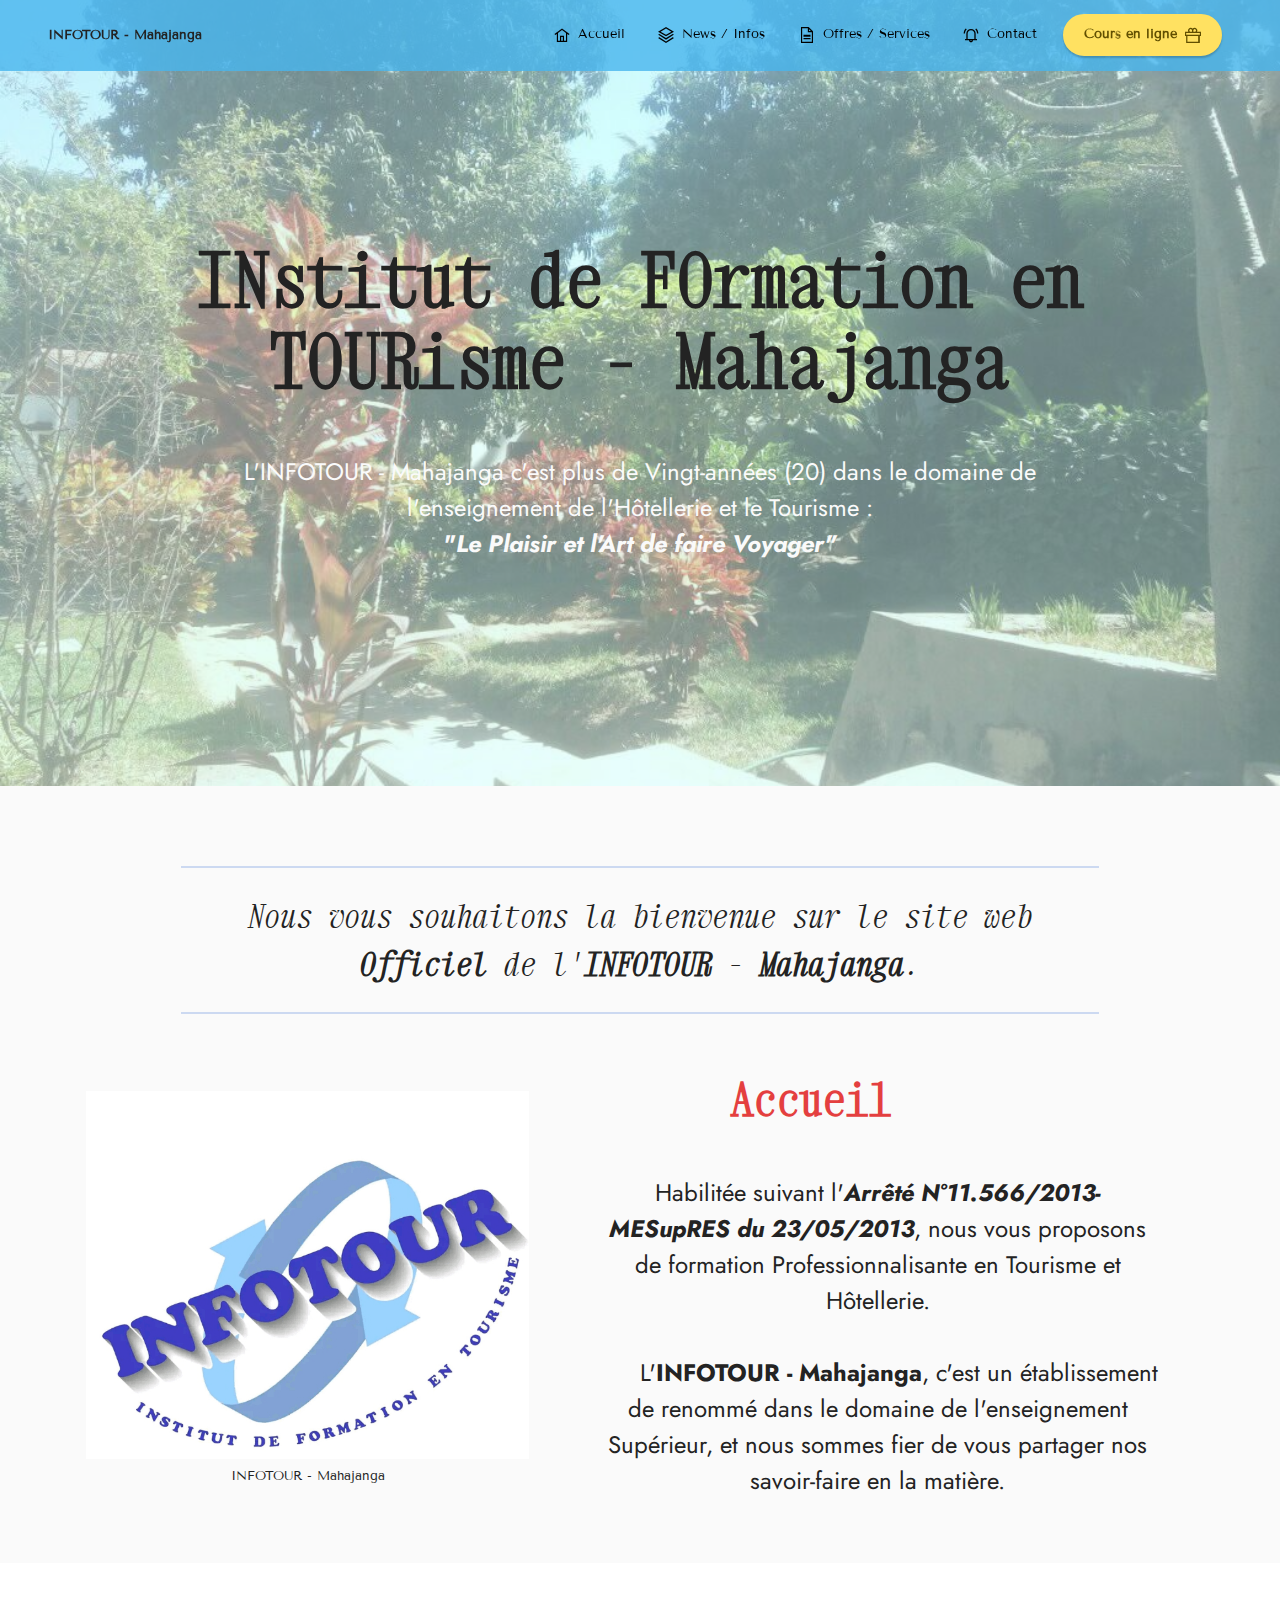
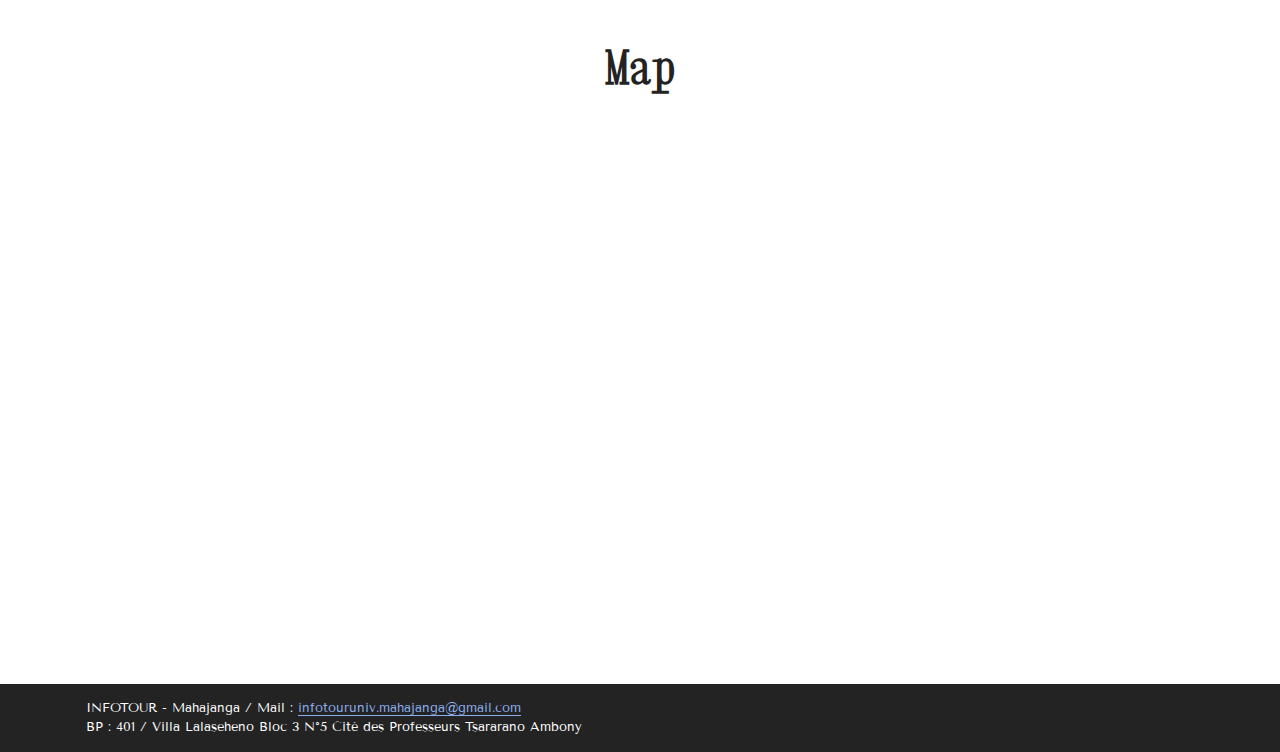
<file: index.html>
<!DOCTYPE html>
<html  >
<head>
  <!-- Site made with Mobirise Website Builder v5.9.8, https://mobirise.com -->
  <meta charset="UTF-8">
  <meta http-equiv="X-UA-Compatible" content="IE=edge">
  <meta name="generator" content="Mobirise v5.9.8, mobirise.com">
  <meta name="viewport" content="width=device-width, initial-scale=1, minimum-scale=1">
  <link rel="shortcut icon" href="assets/images/logo-infotour-682x566-128x106-1.png" type="image/x-icon">
  <meta name="description" content="">
  
  
  <title>Accueil</title>
  <link rel="stylesheet" href="assets/web/assets/mobirise-icons2/mobirise2.css">
  <link rel="stylesheet" href="assets/bootstrap/css/bootstrap.min.css">
  <link rel="stylesheet" href="assets/bootstrap/css/bootstrap-grid.min.css">
  <link rel="stylesheet" href="assets/bootstrap/css/bootstrap-reboot.min.css">
  <link rel="stylesheet" href="assets/parallax/jarallax.css">
  <link rel="stylesheet" href="assets/animatecss/animate.css">
  <link rel="stylesheet" href="assets/dropdown/css/style.css">
  <link rel="stylesheet" href="assets/socicon/css/styles.css">
  <link rel="stylesheet" href="assets/theme/css/style.css">
  <link rel="preload" href="https://fonts.googleapis.com/css?family=Xanh+Mono:400,400i&display=swap" as="style" onload="this.onload=null;this.rel='stylesheet'">
  <noscript><link rel="stylesheet" href="https://fonts.googleapis.com/css?family=Xanh+Mono:400,400i&display=swap"></noscript>
  <link rel="preload" href="https://fonts.googleapis.com/css?family=Jost:100,200,300,400,500,600,700,800,900,100i,200i,300i,400i,500i,600i,700i,800i,900i&display=swap" as="style" onload="this.onload=null;this.rel='stylesheet'">
  <noscript><link rel="stylesheet" href="https://fonts.googleapis.com/css?family=Jost:100,200,300,400,500,600,700,800,900,100i,200i,300i,400i,500i,600i,700i,800i,900i&display=swap"></noscript>
  <link rel="preload" href="https://fonts.googleapis.com/css?family=Tenor+Sans:400&display=swap" as="style" onload="this.onload=null;this.rel='stylesheet'">
  <noscript><link rel="stylesheet" href="https://fonts.googleapis.com/css?family=Tenor+Sans:400&display=swap"></noscript>
  <link rel="preload" as="style" href="assets/mobirise/css/mbr-additional.css"><link rel="stylesheet" href="assets/mobirise/css/mbr-additional.css" type="text/css">

  
  
  
</head>
<body>
  
  <section data-bs-version="5.1" class="menu menu2 cid-sFHpMqcXGj" once="menu" id="menu2-2">
    
    <nav class="navbar navbar-dropdown navbar-fixed-top navbar-expand-lg">
        <div class="container-fluid">
            <div class="navbar-brand">
                
                <span class="navbar-caption-wrap"><a class="navbar-caption text-black text-primary display-4" href="index.html">INFOTOUR - Mahajanga</a></span>
            </div>
            <button class="navbar-toggler" type="button" data-toggle="collapse" data-bs-toggle="collapse" data-target="#navbarSupportedContent" data-bs-target="#navbarSupportedContent" aria-controls="navbarNavAltMarkup" aria-expanded="false" aria-label="Toggle navigation">
                <div class="hamburger">
                    <span></span>
                    <span></span>
                    <span></span>
                    <span></span>
                </div>
            </button>
            <div class="collapse navbar-collapse" id="navbarSupportedContent">
                <ul class="navbar-nav nav-dropdown" data-app-modern-menu="true"><li class="nav-item"><a class="nav-link link text-success display-4" href="index.html"><span class="mobi-mbri mobi-mbri-home mbr-iconfont mbr-iconfont-btn"></span>Accueil</a></li>
                    <li class="nav-item"><a class="nav-link link text-success text-primary display-4" href="page8.html"><span class="mobi-mbri mobi-mbri-layers mbr-iconfont mbr-iconfont-btn"></span>News / Infos</a></li><li class="nav-item"><a class="nav-link link text-success display-4" href="page1.html"><span class="mobi-mbri mobi-mbri-file mbr-iconfont mbr-iconfont-btn"></span>Offres / Services</a></li>
                    <li class="nav-item"><a class="nav-link link text-success display-4" href="page3.html"><span class="mobi-mbri mobi-mbri-alert mbr-iconfont mbr-iconfont-btn"></span>Contact</a></li></ul>
                
                <div class="navbar-buttons mbr-section-btn"><a class="btn btn-warning display-4" href="page4.html"><span class="mobi-mbri mobi-mbri-gift mbr-iconfont mbr-iconfont-btn"></span>Cours en ligne</a></div>
            </div>
        </div>
    </nav>
</section>

<section data-bs-version="5.1" class="header9 cid-sFHoAfPmXB mbr-parallax-background" id="header9-1">

    

    <div class="mbr-overlay" style="opacity: 0.5; background-color: rgb(210, 253, 255);"></div>

    <div class="text-center container-fluid">
        <div class="row justify-content-center">
            <div class="col-md-12 col-lg-9">
                <h1 class="mbr-section-title mbr-fonts-style mb-3 display-1"><strong>INstitut de FOrmation en TOURisme - Mahajanga</strong></h1>
                <p class="mbr-text mbr-fonts-style display-7"><br>L'INFOTOUR - Mahajanga c'est plus de Vingt-années (20) dans le domaine de l'enseignement de l'Hôtellerie et le Tourisme : <br><strong>"</strong><em><strong>Le Plaisir et l'Art de faire Voyager"</strong></em></p>
                
            </div>
        </div>
    </div>
</section>

<section data-bs-version="5.1" class="content6 cid-tVVYuvorZc" id="content6-2a">
    
    <div class="container">
        <div class="row justify-content-center">
            <div class="col-md-12 col-lg-10">
                <hr class="line">
                <p class="mbr-text align-center mbr-fonts-style my-4 display-5"><em>Nous vous souhaitons la bienvenue sur le site web <strong>Officiel</strong> de l'<strong>INFOTOUR</strong>&nbsp;-&nbsp;<strong>Mahajanga</strong>.</em><br></p>
                <hr class="line">
            </div>
        </div>
    </div>
</section>

<section data-bs-version="5.1" class="image1 cid-tTKWZn24lt" id="image1-1">
    

    
    

    <div class="container">
        <div class="row align-items-center">
            <div class="col-12 col-lg-5">
                <div class="image-wrapper">
                    <img src="assets/images/logo-infotour-682x566.png" alt="Mobirise Website Builder">
                    <p class="mbr-description mbr-fonts-style pt-2 align-center display-4">INFOTOUR - Mahajanga</p>
                </div>
            </div>
            <div class="col-12 col-lg">
                <div class="text-wrapper">
                    <h3 class="mbr-section-title mbr-fonts-style mb-3 display-2"><p>&nbsp;&nbsp;&nbsp;&nbsp;&nbsp;&nbsp;<strong>Accueil</strong></p></h3>
                    <p class="mbr-text mbr-fonts-style display-7"><br>Habilitée suivant l'<strong><em>Arrêté N°11.566/2013- MESupRES du 23/05/2013</em></strong>, nous vous proposons de formation Professionnalisante en Tourisme et Hôtellerie.<br><br>&nbsp; &nbsp; &nbsp; L'<strong>INFOTOUR - Mahajanga</strong>,&nbsp;c'est un établissement de renommé dans le domaine de l'enseignement Supérieur, et nous sommes fier de vous partager nos savoir-faire en la matière.</p>
                </div>
            </div>
        </div>
    </div>
</section>

<section data-bs-version="5.1" class="map1 cid-tVBLf3zcu3" id="map1-23">
    
    
    
    <div class="container">
        <div class="mbr-section-head mb-4">
            <h3 class="mbr-section-title mbr-fonts-style align-center mb-0 display-2">
                <strong>Map</strong>
            </h3>
            
        </div>
        <div class="google-map"><iframe frameborder="0" style="border:0" src="https://www.google.com/maps/embed?pb=!1m18!1m12!1m3!1d339.490570353063!2d46.334233364524025!3d-15.703598505249843!2m3!1f0!2f0!3f0!3m2!1i1024!2i768!4f13.1!3m3!1m2!1s0x2203fbd0ca9a133f%3A0x9925e6d726c095fb!2sINFOTOUR!5e0!3m2!1sen!2smg!4v1699984265247!5m2!1sen!2smg" allowfullscreen=""></iframe></div>
    </div>
</section>

<section data-bs-version="5.1" class="footer7 cid-tTLhZtXlZS mbr-reveal" once="footers" id="footer7-g">
    <div class="container">
        <div class="media-container-row align-center mbr-white">
            <div class="col-12">
                <p class="mbr-text mb-0 mbr-fonts-style display-4">INFOTOUR - Mahajanga / Mail : <a href="mailto:infotouruniv.mahajanga@gmail.com" class="text-primary">infotouruniv.mahajanga@gmail.com</a>
                    <br>BP : 401 / Villa Lalaseheno Bloc 3 N°5 Cité des Professeurs Tsararano Ambony
                </p>
            </div>
        </div>
    </div>
</section>
  </body>
</html>
</file>
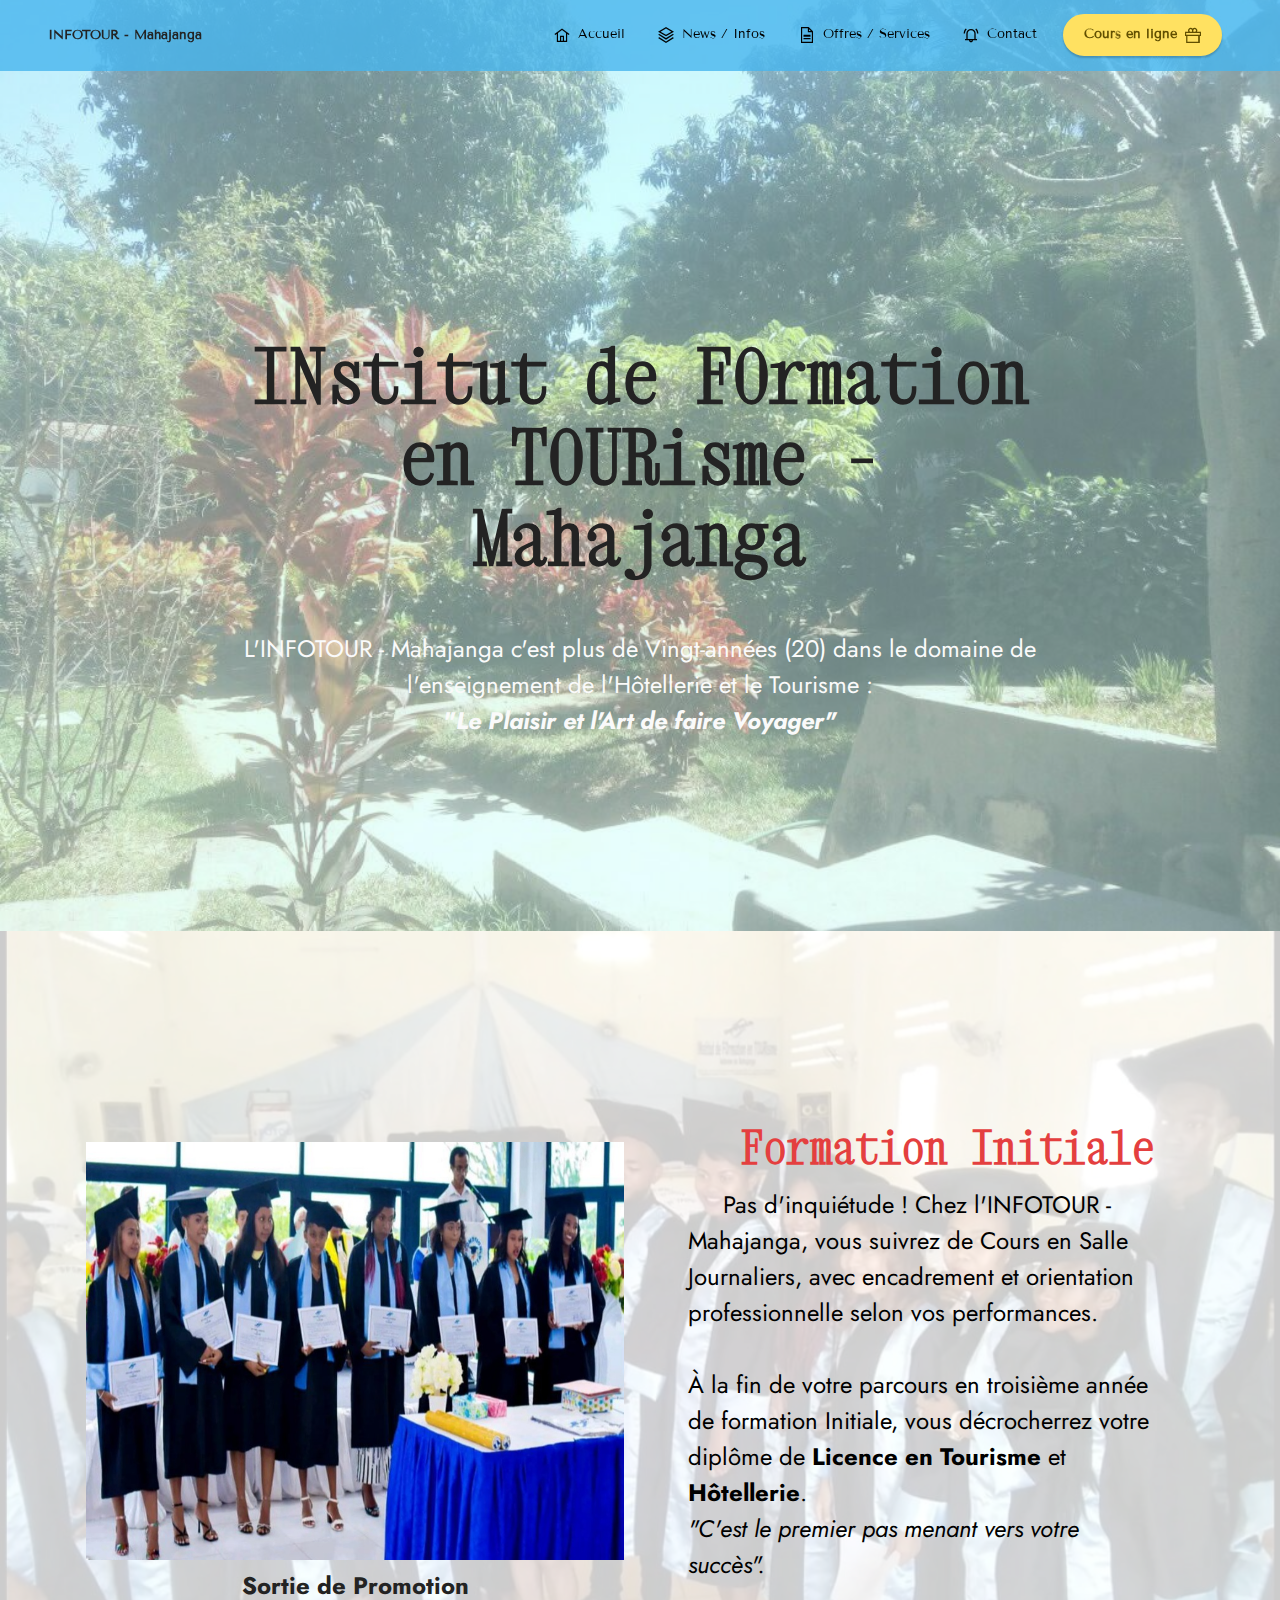
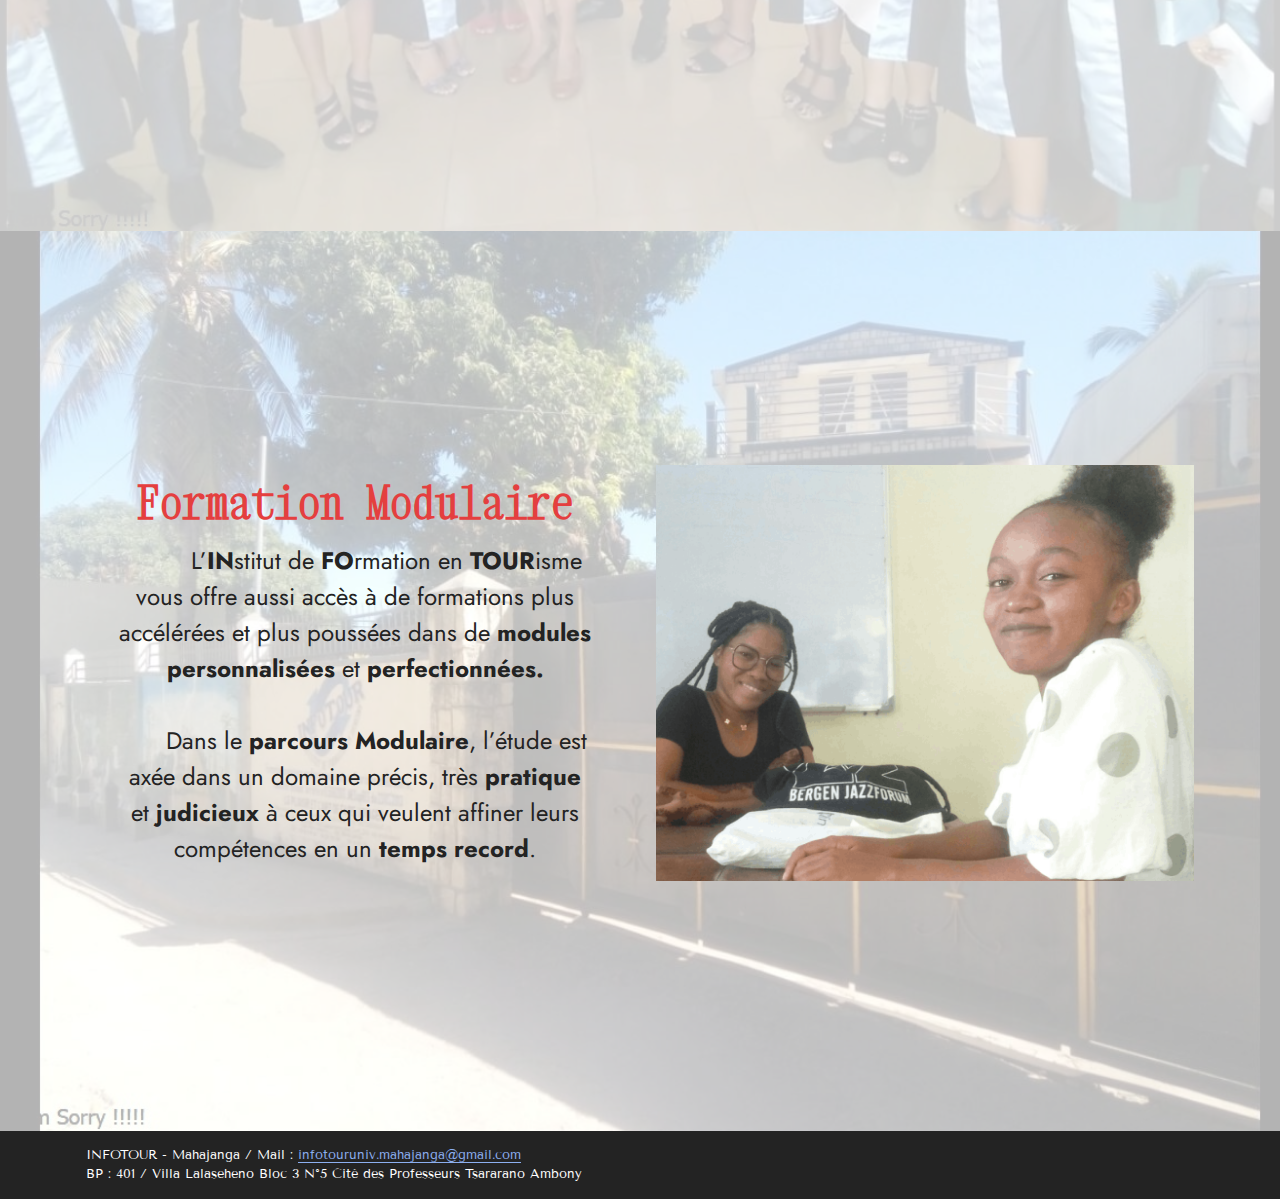
<file: page1.html>
<!DOCTYPE html>
<html  >
<head>
  <!-- Site made with Mobirise Website Builder v5.9.8, https://mobirise.com -->
  <meta charset="UTF-8">
  <meta http-equiv="X-UA-Compatible" content="IE=edge">
  <meta name="generator" content="Mobirise v5.9.8, mobirise.com">
  <meta name="viewport" content="width=device-width, initial-scale=1, minimum-scale=1">
  <link rel="shortcut icon" href="assets/images/logo-infotour-682x566-128x106-1.png" type="image/x-icon">
  <meta name="description" content="">
  
  
  <title>Offres / Services</title>
  <link rel="stylesheet" href="assets/web/assets/mobirise-icons2/mobirise2.css">
  <link rel="stylesheet" href="assets/bootstrap/css/bootstrap.min.css">
  <link rel="stylesheet" href="assets/bootstrap/css/bootstrap-grid.min.css">
  <link rel="stylesheet" href="assets/bootstrap/css/bootstrap-reboot.min.css">
  <link rel="stylesheet" href="assets/parallax/jarallax.css">
  <link rel="stylesheet" href="assets/animatecss/animate.css">
  <link rel="stylesheet" href="assets/dropdown/css/style.css">
  <link rel="stylesheet" href="assets/socicon/css/styles.css">
  <link rel="stylesheet" href="assets/theme/css/style.css">
  <link rel="preload" href="https://fonts.googleapis.com/css?family=Xanh+Mono:400,400i&display=swap" as="style" onload="this.onload=null;this.rel='stylesheet'">
  <noscript><link rel="stylesheet" href="https://fonts.googleapis.com/css?family=Xanh+Mono:400,400i&display=swap"></noscript>
  <link rel="preload" href="https://fonts.googleapis.com/css?family=Jost:100,200,300,400,500,600,700,800,900,100i,200i,300i,400i,500i,600i,700i,800i,900i&display=swap" as="style" onload="this.onload=null;this.rel='stylesheet'">
  <noscript><link rel="stylesheet" href="https://fonts.googleapis.com/css?family=Jost:100,200,300,400,500,600,700,800,900,100i,200i,300i,400i,500i,600i,700i,800i,900i&display=swap"></noscript>
  <link rel="preload" href="https://fonts.googleapis.com/css?family=Tenor+Sans:400&display=swap" as="style" onload="this.onload=null;this.rel='stylesheet'">
  <noscript><link rel="stylesheet" href="https://fonts.googleapis.com/css?family=Tenor+Sans:400&display=swap"></noscript>
  <link rel="preload" as="style" href="assets/mobirise/css/mbr-additional.css"><link rel="stylesheet" href="assets/mobirise/css/mbr-additional.css" type="text/css">

  
  
  
</head>
<body>
  
  <section data-bs-version="5.1" class="menu menu2 cid-tTLhZlJvba" once="menu" id="menu2-d">
    
    <nav class="navbar navbar-dropdown navbar-fixed-top navbar-expand-lg">
        <div class="container-fluid">
            <div class="navbar-brand">
                
                <span class="navbar-caption-wrap"><a class="navbar-caption text-black text-primary display-4" href="index.html">INFOTOUR - Mahajanga</a></span>
            </div>
            <button class="navbar-toggler" type="button" data-toggle="collapse" data-bs-toggle="collapse" data-target="#navbarSupportedContent" data-bs-target="#navbarSupportedContent" aria-controls="navbarNavAltMarkup" aria-expanded="false" aria-label="Toggle navigation">
                <div class="hamburger">
                    <span></span>
                    <span></span>
                    <span></span>
                    <span></span>
                </div>
            </button>
            <div class="collapse navbar-collapse" id="navbarSupportedContent">
                <ul class="navbar-nav nav-dropdown" data-app-modern-menu="true"><li class="nav-item"><a class="nav-link link text-success display-4" href="index.html"><span class="mobi-mbri mobi-mbri-home mbr-iconfont mbr-iconfont-btn"></span>Accueil</a></li>
                    <li class="nav-item"><a class="nav-link link text-success text-primary display-4" href="page8.html"><span class="mobi-mbri mobi-mbri-layers mbr-iconfont mbr-iconfont-btn"></span>News / Infos</a></li><li class="nav-item"><a class="nav-link link text-success display-4" href="page1.html"><span class="mobi-mbri mobi-mbri-file mbr-iconfont mbr-iconfont-btn"></span>Offres / Services</a></li>
                    <li class="nav-item"><a class="nav-link link text-success display-4" href="page3.html"><span class="mobi-mbri mobi-mbri-alert mbr-iconfont mbr-iconfont-btn"></span>Contact</a></li></ul>
                
                <div class="navbar-buttons mbr-section-btn"><a class="btn btn-warning display-4" href="page4.html"><span class="mobi-mbri mobi-mbri-gift mbr-iconfont mbr-iconfont-btn"></span>Cours en ligne</a></div>
            </div>
        </div>
    </nav>
</section>

<section data-bs-version="5.1" class="header9 cid-tTLhZoHQiJ mbr-parallax-background" id="header9-e">

    <div class="mbr-overlay" style="opacity: 0.5; background-color: rgb(210, 253, 255);"></div>

    <div class="text-center container">
        <div class="row justify-content-center">
            <div class="col-md-12 col-lg-9">
                <h1 class="mbr-section-title mbr-fonts-style mb-3 display-1"><strong>INstitut de FOrmation en TOURisme - Mahajanga</strong></h1>
                <p class="mbr-text mbr-fonts-style display-7"><br>L'INFOTOUR - Mahajanga c'est plus de Vingt-années (20) dans le domaine de l'enseignement de l'Hôtellerie et le Tourisme : <br><strong>"</strong><em><strong>Le Plaisir et l'Art de faire Voyager"</strong></em></p>
                
            </div>
        </div>
    </div>
</section>

<section data-bs-version="5.1" class="image1 cid-tTLhZrl6jY mbr-fullscreen" id="image1-f">
    
    <div class="mbr-overlay" style="opacity: 0.8; background-color: rgb(255, 255, 255);">
    </div>

    <div class="container">
        <div class="row align-items-center">
            <div class="col-12 col-lg-6">
                <div class="image-wrapper">
                    <img src="assets/images/sortie-promo2-932x841.jpeg" alt="Mobirise Website Builder">
                    <p class="mbr-description mbr-fonts-style pt-2 align-center display-7"><strong>Sortie de Promotion</strong></p>
                </div>
            </div>
            <div class="col-12 col-lg">
                <div class="text-wrapper">
                    <h3 class="mbr-section-title mbr-fonts-style mb-3 display-2"><p>&nbsp;&nbsp;<strong>Formation Initiale</strong></p></h3>
                    <p class="mbr-text mbr-fonts-style display-7">&nbsp; &nbsp; &nbsp;Pas d'inquiétude ! Chez l'INFOTOUR - Mahajanga, vous suivrez de Cours en Salle Journaliers, avec encadrement et orientation professionnelle selon vos performances.<br><br>À  la fin de votre parcours en troisième année de formation Initiale, vous décrocherrez votre diplôme de <strong>Licence en Tourisme </strong>et<strong> Hôtellerie</strong>. <br><em>"C'est le premier pas menant vers votre succès".</em>&nbsp;<br><br></p>
                </div>
            </div>
        </div>
    </div>
</section>

<section data-bs-version="5.1" class="image2 cid-tTT7eS8CZN mbr-fullscreen mbr-parallax-background" id="image2-i">
    
    <div class="mbr-overlay" style="opacity: 0.7; background-color: rgb(255, 255, 255);">
    </div>

    <div class="container">
        <div class="row align-items-center">
            <div class="col-12 col-lg-6">
                <div class="image-wrapper">
                    <img src="assets/images/info4-624x830.png" alt="Mobirise Website Builder">
                    <p class="mbr-description mbr-fonts-style mt-2 align-center display-4"></p>
                </div>
            </div>
            <div class="col-12 col-lg">
                <div class="text-wrapper">
                    <h3 class="mbr-section-title mbr-fonts-style mb-3 display-2">
                        <strong>Formation Modulaire</strong></h3>
                    <p class="mbr-text mbr-fonts-style display-7">&nbsp; &nbsp; &nbsp; &nbsp; &nbsp;L’<strong>IN</strong>stitut de <strong>FO</strong>rmation en <strong>TOUR</strong>isme vous offre aussi accès à de formations plus accélérées et plus poussées dans de&nbsp;<strong>modules personnalisées </strong>et<strong> perfectionnées.</strong><br><br>&nbsp; &nbsp; &nbsp; Dans le <strong>parcours Modulaire</strong>, l’étude est axée dans un domaine précis, très <strong>pratique</strong> et <strong>judicieux</strong> à ceux qui veulent affiner leurs compétences en un <strong>temps record</strong>.<br></p>
                </div>
            </div>
        </div>
    </div>
</section>

<section data-bs-version="5.1" class="footer7 cid-tTLhZtXlZS mbr-reveal" once="footers" id="footer7-g">
    <div class="container">
        <div class="media-container-row align-center mbr-white">
            <div class="col-12">
                <p class="mbr-text mb-0 mbr-fonts-style display-4">INFOTOUR - Mahajanga / Mail : <a href="mailto:infotouruniv.mahajanga@gmail.com" class="text-primary">infotouruniv.mahajanga@gmail.com</a>
                    <br>BP : 401 / Villa Lalaseheno Bloc 3 N°5 Cité des Professeurs Tsararano Ambony
                </p>
            </div>
        </div>
    </div>
</section>
  </body>
</html>
</file>
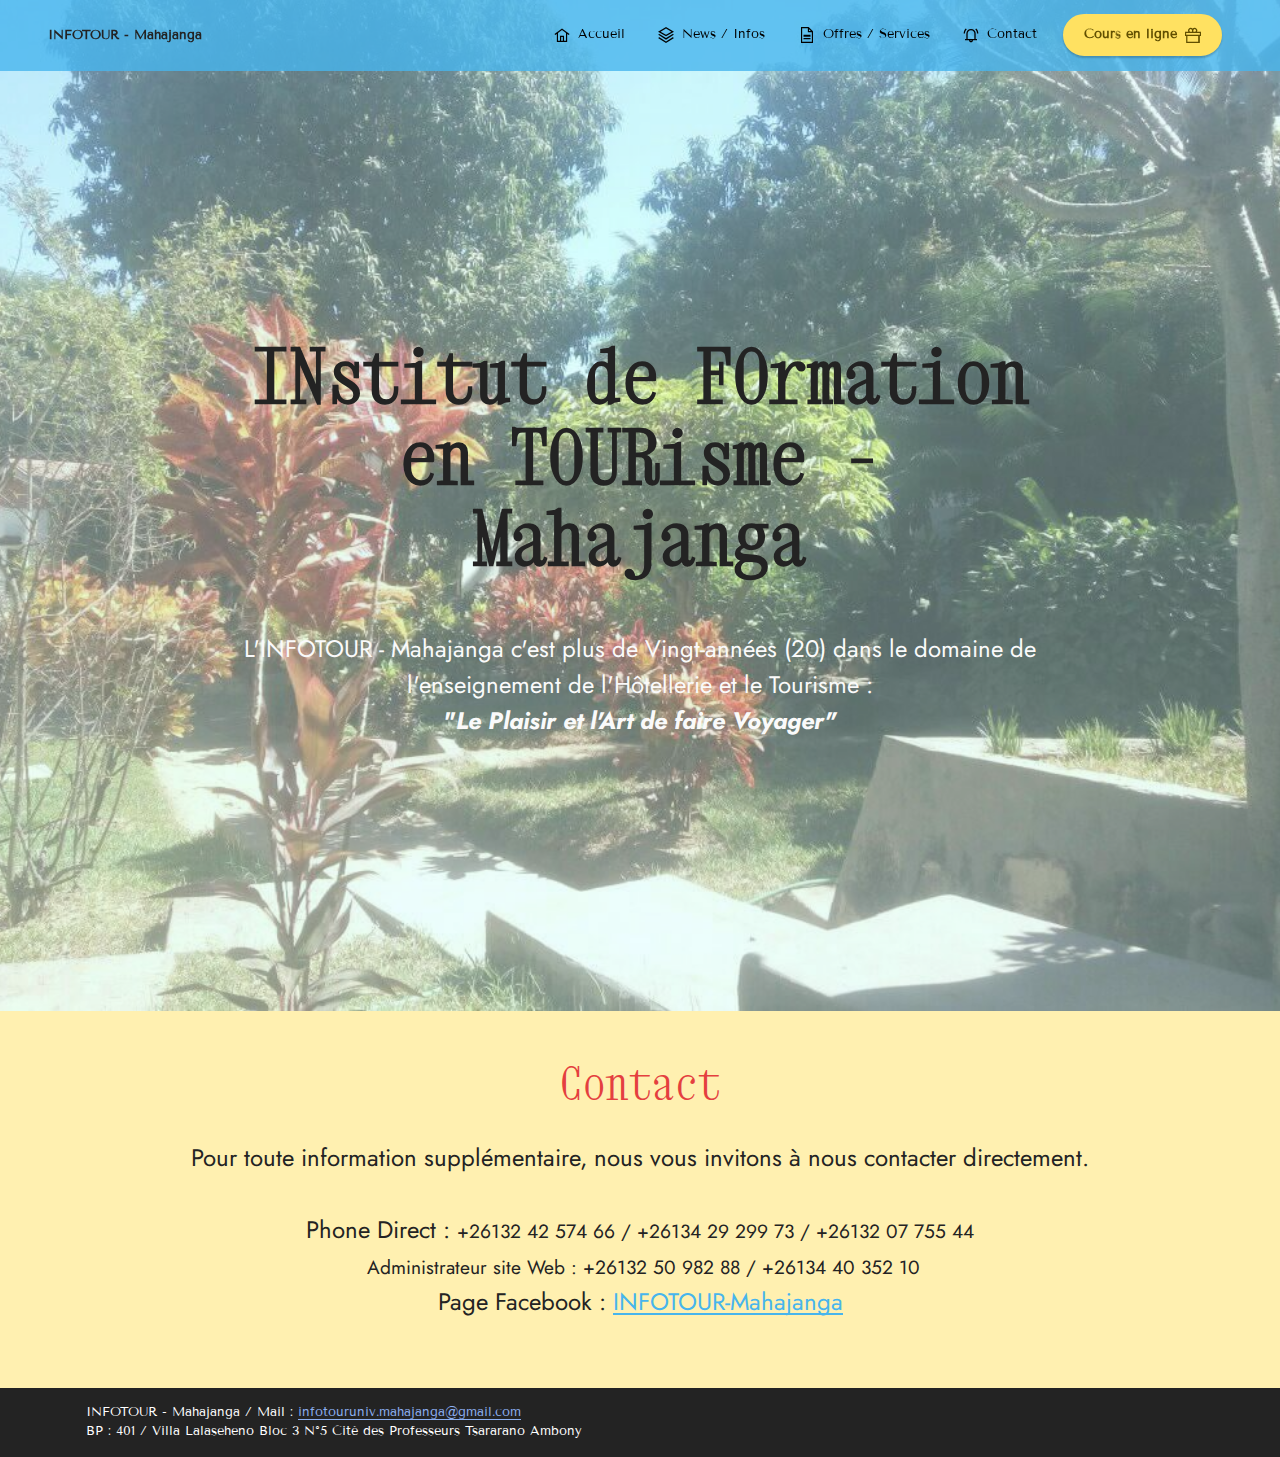
<file: page3.html>
<!DOCTYPE html>
<html  >
<head>
  <!-- Site made with Mobirise Website Builder v5.9.8, https://mobirise.com -->
  <meta charset="UTF-8">
  <meta http-equiv="X-UA-Compatible" content="IE=edge">
  <meta name="generator" content="Mobirise v5.9.8, mobirise.com">
  <meta name="viewport" content="width=device-width, initial-scale=1, minimum-scale=1">
  <link rel="shortcut icon" href="assets/images/logo-infotour-682x566-128x106-1.png" type="image/x-icon">
  <meta name="description" content="">
  
  
  <title>Contact</title>
  <link rel="stylesheet" href="assets/web/assets/mobirise-icons2/mobirise2.css">
  <link rel="stylesheet" href="assets/bootstrap/css/bootstrap.min.css">
  <link rel="stylesheet" href="assets/bootstrap/css/bootstrap-grid.min.css">
  <link rel="stylesheet" href="assets/bootstrap/css/bootstrap-reboot.min.css">
  <link rel="stylesheet" href="assets/parallax/jarallax.css">
  <link rel="stylesheet" href="assets/animatecss/animate.css">
  <link rel="stylesheet" href="assets/dropdown/css/style.css">
  <link rel="stylesheet" href="assets/socicon/css/styles.css">
  <link rel="stylesheet" href="assets/theme/css/style.css">
  <link rel="preload" href="https://fonts.googleapis.com/css?family=Xanh+Mono:400,400i&display=swap" as="style" onload="this.onload=null;this.rel='stylesheet'">
  <noscript><link rel="stylesheet" href="https://fonts.googleapis.com/css?family=Xanh+Mono:400,400i&display=swap"></noscript>
  <link rel="preload" href="https://fonts.googleapis.com/css?family=Jost:100,200,300,400,500,600,700,800,900,100i,200i,300i,400i,500i,600i,700i,800i,900i&display=swap" as="style" onload="this.onload=null;this.rel='stylesheet'">
  <noscript><link rel="stylesheet" href="https://fonts.googleapis.com/css?family=Jost:100,200,300,400,500,600,700,800,900,100i,200i,300i,400i,500i,600i,700i,800i,900i&display=swap"></noscript>
  <link rel="preload" href="https://fonts.googleapis.com/css?family=Tenor+Sans:400&display=swap" as="style" onload="this.onload=null;this.rel='stylesheet'">
  <noscript><link rel="stylesheet" href="https://fonts.googleapis.com/css?family=Tenor+Sans:400&display=swap"></noscript>
  <link rel="preload" as="style" href="assets/mobirise/css/mbr-additional.css"><link rel="stylesheet" href="assets/mobirise/css/mbr-additional.css" type="text/css">

  
  
  
</head>
<body>
  
  <section data-bs-version="5.1" class="menu menu2 cid-tTT9sdb6uH" once="menu" id="menu2-n">
    
    <nav class="navbar navbar-dropdown navbar-fixed-top navbar-expand-lg">
        <div class="container-fluid">
            <div class="navbar-brand">
                
                <span class="navbar-caption-wrap"><a class="navbar-caption text-black text-primary display-4" href="index.html">INFOTOUR - Mahajanga</a></span>
            </div>
            <button class="navbar-toggler" type="button" data-toggle="collapse" data-bs-toggle="collapse" data-target="#navbarSupportedContent" data-bs-target="#navbarSupportedContent" aria-controls="navbarNavAltMarkup" aria-expanded="false" aria-label="Toggle navigation">
                <div class="hamburger">
                    <span></span>
                    <span></span>
                    <span></span>
                    <span></span>
                </div>
            </button>
            <div class="collapse navbar-collapse" id="navbarSupportedContent">
                <ul class="navbar-nav nav-dropdown" data-app-modern-menu="true"><li class="nav-item"><a class="nav-link link text-success display-4" href="index.html"><span class="mobi-mbri mobi-mbri-home mbr-iconfont mbr-iconfont-btn"></span>Accueil</a></li>
                    <li class="nav-item"><a class="nav-link link text-success text-primary display-4" href="page8.html"><span class="mobi-mbri mobi-mbri-layers mbr-iconfont mbr-iconfont-btn"></span>News / Infos</a></li><li class="nav-item"><a class="nav-link link text-success display-4" href="page1.html"><span class="mobi-mbri mobi-mbri-file mbr-iconfont mbr-iconfont-btn"></span>Offres / Services</a></li>
                    <li class="nav-item"><a class="nav-link link text-success display-4" href="page3.html"><span class="mobi-mbri mobi-mbri-alert mbr-iconfont mbr-iconfont-btn"></span>Contact</a></li></ul>
                
                <div class="navbar-buttons mbr-section-btn"><a class="btn btn-warning display-4" href="page4.html"><span class="mobi-mbri mobi-mbri-gift mbr-iconfont mbr-iconfont-btn"></span>Cours en ligne</a></div>
            </div>
        </div>
    </nav>
</section>

<section data-bs-version="5.1" class="header9 cid-tTT9sfv6Ru mbr-parallax-background" id="header9-o">

    

    <div class="mbr-overlay" style="opacity: 0.4; background-color: rgb(210, 253, 255);"></div>

    <div class="text-center container">
        <div class="row justify-content-center">
            <div class="col-md-12 col-lg-9">
                <h1 class="mbr-section-title mbr-fonts-style mb-3 display-1"><strong>INstitut de FOrmation en TOURisme - Mahajanga</strong></h1>
                <p class="mbr-text mbr-fonts-style display-7"><br>L'INFOTOUR - Mahajanga c'est plus de Vingt-années (20) dans le domaine de l'enseignement de l'Hôtellerie et le Tourisme : <br><strong>"</strong><em><strong>Le Plaisir et l'Art de faire Voyager"</strong></em></p>
                
            </div>
        </div>
    </div>
</section>

<section data-bs-version="5.1" class="content4 cid-tTU8nkcr3Q" id="content4-t">
    

    
    
    <div class="container">
        <div class="row justify-content-center">
            <div class="title col-md-12 col-lg-10">
                <h3 class="mbr-section-title mbr-fonts-style align-center mb-4 display-2">Contact<strong></strong></h3>
                <h4 class="mbr-section-subtitle align-center mbr-fonts-style mb-4 display-7">Pour toute information supplémentaire, nous vous invitons à nous contacter directement.
<div><br></div><div>Phone Direct :&nbsp;<span style="font-size: 1.2rem;">+26132 42 574 66 / +26134 29 299 73 / +26132 07 755 44</span></div><div><span style="font-size: 1.2rem;">&nbsp;Administrateur site Web : +26132 50 982 88 / +26134 40 352 10</span></div><div>Page Facebook : <strong><a href="https://web.facebook.com/profile.php?id=100095192954529" class="text-info" target="_blank">INFOTOUR-Mahajanga</a>
</strong></div><div><br></div></h4>
                
            </div>
        </div>
    </div>
</section>

<section data-bs-version="5.1" class="footer7 cid-tTLhZtXlZS mbr-reveal" once="footers" id="footer7-g">
    <div class="container">
        <div class="media-container-row align-center mbr-white">
            <div class="col-12">
                <p class="mbr-text mb-0 mbr-fonts-style display-4">INFOTOUR - Mahajanga / Mail : <a href="mailto:infotouruniv.mahajanga@gmail.com" class="text-primary">infotouruniv.mahajanga@gmail.com</a>
                    <br>BP : 401 / Villa Lalaseheno Bloc 3 N°5 Cité des Professeurs Tsararano Ambony
                </p>
            </div>
        </div>
    </div>
</section>
  </body>
</html>
</file>
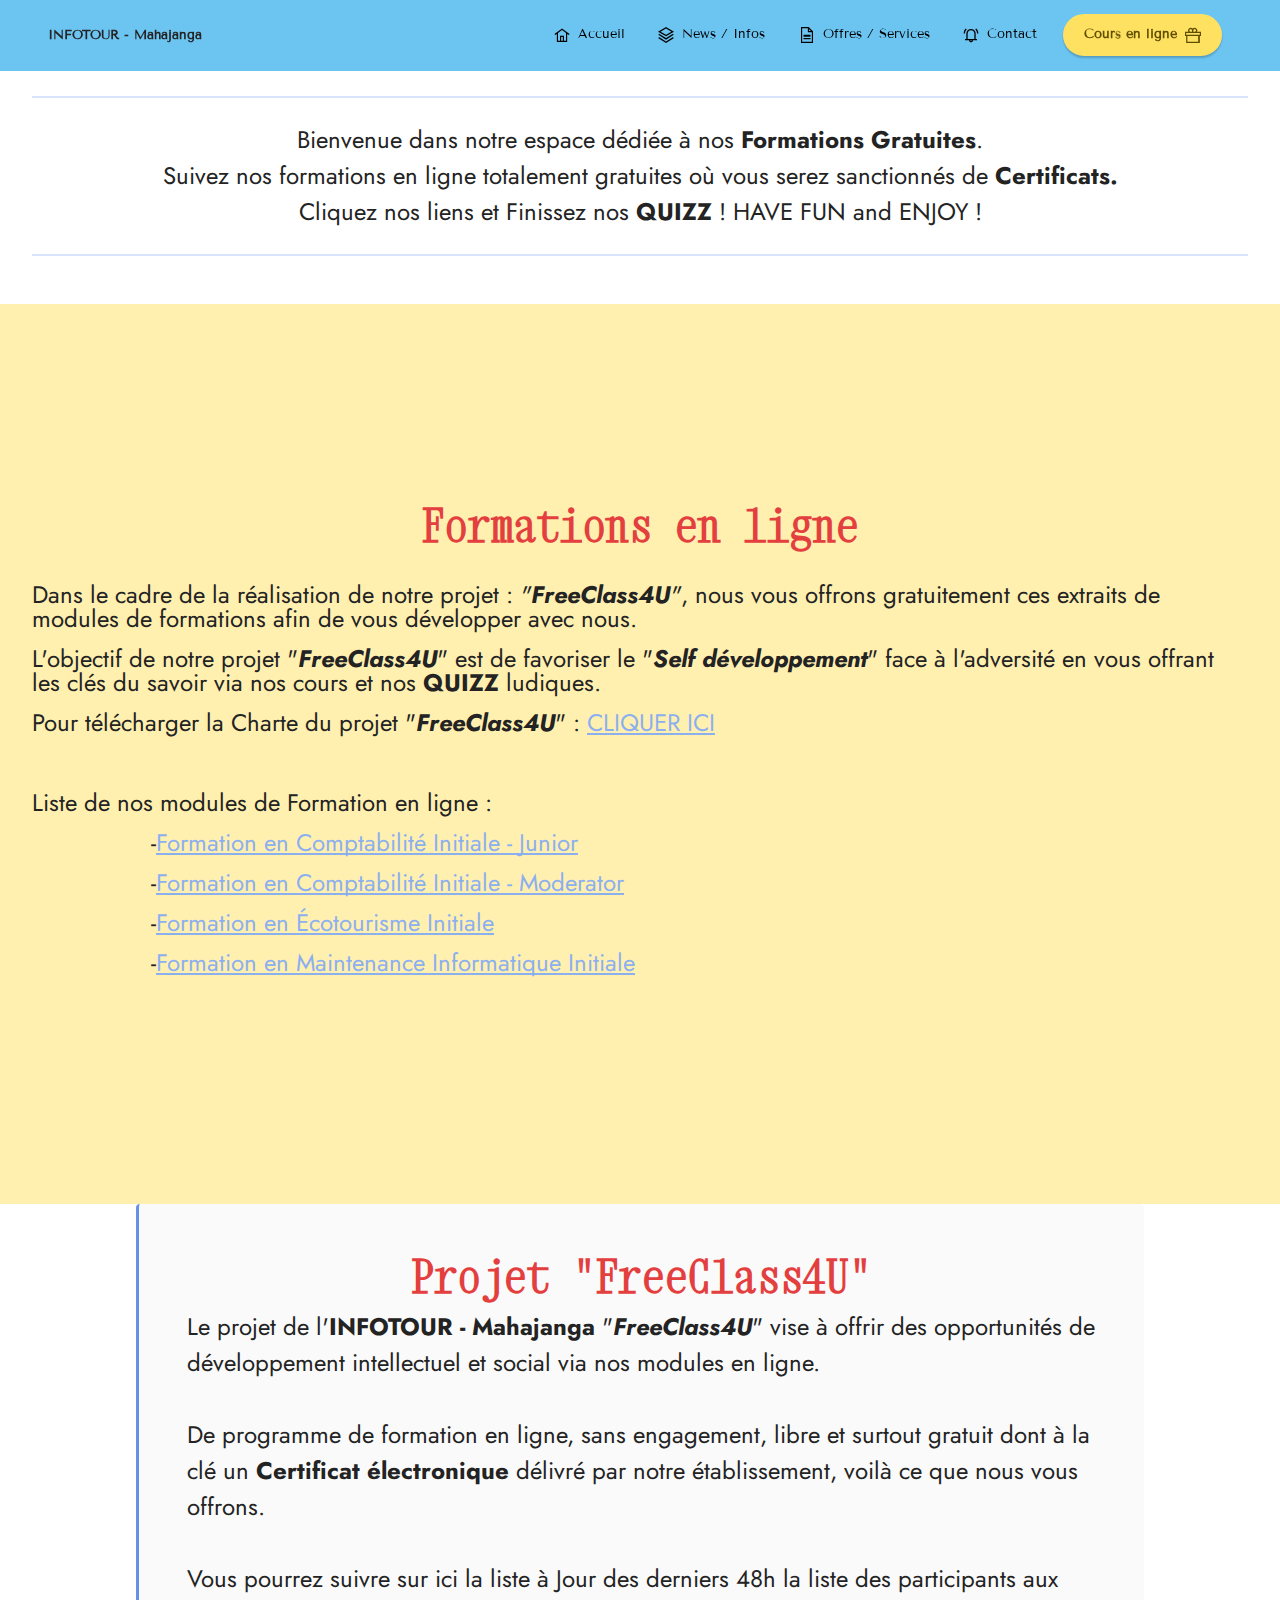
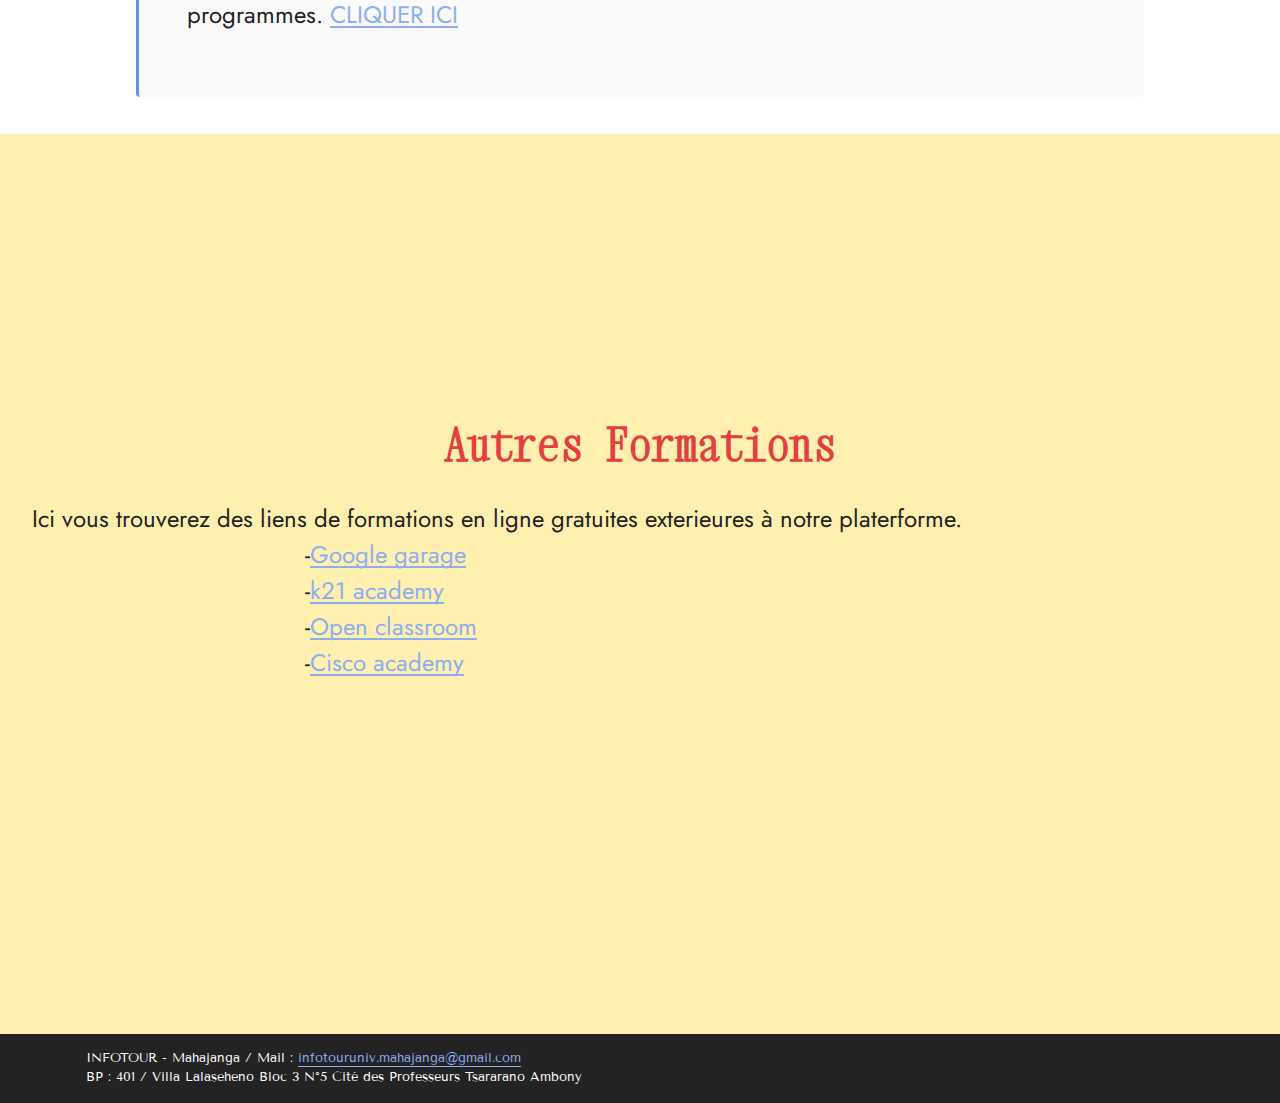
<file: page4.html>
<!DOCTYPE html>
<html  >
<head>
  <!-- Site made with Mobirise Website Builder v5.9.8, https://mobirise.com -->
  <meta charset="UTF-8">
  <meta http-equiv="X-UA-Compatible" content="IE=edge">
  <meta name="generator" content="Mobirise v5.9.8, mobirise.com">
  <meta name="viewport" content="width=device-width, initial-scale=1, minimum-scale=1">
  <link rel="shortcut icon" href="assets/images/logo-infotour-682x566-128x106-1.png" type="image/x-icon">
  <meta name="description" content="">
  
  
  <title>Cours en ligne - Accueil</title>
  <link rel="stylesheet" href="assets/web/assets/mobirise-icons2/mobirise2.css">
  <link rel="stylesheet" href="assets/bootstrap/css/bootstrap.min.css">
  <link rel="stylesheet" href="assets/bootstrap/css/bootstrap-grid.min.css">
  <link rel="stylesheet" href="assets/bootstrap/css/bootstrap-reboot.min.css">
  <link rel="stylesheet" href="assets/animatecss/animate.css">
  <link rel="stylesheet" href="assets/dropdown/css/style.css">
  <link rel="stylesheet" href="assets/socicon/css/styles.css">
  <link rel="stylesheet" href="assets/theme/css/style.css">
  <link rel="preload" href="https://fonts.googleapis.com/css?family=Xanh+Mono:400,400i&display=swap" as="style" onload="this.onload=null;this.rel='stylesheet'">
  <noscript><link rel="stylesheet" href="https://fonts.googleapis.com/css?family=Xanh+Mono:400,400i&display=swap"></noscript>
  <link rel="preload" href="https://fonts.googleapis.com/css?family=Jost:100,200,300,400,500,600,700,800,900,100i,200i,300i,400i,500i,600i,700i,800i,900i&display=swap" as="style" onload="this.onload=null;this.rel='stylesheet'">
  <noscript><link rel="stylesheet" href="https://fonts.googleapis.com/css?family=Jost:100,200,300,400,500,600,700,800,900,100i,200i,300i,400i,500i,600i,700i,800i,900i&display=swap"></noscript>
  <link rel="preload" href="https://fonts.googleapis.com/css?family=Tenor+Sans:400&display=swap" as="style" onload="this.onload=null;this.rel='stylesheet'">
  <noscript><link rel="stylesheet" href="https://fonts.googleapis.com/css?family=Tenor+Sans:400&display=swap"></noscript>
  <link rel="preload" as="style" href="assets/mobirise/css/mbr-additional.css"><link rel="stylesheet" href="assets/mobirise/css/mbr-additional.css" type="text/css">

  
  
  
</head>
<body>
  
  <section data-bs-version="5.1" class="menu menu2 cid-tTUzlN9FYd" once="menu" id="menu2-w">
    
    <nav class="navbar navbar-dropdown navbar-fixed-top navbar-expand-lg">
        <div class="container-fluid">
            <div class="navbar-brand">
                
                <span class="navbar-caption-wrap"><a class="navbar-caption text-black text-primary display-4" href="index.html">INFOTOUR - Mahajanga</a></span>
            </div>
            <button class="navbar-toggler" type="button" data-toggle="collapse" data-bs-toggle="collapse" data-target="#navbarSupportedContent" data-bs-target="#navbarSupportedContent" aria-controls="navbarNavAltMarkup" aria-expanded="false" aria-label="Toggle navigation">
                <div class="hamburger">
                    <span></span>
                    <span></span>
                    <span></span>
                    <span></span>
                </div>
            </button>
            <div class="collapse navbar-collapse" id="navbarSupportedContent">
                <ul class="navbar-nav nav-dropdown" data-app-modern-menu="true"><li class="nav-item"><a class="nav-link link text-success display-4" href="index.html"><span class="mobi-mbri mobi-mbri-home mbr-iconfont mbr-iconfont-btn"></span>Accueil</a></li>
                    <li class="nav-item"><a class="nav-link link text-success text-primary display-4" href="page8.html"><span class="mobi-mbri mobi-mbri-layers mbr-iconfont mbr-iconfont-btn"></span>News / Infos</a></li><li class="nav-item"><a class="nav-link link text-success display-4" href="page1.html"><span class="mobi-mbri mobi-mbri-file mbr-iconfont mbr-iconfont-btn"></span>Offres / Services</a></li>
                    <li class="nav-item"><a class="nav-link link text-success display-4" href="page3.html"><span class="mobi-mbri mobi-mbri-alert mbr-iconfont mbr-iconfont-btn"></span>Contact</a></li></ul>
                
                <div class="navbar-buttons mbr-section-btn"><a class="btn btn-warning display-4" href="page4.html"><span class="mobi-mbri mobi-mbri-gift mbr-iconfont mbr-iconfont-btn"></span>Cours en ligne</a></div>
            </div>
        </div>
    </nav>
</section>

<section data-bs-version="5.1" class="content6 cid-tTUAyHUtTC" id="content6-10">
    
    <div class="container-fluid">
        <div class="row justify-content-center">
            <div class="col-md-12 col-lg-12">
                <hr class="line">
                <p class="mbr-text align-center mbr-fonts-style my-4 display-7">Bienvenue dans notre espace dédiée à nos&nbsp;<strong>Formations Gratuites</strong>. <br>Suivez nos formations en ligne totalement gratuites où vous serez sanctionnés de <strong>Certificats.</strong><br>Cliquez nos liens et Finissez nos <strong>QUIZZ</strong> ! HAVE FUN and ENJOY !</p>
                <hr class="line">
            </div>
        </div>
    </div>
</section>

<section data-bs-version="5.1" class="content4 cid-tUR8YKRdYc mbr-fullscreen" id="content4-1d">
    
    <div class="container-fluid">
        <div class="row justify-content-center">
            <div class="title col-md-12 col-lg-12">
                <h3 class="mbr-section-title mbr-fonts-style align-center mb-4 display-2"><strong>Formations en ligne</strong></h3>
                <h4 class="mbr-section-subtitle align-center mbr-fonts-style mb-4 display-7"><p><span style="font-size: 1.5rem;">Dans le cadre de la réalisation de notre projet : </span><em>"<strong>FreeClass4U</strong>"</em><span style="font-size: 1.5rem;">, nous vous offrons gratuitement ces extraits de modules de formations afin de vous développer avec nous.</span><br></p><p><span style="font-size: 1.5rem;">L'objectif de notre projet "</span><em><strong>FreeClass4U</strong></em><span style="font-size: 1.5rem;">" est de favoriser le "</span><strong><em>Self développement</em></strong><span style="font-size: 1.5rem;">" face à l'adversité en vous offrant les clés du savoir via nos cours et nos&nbsp;</span><strong>QUIZZ</strong><span style="font-size: 1.5rem;"> ludiques.</span></p><p><span style="font-size: 1.5rem;"></span>Pour télécharger la Charte du projet "<strong><em>FreeClass4U</em></strong>" :&nbsp;<a href="https://tii.la/resume_projetFreeClass4U" class="text-primary" target="_blank" style="font-size: 1.5rem;">CLIQUER ICI</a></p><p><br></p><p>Liste de nos modules de Formation en ligne :</p><p>&nbsp; &nbsp; &nbsp; &nbsp; &nbsp; &nbsp; &nbsp; &nbsp; &nbsp;-<a href="page5.html" class="text-primary" target="_blank">Formation en Comptabilité Initiale - Junior</a></p><p>&nbsp; &nbsp; &nbsp; &nbsp; &nbsp; &nbsp; &nbsp; &nbsp; &nbsp;-<a href="page6.html" class="text-primary" target="_blank">Formation en Comptabilité Initiale - Moderator</a></p><p>&nbsp; &nbsp; &nbsp; &nbsp; &nbsp; &nbsp; &nbsp; &nbsp; &nbsp;-<a href="page7.html" class="text-primary" target="_blank">Formation en Écotourisme Initiale</a></p><p>&nbsp; &nbsp; &nbsp; &nbsp; &nbsp; &nbsp; &nbsp; &nbsp; &nbsp;-<a href="page9.html" class="text-primary" target="_blank">Formation en Maintenance Informatique Initiale</a></p></h4>
                
            </div>
        </div>
    </div>
</section>

<section data-bs-version="5.1" class="content7 cid-tWOIKpZcW2" id="content7-39">
    
    <div class="container-fluid">
        <div class="row justify-content-center">
            <div class="col-12 col-md-10">
                <blockquote>
                <h5 class="mbr-section-title mbr-fonts-style mb-2 display-2"><strong>Projet "FreeClass4U"</strong></h5>
                <p class="mbr-text mbr-fonts-style display-7">Le projet de l'<strong>INFOTOUR - Mahajanga</strong> "<strong><em>FreeClass4U</em></strong>" vise à offrir des opportunités de développement intellectuel et social via nos modules en ligne.<br><br>De programme de formation en ligne, sans engagement, libre et surtout gratuit dont à la clé un <strong>Certificat électronique </strong>délivré par notre établissement, voilà ce que nous vous offrons.<br><br>Vous pourrez suivre sur ici la liste à Jour des derniers 48h la liste des participants aux programmes. <a href="https://docs.google.com/spreadsheets/d/1xNpQ8UA4WtJIypQnvUHWBYdQ5Q0ThBwJ0gW_psAAQD4/edit?usp=sharing" class="text-primary" target="_blank">CLIQUER ICI</a></p></blockquote>
            </div>
        </div>
    </div>
</section>
<section data-bs-version="5.1" class="content4 cid-tUR9PZCqkp mbr-fullscreen" id="content4-1e">
  
    <div class="container-fluid">
        <div class="row justify-content-center">
            <div class="title col-md-12 col-lg-12">
                <h3 class="mbr-section-title mbr-fonts-style align-center mb-4 display-2">
                    <strong>Autres Formations</strong></h3>
                <h4 class="mbr-section-subtitle align-center mbr-fonts-style mb-4 display-7">Ici vous trouverez des liens de formations en ligne gratuites exterieures à notre platerforme.<br>&nbsp; &nbsp; &nbsp; &nbsp; &nbsp; &nbsp; &nbsp; &nbsp; &nbsp; &nbsp; &nbsp; &nbsp; &nbsp; &nbsp; &nbsp; &nbsp; &nbsp; &nbsp; &nbsp; &nbsp;-<a href="https://clk.asia/google_digital" class="text-primary" target="_blank">Google garage</a><a href="https://clk.asia/google_digital" class="text-primary" target="_blank"><br></a>&nbsp; &nbsp; &nbsp; &nbsp; &nbsp; &nbsp; &nbsp; &nbsp; &nbsp; &nbsp; &nbsp; &nbsp; &nbsp; &nbsp; &nbsp; &nbsp; &nbsp; &nbsp; &nbsp; &nbsp;-<a href="https://clk.asia/k21academy_asw " class="text-primary" target="_blank">k21 academy</a><br>&nbsp; &nbsp; &nbsp; &nbsp; &nbsp; &nbsp; &nbsp; &nbsp; &nbsp; &nbsp; &nbsp; &nbsp; &nbsp; &nbsp; &nbsp; &nbsp; &nbsp; &nbsp; &nbsp; &nbsp;-<a href="https://clk.asia/free-java" class="text-primary" target="_blank">Open classroom</a><br>&nbsp; &nbsp; &nbsp; &nbsp; &nbsp; &nbsp; &nbsp; &nbsp; &nbsp; &nbsp; &nbsp; &nbsp; &nbsp; &nbsp; &nbsp; &nbsp; &nbsp; &nbsp; &nbsp; &nbsp;-<a href="https://clk.asia/cisco_academy" class="text-primary" target="_blank">Cisco academy</a><br><br></h4>
                
            </div>
        </div>
    </div>
</section>
<section data-bs-version="5.1" class="footer7 cid-tTLhZtXlZS mbr-reveal" once="footers" id="footer7-g">
    <div class="container">
        <div class="media-container-row align-center mbr-white">
            <div class="col-12">
                <p class="mbr-text mb-0 mbr-fonts-style display-4">INFOTOUR - Mahajanga / Mail : <a href="mailto:infotouruniv.mahajanga@gmail.com" class="text-primary">infotouruniv.mahajanga@gmail.com</a>
                    <br>BP : 401 / Villa Lalaseheno Bloc 3 N°5 Cité des Professeurs Tsararano Ambony
                </p>
            </div>
        </div>
    </div>
</section>
  </body>
</html>
</file>
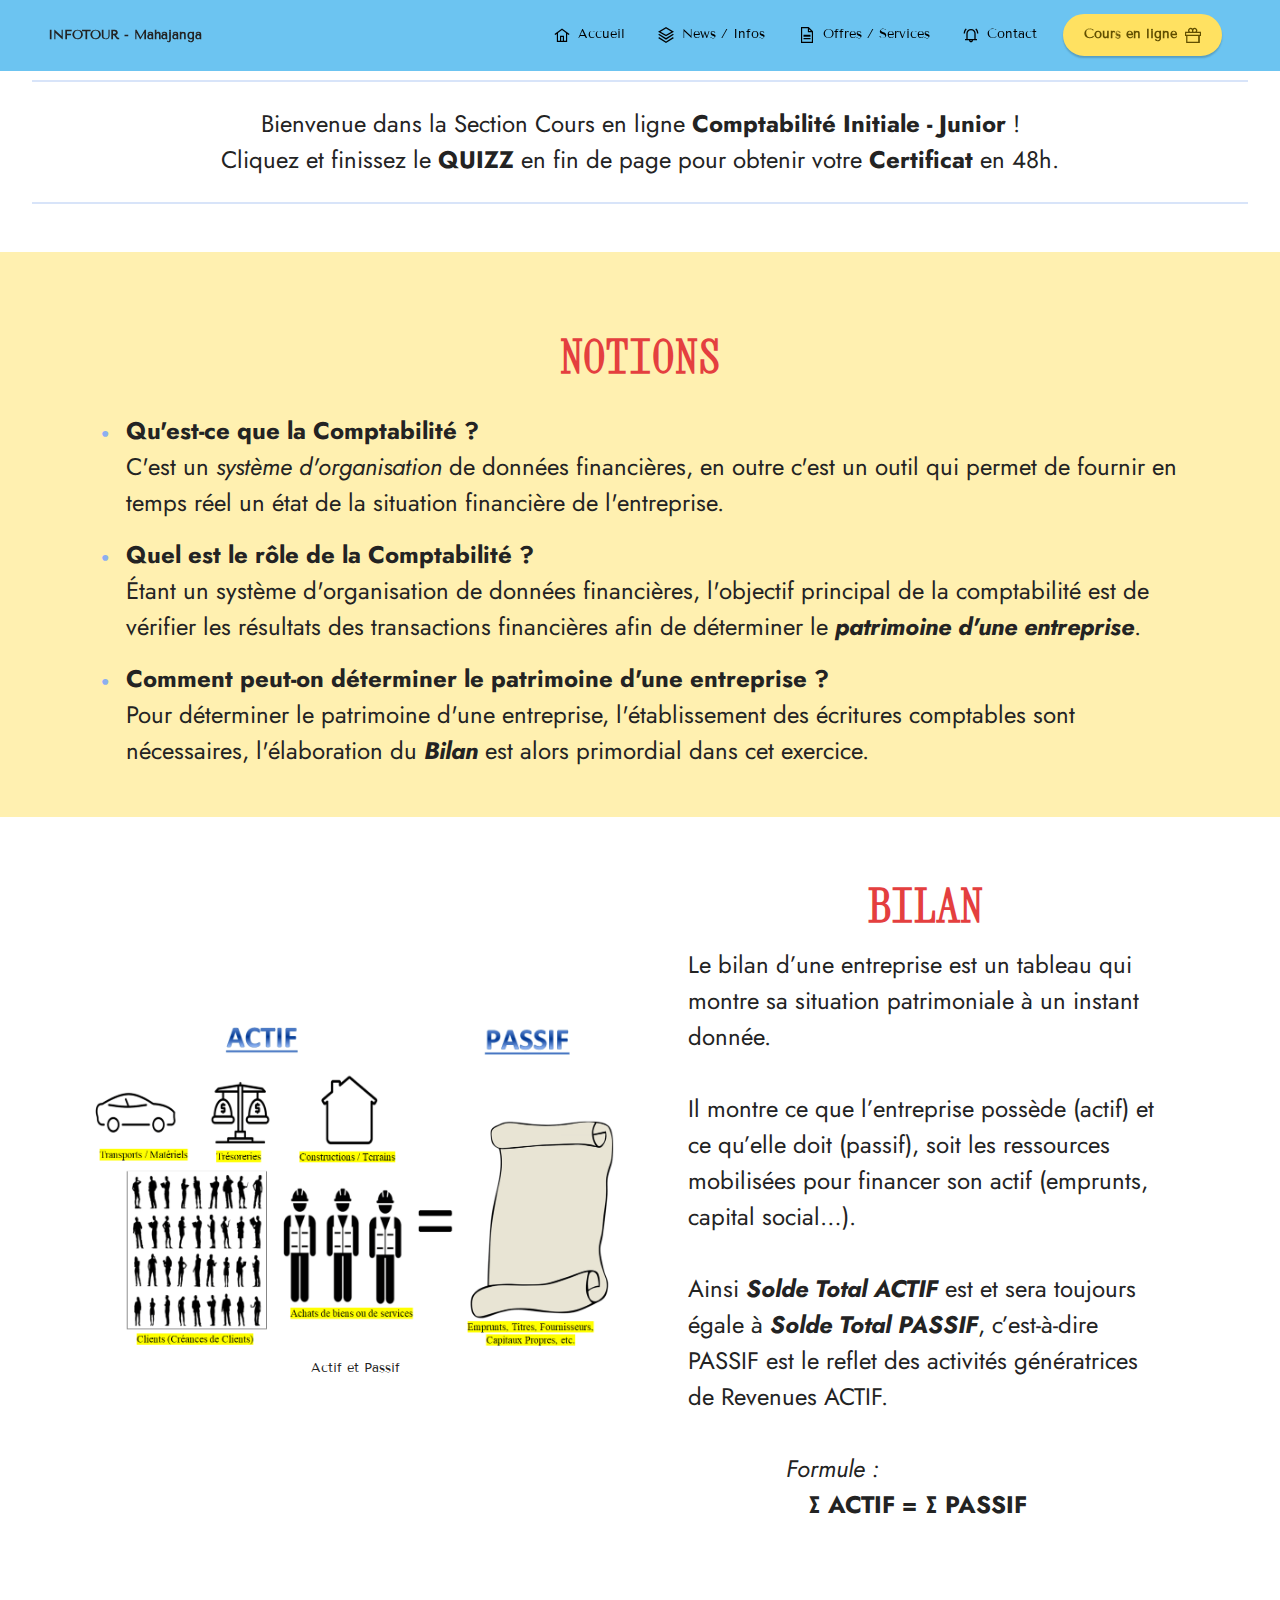
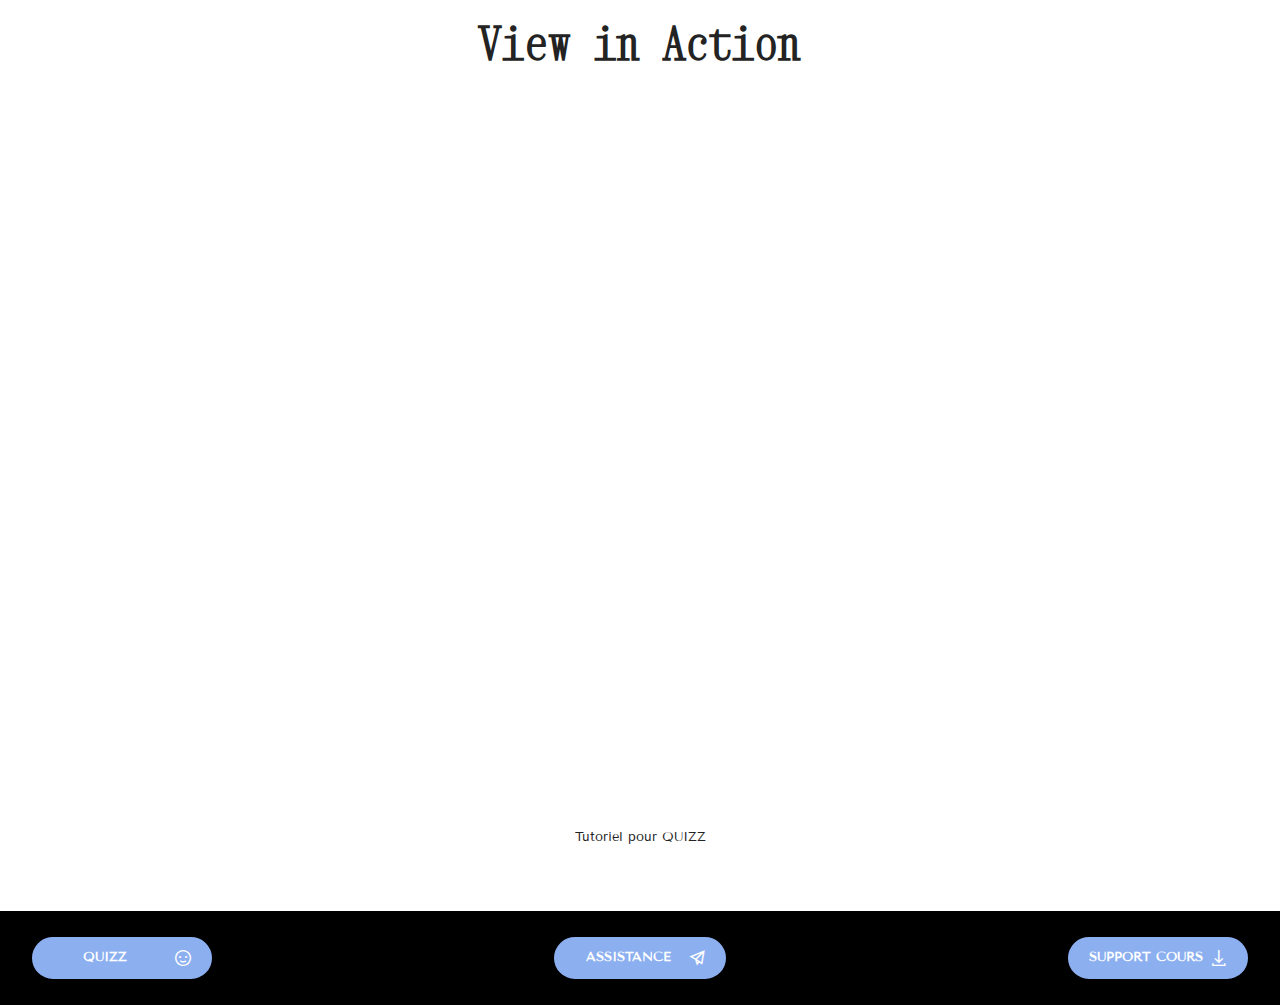
<file: page5.html>
<!DOCTYPE html>
<html  >
<head>
  <!-- Site made with Mobirise Website Builder v5.9.8, https://mobirise.com -->
  <meta charset="UTF-8">
  <meta http-equiv="X-UA-Compatible" content="IE=edge">
  <meta name="generator" content="Mobirise v5.9.8, mobirise.com">
  <meta name="viewport" content="width=device-width, initial-scale=1, minimum-scale=1">
  <link rel="shortcut icon" href="assets/images/logo-infotour-682x566-128x106-1.png" type="image/x-icon">
  <meta name="description" content="">
  
  
  <title>Cours Comptabilité Initiale - Junior</title>
  <link rel="stylesheet" href="assets/web/assets/mobirise-icons2/mobirise2.css">
  <link rel="stylesheet" href="assets/bootstrap/css/bootstrap.min.css">
  <link rel="stylesheet" href="assets/bootstrap/css/bootstrap-grid.min.css">
  <link rel="stylesheet" href="assets/bootstrap/css/bootstrap-reboot.min.css">
  <link rel="stylesheet" href="assets/animatecss/animate.css">
  <link rel="stylesheet" href="assets/dropdown/css/style.css">
  <link rel="stylesheet" href="assets/socicon/css/styles.css">
  <link rel="stylesheet" href="assets/theme/css/style.css">
  <link rel="preload" href="https://fonts.googleapis.com/css?family=Xanh+Mono:400,400i&display=swap" as="style" onload="this.onload=null;this.rel='stylesheet'">
  <noscript><link rel="stylesheet" href="https://fonts.googleapis.com/css?family=Xanh+Mono:400,400i&display=swap"></noscript>
  <link rel="preload" href="https://fonts.googleapis.com/css?family=Jost:100,200,300,400,500,600,700,800,900,100i,200i,300i,400i,500i,600i,700i,800i,900i&display=swap" as="style" onload="this.onload=null;this.rel='stylesheet'">
  <noscript><link rel="stylesheet" href="https://fonts.googleapis.com/css?family=Jost:100,200,300,400,500,600,700,800,900,100i,200i,300i,400i,500i,600i,700i,800i,900i&display=swap"></noscript>
  <link rel="preload" href="https://fonts.googleapis.com/css?family=Tenor+Sans:400&display=swap" as="style" onload="this.onload=null;this.rel='stylesheet'">
  <noscript><link rel="stylesheet" href="https://fonts.googleapis.com/css?family=Tenor+Sans:400&display=swap"></noscript>
  <link rel="preload" as="style" href="assets/mobirise/css/mbr-additional.css"><link rel="stylesheet" href="assets/mobirise/css/mbr-additional.css" type="text/css">

  
  
  
</head>
<body>
  
  <section data-bs-version="5.1" class="menu menu2 cid-tTXdiGMYBf" once="menu" id="menu2-13">
    
    <nav class="navbar navbar-dropdown navbar-fixed-top navbar-expand-lg">
        <div class="container-fluid">
            <div class="navbar-brand">
                
                <span class="navbar-caption-wrap"><a class="navbar-caption text-black text-primary display-4" href="index.html">INFOTOUR - Mahajanga</a></span>
            </div>
            <button class="navbar-toggler" type="button" data-toggle="collapse" data-bs-toggle="collapse" data-target="#navbarSupportedContent" data-bs-target="#navbarSupportedContent" aria-controls="navbarNavAltMarkup" aria-expanded="false" aria-label="Toggle navigation">
                <div class="hamburger">
                    <span></span>
                    <span></span>
                    <span></span>
                    <span></span>
                </div>
            </button>
            <div class="collapse navbar-collapse" id="navbarSupportedContent">
                <ul class="navbar-nav nav-dropdown" data-app-modern-menu="true"><li class="nav-item"><a class="nav-link link text-success display-4" href="index.html"><span class="mobi-mbri mobi-mbri-home mbr-iconfont mbr-iconfont-btn"></span>Accueil</a></li>
                    <li class="nav-item"><a class="nav-link link text-success text-primary display-4" href="page8.html"><span class="mobi-mbri mobi-mbri-layers mbr-iconfont mbr-iconfont-btn"></span>News / Infos</a></li><li class="nav-item"><a class="nav-link link text-success display-4" href="page1.html"><span class="mobi-mbri mobi-mbri-file mbr-iconfont mbr-iconfont-btn"></span>Offres / Services</a></li>
                    <li class="nav-item"><a class="nav-link link text-success display-4" href="page3.html"><span class="mobi-mbri mobi-mbri-alert mbr-iconfont mbr-iconfont-btn"></span>Contact</a></li></ul>
                
                <div class="navbar-buttons mbr-section-btn"><a class="btn btn-warning display-4" href="page4.html"><span class="mobi-mbri mobi-mbri-gift mbr-iconfont mbr-iconfont-btn"></span>Cours en ligne</a></div>
            </div>
        </div>
    </nav>
</section>

<section data-bs-version="5.1" class="content6 cid-tURdZneamt" id="content6-1f">
    
    <div class="container-fluid">
        <div class="row justify-content-center">
            <div class="col-md-12 col-lg-12">
                <hr class="line">
                <p class="mbr-text align-center mbr-fonts-style my-4 display-7">
                    Bienvenue dans la Section Cours en ligne <strong>Comptabilité Initiale - Junior</strong> !<br>Cliquez et finissez le <strong>QUIZZ</strong> en fin de page pour obtenir votre <strong>Certificat</strong> en 48h.</p>
                <hr class="line">
            </div>
        </div>
    </div>
</section>

<section data-bs-version="5.1" class="content14 cid-tUSSzOKOid" id="content14-1j">
    

    
    
    
    <div class="container">
        <div class="row justify-content-center">
            <div class="col-md-12 col-lg-12">
                    <h3 class="mbr-section-title mbr-fonts-style mb-4 display-2">
                        <strong>NOTIONS</strong></h3>
                <ul class="list mbr-fonts-style display-7">
                    <li><strong>Qu'est-ce que la Comptabilité ?</strong><br>C'est un <em>système d'organisation</em> de données financières, en outre c'est un outil qui permet de fournir en temps réel un état de la situation financière de l'entreprise.</li>
                    <li><strong>Quel est le rôle de la Comptabilité ?</strong><br>Étant un système d'organisation de données financières, l'objectif principal de la comptabilité est de vérifier les résultats des transactions financières afin de déterminer le <strong><em>patrimoine d'une entreprise</em></strong>.</li>
                    <li><strong>Comment peut-on déterminer le patrimoine d'une entreprise ?</strong><br>Pour déterminer le patrimoine d'une entreprise, l'établissement des écritures comptables sont nécessaires, l'élaboration du<strong><em>&nbsp;Bilan</em></strong> est alors primordial dans cet exercice.</li>
                </ul>
            </div>
        </div>
    </div>
</section>

<section data-bs-version="5.1" class="image1 cid-tUSUhDVPy0" id="image1-1k">
    

    
    

    <div class="container">
        <div class="row align-items-center">
            <div class="col-12 col-lg-6">
                <div class="image-wrapper">
                    <img src="assets/images/actif-et-passif-1190x719.png" alt="Mobirise Website Builder">
                    <p class="mbr-description mbr-fonts-style pt-2 align-center display-4">
                    Actif et Passif</p>
                </div>
            </div>
            <div class="col-12 col-lg">
                <div class="text-wrapper">
                    <h3 class="mbr-section-title mbr-fonts-style mb-3 display-2"><strong>BILAN</strong></h3>
                    <p class="mbr-text mbr-fonts-style display-7">Le bilan d’une entreprise est un tableau qui montre sa situation patrimoniale à un instant donnée.<br><br>Il montre ce que l’entreprise possède (actif) et ce qu’elle doit (passif), soit les ressources mobilisées pour financer son actif (emprunts, capital social…).<br><br>Ainsi <strong><em>Solde Total ACTIF</em></strong> est et sera toujours égale à <strong><em>Solde Total PASSIF</em></strong>, c’est-à-dire PASSIF est le reflet des activités génératrices de Revenues ACTIF.<br><br>&nbsp; &nbsp; &nbsp; &nbsp; &nbsp; &nbsp; &nbsp; <em>Formule : 
</em><br>&nbsp; &nbsp; &nbsp; &nbsp; &nbsp; &nbsp; &nbsp; &nbsp; <strong>&nbsp;∑ ACTIF = ∑ PASSIF&nbsp;</strong><br></p>
                </div>
            </div>
        </div>
    </div>
</section>

<section data-bs-version="5.1" class="video2 cid-tV92A6lUHD" id="video2-22">
    
    <div class="container">
        <div class="mbr-section-head">
            <h4 class="mbr-section-title mbr-fonts-style mb-0 display-2">
                <strong>View in Action</strong></h4>
            <h5 class="mbr-section-subtitle mbr-fonts-style mb-0 mt-2 display-7"></h5>
        </div>
        <div class="row justify-content-center mt-4">
            <div class="col-12 col-md-8 video-block">
                <div class="video-wrapper"><iframe class="mbr-embedded-video" src="https://www.youtube.com/embed/B4F-XPAOF80?rel=0&amp;amp;mute=1&amp;showinfo=0&amp;autoplay=1&amp;loop=1&amp;playlist=B4F-XPAOF80" width="1280" height="720" frameborder="0" allowfullscreen></iframe></div>
                <p class="mbr-text pt-2 mbr-fonts-style display-4">Tutoriel pour QUIZZ</p>
            </div>
        </div>
    </div>
</section>

<section data-bs-version="5.1" class="content12 cid-tUSXbSJFIz" id="content12-1m">
    <div class="container-fluid">
        <div class="row justify-content-center">
            <div class="col-md-12 col-lg-12">
                <div class="mbr-section-btn align-center">
                    <a class="btn btn-primary display-4" href="https://tii.la/comptaJunior_infotourmahajanga" target="_blank">
                        <span class="mobi-mbri mobi-mbri-smile-face mbr-iconfont mbr-iconfont-btn"></span>&nbsp; &nbsp; &nbsp; QUIZZ&nbsp; &nbsp; &nbsp; &nbsp;&nbsp;
                    </a> 
                    <a class="btn btn-primary display-4" href="https://web.facebook.com/profile.php?id=100095192954529" target="_blank">
                        <span class="mobi-mbri mobi-mbri-paper-plane mbr-iconfont mbr-iconfont-btn"></span>&nbsp; ASSISTANCE&nbsp;&nbsp;
                    </a>
                      <a class="btn btn-primary display-4" href="https://tii.la/comptaJunior_infotourmahajanga" target="_blank">
                          <span class="mobi-mbri mobi-mbri-download mbr-iconfont mbr-iconfont-btn"></span>SUPPORT COURS
                      </a>
                </div>
            </div>
        </div>
    </div>
</section>
  </body>
</html>
</file>
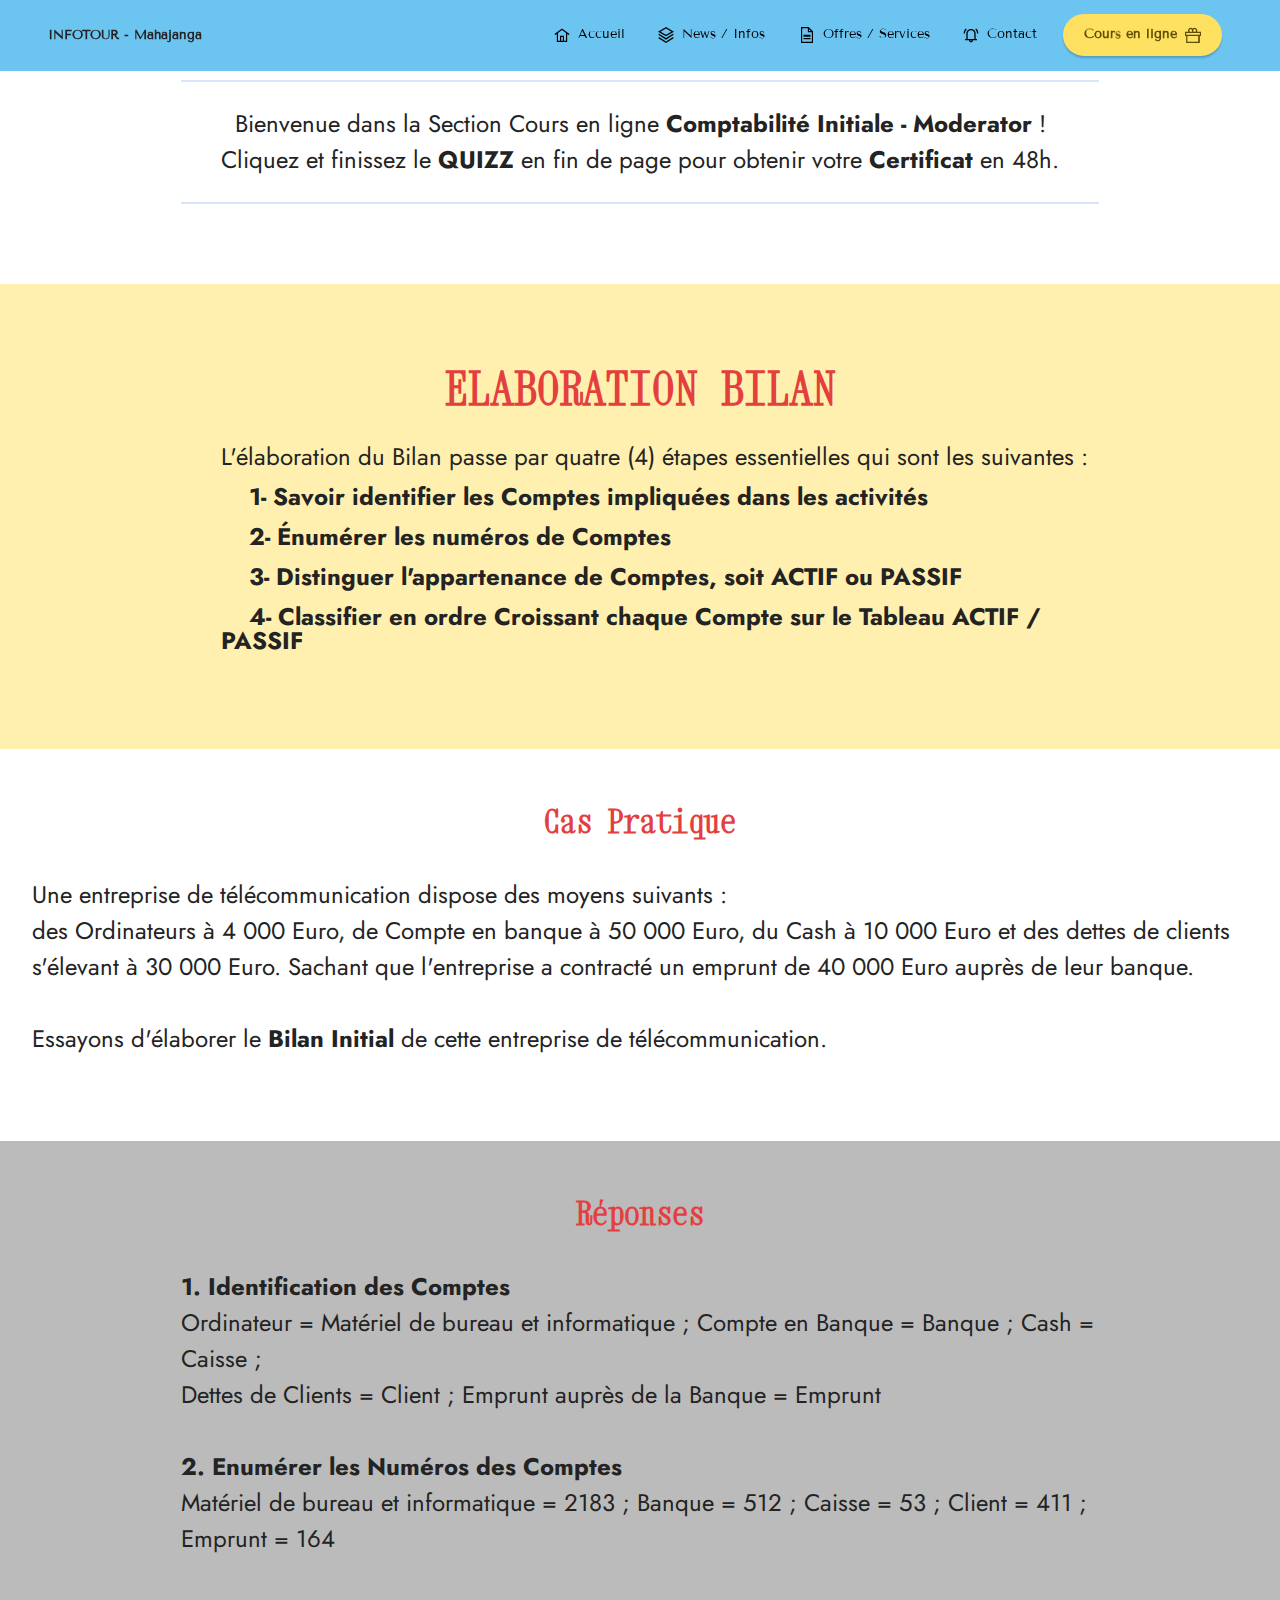
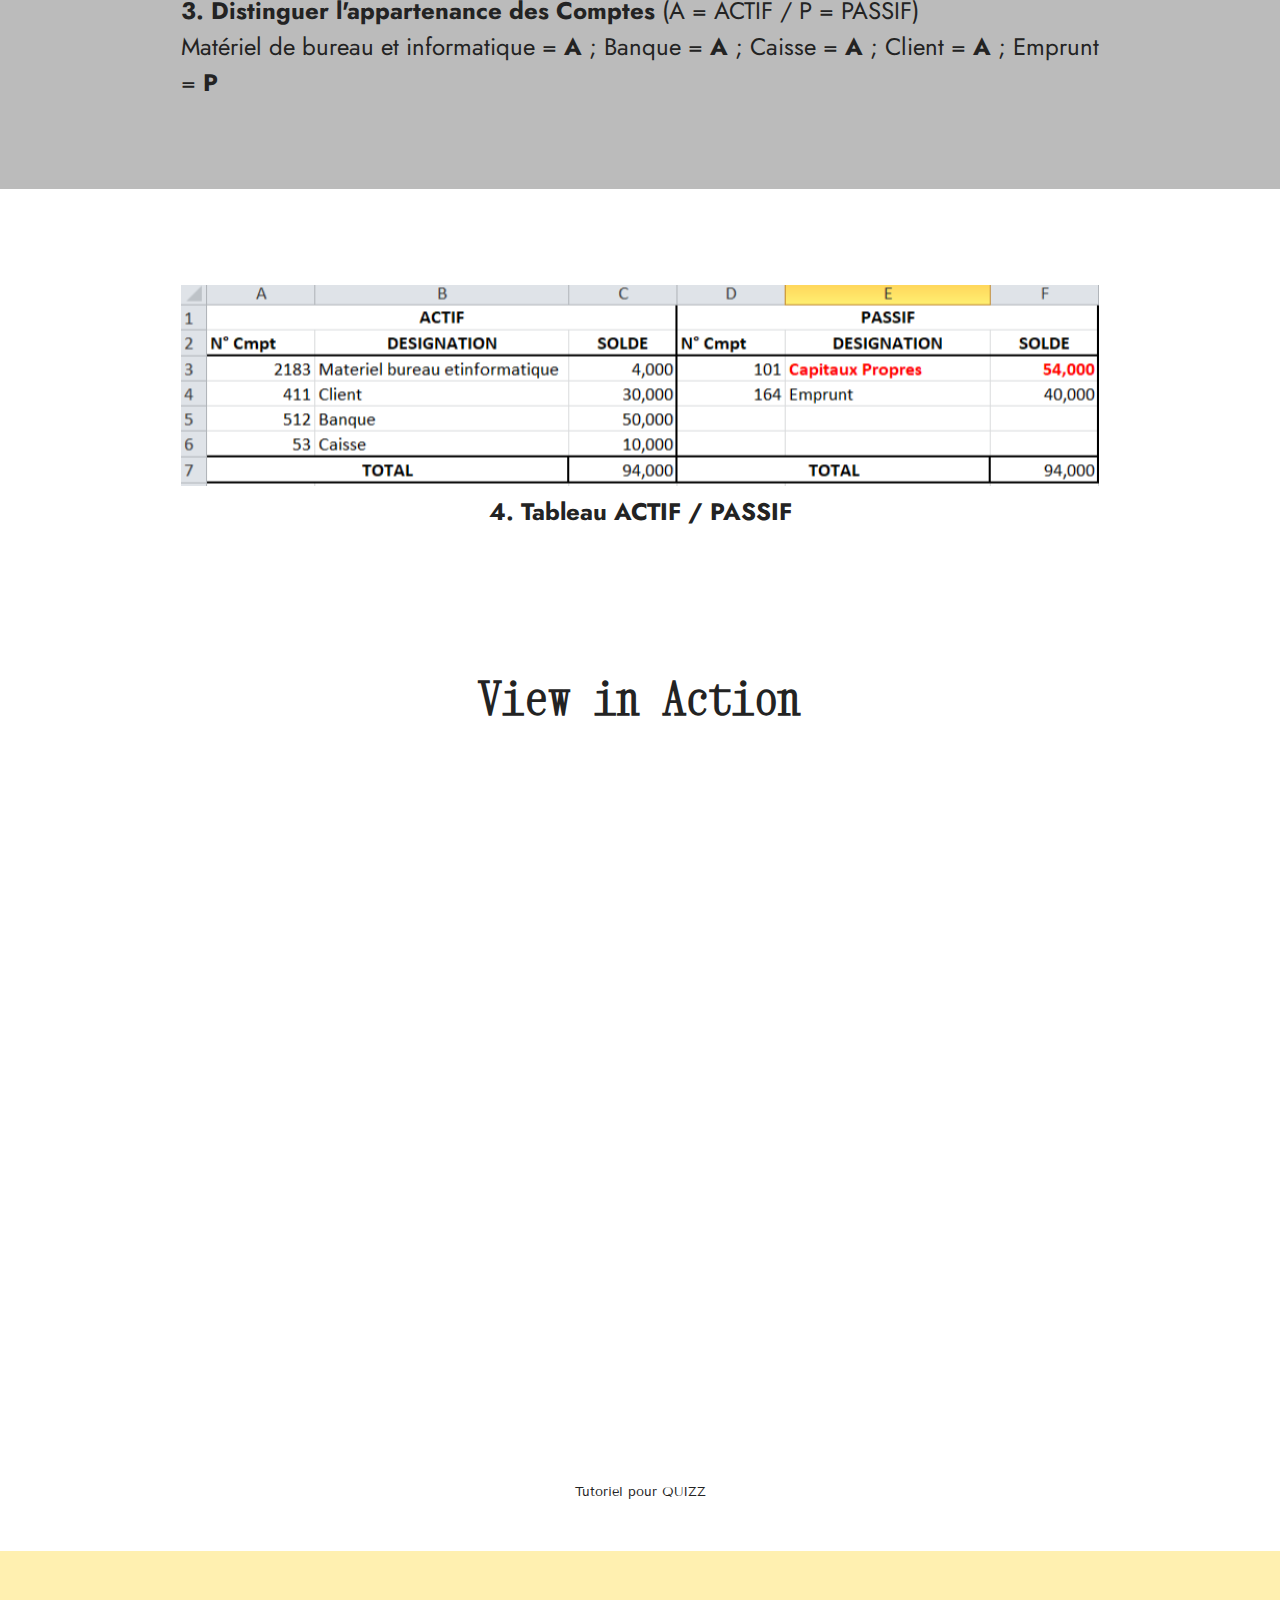
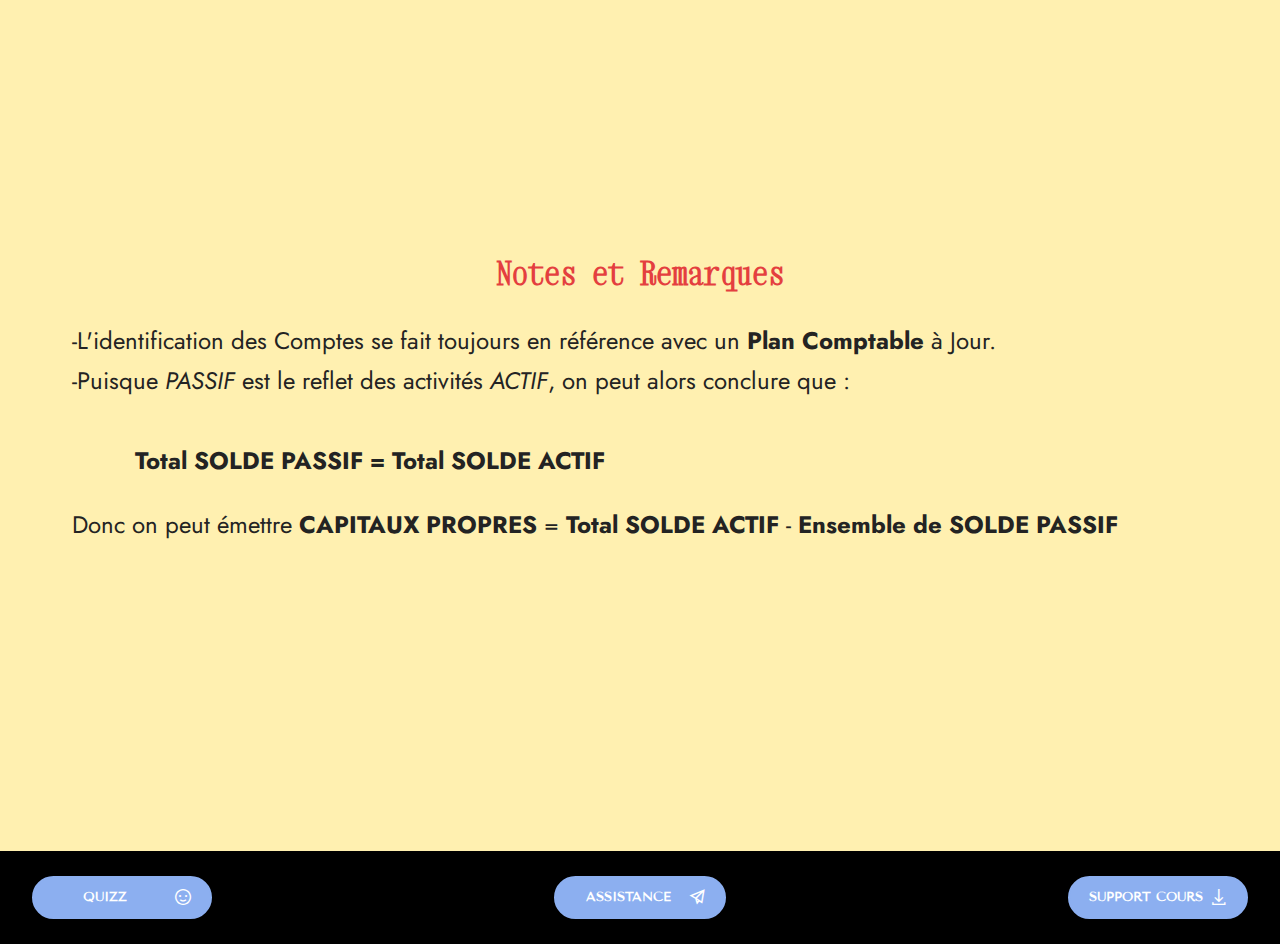
<file: page6.html>
<!DOCTYPE html>
<html  >
<head>
  <!-- Site made with Mobirise Website Builder v5.9.8, https://mobirise.com -->
  <meta charset="UTF-8">
  <meta http-equiv="X-UA-Compatible" content="IE=edge">
  <meta name="generator" content="Mobirise v5.9.8, mobirise.com">
  <meta name="viewport" content="width=device-width, initial-scale=1, minimum-scale=1">
  <link rel="shortcut icon" href="assets/images/logo-infotour-682x566-128x106-1.png" type="image/x-icon">
  <meta name="description" content="">
  
  
  <title>Cours Comptabilité Initiale - Moderator</title>
  <link rel="stylesheet" href="assets/web/assets/mobirise-icons2/mobirise2.css">
  <link rel="stylesheet" href="assets/bootstrap/css/bootstrap.min.css">
  <link rel="stylesheet" href="assets/bootstrap/css/bootstrap-grid.min.css">
  <link rel="stylesheet" href="assets/bootstrap/css/bootstrap-reboot.min.css">
  <link rel="stylesheet" href="assets/animatecss/animate.css">
  <link rel="stylesheet" href="assets/dropdown/css/style.css">
  <link rel="stylesheet" href="assets/socicon/css/styles.css">
  <link rel="stylesheet" href="assets/theme/css/style.css">
  <link rel="preload" href="https://fonts.googleapis.com/css?family=Xanh+Mono:400,400i&display=swap" as="style" onload="this.onload=null;this.rel='stylesheet'">
  <noscript><link rel="stylesheet" href="https://fonts.googleapis.com/css?family=Xanh+Mono:400,400i&display=swap"></noscript>
  <link rel="preload" href="https://fonts.googleapis.com/css?family=Jost:100,200,300,400,500,600,700,800,900,100i,200i,300i,400i,500i,600i,700i,800i,900i&display=swap" as="style" onload="this.onload=null;this.rel='stylesheet'">
  <noscript><link rel="stylesheet" href="https://fonts.googleapis.com/css?family=Jost:100,200,300,400,500,600,700,800,900,100i,200i,300i,400i,500i,600i,700i,800i,900i&display=swap"></noscript>
  <link rel="preload" href="https://fonts.googleapis.com/css?family=Tenor+Sans:400&display=swap" as="style" onload="this.onload=null;this.rel='stylesheet'">
  <noscript><link rel="stylesheet" href="https://fonts.googleapis.com/css?family=Tenor+Sans:400&display=swap"></noscript>
  <link rel="preload" as="style" href="assets/mobirise/css/mbr-additional.css"><link rel="stylesheet" href="assets/mobirise/css/mbr-additional.css" type="text/css">

  
  
  
</head>
<body>
  
  <section data-bs-version="5.1" class="menu menu2 cid-tUTY2wOpXF" once="menu" id="menu2-1n">
    
    <nav class="navbar navbar-dropdown navbar-fixed-top navbar-expand-lg">
        <div class="container-fluid">
            <div class="navbar-brand">
                
                <span class="navbar-caption-wrap"><a class="navbar-caption text-black text-primary display-4" href="index.html">INFOTOUR - Mahajanga</a></span>
            </div>
            <button class="navbar-toggler" type="button" data-toggle="collapse" data-bs-toggle="collapse" data-target="#navbarSupportedContent" data-bs-target="#navbarSupportedContent" aria-controls="navbarNavAltMarkup" aria-expanded="false" aria-label="Toggle navigation">
                <div class="hamburger">
                    <span></span>
                    <span></span>
                    <span></span>
                    <span></span>
                </div>
            </button>
            <div class="collapse navbar-collapse" id="navbarSupportedContent">
                <ul class="navbar-nav nav-dropdown" data-app-modern-menu="true"><li class="nav-item"><a class="nav-link link text-success display-4" href="index.html"><span class="mobi-mbri mobi-mbri-home mbr-iconfont mbr-iconfont-btn"></span>Accueil</a></li>
                    <li class="nav-item"><a class="nav-link link text-success text-primary display-4" href="page8.html"><span class="mobi-mbri mobi-mbri-layers mbr-iconfont mbr-iconfont-btn"></span>News / Infos</a></li><li class="nav-item"><a class="nav-link link text-success display-4" href="page1.html"><span class="mobi-mbri mobi-mbri-file mbr-iconfont mbr-iconfont-btn"></span>Offres / Services</a></li>
                    <li class="nav-item"><a class="nav-link link text-success display-4" href="page3.html"><span class="mobi-mbri mobi-mbri-alert mbr-iconfont mbr-iconfont-btn"></span>Contact</a></li></ul>
                
                <div class="navbar-buttons mbr-section-btn"><a class="btn btn-warning display-4" href="page4.html"><span class="mobi-mbri mobi-mbri-gift mbr-iconfont mbr-iconfont-btn"></span>Cours en ligne</a></div>
            </div>
        </div>
    </nav>
</section>

<section data-bs-version="5.1" class="content6 cid-tUTY2xUzMP" id="content6-1o">
    
    <div class="container">
        <div class="row justify-content-center">
            <div class="col-md-12 col-lg-10">
                <hr class="line">
                <p class="mbr-text align-center mbr-fonts-style my-4 display-7">
                    Bienvenue dans la Section Cours en ligne <strong>Comptabilité Initiale - Moderator</strong>&nbsp;!<br>Cliquez et finissez le <strong>QUIZZ</strong> en fin de page pour obtenir votre <strong>Certificat</strong> en 48h.</p>
                <hr class="line">
            </div>
        </div>
    </div>
</section>

<section data-bs-version="5.1" class="content14 cid-tUTY2yzhEw" id="content14-1p">
    

    
    
    
    <div class="container">
        <div class="row justify-content-center">
            <div class="col-md-12 col-lg-10">
                    <h3 class="mbr-section-title mbr-fonts-style mb-4 display-2"><strong>ELABORATION BILAN</strong></h3>
                <ul class="list mbr-fonts-style display-7"><p>L'élaboration du Bilan passe par quatre (4) étapes essentielles qui sont les suivantes :</p><p>&nbsp;&nbsp;&nbsp;&nbsp;<strong>1- Savoir identifier les Comptes impliquées dans les activités</strong></p><p>&nbsp;&nbsp;&nbsp;&nbsp;<strong>2- Énumérer les numéros de Comptes</strong></p><p>&nbsp;&nbsp;&nbsp;&nbsp;<strong>3- Distinguer l'appartenance de Comptes, soit ACTIF ou PASSIF</strong></p><p>&nbsp;&nbsp;&nbsp;&nbsp;<strong>4- Classifier en ordre Croissant chaque Compte sur le Tableau ACTIF / PASSIF</strong></p></ul>
            </div>
        </div>
    </div>
</section>

<section data-bs-version="5.1" class="content5 cid-tUVcjydFIQ" id="content5-1y">
    
    <div class="container-fluid">
        <div class="row justify-content-center">
            <div class="col-md-12 col-lg-12">
                
                <h4 class="mbr-section-subtitle mbr-fonts-style mb-4 display-5"><strong>Cas Pratique</strong></h4>
                <p class="mbr-text mbr-fonts-style display-7">Une entreprise de télécommunication dispose des moyens suivants :&nbsp;<br>des Ordinateurs à 4 000 Euro, de Compte en banque à 50 000 Euro, du Cash à 10 000 Euro et des dettes de clients s'élevant à 30 000 Euro. Sachant que l'entreprise a contracté un emprunt de 40 000 Euro auprès de leur banque.
<br><br>        Essayons d'élaborer le <strong>Bilan Initial</strong> de cette entreprise de télécommunication.
<br>
<br></p>
            </div>
        </div>
    </div>
</section>

<section data-bs-version="5.1" class="content5 cid-tUUvkTxggE" id="content5-1u">
    
    <div class="container">
        <div class="row justify-content-center">
            <div class="col-md-12 col-lg-10">
                
                <h4 class="mbr-section-subtitle mbr-fonts-style mb-4 display-5"><strong>Réponses</strong></h4>
                <p class="mbr-text mbr-fonts-style display-7"><strong>1. Identification des Comptes</strong><br>Ordinateur = Matériel de bureau et informatique ; Compte en Banque = Banque ; Cash = Caisse ; <br>Dettes de Clients = Client ; Emprunt auprès de la Banque = Emprunt<br><br><strong>2. Enumérer les Numéros des Comptes</strong><br>Matériel de bureau et informatique = 2183 ; Banque = 512 ; Caisse = 53 ; Client = 411 ; Emprunt = 164<br><br><strong>3. Distinguer l'appartenance des Comptes</strong> (A = ACTIF / P = PASSIF)<br>Matériel de bureau et informatique = <strong>A</strong> ;&nbsp;Banque = <strong>A</strong> ; Caisse =<strong> A </strong>; Client = <strong>A</strong> ; Emprunt = <strong>P</strong><br><strong><br></strong><br></p>
            </div>
        </div>
    </div>
</section>

<section data-bs-version="5.1" class="image3 cid-tUUzJ17FXp" id="image3-1w">
    

    
    

    <div class="container">
        <div class="row justify-content-center">
            <div class="col-12 col-lg-10">
                <div class="image-wrapper">
                    <img src="assets/images/tableau-ordonne-actif-passif-882x193.png" alt="Mobirise Website Builder">
                    <p class="mbr-description mbr-fonts-style mt-2 align-center display-7"><strong>4. Tableau ACTIF / PASSIF</strong></p>
                </div>
            </div>
        </div>
    </div>
</section>

<section data-bs-version="5.1" class="video2 cid-tV921Uk3kb" id="video2-21">
    
    <div class="container">
        <div class="mbr-section-head">
            <h4 class="mbr-section-title mbr-fonts-style mb-0 display-2">
                <strong>View in Action</strong></h4>
            <h5 class="mbr-section-subtitle mbr-fonts-style mb-0 mt-2 display-7"></h5>
        </div>
        <div class="row justify-content-center mt-4">
            <div class="col-12 col-md-10 video-block">
                <div class="video-wrapper"><iframe class="mbr-embedded-video" src="https://www.youtube.com/embed/B4F-XPAOF80?rel=0&amp;amp;mute=1&amp;showinfo=0&amp;autoplay=1&amp;loop=1&amp;playlist=B4F-XPAOF80" width="1280" height="720" frameborder="0" allowfullscreen></iframe></div>
                <p class="mbr-text pt-2 mbr-fonts-style display-4">Tutoriel pour QUIZZ</p>
            </div>
        </div>
    </div>
</section>

<section data-bs-version="5.1" class="content14 cid-tUUCHyy24D mbr-fullscreen" id="content14-1x">
    
    <div class="container-fluid">
        <div class="row justify-content-center">
            <div class="col-md-12 col-lg-12">
                    <h3 class="mbr-section-title mbr-fonts-style mb-4 display-5"><strong>Notes et Remarques</strong></h3>
                <ul class="list mbr-fonts-style display-7"><p>-L'identification des Comptes se fait toujours en référence avec un <strong>Plan Comptable</strong> à Jour.</p><p>-Puisque <em>PASSIF</em> est le reflet des activités <em>ACTIF</em>, on peut alors conclure que :</p><p>&nbsp;&nbsp;&nbsp;&nbsp;&nbsp;&nbsp;&nbsp;</p><p>&nbsp;&nbsp;&nbsp;&nbsp;&nbsp;&nbsp;&nbsp;&nbsp;&nbsp;<strong>Total SOLDE PASSIF = Total SOLDE ACTIF&nbsp;</strong></p><p><strong><br></strong><span style="font-size: 1.5rem;">Donc on peut émettre&nbsp;</span><strong>CAPITAUX PROPRES </strong><span style="font-size: 1.5rem;">=</span><strong> Total SOLDE ACTIF </strong><span style="font-size: 1.5rem;">-</span><strong> Ensemble de SOLDE PASSIF</strong></p></ul>
            </div>
        </div>
    </div>
</section>

<section data-bs-version="5.1" class="content12 cid-tUSXbSJFIz" id="content12-1m">
    <div class="container-fluid">
        <div class="row justify-content-center">
            <div class="col-md-12 col-lg-12">
                <div class="mbr-section-btn align-center">
                    <a class="btn btn-primary display-4" href="https://tii.la/comptaJunior_infotourmahajanga" target="_blank">
                        <span class="mobi-mbri mobi-mbri-smile-face mbr-iconfont mbr-iconfont-btn"></span>&nbsp; &nbsp; &nbsp; QUIZZ&nbsp; &nbsp; &nbsp; &nbsp;&nbsp;
                    </a> 
                    <a class="btn btn-primary display-4" href="https://web.facebook.com/profile.php?id=100095192954529" target="_blank">
                        <span class="mobi-mbri mobi-mbri-paper-plane mbr-iconfont mbr-iconfont-btn"></span>&nbsp; ASSISTANCE&nbsp;&nbsp;
                    </a>
                      <a class="btn btn-primary display-4" href="https://tii.la/comptaJunior_infotourmahajanga" target="_blank">
                          <span class="mobi-mbri mobi-mbri-download mbr-iconfont mbr-iconfont-btn"></span>SUPPORT COURS
                      </a>
                </div>
            </div>
        </div>
    </div>
</section>
  </body>
</html>
</file>
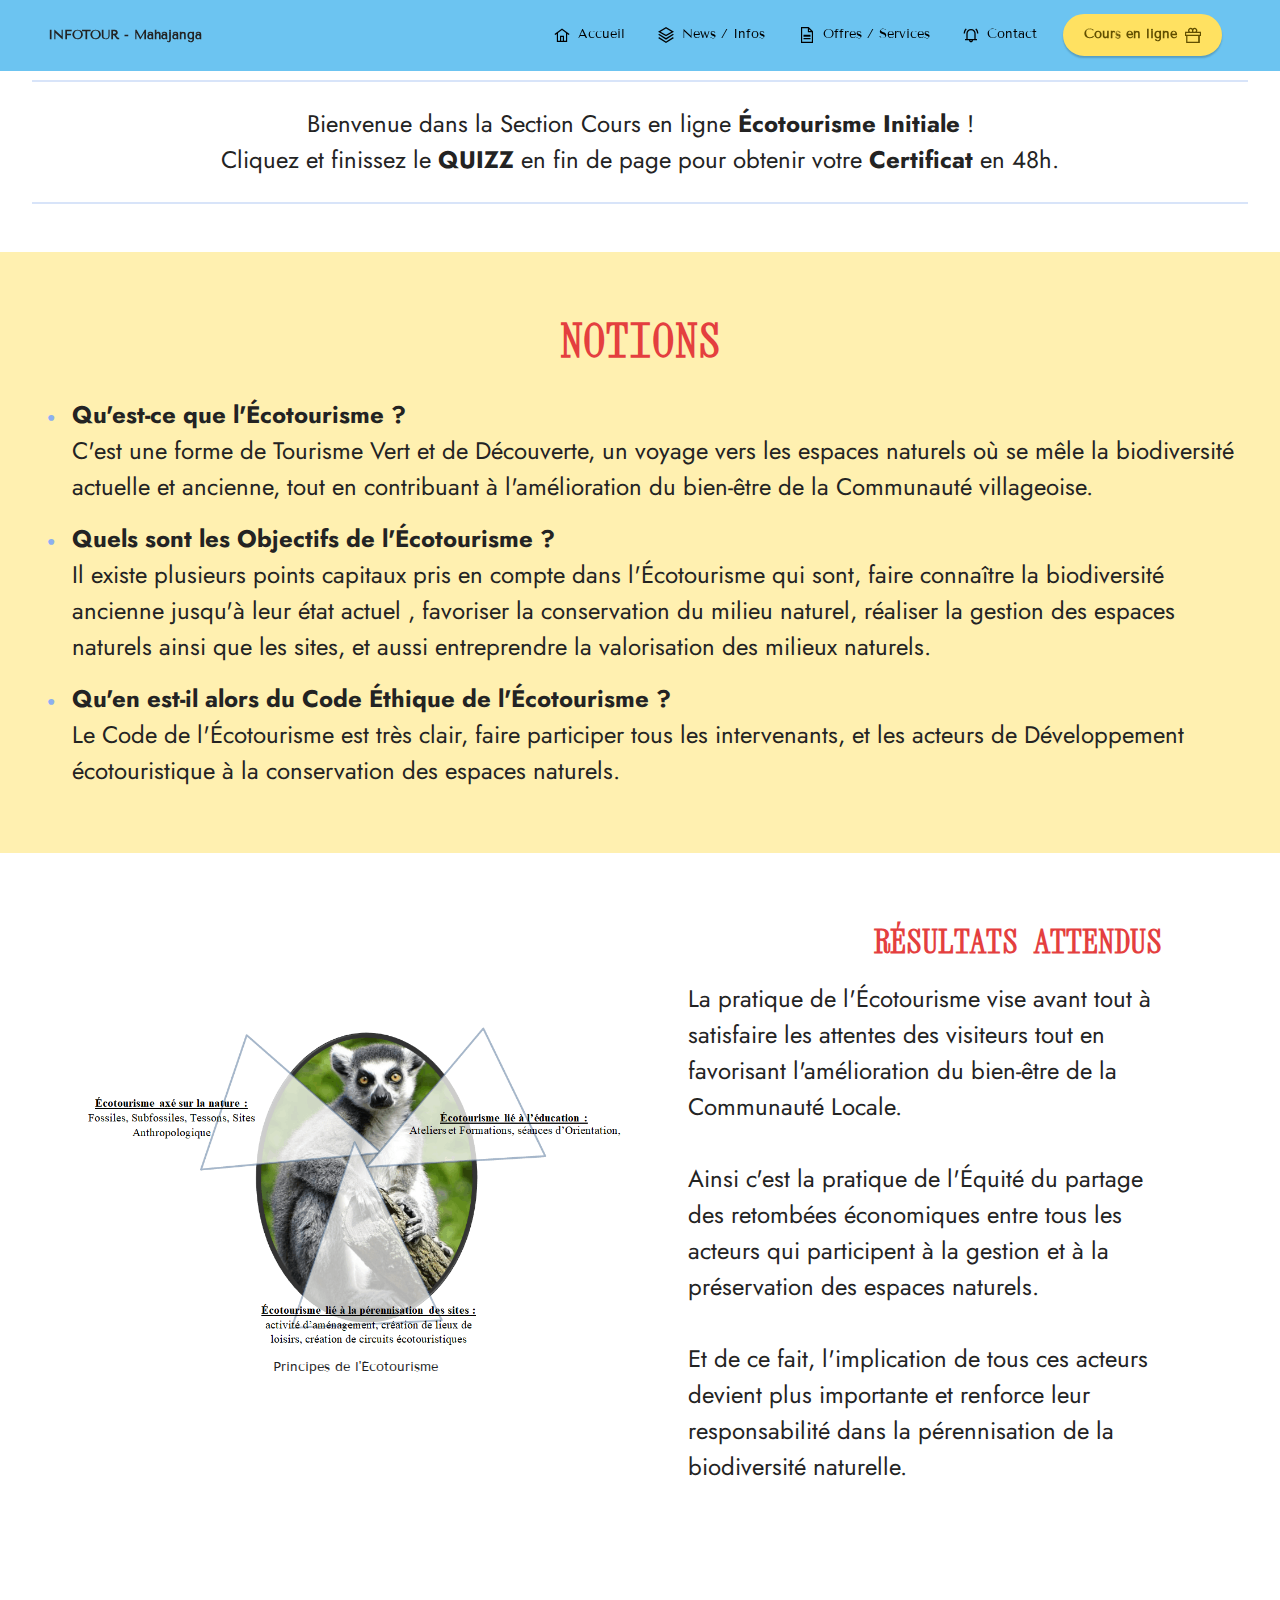
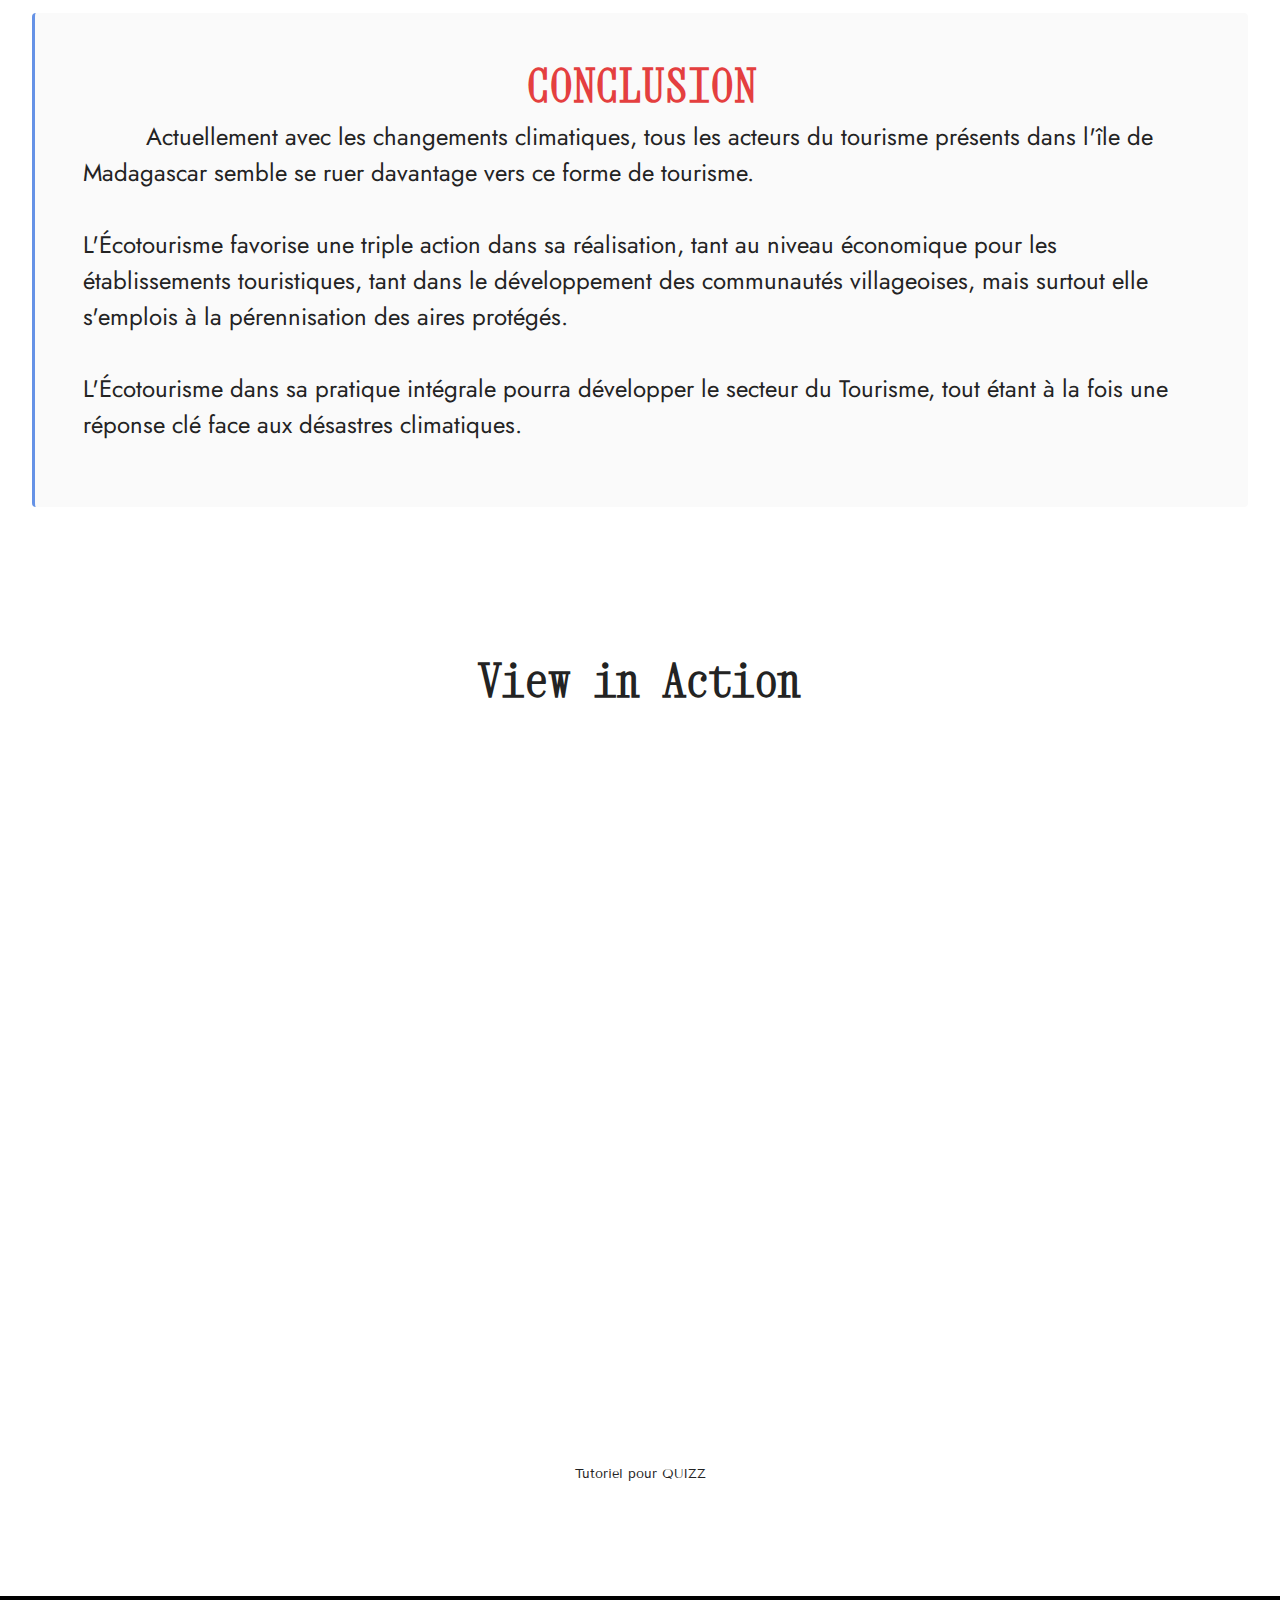
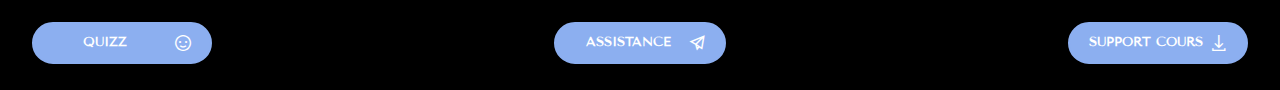
<file: page7.html>
<!DOCTYPE html>
<html  >
<head>
  <!-- Site made with Mobirise Website Builder v5.9.8, https://mobirise.com -->
  <meta charset="UTF-8">
  <meta http-equiv="X-UA-Compatible" content="IE=edge">
  <meta name="generator" content="Mobirise v5.9.8, mobirise.com">
  <meta name="viewport" content="width=device-width, initial-scale=1, minimum-scale=1">
  <link rel="shortcut icon" href="assets/images/logo-infotour-682x566-128x106-1.png" type="image/x-icon">
  <meta name="description" content="">
  
  
  <title>Cours Ecotourisme Initiale</title>
  <link rel="stylesheet" href="assets/web/assets/mobirise-icons2/mobirise2.css">
  <link rel="stylesheet" href="assets/bootstrap/css/bootstrap.min.css">
  <link rel="stylesheet" href="assets/bootstrap/css/bootstrap-grid.min.css">
  <link rel="stylesheet" href="assets/bootstrap/css/bootstrap-reboot.min.css">
  <link rel="stylesheet" href="assets/animatecss/animate.css">
  <link rel="stylesheet" href="assets/dropdown/css/style.css">
  <link rel="stylesheet" href="assets/socicon/css/styles.css">
  <link rel="stylesheet" href="assets/theme/css/style.css">
  <link rel="preload" href="https://fonts.googleapis.com/css?family=Xanh+Mono:400,400i&display=swap" as="style" onload="this.onload=null;this.rel='stylesheet'">
  <noscript><link rel="stylesheet" href="https://fonts.googleapis.com/css?family=Xanh+Mono:400,400i&display=swap"></noscript>
  <link rel="preload" href="https://fonts.googleapis.com/css?family=Jost:100,200,300,400,500,600,700,800,900,100i,200i,300i,400i,500i,600i,700i,800i,900i&display=swap" as="style" onload="this.onload=null;this.rel='stylesheet'">
  <noscript><link rel="stylesheet" href="https://fonts.googleapis.com/css?family=Jost:100,200,300,400,500,600,700,800,900,100i,200i,300i,400i,500i,600i,700i,800i,900i&display=swap"></noscript>
  <link rel="preload" href="https://fonts.googleapis.com/css?family=Tenor+Sans:400&display=swap" as="style" onload="this.onload=null;this.rel='stylesheet'">
  <noscript><link rel="stylesheet" href="https://fonts.googleapis.com/css?family=Tenor+Sans:400&display=swap"></noscript>
  <link rel="preload" as="style" href="assets/mobirise/css/mbr-additional.css"><link rel="stylesheet" href="assets/mobirise/css/mbr-additional.css" type="text/css">

  
  
  
</head>
<body>
  
  <section data-bs-version="5.1" class="menu menu2 cid-tVSDN2b7sV" once="menu" id="menu2-24">
    
    <nav class="navbar navbar-dropdown navbar-fixed-top navbar-expand-lg">
        <div class="container-fluid">
            <div class="navbar-brand">
                
                <span class="navbar-caption-wrap"><a class="navbar-caption text-black text-primary display-4" href="index.html">INFOTOUR - Mahajanga</a></span>
            </div>
            <button class="navbar-toggler" type="button" data-toggle="collapse" data-bs-toggle="collapse" data-target="#navbarSupportedContent" data-bs-target="#navbarSupportedContent" aria-controls="navbarNavAltMarkup" aria-expanded="false" aria-label="Toggle navigation">
                <div class="hamburger">
                    <span></span>
                    <span></span>
                    <span></span>
                    <span></span>
                </div>
            </button>
            <div class="collapse navbar-collapse" id="navbarSupportedContent">
                <ul class="navbar-nav nav-dropdown" data-app-modern-menu="true"><li class="nav-item"><a class="nav-link link text-success display-4" href="index.html"><span class="mobi-mbri mobi-mbri-home mbr-iconfont mbr-iconfont-btn"></span>Accueil</a></li>
                    <li class="nav-item"><a class="nav-link link text-success text-primary display-4" href="page8.html"><span class="mobi-mbri mobi-mbri-layers mbr-iconfont mbr-iconfont-btn"></span>News / Infos</a></li><li class="nav-item"><a class="nav-link link text-success display-4" href="page1.html"><span class="mobi-mbri mobi-mbri-file mbr-iconfont mbr-iconfont-btn"></span>Offres / Services</a></li>
                    <li class="nav-item"><a class="nav-link link text-success display-4" href="page3.html"><span class="mobi-mbri mobi-mbri-alert mbr-iconfont mbr-iconfont-btn"></span>Contact</a></li></ul>
                
                <div class="navbar-buttons mbr-section-btn"><a class="btn btn-warning display-4" href="page4.html"><span class="mobi-mbri mobi-mbri-gift mbr-iconfont mbr-iconfont-btn"></span>Cours en ligne</a></div>
            </div>
        </div>
    </nav>
</section>

<section data-bs-version="5.1" class="content6 cid-tVSDN64h29" id="content6-25">
    
    <div class="container-fluid">
        <div class="row justify-content-center">
            <div class="col-md-12 col-lg-12">
                <hr class="line">
                <p class="mbr-text align-center mbr-fonts-style my-4 display-7">
                    Bienvenue dans la Section Cours en ligne <strong>Écotourisme&nbsp;Initiale</strong>&nbsp;!<br>Cliquez et finissez le <strong>QUIZZ</strong> en fin de page pour obtenir votre <strong>Certificat</strong> en 48h.</p>
                <hr class="line">
            </div>
        </div>
    </div>
</section>

<section data-bs-version="5.1" class="content14 cid-tVSDNatLUs" id="content14-26">
    

    
    
    
    <div class="container-fluid">
        <div class="row justify-content-center">
            <div class="col-md-12 col-lg-12">
                    <h3 class="mbr-section-title mbr-fonts-style mb-4 display-2">
                        <strong>NOTIONS</strong></h3>
                <ul class="list mbr-fonts-style display-7">
                    <li><strong>Qu'est-ce que l'Écotourisme ?</strong><br>C'est une forme de Tourisme Vert et de Découverte, un voyage vers les espaces naturels où se mêle la biodiversité actuelle et ancienne, tout en contribuant à l'amélioration du bien-être de la Communauté villageoise.</li>
                    <li><strong>Quels sont les Objectifs de l'Écotourisme ?</strong><br>Il existe plusieurs points capitaux pris en compte dans l'Écotourisme qui sont, faire connaître la biodiversité ancienne jusqu'à leur état actuel , favoriser la conservation du milieu naturel, réaliser la gestion des espaces naturels ainsi que les sites, et aussi entreprendre la valorisation des milieux naturels.</li>
                    <li><strong>Qu'en est-il alors du Code Éthique de l'Écotourisme ?</strong><br>Le Code de l'Écotourisme est très clair, faire participer tous les intervenants, et les acteurs de Développement écotouristique à la conservation des espaces naturels.</li>
                </ul>
            </div>
        </div>
    </div>
</section>

<section data-bs-version="5.1" class="image1 cid-tVSDNf1JaQ" id="image1-27">
    
    <div class="container">
        <div class="row align-items-center">
            <div class="col-12 col-lg-6">
                <div class="image-wrapper">
                    <img src="assets/images/images-principes-fondamentales-de-lcotourisme-948x573.png" alt="Mobirise Website Builder">
                    <p class="mbr-description mbr-fonts-style pt-2 align-center display-4">
                    Principes de l'Écotourisme</p>
                </div>
            </div>
            <div class="col-12 col-lg">
                <div class="text-wrapper">
                    <h3 class="mbr-section-title mbr-fonts-style mb-3 display-5"><strong>RÉSULTATS ATTENDUS</strong></h3>
                    <p class="mbr-text mbr-fonts-style display-7">La pratique de l'Écotourisme vise avant tout à satisfaire les attentes des visiteurs tout en favorisant l'amélioration du bien-être de la Communauté Locale.<br><br>Ainsi c'est la pratique de l'Équité du partage des retombées économiques entre tous les acteurs qui participent à la gestion et à la préservation des espaces naturels.<br><br>Et de ce fait, l'implication de tous ces acteurs devient plus importante et renforce leur responsabilité dans la pérennisation de la biodiversité naturelle.</p>
                </div>
            </div>
        </div>
    </div>
</section>

<section data-bs-version="5.1" class="content7 cid-tWGIQkDXCr" id="content7-37">
    
    <div class="container-fluid">
        <div class="row justify-content-center">
            <div class="col-12 col-md-12">
                <blockquote>
                <h5 class="mbr-section-title mbr-fonts-style mb-2 display-2"><strong>CONCLUSION</strong></h5>
                <p class="mbr-text mbr-fonts-style display-7">&nbsp; &nbsp; &nbsp; &nbsp; &nbsp;Actuellement avec les changements climatiques, tous les acteurs du tourisme présents dans l'île de Madagascar semble se ruer davantage vers ce forme de tourisme.<br><br>L'Écotourisme favorise une triple action dans sa réalisation, tant au niveau économique pour les établissements touristiques, tant dans le développement des communautés villageoises, mais surtout elle s'emplois à la pérennisation des aires protégés.<br><br>L'Écotourisme dans sa pratique intégrale pourra développer le secteur du Tourisme, tout étant à la fois une réponse clé face aux désastres climatiques.</p></blockquote>
            </div>
        </div>
    </div>
</section>

<section data-bs-version="5.1" class="video2 cid-tVSDNjwWLu" id="video2-28">
  
    <div class="container">
        <div class="mbr-section-head">
            <h4 class="mbr-section-title mbr-fonts-style mb-0 display-2">
                <strong>View in Action</strong></h4>
            <h5 class="mbr-section-subtitle mbr-fonts-style mb-0 mt-2 display-7"></h5>
        </div>
        <div class="row justify-content-center mt-4">
            <div class="col-12 col-md-10 video-block">
                <div class="video-wrapper"><iframe class="mbr-embedded-video" src="https://www.youtube.com/embed/B4F-XPAOF80?rel=0&amp;amp;mute=1&amp;showinfo=0&amp;autoplay=1&amp;loop=1&amp;playlist=B4F-XPAOF80" width="1280" height="720" frameborder="0" allowfullscreen></iframe></div>
                <p class="mbr-text pt-2 mbr-fonts-style display-4">Tutoriel pour QUIZZ</p>
            </div>
        </div>
    </div>
</section>

<section data-bs-version="5.1" class="content12 cid-tUSXbSJFIz" id="content12-1m">
    <div class="container-fluid">
        <div class="row justify-content-center">
            <div class="col-md-12 col-lg-12">
                <div class="mbr-section-btn align-center">
                    <a class="btn btn-primary display-4" href="https://tii.la/comptaJunior_infotourmahajanga" target="_blank">
                        <span class="mobi-mbri mobi-mbri-smile-face mbr-iconfont mbr-iconfont-btn"></span>&nbsp; &nbsp; &nbsp; QUIZZ&nbsp; &nbsp; &nbsp; &nbsp;&nbsp;
                    </a> 
                    <a class="btn btn-primary display-4" href="https://web.facebook.com/profile.php?id=100095192954529" target="_blank">
                        <span class="mobi-mbri mobi-mbri-paper-plane mbr-iconfont mbr-iconfont-btn"></span>&nbsp; ASSISTANCE&nbsp;&nbsp;
                    </a>
                      <a class="btn btn-primary display-4" href="https://tii.la/comptaJunior_infotourmahajanga" target="_blank">
                          <span class="mobi-mbri mobi-mbri-download mbr-iconfont mbr-iconfont-btn"></span>SUPPORT COURS
                      </a>
                </div>
            </div>
        </div>
    </div>
</section>
  </body>
</html>
</file>
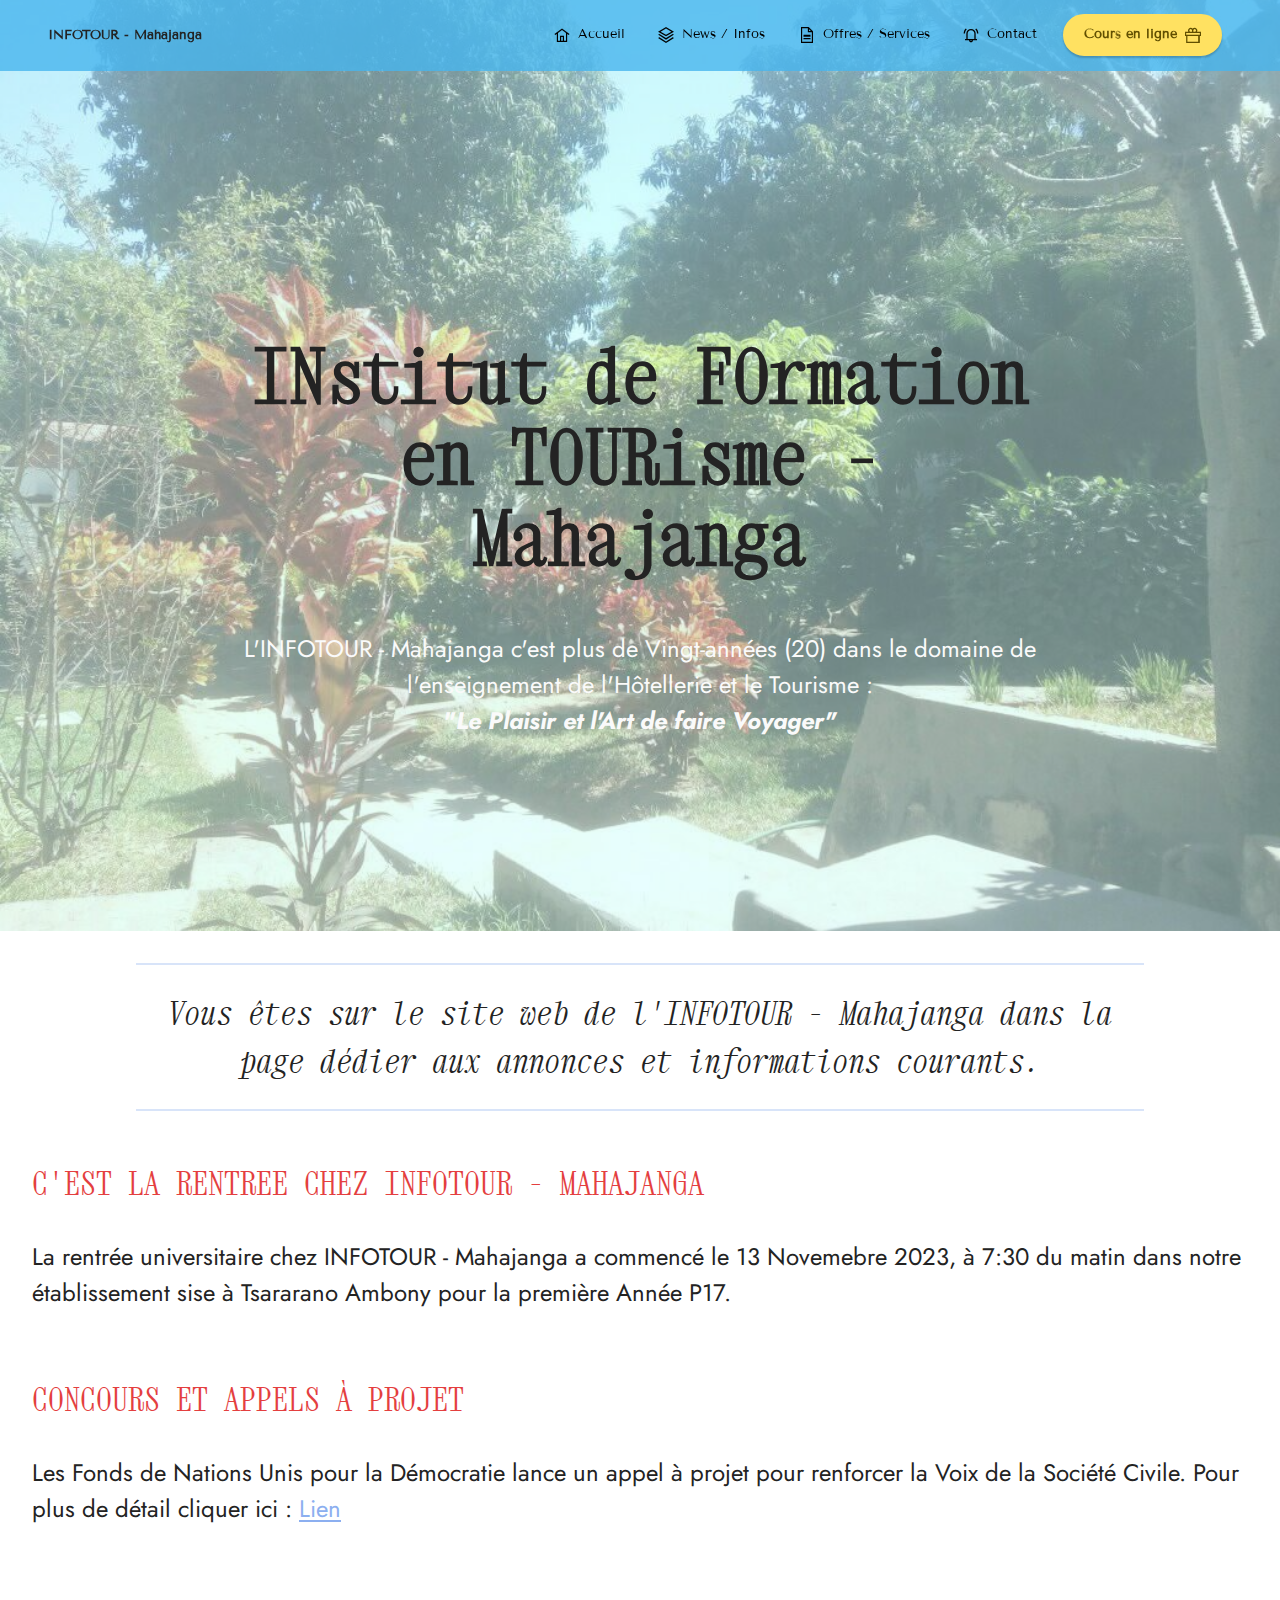
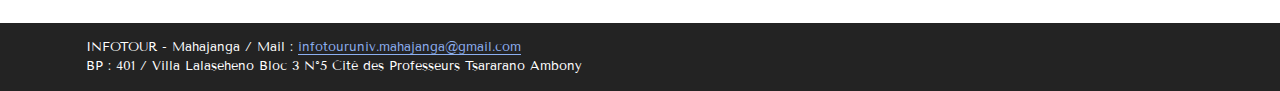
<file: page8.html>
<!DOCTYPE html>
<html  >
<head>
  <!-- Site made with Mobirise Website Builder v5.9.8, https://mobirise.com -->
  <meta charset="UTF-8">
  <meta http-equiv="X-UA-Compatible" content="IE=edge">
  <meta name="generator" content="Mobirise v5.9.8, mobirise.com">
  <meta name="viewport" content="width=device-width, initial-scale=1, minimum-scale=1">
  <link rel="shortcut icon" href="assets/images/logo-infotour-682x566-128x106-1.png" type="image/x-icon">
  <meta name="description" content="">
  
  
  <title>News / Infos</title>
  <link rel="stylesheet" href="assets/web/assets/mobirise-icons2/mobirise2.css">
  <link rel="stylesheet" href="assets/bootstrap/css/bootstrap.min.css">
  <link rel="stylesheet" href="assets/bootstrap/css/bootstrap-grid.min.css">
  <link rel="stylesheet" href="assets/bootstrap/css/bootstrap-reboot.min.css">
  <link rel="stylesheet" href="assets/parallax/jarallax.css">
  <link rel="stylesheet" href="assets/animatecss/animate.css">
  <link rel="stylesheet" href="assets/dropdown/css/style.css">
  <link rel="stylesheet" href="assets/socicon/css/styles.css">
  <link rel="stylesheet" href="assets/theme/css/style.css">
  <link rel="preload" href="https://fonts.googleapis.com/css?family=Xanh+Mono:400,400i&display=swap" as="style" onload="this.onload=null;this.rel='stylesheet'">
  <noscript><link rel="stylesheet" href="https://fonts.googleapis.com/css?family=Xanh+Mono:400,400i&display=swap"></noscript>
  <link rel="preload" href="https://fonts.googleapis.com/css?family=Jost:100,200,300,400,500,600,700,800,900,100i,200i,300i,400i,500i,600i,700i,800i,900i&display=swap" as="style" onload="this.onload=null;this.rel='stylesheet'">
  <noscript><link rel="stylesheet" href="https://fonts.googleapis.com/css?family=Jost:100,200,300,400,500,600,700,800,900,100i,200i,300i,400i,500i,600i,700i,800i,900i&display=swap"></noscript>
  <link rel="preload" href="https://fonts.googleapis.com/css?family=Tenor+Sans:400&display=swap" as="style" onload="this.onload=null;this.rel='stylesheet'">
  <noscript><link rel="stylesheet" href="https://fonts.googleapis.com/css?family=Tenor+Sans:400&display=swap"></noscript>
  <link rel="preload" as="style" href="assets/mobirise/css/mbr-additional.css"><link rel="stylesheet" href="assets/mobirise/css/mbr-additional.css" type="text/css">

  
  
  
</head>
<body>
  
  <section data-bs-version="5.1" class="menu menu2 cid-tVXNvHIGcW" once="menu" id="menu2-2b">
    
    <nav class="navbar navbar-dropdown navbar-fixed-top navbar-expand-lg">
        <div class="container-fluid">
            <div class="navbar-brand">
                
                <span class="navbar-caption-wrap"><a class="navbar-caption text-black text-primary display-4" href="index.html">INFOTOUR - Mahajanga</a></span>
            </div>
            <button class="navbar-toggler" type="button" data-toggle="collapse" data-bs-toggle="collapse" data-target="#navbarSupportedContent" data-bs-target="#navbarSupportedContent" aria-controls="navbarNavAltMarkup" aria-expanded="false" aria-label="Toggle navigation">
                <div class="hamburger">
                    <span></span>
                    <span></span>
                    <span></span>
                    <span></span>
                </div>
            </button>
            <div class="collapse navbar-collapse" id="navbarSupportedContent">
                <ul class="navbar-nav nav-dropdown" data-app-modern-menu="true"><li class="nav-item"><a class="nav-link link text-success display-4" href="index.html"><span class="mobi-mbri mobi-mbri-home mbr-iconfont mbr-iconfont-btn"></span>Accueil</a></li>
                    <li class="nav-item"><a class="nav-link link text-success text-primary display-4" href="page8.html"><span class="mobi-mbri mobi-mbri-layers mbr-iconfont mbr-iconfont-btn"></span>News / Infos</a></li><li class="nav-item"><a class="nav-link link text-success display-4" href="page1.html"><span class="mobi-mbri mobi-mbri-file mbr-iconfont mbr-iconfont-btn"></span>Offres / Services</a></li>
                    <li class="nav-item"><a class="nav-link link text-success display-4" href="page3.html"><span class="mobi-mbri mobi-mbri-alert mbr-iconfont mbr-iconfont-btn"></span>Contact</a></li></ul>
                
                <div class="navbar-buttons mbr-section-btn"><a class="btn btn-warning display-4" href="page4.html"><span class="mobi-mbri mobi-mbri-gift mbr-iconfont mbr-iconfont-btn"></span>Cours en ligne</a></div>
            </div>
        </div>
    </nav>
</section>

<section data-bs-version="5.1" class="header9 cid-tVXNvM1yzk mbr-parallax-background" id="header9-2c">

    

    <div class="mbr-overlay" style="opacity: 0.5; background-color: rgb(210, 253, 255);"></div>

    <div class="text-center container">
        <div class="row justify-content-center">
            <div class="col-md-12 col-lg-9">
                <h1 class="mbr-section-title mbr-fonts-style mb-3 display-1"><strong>INstitut de FOrmation en TOURisme - Mahajanga</strong></h1>
                <p class="mbr-text mbr-fonts-style display-7"><br>L'INFOTOUR - Mahajanga c'est plus de Vingt-années (20) dans le domaine de l'enseignement de l'Hôtellerie et le Tourisme : <br><strong>"</strong><em><strong>Le Plaisir et l'Art de faire Voyager"</strong></em></p>
                
            </div>
        </div>
    </div>
</section>

<section data-bs-version="5.1" class="content6 cid-tVXNTvwQhf" id="content6-2g">
    
    <div class="container-fluid">
        <div class="row justify-content-center">
            <div class="col-md-12 col-lg-10">
                <hr class="line">
                <p class="mbr-text align-center mbr-fonts-style my-4 display-5"><em>Vous êtes sur le site web de l'INFOTOUR - Mahajanga dans la page dédier aux annonces et informations courants.</em></p>
                <hr class="line">
            </div>
        </div>
    </div>
</section>

<section data-bs-version="5.1" class="content5 cid-tVXZ2JMmqG" id="content5-2i">
    
    <div class="container-fluid">
        <div class="row justify-content-center">
            <div class="col-md-12 col-lg-12">
                
                <h4 class="mbr-section-subtitle mbr-fonts-style mb-4 display-5">C'EST LA RENTREE CHEZ INFOTOUR - MAHAJANGA</h4>
                <p class="mbr-text mbr-fonts-style display-7">La rentrée universitaire chez INFOTOUR - Mahajanga a commencé le 13 Novemebre 2023, à 7:30 du matin dans notre établissement sise à Tsararano Ambony pour la première Année P17.</p>
            </div>
        </div>
    </div>
</section>

<section data-bs-version="5.1" class="content5 cid-tVY1AbMEsj" id="content5-2j">
    
    <div class="container-fluid">
        <div class="row justify-content-center">
            <div class="col-md-12 col-lg-12">
                
                <h4 class="mbr-section-subtitle mbr-fonts-style mb-4 display-5">
                    CONCOURS ET APPELS À PROJET</h4>
                <p class="mbr-text mbr-fonts-style display-7">Les Fonds de Nations Unis pour la Démocratie lance un appel à projet pour renforcer la Voix de la Société Civile. Pour plus de détail cliquer ici : <a href="https://afri-carrieres.com/2023/11/subventions-de-projet-du-fnud.html" class="text-primary" target="_blank">Lien</a></p>
            </div>
        </div>
    </div>
</section>

<section data-bs-version="5.1" class="footer7 cid-tTLhZtXlZS mbr-reveal" once="footers" id="footer7-g">
    <div class="container">
        <div class="media-container-row align-center mbr-white">
            <div class="col-12">
                <p class="mbr-text mb-0 mbr-fonts-style display-4">INFOTOUR - Mahajanga / Mail : <a href="mailto:infotouruniv.mahajanga@gmail.com" class="text-primary">infotouruniv.mahajanga@gmail.com</a>
                    <br>BP : 401 / Villa Lalaseheno Bloc 3 N°5 Cité des Professeurs Tsararano Ambony
                </p>
            </div>
        </div>
    </div>
</section>
  </body>
</html>
</file>
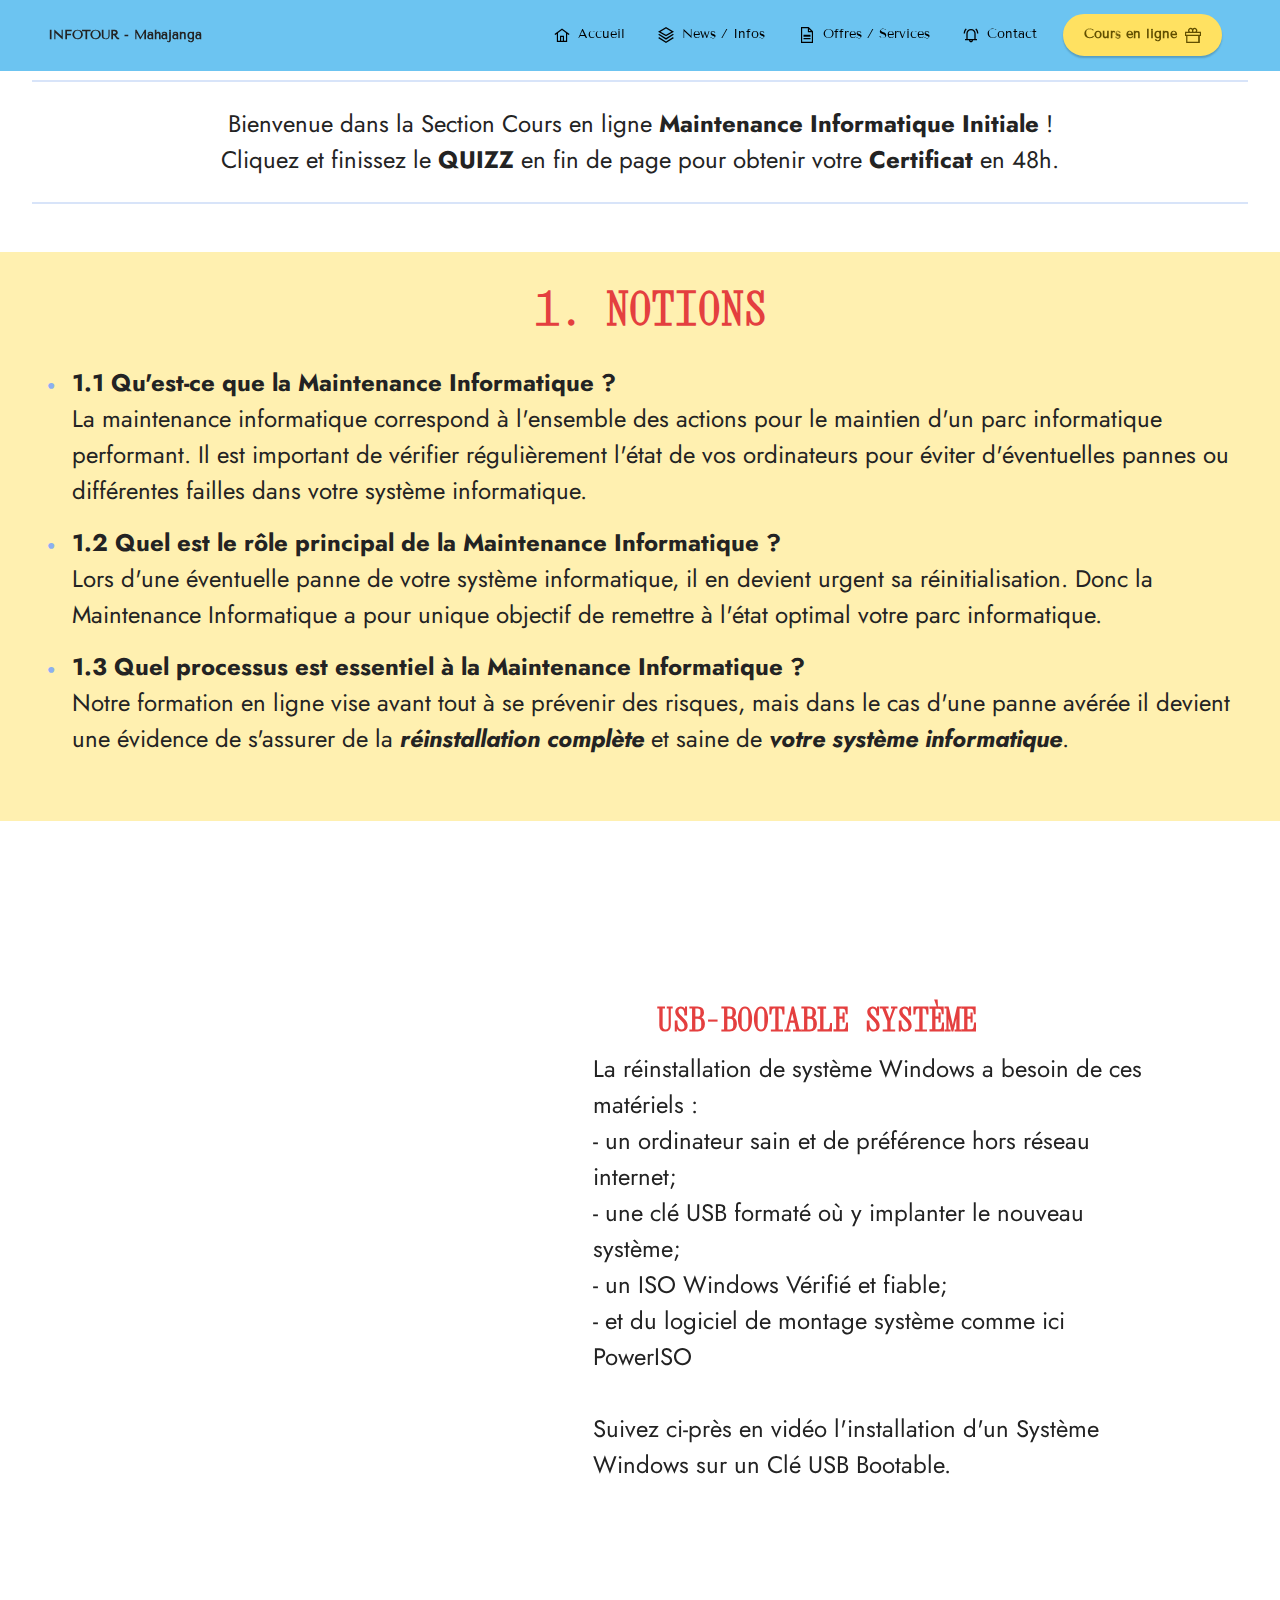
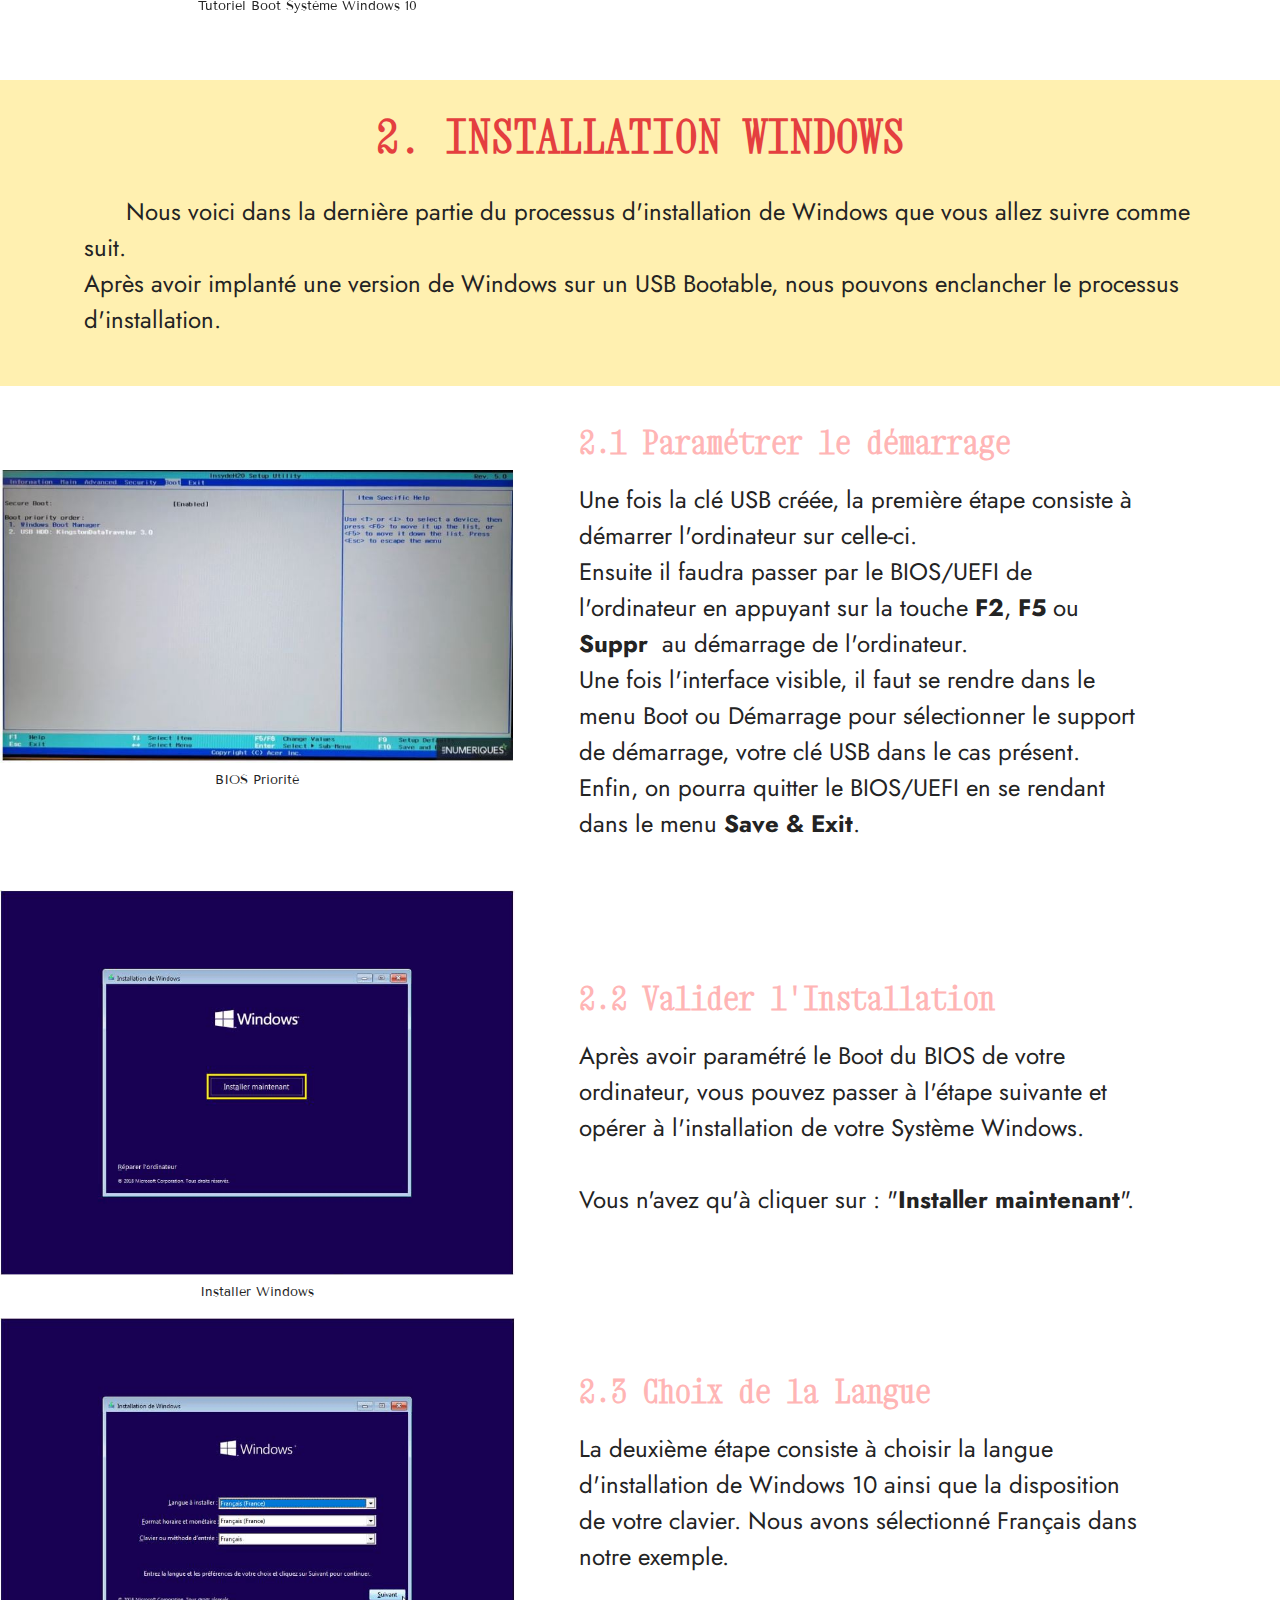
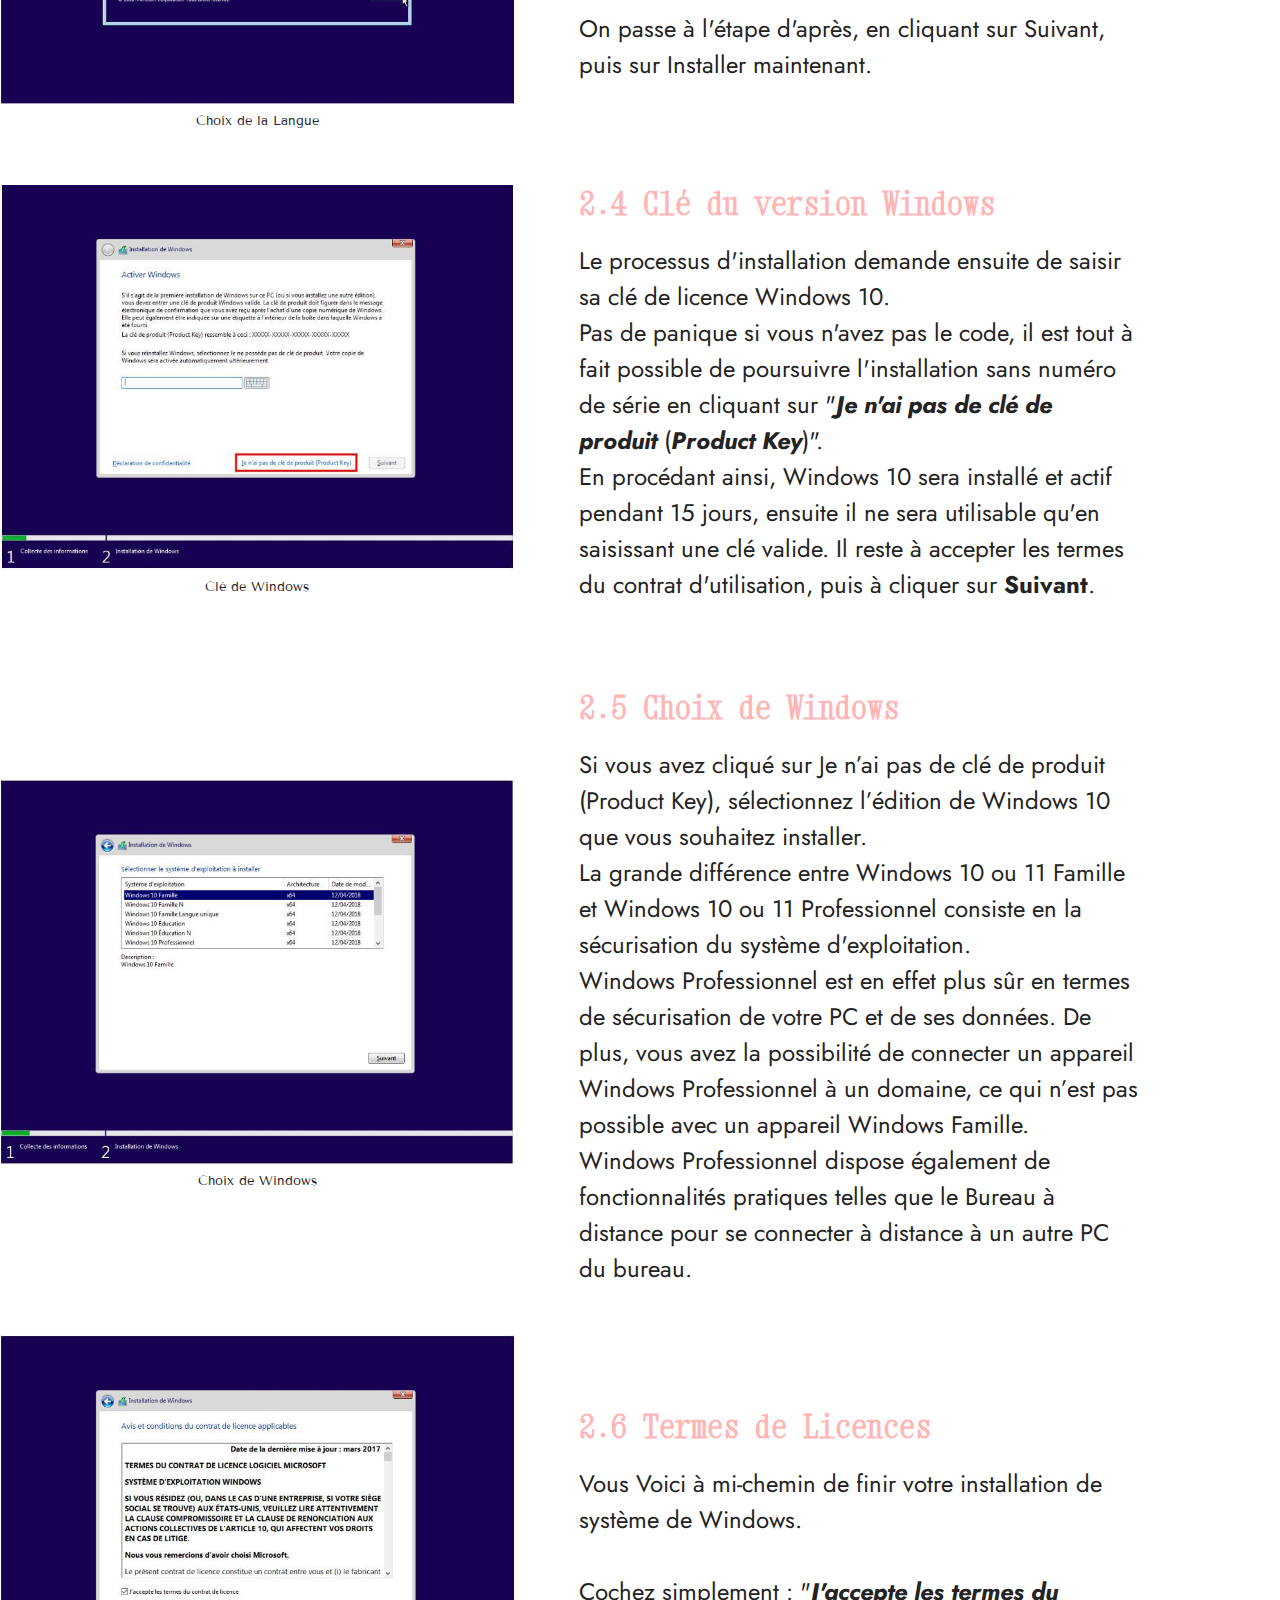
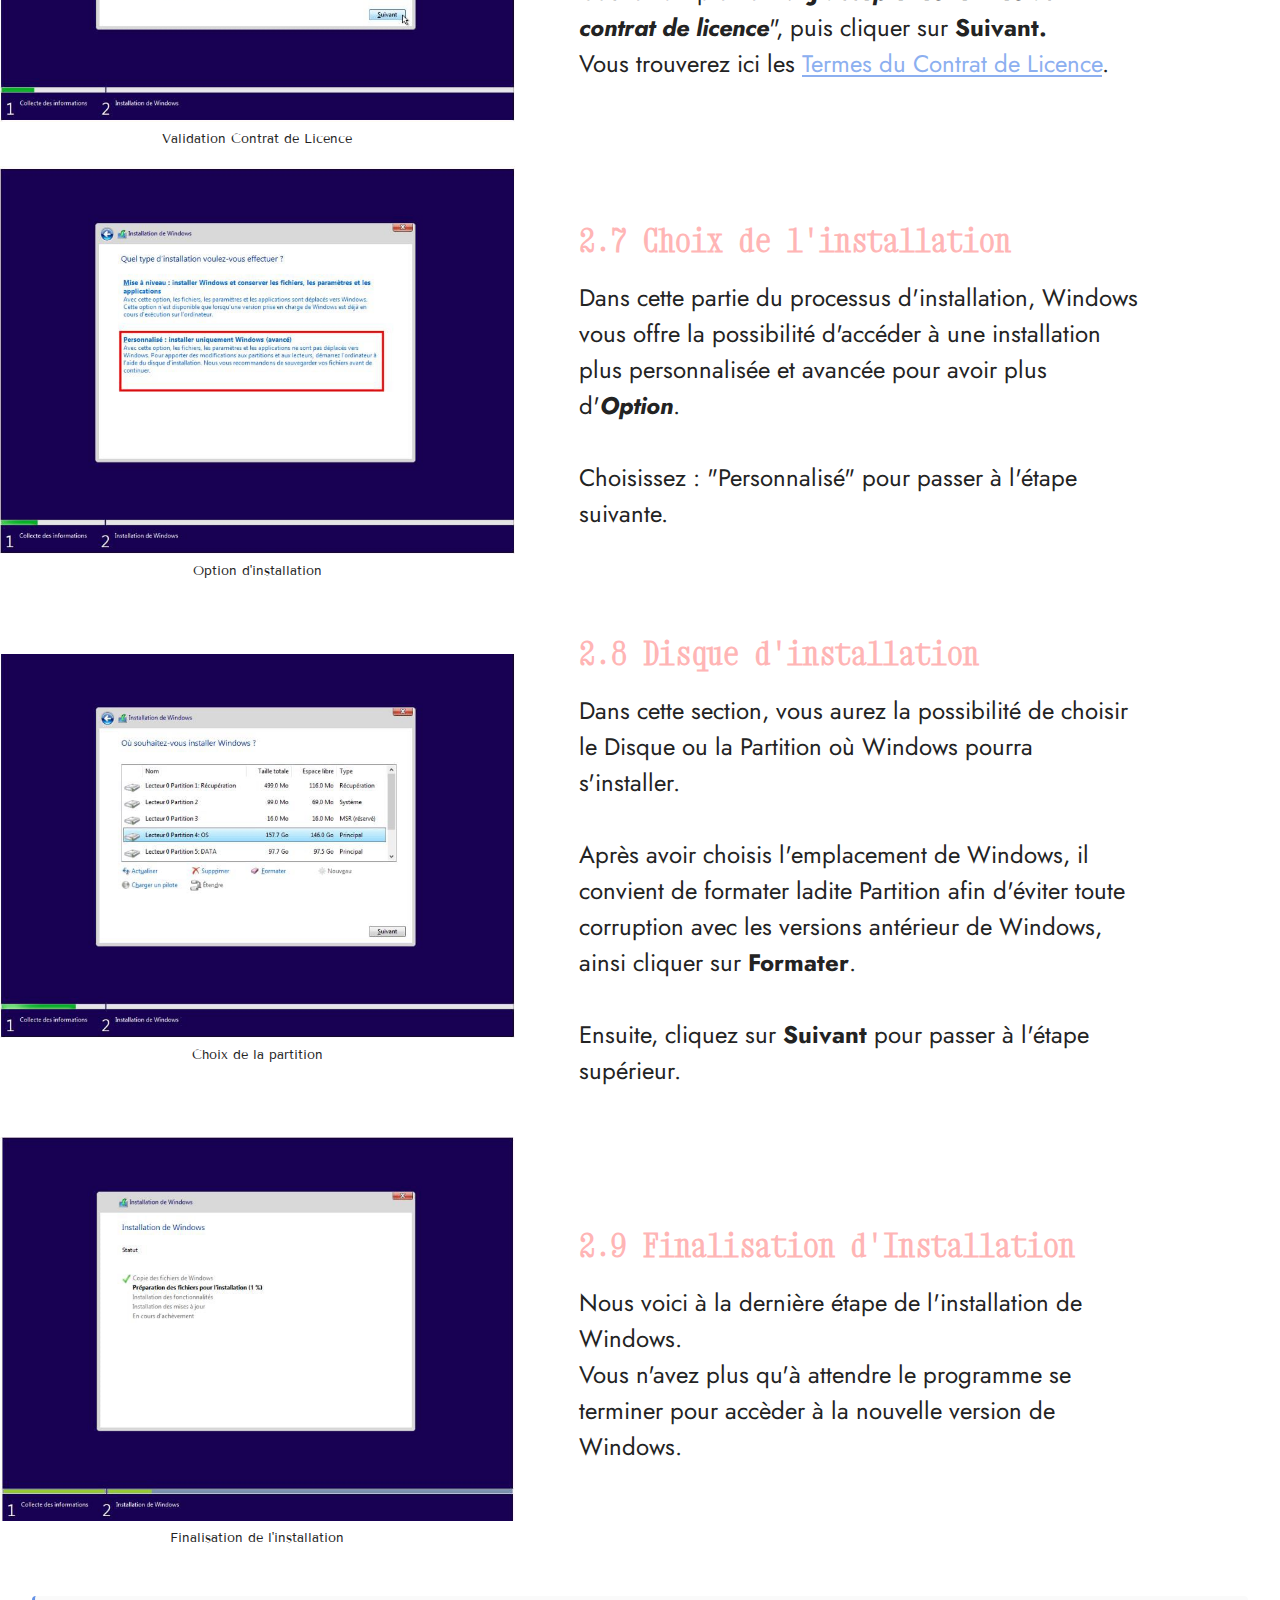
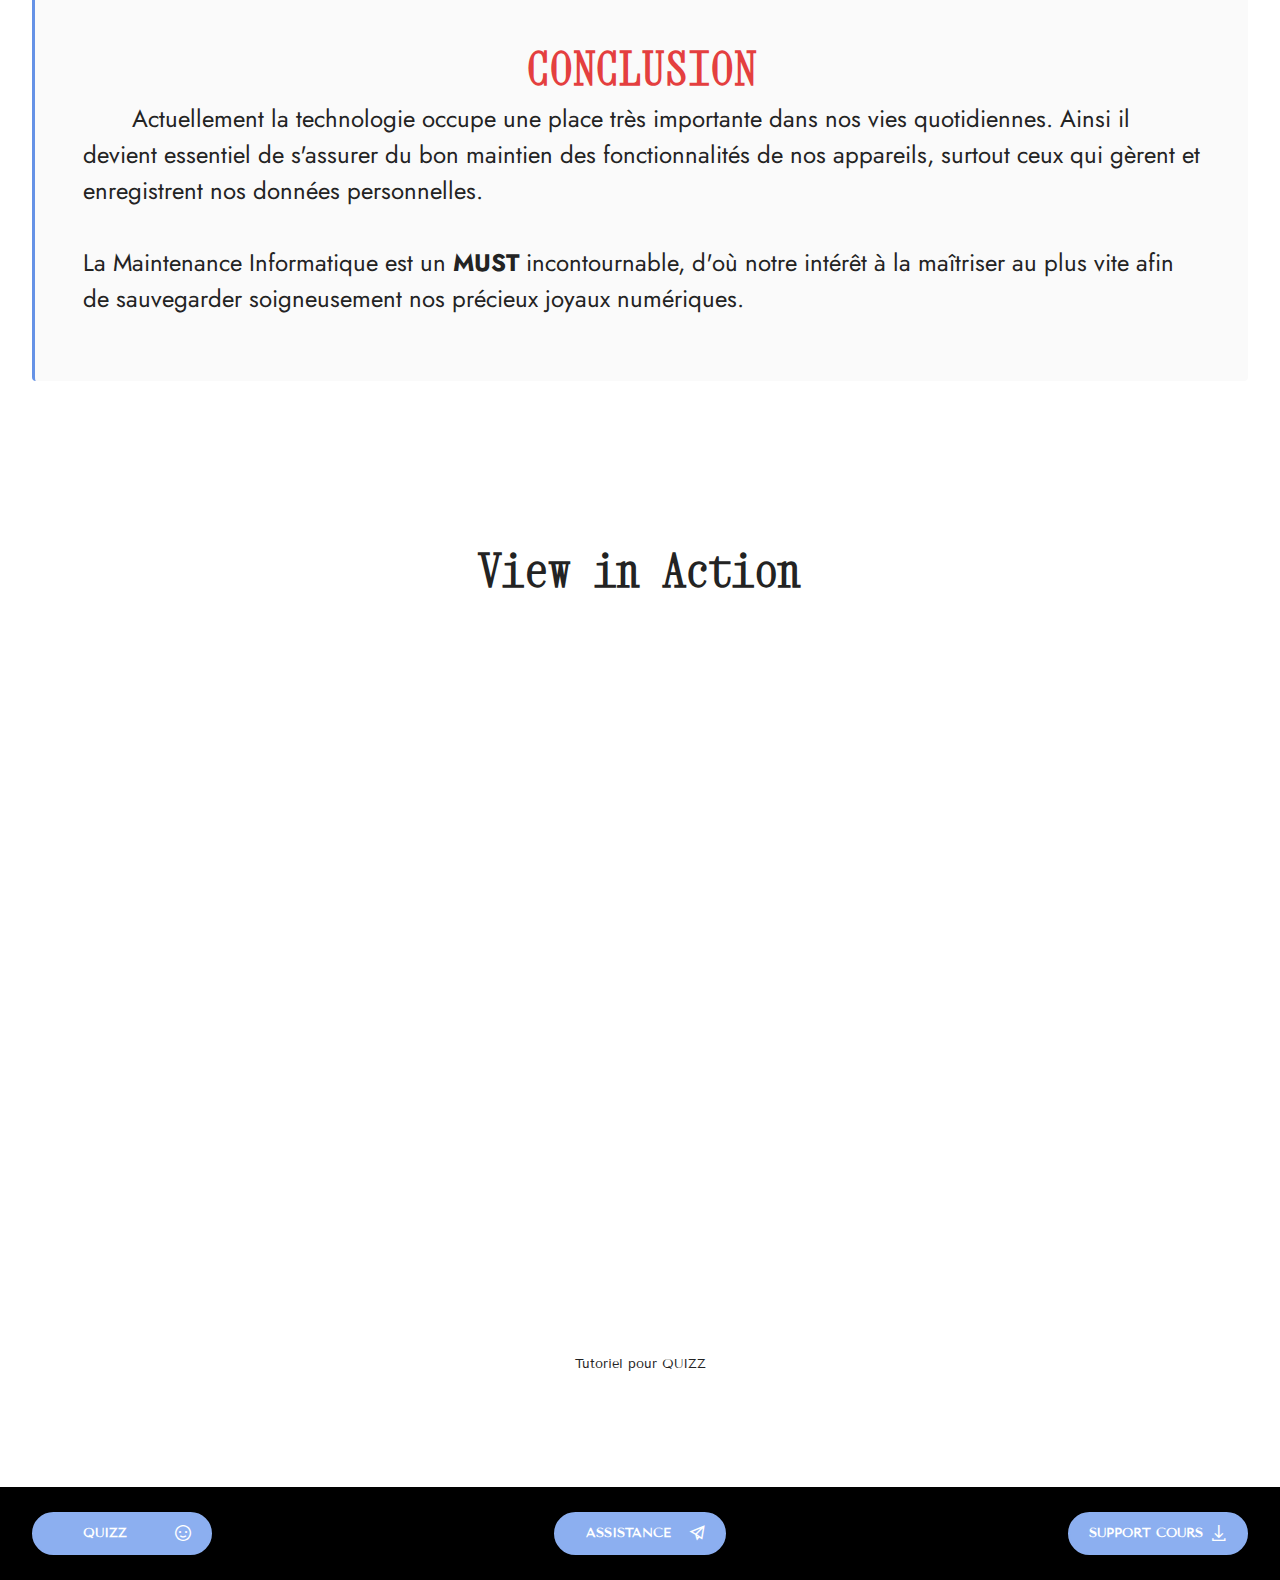
<file: page9.html>
<!DOCTYPE html>
<html  >
<head>
  <!-- Site made with Mobirise Website Builder v5.9.8, https://mobirise.com -->
  <meta charset="UTF-8">
  <meta http-equiv="X-UA-Compatible" content="IE=edge">
  <meta name="generator" content="Mobirise v5.9.8, mobirise.com">
  <meta name="viewport" content="width=device-width, initial-scale=1, minimum-scale=1">
  <link rel="shortcut icon" href="assets/images/logo-infotour-682x566-128x106-1.png" type="image/x-icon">
  <meta name="description" content="">
  
  
  <title>Cours Maintenance Informatique Initiale</title>
  <link rel="stylesheet" href="assets/web/assets/mobirise-icons2/mobirise2.css">
  <link rel="stylesheet" href="assets/bootstrap/css/bootstrap.min.css">
  <link rel="stylesheet" href="assets/bootstrap/css/bootstrap-grid.min.css">
  <link rel="stylesheet" href="assets/bootstrap/css/bootstrap-reboot.min.css">
  <link rel="stylesheet" href="assets/animatecss/animate.css">
  <link rel="stylesheet" href="assets/dropdown/css/style.css">
  <link rel="stylesheet" href="assets/socicon/css/styles.css">
  <link rel="stylesheet" href="assets/theme/css/style.css">
  <link rel="preload" href="https://fonts.googleapis.com/css?family=Xanh+Mono:400,400i&display=swap" as="style" onload="this.onload=null;this.rel='stylesheet'">
  <noscript><link rel="stylesheet" href="https://fonts.googleapis.com/css?family=Xanh+Mono:400,400i&display=swap"></noscript>
  <link rel="preload" href="https://fonts.googleapis.com/css?family=Jost:100,200,300,400,500,600,700,800,900,100i,200i,300i,400i,500i,600i,700i,800i,900i&display=swap" as="style" onload="this.onload=null;this.rel='stylesheet'">
  <noscript><link rel="stylesheet" href="https://fonts.googleapis.com/css?family=Jost:100,200,300,400,500,600,700,800,900,100i,200i,300i,400i,500i,600i,700i,800i,900i&display=swap"></noscript>
  <link rel="preload" href="https://fonts.googleapis.com/css?family=Tenor+Sans:400&display=swap" as="style" onload="this.onload=null;this.rel='stylesheet'">
  <noscript><link rel="stylesheet" href="https://fonts.googleapis.com/css?family=Tenor+Sans:400&display=swap"></noscript>
  <link rel="preload" as="style" href="assets/mobirise/css/mbr-additional.css"><link rel="stylesheet" href="assets/mobirise/css/mbr-additional.css" type="text/css">

  
  
  
</head>
<body>
  
  <section data-bs-version="5.1" class="menu menu2 cid-tWxdDOK8ki" once="menu" id="menu2-2l">
    
    <nav class="navbar navbar-dropdown navbar-fixed-top navbar-expand-lg">
        <div class="container-fluid">
            <div class="navbar-brand">
                
                <span class="navbar-caption-wrap"><a class="navbar-caption text-black text-primary display-4" href="index.html">INFOTOUR - Mahajanga</a></span>
            </div>
            <button class="navbar-toggler" type="button" data-toggle="collapse" data-bs-toggle="collapse" data-target="#navbarSupportedContent" data-bs-target="#navbarSupportedContent" aria-controls="navbarNavAltMarkup" aria-expanded="false" aria-label="Toggle navigation">
                <div class="hamburger">
                    <span></span>
                    <span></span>
                    <span></span>
                    <span></span>
                </div>
            </button>
            <div class="collapse navbar-collapse" id="navbarSupportedContent">
                <ul class="navbar-nav nav-dropdown" data-app-modern-menu="true"><li class="nav-item"><a class="nav-link link text-success display-4" href="index.html"><span class="mobi-mbri mobi-mbri-home mbr-iconfont mbr-iconfont-btn"></span>Accueil</a></li>
                    <li class="nav-item"><a class="nav-link link text-success text-primary display-4" href="page8.html"><span class="mobi-mbri mobi-mbri-layers mbr-iconfont mbr-iconfont-btn"></span>News / Infos</a></li><li class="nav-item"><a class="nav-link link text-success display-4" href="page1.html"><span class="mobi-mbri mobi-mbri-file mbr-iconfont mbr-iconfont-btn"></span>Offres / Services</a></li>
                    <li class="nav-item"><a class="nav-link link text-success display-4" href="page3.html"><span class="mobi-mbri mobi-mbri-alert mbr-iconfont mbr-iconfont-btn"></span>Contact</a></li></ul>
                
                <div class="navbar-buttons mbr-section-btn"><a class="btn btn-warning display-4" href="page4.html"><span class="mobi-mbri mobi-mbri-gift mbr-iconfont mbr-iconfont-btn"></span>Cours en ligne</a></div>
            </div>
        </div>
    </nav>
</section>

<section data-bs-version="5.1" class="content6 cid-tWxdDSK92M" id="content6-2m">
    
    <div class="container-fluid">
        <div class="row justify-content-center">
            <div class="col-md-12 col-lg-12">
                <hr class="line">
                <p class="mbr-text align-center mbr-fonts-style my-4 display-7">
                    Bienvenue dans la Section Cours en ligne <strong>Maintenance Informatique Initiale</strong>&nbsp;!<br>Cliquez et finissez le <strong>QUIZZ</strong> en fin de page pour obtenir votre <strong>Certificat</strong> en 48h.</p>
                <hr class="line">
            </div>
        </div>
    </div>
</section>

<section data-bs-version="5.1" class="content14 cid-tWxdDXxOJG" id="content14-2n">
    

    
    
    
    <div class="container-fluid">
        <div class="row justify-content-center">
            <div class="col-md-12 col-lg-12">
                    <h3 class="mbr-section-title mbr-fonts-style mb-4 display-2"><strong>&nbsp;1. NOTIONS</strong></h3>
                <ul class="list mbr-fonts-style display-7">
                    <li><strong>1.1 Qu'est-ce que la Maintenance Informatique ?</strong><br>La maintenance informatique correspond à l'ensemble des actions pour le maintien d'un parc informatique performant. Il est important de vérifier régulièrement l'état de vos ordinateurs pour éviter d'éventuelles pannes ou différentes failles dans votre système informatique.</li>
                    <li><strong>1.2 Quel est le rôle principal de la Maintenance Informatique ?</strong><br>Lors d'une éventuelle panne de votre système informatique, il en devient urgent sa réinitialisation. Donc la Maintenance Informatique a pour unique objectif de remettre à l'état optimal votre parc informatique.</li>
                    <li><strong>1.3 Quel processus est essentiel à la Maintenance Informatique ?</strong><br>Notre formation en ligne vise avant tout à se prévenir des risques, mais dans le cas d'une panne avérée il devient une évidence de s'assurer de la <strong><em>réinstallation complète</em></strong> et saine de <strong><em>votre système informatique</em></strong>.</li>
                </ul>
            </div>
        </div>
    </div>
</section>

<section data-bs-version="5.1" class="video4 cid-tWxy1fWYXa" id="video4-2r">
    <div class="container">
        <div class="title-wrapper mb-5"> 
        </div>
        <div class="row align-items-center">
            <div class="col-12 col-lg-5 video-block">
                <div class="video-wrapper"><iframe class="mbr-embedded-video" src="https://player.vimeo.com/video/888738348?autoplay=1&amp;loop=1" width="1280" height="720" frameborder="0" allowfullscreen></iframe></div>
                <p class="mbr-description pt-2 mbr-fonts-style display-4">Tutoriel Boot Système Windows 10</p>
            </div>
            <div class="col-12 col-lg">
                <div class="text-wrapper">
                    <h5 class="mbr-section-subtitle mbr-fonts-style mb-3 display-5"><p>
                        &nbsp; &nbsp; <strong>USB-BOOTABLE</strong>&nbsp;<strong>SYSTÈME</strong></p></h5>
                    <p class="mbr-text mbr-fonts-style display-7">La réinstallation de système Windows a besoin de ces matériels :<br>- un ordinateur sain et de préférence hors réseau internet;<br>- une clé USB formaté où y implanter le nouveau système;<br>- un ISO Windows Vérifié et fiable;<br>- et du logiciel de montage système comme ici PowerISO<br><br>Suivez ci-près en vidéo l'installation d'un Système Windows sur un Clé USB Bootable.</p>
                </div>
            </div>
        </div>
    </div>
</section>

<section data-bs-version="5.1" class="content5 cid-tWxWB6yoDg" id="content5-2u">
    <div class="container-fluid">
        <div class="row justify-content-center">
            <div class="col-md-12 col-lg-11">
                
                <h4 class="mbr-section-subtitle mbr-fonts-style mb-4 display-2"><strong>2. INSTALLATION WINDOWS</strong></h4>
                <p class="mbr-text mbr-fonts-style display-7">&nbsp; &nbsp; &nbsp; Nous voici dans la dernière partie du processus d'installation de Windows que vous allez suivre comme suit.<br>Après avoir implanté une version de Windows sur un USB Bootable, nous pouvons enclancher le processus d'installation.</p>
            </div>
        </div>
    </div>
</section>

<section data-bs-version="5.1" class="image1 cid-tWxZc76rmL" id="image1-2v">
    <div>
        <div class="row align-items-center">
            <div class="col-12 col-lg-5">
                <div class="image-wrapper">
                    <img src="assets/images/priorit-boot-system-787x448.jpg" alt="Mobirise Website Builder">
                    <p class="mbr-description mbr-fonts-style pt-2 align-center display-4">
                    BIOS Priorité</p>
                </div>
            </div>
            <div class="col-12 col-lg-6">
                <div class="text-wrapper">
                    <h3 class="mbr-section-title mbr-fonts-style mb-3 display-5"><strong>2.1 Paramétrer le démarrage</strong></h3>
                    <p class="mbr-text mbr-fonts-style display-7">
                        Une fois la clé USB créée, la première étape consiste à démarrer l'ordinateur sur celle-ci.<br>Ensuite il faudra passer par le BIOS/UEFI de l'ordinateur en appuyant sur la touche <strong>F2</strong>, <strong>F5</strong> ou <strong>Suppr</strong>&nbsp; au démarrage de l'ordinateur. <br>Une fois l'interface visible, il faut se rendre dans le menu Boot ou Démarrage pour sélectionner le support de démarrage, votre clé USB dans le cas présent. <br>Enfin, on pourra quitter le BIOS/UEFI en se rendant dans le menu <strong>Save &amp; Exit</strong>.</p>
                </div>
            </div>
        </div>
    </div>
</section>

<section data-bs-version="5.1" class="image1 cid-tWDwZJFvjE" id="image1-36">
    <div>
        <div class="row align-items-center">
            <div class="col-12 col-lg-5">
                <div class="image-wrapper">
                    <img src="assets/images/2-choix-installer-840x629.jpg" alt="Mobirise Website Builder">
                    <p class="mbr-description mbr-fonts-style pt-2 align-center display-4">Installer Windows</p>
                </div>
            </div>
            <div class="col-12 col-lg-6">
                <div class="text-wrapper">
                    <h3 class="mbr-section-title mbr-fonts-style mb-3 display-5">
                        <strong>2.2 Valider l'Installation</strong></h3>
                    <p class="mbr-text mbr-fonts-style display-7">
                        Après avoir paramétré le Boot du BIOS de votre ordinateur, vous pouvez passer à l'étape suivante et opérer à l'installation de votre Système Windows.<br><br>Vous n'avez qu'à cliquer sur : "<strong>Installer maintenant</strong>".</p>
                </div>
            </div>
        </div>
    </div>
</section>

<section data-bs-version="5.1" class="image1 cid-tWy2RAv5yW" id="image1-2w">
    <div>
        <div class="row align-items-center">
            <div class="col-12 col-lg-5">
                <div class="image-wrapper">
                    <img src="assets/images/1-choix-langues-839x629.jpg" alt="Mobirise Website Builder">
                    <p class="mbr-description mbr-fonts-style pt-2 align-center display-4">
                    Choix de la Langue</p>
                </div>
            </div>
            <div class="col-12 col-lg-6">
                <div class="text-wrapper">
                    <h3 class="mbr-section-title mbr-fonts-style mb-3 display-5">
                        <strong>2.3 Choix de la Langue</strong></h3>
                    <p class="mbr-text mbr-fonts-style display-7">
                        La deuxième étape consiste à choisir la langue d'installation de Windows 10 ainsi que la disposition de votre clavier. Nous avons sélectionné Français dans notre exemple. <br><br>On passe à l'étape d'après, en cliquant sur Suivant, puis sur Installer maintenant.</p>
                </div>
            </div>
        </div>
    </div>
</section>

<section data-bs-version="5.1" class="image1 cid-tWy3R5DXSn" id="image1-2x">
    <div>
        <div class="row align-items-center">
            <div class="col-12 col-lg-5">
                <div class="image-wrapper">
                    <img src="assets/images/3-choix-cle-de-produit-801x599.jpg" alt="Mobirise Website Builder">
                    <p class="mbr-description mbr-fonts-style pt-2 align-center display-4">Clé de Windows</p>
                </div>
            </div>
            <div class="col-12 col-lg-6">
                <div class="text-wrapper">
                    <h3 class="mbr-section-title mbr-fonts-style mb-3 display-5">
                        <strong>2.4 Clé du version Windows</strong></h3>
                    <p class="mbr-text mbr-fonts-style display-7">
                        Le processus d'installation demande ensuite de saisir sa clé de licence Windows 10. <br>Pas de panique si vous n'avez pas le code, il est tout à fait possible de poursuivre l'installation sans numéro de série en cliquant sur "<strong><em>Je n'ai pas de clé de produit</em></strong>&nbsp;(<strong><em>Product Key</em></strong>)". <br>En procédant ainsi, Windows 10 sera installé et actif pendant 15 jours, ensuite il ne sera utilisable qu'en saisissant une clé valide. Il reste à accepter les termes du contrat d'utilisation, puis à cliquer sur <strong>Suivant</strong>.</p>
                </div>
            </div>
        </div>
    </div>
</section>

<section data-bs-version="5.1" class="image1 cid-tWy5tIzQgV" id="image1-2y">
    <div>
        <div class="row align-items-center">
            <div class="col-12 col-lg-5">
                <div class="image-wrapper">
                    <img src="assets/images/4-choix-windows-841x628.jpg" alt="Mobirise Website Builder">
                    <p class="mbr-description mbr-fonts-style pt-2 align-center display-4">
                    Choix de Windows</p>
                </div>
            </div>
            <div class="col-12 col-lg-6">
                <div class="text-wrapper">
                    <h3 class="mbr-section-title mbr-fonts-style mb-3 display-5">
                        <strong>2.5 Choix de Windows</strong></h3>
                    <p class="mbr-text mbr-fonts-style display-7">
                        Si vous avez cliqué sur Je n’ai pas de clé de produit (Product Key), sélectionnez l’édition de Windows 10 que vous souhaitez installer.<br>La grande différence entre Windows 10 ou 11 Famille et Windows 10 ou 11 Professionnel consiste en la sécurisation du système d'exploitation. <br>Windows Professionnel est en effet plus sûr en termes de sécurisation de votre PC et de ses données. De plus, vous avez la possibilité de connecter un appareil Windows Professionnel à un domaine, ce qui n’est pas possible avec un appareil Windows Famille. <br>Windows Professionnel dispose également de fonctionnalités pratiques telles que le Bureau à distance pour se connecter à distance à un autre PC du bureau.<br></p>
                </div>
            </div>
        </div>
    </div>
</section>

<section data-bs-version="5.1" class="image1 cid-tWy7qn88ZM" id="image1-2z">
    <div>
        <div class="row align-items-center">
            <div class="col-12 col-lg-5">
                <div class="image-wrapper">
                    <img src="assets/images/5-validation-condition-windows-839x631.jpg" alt="Mobirise Website Builder">
                    <p class="mbr-description mbr-fonts-style pt-2 align-center display-4">
                    Validation Contrat de Licence</p>
                </div>
            </div>
            <div class="col-12 col-lg-6">
                <div class="text-wrapper">
                    <h3 class="mbr-section-title mbr-fonts-style mb-3 display-5">
                        <strong>2.6 Termes de Licences</strong></h3>
                    <p class="mbr-text mbr-fonts-style display-7">
                        Vous Voici à mi-chemin de finir votre installation de système de Windows.<br><br>Cochez simplement : "<strong><em>J'accepte les termes du contrat de licence</em></strong>", puis cliquer sur <strong>Suivant.</strong><br>Vous&nbsp;trouverez ici les <a href="https://support.microsoft.com/fr-fr/windows/termes-du-contrat-de-licence-logiciel-microsoft-e26eedad-97a2-5250-2670-aad156b654bd" class="text-primary" target="_blank">Termes du Contrat de Licence</a>.</p>
                </div>
            </div>
        </div>
    </div>
</section>

<section data-bs-version="5.1" class="image1 cid-tWy9hqPjWC" id="image1-30">
    <div>
        <div class="row align-items-center">
            <div class="col-12 col-lg-5">
                <div class="image-wrapper">
                    <img src="assets/images/6-choix-du-type-dinstallation-838x633.jpg" alt="Mobirise Website Builder">
                    <p class="mbr-description mbr-fonts-style pt-2 align-center display-4">
                    Option d'installation</p>
                </div>
            </div>
            <div class="col-12 col-lg-6">
                <div class="text-wrapper">
                    <h3 class="mbr-section-title mbr-fonts-style mb-3 display-5">
                        <strong>2.7 Choix de l'installation</strong></h3>
                    <p class="mbr-text mbr-fonts-style display-7">Dans cette partie du processus d'installation, Windows vous offre la possibilité d'accéder à une installation plus personnalisée et avancée pour avoir plus d'<strong><em>Option</em></strong>.<br><br>Choisissez : "Personnalisé" pour passer à l'étape suivante.</p>
                </div>
            </div>
        </div>
    </div>
</section>

<section data-bs-version="5.1" class="image1 cid-tWyaOktnLT" id="image1-31">
    

    
    

    <div>
        <div class="row align-items-center">
            <div class="col-12 col-lg-5">
                <div class="image-wrapper">
                    <img src="assets/images/7-choix-du-disque-de-linstallation-du-systme-839x627.jpg" alt="Mobirise Website Builder">
                    <p class="mbr-description mbr-fonts-style pt-2 align-center display-4">
                    Choix de la partition</p>
                </div>
            </div>
            <div class="col-12 col-lg-6">
                <div class="text-wrapper">
                    <h3 class="mbr-section-title mbr-fonts-style mb-3 display-5">
                        <strong>2.8 Disque d'installation</strong></h3>
                    <p class="mbr-text mbr-fonts-style display-7">
                        Dans cette section, vous aurez la possibilité de choisir le Disque ou la Partition où Windows pourra s'installer.<br><br>Après avoir choisis l'emplacement de Windows, il convient de formater ladite Partition afin d'éviter toute corruption avec les versions antérieur de Windows, ainsi cliquer sur <strong>Formater</strong>.<br><br>Ensuite, cliquez sur <strong>Suivant</strong> pour passer à l'étape supérieur.</p>
                </div>
            </div>
        </div>
    </div>
</section>

<section data-bs-version="5.1" class="image1 cid-tWycj60O9W" id="image1-32">
    <div>
        <div class="row align-items-center">
            <div class="col-12 col-lg-5">
                <div class="image-wrapper">
                    <img src="assets/images/8-processus-dinstallation-842x627.jpg" alt="Mobirise Website Builder">
                    <p class="mbr-description mbr-fonts-style pt-2 align-center display-4">
                    Finalisation de l'installation</p>
                </div>
            </div>
            <div class="col-12 col-lg-6">
                <div class="text-wrapper">
                    <h3 class="mbr-section-title mbr-fonts-style mb-3 display-5">
                        <strong>2.9 Finalisation d'Installation</strong></h3>
                    <p class="mbr-text mbr-fonts-style display-7">
                        Nous voici à la dernière étape de l'installation de Windows.<br>Vous n'avez plus qu'à attendre le programme se terminer pour accèder à la nouvelle version de Windows.<br></p>
                </div>
            </div>
        </div>
    </div>
</section>

<section data-bs-version="5.1" class="content7 cid-tWARUeFjQF" id="content7-33">
    
    <div class="container-fluid">
        <div class="row justify-content-center">
            <div class="col-12 col-md-12">
                <blockquote>
                <h5 class="mbr-section-title mbr-fonts-style mb-2 display-2"><strong>CONCLUSION</strong></h5>
                <p class="mbr-text mbr-fonts-style display-7">&nbsp; &nbsp; &nbsp; &nbsp;Actuellement la technologie occupe une place très importante dans nos vies quotidiennes. Ainsi il devient essentiel de s'assurer du bon maintien des fonctionnalités de nos appareils, surtout ceux qui gèrent et enregistrent nos données personnelles.<br><br>La Maintenance Informatique est un <strong>MUST</strong> incontournable, d'où notre intérêt à la maîtriser au plus vite afin de sauvegarder soigneusement nos précieux joyaux numériques.</p></blockquote>
            </div>
        </div>
    </div>
</section>

<section data-bs-version="5.1" class="video2 cid-tWxdE7gQ54" id="video2-2p">
    <div class="container">
        <div class="mbr-section-head">
            <h4 class="mbr-section-title mbr-fonts-style mb-0 display-2">
                <strong>View in Action</strong></h4>
            <h5 class="mbr-section-subtitle mbr-fonts-style mb-0 mt-2 display-7"></h5>
        </div>
        <div class="row justify-content-center mt-4">
            <div class="col-12 col-md-10 video-block">
                <div class="video-wrapper"><iframe class="mbr-embedded-video" src="https://www.youtube.com/embed/B4F-XPAOF80?rel=0&amp;amp;mute=1&amp;showinfo=0&amp;autoplay=1&amp;loop=1&amp;playlist=B4F-XPAOF80" width="1280" height="720" frameborder="0" allowfullscreen></iframe></div>
                <p class="mbr-text pt-2 mbr-fonts-style display-4">Tutoriel pour QUIZZ</p>
            </div>
        </div>
    </div>
</section>

<section data-bs-version="5.1" class="content12 cid-tUSXbSJFIz" id="content12-1m">
    <div class="container-fluid">
        <div class="row justify-content-center">
            <div class="col-md-12 col-lg-12">
                <div class="mbr-section-btn align-center">
                    <a class="btn btn-primary display-4" href="https://tii.la/comptaJunior_infotourmahajanga" target="_blank">
                        <span class="mobi-mbri mobi-mbri-smile-face mbr-iconfont mbr-iconfont-btn"></span>&nbsp; &nbsp; &nbsp; QUIZZ&nbsp; &nbsp; &nbsp; &nbsp;&nbsp;
                    </a> 
                    <a class="btn btn-primary display-4" href="https://web.facebook.com/profile.php?id=100095192954529" target="_blank">
                        <span class="mobi-mbri mobi-mbri-paper-plane mbr-iconfont mbr-iconfont-btn"></span>&nbsp; ASSISTANCE&nbsp;&nbsp;
                    </a>
                      <a class="btn btn-primary display-4" href="https://tii.la/comptaJunior_infotourmahajanga" target="_blank">
                          <span class="mobi-mbri mobi-mbri-download mbr-iconfont mbr-iconfont-btn"></span>SUPPORT COURS
                      </a>
                </div>
            </div>
        </div>
    </div>
</section>
  </body>
</html>
</file>
<file: assets/web/assets/mobirise-icons2/mobirise2.css>
@font-face {
  font-family: 'Moririse2';
  font-display: swap;
  src:  url('mobirise2.eot?f2bix4');
  src:  url('mobirise2.eot?f2bix4#iefix') format('embedded-opentype'),
    url('mobirise2.ttf?f2bix4') format('truetype'),
    url('mobirise2.woff?f2bix4') format('woff'),
    url('mobirise2.svg?f2bix4#mobirise2') format('svg');
  font-weight: normal;
  font-style: normal;
}

[class^="mobi-"], [class*=" mobi-"] {
  /* use !important to prevent issues with browser extensions that change fonts */
  font-family: 'Moririse2' !important;
  speak: none;
  font-style: normal;
  font-weight: normal;
  font-variant: normal;
  text-transform: none;
  line-height: 1;

  /* Better Font Rendering =========== */
  -webkit-font-smoothing: antialiased;
  -moz-osx-font-smoothing: grayscale;
}

.mobi-mbri-add-submenu:before {
  content: "\e900";
}
.mobi-mbri-alert:before {
  content: "\e901";
}
.mobi-mbri-align-center:before {
  content: "\e902";
}
.mobi-mbri-align-justify:before {
  content: "\e903";
}
.mobi-mbri-align-left:before {
  content: "\e904";
}
.mobi-mbri-align-right:before {
  content: "\e905";
}
.mobi-mbri-android:before {
  content: "\e906";
}
.mobi-mbri-apple:before {
  content: "\e907";
}
.mobi-mbri-arrow-down:before {
  content: "\e908";
}
.mobi-mbri-arrow-next:before {
  content: "\e909";
}
.mobi-mbri-arrow-prev:before {
  content: "\e90a";
}
.mobi-mbri-arrow-up:before {
  content: "\e90b";
}
.mobi-mbri-bold:before {
  content: "\e90c";
}
.mobi-mbri-bookmark:before {
  content: "\e90d";
}
.mobi-mbri-bootstrap:before {
  content: "\e90e";
}
.mobi-mbri-briefcase:before {
  content: "\e90f";
}
.mobi-mbri-browse:before {
  content: "\e910";
}
.mobi-mbri-bulleted-list:before {
  content: "\e911";
}
.mobi-mbri-calendar:before {
  content: "\e912";
}
.mobi-mbri-camera:before {
  content: "\e913";
}
.mobi-mbri-cart-add:before {
  content: "\e914";
}
.mobi-mbri-cart-full:before {
  content: "\e915";
}
.mobi-mbri-cash:before {
  content: "\e916";
}
.mobi-mbri-change-style:before {
  content: "\e917";
}
.mobi-mbri-chat:before {
  content: "\e918";
}
.mobi-mbri-clock:before {
  content: "\e919";
}
.mobi-mbri-close:before {
  content: "\e91a";
}
.mobi-mbri-cloud:before {
  content: "\e91b";
}
.mobi-mbri-code:before {
  content: "\e91c";
}
.mobi-mbri-contact-form:before {
  content: "\e91d";
}
.mobi-mbri-credit-card:before {
  content: "\e91e";
}
.mobi-mbri-cursor-click:before {
  content: "\e91f";
}
.mobi-mbri-cust-feedback:before {
  content: "\e920";
}
.mobi-mbri-database:before {
  content: "\e921";
}
.mobi-mbri-delivery:before {
  content: "\e922";
}
.mobi-mbri-desktop:before {
  content: "\e923";
}
.mobi-mbri-devices:before {
  content: "\e924";
}
.mobi-mbri-down:before {
  content: "\e925";
}
.mobi-mbri-download-2:before {
  content: "\e926";
}
.mobi-mbri-download:before {
  content: "\e927";
}
.mobi-mbri-drag-n-drop-2:before {
  content: "\e928";
}
.mobi-mbri-drag-n-drop:before {
  content: "\e929";
}
.mobi-mbri-edit-2:before {
  content: "\e92a";
}
.mobi-mbri-edit:before {
  content: "\e92b";
}
.mobi-mbri-error:before {
  content: "\e92c";
}
.mobi-mbri-extension:before {
  content: "\e92d";
}
.mobi-mbri-features:before {
  content: "\e92e";
}
.mobi-mbri-file:before {
  content: "\e92f";
}
.mobi-mbri-flag:before {
  content: "\e930";
}
.mobi-mbri-folder:before {
  content: "\e931";
}
.mobi-mbri-gift:before {
  content: "\e932";
}
.mobi-mbri-github:before {
  content: "\e933";
}
.mobi-mbri-globe-2:before {
  content: "\e934";
}
.mobi-mbri-globe:before {
  content: "\e935";
}
.mobi-mbri-growing-chart:before {
  content: "\e936";
}
.mobi-mbri-hearth:before {
  content: "\e937";
}
.mobi-mbri-help:before {
  content: "\e938";
}
.mobi-mbri-home:before {
  content: "\e939";
}
.mobi-mbri-hot-cup:before {
  content: "\e93a";
}
.mobi-mbri-idea:before {
  content: "\e93b";
}
.mobi-mbri-image-gallery:before {
  content: "\e93c";
}
.mobi-mbri-image-slider:before {
  content: "\e93d";
}
.mobi-mbri-info:before {
  content: "\e93e";
}
.mobi-mbri-italic:before {
  content: "\e93f";
}
.mobi-mbri-key:before {
  content: "\e940";
}
.mobi-mbri-laptop:before {
  content: "\e941";
}
.mobi-mbri-layers:before {
  content: "\e942";
}
.mobi-mbri-left-right:before {
  content: "\e943";
}
.mobi-mbri-left:before {
  content: "\e944";
}
.mobi-mbri-letter:before {
  content: "\e945";
}
.mobi-mbri-like:before {
  content: "\e946";
}
.mobi-mbri-link:before {
  content: "\e947";
}
.mobi-mbri-lock:before {
  content: "\e948";
}
.mobi-mbri-login:before {
  content: "\e949";
}
.mobi-mbri-logout:before {
  content: "\e94a";
}
.mobi-mbri-magic-stick:before {
  content: "\e94b";
}
.mobi-mbri-map-pin:before {
  content: "\e94c";
}
.mobi-mbri-menu:before {
  content: "\e94d";
}
.mobi-mbri-mobile-2:before {
  content: "\e94e";
}
.mobi-mbri-mobile-horizontal:before {
  content: "\e94f";
}
.mobi-mbri-mobile:before {
  content: "\e950";
}
.mobi-mbri-mobirise:before {
  content: "\e951";
}
.mobi-mbri-more-horizontal:before {
  content: "\e952";
}
.mobi-mbri-more-vertical:before {
  content: "\e953";
}
.mobi-mbri-music:before {
  content: "\e954";
}
.mobi-mbri-new-file:before {
  content: "\e955";
}
.mobi-mbri-numbered-list:before {
  content: "\e956";
}
.mobi-mbri-opened-folder:before {
  content: "\e957";
}
.mobi-mbri-pages:before {
  content: "\e958";
}
.mobi-mbri-paper-plane:before {
  content: "\e959";
}
.mobi-mbri-paperclip:before {
  content: "\e95a";
}
.mobi-mbri-phone:before {
  content: "\e95b";
}
.mobi-mbri-photo:before {
  content: "\e95c";
}
.mobi-mbri-photos:before {
  content: "\e95d";
}
.mobi-mbri-pin:before {
  content: "\e95e";
}
.mobi-mbri-play:before {
  content: "\e95f";
}
.mobi-mbri-plus:before {
  content: "\e960";
}
.mobi-mbri-preview:before {
  content: "\e961";
}
.mobi-mbri-print:before {
  content: "\e962";
}
.mobi-mbri-protect:before {
  content: "\e963";
}
.mobi-mbri-question:before {
  content: "\e964";
}
.mobi-mbri-quote-left:before {
  content: "\e965";
}
.mobi-mbri-quote-right:before {
  content: "\e966";
}
.mobi-mbri-redo:before {
  content: "\e967";
}
.mobi-mbri-refresh:before {
  content: "\e968";
}
.mobi-mbri-responsive-2:before {
  content: "\e969";
}
.mobi-mbri-responsive:before {
  content: "\e96a";
}
.mobi-mbri-right:before {
  content: "\e96b";
}
.mobi-mbri-rocket:before {
  content: "\e96c";
}
.mobi-mbri-sad-face:before {
  content: "\e96d";
}
.mobi-mbri-sale:before {
  content: "\e96e";
}
.mobi-mbri-save:before {
  content: "\e96f";
}
.mobi-mbri-search:before {
  content: "\e970";
}
.mobi-mbri-setting-2:before {
  content: "\e971";
}
.mobi-mbri-setting-3:before {
  content: "\e972";
}
.mobi-mbri-setting:before {
  content: "\e973";
}
.mobi-mbri-share:before {
  content: "\e974";
}
.mobi-mbri-shopping-bag:before {
  content: "\e975";
}
.mobi-mbri-shopping-basket:before {
  content: "\e976";
}
.mobi-mbri-shopping-cart:before {
  content: "\e977";
}
.mobi-mbri-sites:before {
  content: "\e978";
}
.mobi-mbri-smile-face:before {
  content: "\e979";
}
.mobi-mbri-speed:before {
  content: "\e97a";
}
.mobi-mbri-star:before {
  content: "\e97b";
}
.mobi-mbri-success:before {
  content: "\e97c";
}
.mobi-mbri-sun:before {
  content: "\e97d";
}
.mobi-mbri-sun2:before {
  content: "\e97e";
}
.mobi-mbri-tablet-vertical:before {
  content: "\e97f";
}
.mobi-mbri-tablet:before {
  content: "\e980";
}
.mobi-mbri-target:before {
  content: "\e981";
}
.mobi-mbri-timer:before {
  content: "\e982";
}
.mobi-mbri-to-ftp:before {
  content: "\e983";
}
.mobi-mbri-to-local-drive:before {
  content: "\e984";
}
.mobi-mbri-touch-swipe:before {
  content: "\e985";
}
.mobi-mbri-touch:before {
  content: "\e986";
}
.mobi-mbri-trash:before {
  content: "\e987";
}
.mobi-mbri-underline:before {
  content: "\e988";
}
.mobi-mbri-undo:before {
  content: "\e989";
}
.mobi-mbri-unlink:before {
  content: "\e98a";
}
.mobi-mbri-unlock:before {
  content: "\e98b";
}
.mobi-mbri-up-down:before {
  content: "\e98c";
}
.mobi-mbri-up:before {
  content: "\e98d";
}
.mobi-mbri-update:before {
  content: "\e98e";
}
.mobi-mbri-upload-2:before {
  content: "\e98f";
}
.mobi-mbri-upload:before {
  content: "\e990";
}
.mobi-mbri-user-2:before {
  content: "\e991";
}
.mobi-mbri-user:before {
  content: "\e992";
}
.mobi-mbri-users:before {
  content: "\e993";
}
.mobi-mbri-video-play:before {
  content: "\e994";
}
.mobi-mbri-video:before {
  content: "\e995";
}
.mobi-mbri-watch:before {
  content: "\e996";
}
.mobi-mbri-website-theme-2:before {
  content: "\e997";
}
.mobi-mbri-website-theme:before {
  content: "\e998";
}
.mobi-mbri-wifi:before {
  content: "\e999";
}
.mobi-mbri-windows:before {
  content: "\e99a";
}
.mobi-mbri-zoom-in:before {
  content: "\e99b";
}
.mobi-mbri-zoom-out:before {
  content: "\e99c";
}
</file>
<file: assets/parallax/jarallax.css>
.jarallax {
    position: relative;
    z-index: 0;
}
.jarallax > .jarallax-img {
    position: absolute;
    object-fit: cover;
    /* support for plugin https://github.com/bfred-it/object-fit-images */
    font-family: 'object-fit: cover;';
    top: 0;
    left: 0;
    width: 100%;
    height: 100%;
    z-index: -1;
}
</file>
<file: assets/dropdown/css/style.css>
.navbar-dropdown {
  left: 0;
  padding: 0;
  position: absolute;
  right: 0;
  top: 0;
  transition: all 0.45s ease;
  z-index: 1030;
  background: #282828; }
  .navbar-dropdown .navbar-logo {
    margin-right: 0.8rem;
    transition: margin 0.3s ease-in-out;
    vertical-align: middle; }
    .navbar-dropdown .navbar-logo img {
      height: 3.125rem;
      transition: all 0.3s ease-in-out; }
    .navbar-dropdown .navbar-logo.mbr-iconfont {
      font-size: 3.125rem;
      line-height: 3.125rem; }
  .navbar-dropdown .navbar-caption {
    font-weight: 700;
    white-space: normal;
    vertical-align: -4px;
    line-height: 3.125rem !important; }
    .navbar-dropdown .navbar-caption, .navbar-dropdown .navbar-caption:hover {
      color: inherit;
      text-decoration: none; }
  .navbar-dropdown .mbr-iconfont + .navbar-caption {
    vertical-align: -1px; }
  .navbar-dropdown.navbar-fixed-top {
    position: fixed; }
  .navbar-dropdown .navbar-brand span {
    vertical-align: -4px; }
  .navbar-dropdown.bg-color.transparent {
    background: none; }
  .navbar-dropdown.navbar-short .navbar-brand {
    padding: 0.625rem 0; }
    .navbar-dropdown.navbar-short .navbar-brand span {
      vertical-align: -1px; }
  .navbar-dropdown.navbar-short .navbar-caption {
    line-height: 2.375rem !important;
    vertical-align: -2px; }
  .navbar-dropdown.navbar-short .navbar-logo {
    margin-right: 0.5rem; }
    .navbar-dropdown.navbar-short .navbar-logo img {
      height: 2.375rem; }
    .navbar-dropdown.navbar-short .navbar-logo.mbr-iconfont {
      font-size: 2.375rem;
      line-height: 2.375rem; }
  .navbar-dropdown.navbar-short .mbr-table-cell {
    height: 3.625rem; }
  .navbar-dropdown .navbar-close {
    left: 0.6875rem;
    position: fixed;
    top: 0.75rem;
    z-index: 1000; }
  .navbar-dropdown .hamburger-icon {
    content: "";
    display: inline-block;
    vertical-align: middle;
    width: 16px;
    -webkit-box-shadow: 0 -6px 0 1px #282828,0 0 0 1px #282828,0 6px 0 1px #282828;
    -moz-box-shadow: 0 -6px 0 1px #282828,0 0 0 1px #282828,0 6px 0 1px #282828;
    box-shadow: 0 -6px 0 1px #282828,0 0 0 1px #282828,0 6px 0 1px #282828; }

.dropdown-menu .dropdown-toggle[data-toggle="dropdown-submenu"]::after {
  border-bottom: 0.35em solid transparent;
  border-left: 0.35em solid;
  border-right: 0;
  border-top: 0.35em solid transparent;
  margin-left: 0.3rem; }

.dropdown-menu .dropdown-item:focus {
  outline: 0; }

.nav-dropdown {
  font-size: 0.75rem;
  font-weight: 500;
  height: auto !important; }
  .nav-dropdown .nav-btn {
    padding-left: 1rem; }
  .nav-dropdown .link {
    margin: .667em 1.667em;
    font-weight: 500;
    padding: 0;
    transition: color .2s ease-in-out; }
    .nav-dropdown .link.dropdown-toggle {
      margin-right: 2.583em; }
      .nav-dropdown .link.dropdown-toggle::after {
        margin-left: .25rem;
        border-top: 0.35em solid;
        border-right: 0.35em solid transparent;
        border-left: 0.35em solid transparent;
        border-bottom: 0; }
      .nav-dropdown .link.dropdown-toggle[aria-expanded="true"] {
        margin: 0;
        padding: 0.667em 3.263em  0.667em 1.667em; }
  .nav-dropdown .link::after,
  .nav-dropdown .dropdown-item::after {
    color: inherit; }
  .nav-dropdown .btn {
    font-size: 0.75rem;
    font-weight: 700;
    letter-spacing: 0;
    margin-bottom: 0;
    padding-left: 1.25rem;
    padding-right: 1.25rem; }
  .nav-dropdown .dropdown-menu {
    border-radius: 0;
    border: 0;
    left: 0;
    margin: 0;
    padding-bottom: 1.25rem;
    padding-top: 1.25rem;
    position: relative; }
  .nav-dropdown .dropdown-submenu {
    margin-left: 0.125rem;
    top: 0; }
  .nav-dropdown .dropdown-item {
    font-weight: 500;
    line-height: 2;
    padding: 0.3846em 4.615em 0.3846em 1.5385em;
    position: relative;
    transition: color .2s ease-in-out, background-color .2s ease-in-out; }
    .nav-dropdown .dropdown-item::after {
      margin-top: -0.3077em;
      position: absolute;
      right: 1.1538em;
      top: 50%; }
    .nav-dropdown .dropdown-item:focus, .nav-dropdown .dropdown-item:hover {
      background: none; }

@media (max-width: 767px) {
  .nav-dropdown.navbar-toggleable-sm {
    bottom: 0;
    display: none;
    left: 0;
    overflow-x: hidden;
    position: fixed;
    top: 0;
    transform: translateX(-100%);
    -ms-transform: translateX(-100%);
    -webkit-transform: translateX(-100%);
    width: 18.75rem;
    z-index: 999; } }
.nav-dropdown.navbar-toggleable-xl {
  bottom: 0;
  display: none;
  left: 0;
  overflow-x: hidden;
  position: fixed;
  top: 0;
  transform: translateX(-100%);
  -ms-transform: translateX(-100%);
  -webkit-transform: translateX(-100%);
  width: 18.75rem;
  z-index: 999; }

.nav-dropdown-sm {
  display: block !important;
  overflow-x: hidden;
  overflow: auto;
  padding-top: 3.875rem; }
  .nav-dropdown-sm::after {
    content: "";
    display: block;
    height: 3rem;
    width: 100%; }
  .nav-dropdown-sm.collapse.in ~ .navbar-close {
    display: block !important; }
  .nav-dropdown-sm.collapsing, .nav-dropdown-sm.collapse.in {
    transform: translateX(0);
    -ms-transform: translateX(0);
    -webkit-transform: translateX(0);
    transition: all 0.25s ease-out;
    -webkit-transition: all 0.25s ease-out;
    background: #282828; }
  .nav-dropdown-sm.collapsing[aria-expanded="false"] {
    transform: translateX(-100%);
    -ms-transform: translateX(-100%);
    -webkit-transform: translateX(-100%); }
  .nav-dropdown-sm .nav-item {
    display: block;
    margin-left: 0 !important;
    padding-left: 0; }
  .nav-dropdown-sm .link,
  .nav-dropdown-sm .dropdown-item {
    border-top: 1px dotted rgba(255, 255, 255, 0.1);
    font-size: 0.8125rem;
    line-height: 1.6;
    margin: 0 !important;
    padding: 0.875rem 2.4rem 0.875rem 1.5625rem !important;
    position: relative;
    white-space: normal; }
    .nav-dropdown-sm .link:focus, .nav-dropdown-sm .link:hover,
    .nav-dropdown-sm .dropdown-item:focus,
    .nav-dropdown-sm .dropdown-item:hover {
      background: rgba(0, 0, 0, 0.2) !important;
      color: #c0a375; }
  .nav-dropdown-sm .nav-btn {
    position: relative;
    padding: 1.5625rem 1.5625rem 0 1.5625rem; }
    .nav-dropdown-sm .nav-btn::before {
      border-top: 1px dotted rgba(255, 255, 255, 0.1);
      content: "";
      left: 0;
      position: absolute;
      top: 0;
      width: 100%; }
    .nav-dropdown-sm .nav-btn + .nav-btn {
      padding-top: 0.625rem; }
      .nav-dropdown-sm .nav-btn + .nav-btn::before {
        display: none; }
  .nav-dropdown-sm .btn {
    padding: 0.625rem 0; }
  .nav-dropdown-sm .dropdown-toggle[data-toggle="dropdown-submenu"]::after {
    margin-left: .25rem;
    border-top: 0.35em solid;
    border-right: 0.35em solid transparent;
    border-left: 0.35em solid transparent;
    border-bottom: 0; }
  .nav-dropdown-sm .dropdown-toggle[data-toggle="dropdown-submenu"][aria-expanded="true"]::after {
    border-top: 0;
    border-right: 0.35em solid transparent;
    border-left: 0.35em solid transparent;
    border-bottom: 0.35em solid; }
  .nav-dropdown-sm .dropdown-menu {
    margin: 0;
    padding: 0;
    position: relative;
    top: 0;
    left: 0;
    width: 100%;
    border: 0;
    float: none;
    border-radius: 0;
    background: none; }
  .nav-dropdown-sm .dropdown-submenu {
    left: 100%;
    margin-left: 0.125rem;
    margin-top: -1.25rem;
    top: 0; }

.navbar-toggleable-sm .nav-dropdown .dropdown-menu {
  position: absolute; }

.navbar-toggleable-sm .nav-dropdown .dropdown-submenu {
  left: 100%;
  margin-left: 0.125rem;
  margin-top: -1.25rem;
  top: 0; }

.navbar-toggleable-sm.opened .nav-dropdown .dropdown-menu {
  position: relative; }

.navbar-toggleable-sm.opened .nav-dropdown .dropdown-submenu {
  left: 0;
  margin-left: 00rem;
  margin-top: 0rem;
  top: 0; }

.is-builder .nav-dropdown.collapsing {
  transition: none !important; }
</file>
<file: assets/socicon/css/styles.css>
@charset "UTF-8";

@font-face {
  font-family: 'Socicon';
  src:  url('../fonts/socicon.eot');
  src:  url('../fonts/socicon.eot?#iefix') format('embedded-opentype'),
    url('../fonts/socicon.woff2') format('woff2'),
    url('../fonts/socicon.ttf') format('truetype'),
    url('../fonts/socicon.woff') format('woff'),
    url('../fonts/socicon.svg#socicon') format('svg');
  font-weight: normal;
  font-style: normal;
  font-display: swap;
}

[data-icon]:before {
  font-family: "socicon" !important;
  content: attr(data-icon);
  font-style: normal !important;
  font-weight: normal !important;
  font-variant: normal !important;
  text-transform: none !important;
  speak: none;
  line-height: 1;
  -webkit-font-smoothing: antialiased;
  -moz-osx-font-smoothing: grayscale;
}

[class^="socicon-"], [class*=" socicon-"] {
  /* use !important to prevent issues with browser extensions that change fonts */
  font-family: 'Socicon' !important;
  speak: none;
  font-style: normal;
  font-weight: normal;
  font-variant: normal;
  text-transform: none;
  line-height: 1;

  /* Better Font Rendering =========== */
  -webkit-font-smoothing: antialiased;
  -moz-osx-font-smoothing: grayscale;
}

.socicon-eitaa:before {
  content: "\e97c";
}
.socicon-soroush:before {
  content: "\e97d";
}
.socicon-bale:before {
  content: "\e97e";
}
.socicon-zazzle:before {
  content: "\e97b";
}
.socicon-society6:before {
  content: "\e97a";
}
.socicon-redbubble:before {
  content: "\e979";
}
.socicon-avvo:before {
  content: "\e978";
}
.socicon-stitcher:before {
  content: "\e977";
}
.socicon-googlehangouts:before {
  content: "\e974";
}
.socicon-dlive:before {
  content: "\e975";
}
.socicon-vsco:before {
  content: "\e976";
}
.socicon-flipboard:before {
  content: "\e973";
}
.socicon-ubuntu:before {
  content: "\e958";
}
.socicon-artstation:before {
  content: "\e959";
}
.socicon-invision:before {
  content: "\e95a";
}
.socicon-torial:before {
  content: "\e95b";
}
.socicon-collectorz:before {
  content: "\e95c";
}
.socicon-seenthis:before {
  content: "\e95d";
}
.socicon-googleplaymusic:before {
  content: "\e95e";
}
.socicon-debian:before {
  content: "\e95f";
}
.socicon-filmfreeway:before {
  content: "\e960";
}
.socicon-gnome:before {
  content: "\e961";
}
.socicon-itchio:before {
  content: "\e962";
}
.socicon-jamendo:before {
  content: "\e963";
}
.socicon-mix:before {
  content: "\e964";
}
.socicon-sharepoint:before {
  content: "\e965";
}
.socicon-tinder:before {
  content: "\e966";
}
.socicon-windguru:before {
  content: "\e967";
}
.socicon-cdbaby:before {
  content: "\e968";
}
.socicon-elementaryos:before {
  content: "\e969";
}
.socicon-stage32:before {
  content: "\e96a";
}
.socicon-tiktok:before {
  content: "\e96b";
}
.socicon-gitter:before {
  content: "\e96c";
}
.socicon-letterboxd:before {
  content: "\e96d";
}
.socicon-threema:before {
  content: "\e96e";
}
.socicon-splice:before {
  content: "\e96f";
}
.socicon-metapop:before {
  content: "\e970";
}
.socicon-naver:before {
  content: "\e971";
}
.socicon-remote:before {
  content: "\e972";
}
.socicon-internet:before {
  content: "\e957";
}
.socicon-moddb:before {
  content: "\e94b";
}
.socicon-indiedb:before {
  content: "\e94c";
}
.socicon-traxsource:before {
  content: "\e94d";
}
.socicon-gamefor:before {
  content: "\e94e";
}
.socicon-pixiv:before {
  content: "\e94f";
}
.socicon-myanimelist:before {
  content: "\e950";
}
.socicon-blackberry:before {
  content: "\e951";
}
.socicon-wickr:before {
  content: "\e952";
}
.socicon-spip:before {
  content: "\e953";
}
.socicon-napster:before {
  content: "\e954";
}
.socicon-beatport:before {
  content: "\e955";
}
.socicon-hackerone:before {
  content: "\e956";
}
.socicon-hackernews:before {
  content: "\e946";
}
.socicon-smashwords:before {
  content: "\e947";
}
.socicon-kobo:before {
  content: "\e948";
}
.socicon-bookbub:before {
  content: "\e949";
}
.socicon-mailru:before {
  content: "\e94a";
}
.socicon-gitlab:before {
  content: "\e945";
}
.socicon-instructables:before {
  content: "\e944";
}
.socicon-portfolio:before {
  content: "\e943";
}
.socicon-codered:before {
  content: "\e940";
}
.socicon-origin:before {
  content: "\e941";
}
.socicon-nextdoor:before {
  content: "\e942";
}
.socicon-udemy:before {
  content: "\e93f";
}
.socicon-livemaster:before {
  content: "\e93e";
}
.socicon-crunchbase:before {
  content: "\e93b";
}
.socicon-homefy:before {
  content: "\e93c";
}
.socicon-calendly:before {
  content: "\e93d";
}
.socicon-realtor:before {
  content: "\e90f";
}
.socicon-tidal:before {
  content: "\e910";
}
.socicon-qobuz:before {
  content: "\e911";
}
.socicon-natgeo:before {
  content: "\e912";
}
.socicon-mastodon:before {
  content: "\e913";
}
.socicon-unsplash:before {
  content: "\e914";
}
.socicon-homeadvisor:before {
  content: "\e915";
}
.socicon-angieslist:before {
  content: "\e916";
}
.socicon-codepen:before {
  content: "\e917";
}
.socicon-slack:before {
  content: "\e918";
}
.socicon-openaigym:before {
  content: "\e919";
}
.socicon-logmein:before {
  content: "\e91a";
}
.socicon-fiverr:before {
  content: "\e91b";
}
.socicon-gotomeeting:before {
  content: "\e91c";
}
.socicon-aliexpress:before {
  content: "\e91d";
}
.socicon-guru:before {
  content: "\e91e";
}
.socicon-appstore:before {
  content: "\e91f";
}
.socicon-homes:before {
  content: "\e920";
}
.socicon-zoom:before {
  content: "\e921";
}
.socicon-alibaba:before {
  content: "\e922";
}
.socicon-craigslist:before {
  content: "\e923";
}
.socicon-wix:before {
  content: "\e924";
}
.socicon-redfin:before {
  content: "\e925";
}
.socicon-googlecalendar:before {
  content: "\e926";
}
.socicon-shopify:before {
  content: "\e927";
}
.socicon-freelancer:before {
  content: "\e928";
}
.socicon-seedrs:before {
  content: "\e929";
}
.socicon-bing:before {
  content: "\e92a";
}
.socicon-doodle:before {
  content: "\e92b";
}
.socicon-bonanza:before {
  content: "\e92c";
}
.socicon-squarespace:before {
  content: "\e92d";
}
.socicon-toptal:before {
  content: "\e92e";
}
.socicon-gust:before {
  content: "\e92f";
}
.socicon-ask:before {
  content: "\e930";
}
.socicon-trulia:before {
  content: "\e931";
}
.socicon-loomly:before {
  content: "\e932";
}
.socicon-ghost:before {
  content: "\e933";
}
.socicon-upwork:before {
  content: "\e934";
}
.socicon-fundable:before {
  content: "\e935";
}
.socicon-booking:before {
  content: "\e936";
}
.socicon-googlemaps:before {
  content: "\e937";
}
.socicon-zillow:before {
  content: "\e938";
}
.socicon-niconico:before {
  content: "\e939";
}
.socicon-toneden:before {
  content: "\e93a";
}
.socicon-augment:before {
  content: "\e908";
}
.socicon-bitbucket:before {
  content: "\e909";
}
.socicon-fyuse:before {
  content: "\e90a";
}
.socicon-yt-gaming:before {
  content: "\e90b";
}
.socicon-sketchfab:before {
  content: "\e90c";
}
.socicon-mobcrush:before {
  content: "\e90d";
}
.socicon-microsoft:before {
  content: "\e90e";
}
.socicon-pandora:before {
  content: "\e907";
}
.socicon-messenger:before {
  content: "\e906";
}
.socicon-gamewisp:before {
  content: "\e905";
}
.socicon-bloglovin:before {
  content: "\e904";
}
.socicon-tunein:before {
  content: "\e903";
}
.socicon-gamejolt:before {
  content: "\e901";
}
.socicon-trello:before {
  content: "\e902";
}
.socicon-spreadshirt:before {
  content: "\e900";
}
.socicon-500px:before {
  content: "\e000";
}
.socicon-8tracks:before {
  content: "\e001";
}
.socicon-airbnb:before {
  content: "\e002";
}
.socicon-alliance:before {
  content: "\e003";
}
.socicon-amazon:before {
  content: "\e004";
}
.socicon-amplement:before {
  content: "\e005";
}
.socicon-android:before {
  content: "\e006";
}
.socicon-angellist:before {
  content: "\e007";
}
.socicon-apple:before {
  content: "\e008";
}
.socicon-appnet:before {
  content: "\e009";
}
.socicon-baidu:before {
  content: "\e00a";
}
.socicon-bandcamp:before {
  content: "\e00b";
}
.socicon-battlenet:before {
  content: "\e00c";
}
.socicon-mixer:before {
  content: "\e00d";
}
.socicon-bebee:before {
  content: "\e00e";
}
.socicon-bebo:before {
  content: "\e00f";
}
.socicon-behance:before {
  content: "\e010";
}
.socicon-blizzard:before {
  content: "\e011";
}
.socicon-blogger:before {
  content: "\e012";
}
.socicon-buffer:before {
  content: "\e013";
}
.socicon-chrome:before {
  content: "\e014";
}
.socicon-coderwall:before {
  content: "\e015";
}
.socicon-curse:before {
  content: "\e016";
}
.socicon-dailymotion:before {
  content: "\e017";
}
.socicon-deezer:before {
  content: "\e018";
}
.socicon-delicious:before {
  content: "\e019";
}
.socicon-deviantart:before {
  content: "\e01a";
}
.socicon-diablo:before {
  content: "\e01b";
}
.socicon-digg:before {
  content: "\e01c";
}
.socicon-discord:before {
  content: "\e01d";
}
.socicon-disqus:before {
  content: "\e01e";
}
.socicon-douban:before {
  content: "\e01f";
}
.socicon-draugiem:before {
  content: "\e020";
}
.socicon-dribbble:before {
  content: "\e021";
}
.socicon-drupal:before {
  content: "\e022";
}
.socicon-ebay:before {
  content: "\e023";
}
.socicon-ello:before {
  content: "\e024";
}
.socicon-endomodo:before {
  content: "\e025";
}
.socicon-envato:before {
  content: "\e026";
}
.socicon-etsy:before {
  content: "\e027";
}
.socicon-facebook:before {
  content: "\e028";
}
.socicon-feedburner:before {
  content: "\e029";
}
.socicon-filmweb:before {
  content: "\e02a";
}
.socicon-firefox:before {
  content: "\e02b";
}
.socicon-flattr:before {
  content: "\e02c";
}
.socicon-flickr:before {
  content: "\e02d";
}
.socicon-formulr:before {
  content: "\e02e";
}
.socicon-forrst:before {
  content: "\e02f";
}
.socicon-foursquare:before {
  content: "\e030";
}
.socicon-friendfeed:before {
  content: "\e031";
}
.socicon-github:before {
  content: "\e032";
}
.socicon-goodreads:before {
  content: "\e033";
}
.socicon-google:before {
  content: "\e034";
}
.socicon-googlescholar:before {
  content: "\e035";
}
.socicon-googlegroups:before {
  content: "\e036";
}
.socicon-googlephotos:before {
  content: "\e037";
}
.socicon-googleplus:before {
  content: "\e038";
}
.socicon-grooveshark:before {
  content: "\e039";
}
.socicon-hackerrank:before {
  content: "\e03a";
}
.socicon-hearthstone:before {
  content: "\e03b";
}
.socicon-hellocoton:before {
  content: "\e03c";
}
.socicon-heroes:before {
  content: "\e03d";
}
.socicon-smashcast:before {
  content: "\e03e";
}
.socicon-horde:before {
  content: "\e03f";
}
.socicon-houzz:before {
  content: "\e040";
}
.socicon-icq:before {
  content: "\e041";
}
.socicon-identica:before {
  content: "\e042";
}
.socicon-imdb:before {
  content: "\e043";
}
.socicon-instagram:before {
  content: "\e044";
}
.socicon-issuu:before {
  content: "\e045";
}
.socicon-istock:before {
  content: "\e046";
}
.socicon-itunes:before {
  content: "\e047";
}
.socicon-keybase:before {
  content: "\e048";
}
.socicon-lanyrd:before {
  content: "\e049";
}
.socicon-lastfm:before {
  content: "\e04a";
}
.socicon-line:before {
  content: "\e04b";
}
.socicon-linkedin:before {
  content: "\e04c";
}
.socicon-livejournal:before {
  content: "\e04d";
}
.socicon-lyft:before {
  content: "\e04e";
}
.socicon-macos:before {
  content: "\e04f";
}
.socicon-mail:before {
  content: "\e050";
}
.socicon-medium:before {
  content: "\e051";
}
.socicon-meetup:before {
  content: "\e052";
}
.socicon-mixcloud:before {
  content: "\e053";
}
.socicon-modelmayhem:before {
  content: "\e054";
}
.socicon-mumble:before {
  content: "\e055";
}
.socicon-myspace:before {
  content: "\e056";
}
.socicon-newsvine:before {
  content: "\e057";
}
.socicon-nintendo:before {
  content: "\e058";
}
.socicon-npm:before {
  content: "\e059";
}
.socicon-odnoklassniki:before {
  content: "\e05a";
}
.socicon-openid:before {
  content: "\e05b";
}
.socicon-opera:before {
  content: "\e05c";
}
.socicon-outlook:before {
  content: "\e05d";
}
.socicon-overwatch:before {
  content: "\e05e";
}
.socicon-patreon:before {
  content: "\e05f";
}
.socicon-paypal:before {
  content: "\e060";
}
.socicon-periscope:before {
  content: "\e061";
}
.socicon-persona:before {
  content: "\e062";
}
.socicon-pinterest:before {
  content: "\e063";
}
.socicon-play:before {
  content: "\e064";
}
.socicon-player:before {
  content: "\e065";
}
.socicon-playstation:before {
  content: "\e066";
}
.socicon-pocket:before {
  content: "\e067";
}
.socicon-qq:before {
  content: "\e068";
}
.socicon-quora:before {
  content: "\e069";
}
.socicon-raidcall:before {
  content: "\e06a";
}
.socicon-ravelry:before {
  content: "\e06b";
}
.socicon-reddit:before {
  content: "\e06c";
}
.socicon-renren:before {
  content: "\e06d";
}
.socicon-researchgate:before {
  content: "\e06e";
}
.socicon-residentadvisor:before {
  content: "\e06f";
}
.socicon-reverbnation:before {
  content: "\e070";
}
.socicon-rss:before {
  content: "\e071";
}
.socicon-sharethis:before {
  content: "\e072";
}
.socicon-skype:before {
  content: "\e073";
}
.socicon-slideshare:before {
  content: "\e074";
}
.socicon-smugmug:before {
  content: "\e075";
}
.socicon-snapchat:before {
  content: "\e076";
}
.socicon-songkick:before {
  content: "\e077";
}
.socicon-soundcloud:before {
  content: "\e078";
}
.socicon-spotify:before {
  content: "\e079";
}
.socicon-stackexchange:before {
  content: "\e07a";
}
.socicon-stackoverflow:before {
  content: "\e07b";
}
.socicon-starcraft:before {
  content: "\e07c";
}
.socicon-stayfriends:before {
  content: "\e07d";
}
.socicon-steam:before {
  content: "\e07e";
}
.socicon-storehouse:before {
  content: "\e07f";
}
.socicon-strava:before {
  content: "\e080";
}
.socicon-streamjar:before {
  content: "\e081";
}
.socicon-stumbleupon:before {
  content: "\e082";
}
.socicon-swarm:before {
  content: "\e083";
}
.socicon-teamspeak:before {
  content: "\e084";
}
.socicon-teamviewer:before {
  content: "\e085";
}
.socicon-technorati:before {
  content: "\e086";
}
.socicon-telegram:before {
  content: "\e087";
}
.socicon-tripadvisor:before {
  content: "\e088";
}
.socicon-tripit:before {
  content: "\e089";
}
.socicon-triplej:before {
  content: "\e08a";
}
.socicon-tumblr:before {
  content: "\e08b";
}
.socicon-twitch:before {
  content: "\e08c";
}
.socicon-twitter:before {
  content: "\e08d";
}
.socicon-uber:before {
  content: "\e08e";
}
.socicon-ventrilo:before {
  content: "\e08f";
}
.socicon-viadeo:before {
  content: "\e090";
}
.socicon-viber:before {
  content: "\e091";
}
.socicon-viewbug:before {
  content: "\e092";
}
.socicon-vimeo:before {
  content: "\e093";
}
.socicon-vine:before {
  content: "\e094";
}
.socicon-vkontakte:before {
  content: "\e095";
}
.socicon-warcraft:before {
  content: "\e096";
}
.socicon-wechat:before {
  content: "\e097";
}
.socicon-weibo:before {
  content: "\e098";
}
.socicon-whatsapp:before {
  content: "\e099";
}
.socicon-wikipedia:before {
  content: "\e09a";
}
.socicon-windows:before {
  content: "\e09b";
}
.socicon-wordpress:before {
  content: "\e09c";
}
.socicon-wykop:before {
  content: "\e09d";
}
.socicon-xbox:before {
  content: "\e09e";
}
.socicon-xing:before {
  content: "\e09f";
}
.socicon-yahoo:before {
  content: "\e0a0";
}
.socicon-yammer:before {
  content: "\e0a1";
}
.socicon-yandex:before {
  content: "\e0a2";
}
.socicon-yelp:before {
  content: "\e0a3";
}
.socicon-younow:before {
  content: "\e0a4";
}
.socicon-youtube:before {
  content: "\e0a5";
}
.socicon-zapier:before {
  content: "\e0a6";
}
.socicon-zerply:before {
  content: "\e0a7";
}
.socicon-zomato:before {
  content: "\e0a8";
}
.socicon-zynga:before {
  content: "\e0a9";
}
</file>
<file: assets/theme/css/style.css>
@charset "UTF-8";
section {
  background-color: #ffffff;
}

body {
  font-style: normal;
  line-height: 1.5;
  font-weight: 400;
  color: #232323;
  position: relative;
}

button {
  background-color: transparent;
  border-color: transparent;
}

section,
.container,
.container-fluid {
  position: relative;
  word-wrap: break-word;
}

a.mbr-iconfont:hover {
  text-decoration: none;
}

.article .lead p,
.article .lead ul,
.article .lead ol,
.article .lead pre,
.article .lead blockquote {
  margin-bottom: 0;
}

a {
  font-style: normal;
  font-weight: 400;
  cursor: pointer;
}
a, a:hover {
  text-decoration: none;
}

.mbr-section-title {
  font-style: normal;
  line-height: 1.3;
}

.mbr-section-subtitle {
  line-height: 1.3;
}

.mbr-text {
  font-style: normal;
  line-height: 1.7;
}

h1,
h2,
h3,
h4,
h5,
h6,
.display-1,
.display-2,
.display-4,
.display-5,
.display-7,
span,
p,
a {
  line-height: 1;
  word-break: break-word;
  word-wrap: break-word;
  font-weight: 400;
}

b,
strong {
  font-weight: bold;
}

input:-webkit-autofill, input:-webkit-autofill:hover, input:-webkit-autofill:focus, input:-webkit-autofill:active {
  transition-delay: 9999s;
  -webkit-transition-property: background-color, color;
  transition-property: background-color, color;
}

textarea[type=hidden] {
  display: none;
}

section {
  background-position: 50% 50%;
  background-repeat: no-repeat;
  background-size: cover;
}
section .mbr-background-video,
section .mbr-background-video-preview {
  position: absolute;
  bottom: 0;
  left: 0;
  right: 0;
  top: 0;
}

.hidden {
  visibility: hidden;
}

.mbr-z-index20 {
  z-index: 20;
}

/*! Base colors */
.mbr-white {
  color: #ffffff;
}

.mbr-black {
  color: #111111;
}

.mbr-bg-white {
  background-color: #ffffff;
}

.mbr-bg-black {
  background-color: #000000;
}

/*! Text-aligns */
.align-left {
  text-align: left;
}

.align-center {
  text-align: center;
}

.align-right {
  text-align: right;
}

/*! Font-weight  */
.mbr-light {
  font-weight: 300;
}

.mbr-regular {
  font-weight: 400;
}

.mbr-semibold {
  font-weight: 500;
}

.mbr-bold {
  font-weight: 700;
}

/*! Media  */
.media-content {
  flex-basis: 100%;
}

.media-container-row {
  display: flex;
  flex-direction: row;
  flex-wrap: wrap;
  justify-content: center;
  align-content: center;
  align-items: start;
}
.media-container-row .media-size-item {
  width: 400px;
}

.media-container-column {
  display: flex;
  flex-direction: column;
  flex-wrap: wrap;
  justify-content: center;
  align-content: center;
  align-items: stretch;
}
.media-container-column > * {
  width: 100%;
}

@media (min-width: 992px) {
  .media-container-row {
    flex-wrap: nowrap;
  }
}
figure {
  margin-bottom: 0;
  overflow: hidden;
}

figure[mbr-media-size] {
  transition: width 0.1s;
}

img,
iframe {
  display: block;
  width: 100%;
}

.card {
  background-color: transparent;
  border: none;
}

.card-box {
  width: 100%;
}

.card-img {
  text-align: center;
  flex-shrink: 0;
  -webkit-flex-shrink: 0;
}

.media {
  max-width: 100%;
  margin: 0 auto;
}

.mbr-figure {
  align-self: center;
}

.media-container > div {
  max-width: 100%;
}

.mbr-figure img,
.card-img img {
  width: 100%;
}

@media (max-width: 991px) {
  .media-size-item {
    width: auto !important;
  }

  .media {
    width: auto;
  }

  .mbr-figure {
    width: 100% !important;
  }
}
/*! Buttons */
.mbr-section-btn {
  margin-left: -0.6rem;
  margin-right: -0.6rem;
  font-size: 0;
}

.btn {
  font-weight: 600;
  border-width: 1px;
  font-style: normal;
  margin: 0.6rem 0.6rem;
  white-space: normal;
  transition: all 0.2s ease-in-out;
  display: inline-flex;
  align-items: center;
  justify-content: center;
  word-break: break-word;
}

.btn-sm {
  font-weight: 600;
  letter-spacing: 0px;
  transition: all 0.3s ease-in-out;
}

.btn-md {
  font-weight: 600;
  letter-spacing: 0px;
  transition: all 0.3s ease-in-out;
}

.btn-lg {
  font-weight: 600;
  letter-spacing: 0px;
  transition: all 0.3s ease-in-out;
}

.btn-form {
  margin: 0;
}
.btn-form:hover {
  cursor: pointer;
}

nav .mbr-section-btn {
  margin-left: 0rem;
  margin-right: 0rem;
}

/*! Btn icon margin */
.btn .mbr-iconfont,
.btn.btn-sm .mbr-iconfont {
  order: 1;
  cursor: pointer;
  margin-left: 0.5rem;
  vertical-align: sub;
}

.btn.btn-md .mbr-iconfont,
.btn.btn-md .mbr-iconfont {
  margin-left: 0.8rem;
}

.mbr-regular {
  font-weight: 400;
}

.mbr-semibold {
  font-weight: 500;
}

.mbr-bold {
  font-weight: 700;
}

[type=submit] {
  -webkit-appearance: none;
}

/*! Full-screen */
.mbr-fullscreen .mbr-overlay {
  min-height: 100vh;
}

.mbr-fullscreen {
  display: flex;
  display: -moz-flex;
  display: -ms-flex;
  display: -o-flex;
  align-items: center;
  min-height: 100vh;
  padding-top: 3rem;
  padding-bottom: 3rem;
}

/*! Map */
.map {
  height: 25rem;
  position: relative;
}
.map iframe {
  width: 100%;
  height: 100%;
}

/*! Scroll to top arrow */
.mbr-arrow-up {
  bottom: 25px;
  right: 90px;
  position: fixed;
  text-align: right;
  z-index: 5000;
  color: #ffffff;
  font-size: 22px;
}

.mbr-arrow-up a {
  background: rgba(0, 0, 0, 0.2);
  border-radius: 50%;
  color: #fff;
  display: inline-block;
  height: 60px;
  width: 60px;
  border: 2px solid #fff;
  outline-style: none !important;
  position: relative;
  text-decoration: none;
  transition: all 0.3s ease-in-out;
  cursor: pointer;
  text-align: center;
}
.mbr-arrow-up a:hover {
  background-color: rgba(0, 0, 0, 0.4);
}
.mbr-arrow-up a i {
  line-height: 60px;
}

.mbr-arrow-up-icon {
  display: block;
  color: #fff;
}

.mbr-arrow-up-icon::before {
  content: "›";
  display: inline-block;
  font-family: serif;
  font-size: 22px;
  line-height: 1;
  font-style: normal;
  position: relative;
  top: 6px;
  left: -4px;
  transform: rotate(-90deg);
}

/*! Arrow Down */
.mbr-arrow {
  position: absolute;
  bottom: 45px;
  left: 50%;
  width: 60px;
  height: 60px;
  cursor: pointer;
  background-color: rgba(80, 80, 80, 0.5);
  border-radius: 50%;
  transform: translateX(-50%);
}
@media (max-width: 767px) {
  .mbr-arrow {
    display: none;
  }
}
.mbr-arrow > a {
  display: inline-block;
  text-decoration: none;
  outline-style: none;
  -webkit-animation: arrowdown 1.7s ease-in-out infinite;
          animation: arrowdown 1.7s ease-in-out infinite;
  color: #ffffff;
}
.mbr-arrow > a > i {
  position: absolute;
  top: -2px;
  left: 15px;
  font-size: 2rem;
}

#scrollToTop a i::before {
  content: "";
  position: absolute;
  display: block;
  border-bottom: 2.5px solid #fff;
  border-left: 2.5px solid #fff;
  width: 27.8%;
  height: 27.8%;
  left: 50%;
  top: 51%;
  transform: translateY(-30%) translateX(-50%) rotate(135deg);
}

@keyframes arrowdown {
  0% {
    transform: translateY(0px);
  }
  50% {
    transform: translateY(-5px);
  }
  100% {
    transform: translateY(0px);
  }
}
@-webkit-keyframes arrowdown {
  0% {
    transform: translateY(0px);
  }
  50% {
    transform: translateY(-5px);
  }
  100% {
    transform: translateY(0px);
  }
}
@media (max-width: 500px) {
  .mbr-arrow-up {
    left: 0;
    right: 0;
    text-align: center;
  }
}
/*Gradients animation*/
@keyframes gradient-animation {
  from {
    background-position: 0% 100%;
    -webkit-animation-timing-function: ease-in-out;
            animation-timing-function: ease-in-out;
  }
  to {
    background-position: 100% 0%;
    -webkit-animation-timing-function: ease-in-out;
            animation-timing-function: ease-in-out;
  }
}
@-webkit-keyframes gradient-animation {
  from {
    background-position: 0% 100%;
    -webkit-animation-timing-function: ease-in-out;
            animation-timing-function: ease-in-out;
  }
  to {
    background-position: 100% 0%;
    -webkit-animation-timing-function: ease-in-out;
            animation-timing-function: ease-in-out;
  }
}
.bg-gradient {
  background-size: 200% 200%;
  animation: gradient-animation 5s infinite alternate;
  -webkit-animation: gradient-animation 5s infinite alternate;
}

.menu .navbar-brand {
  display: -webkit-flex;
}
.menu .navbar-brand span {
  display: flex;
  display: -webkit-flex;
}
.menu .navbar-brand .navbar-caption-wrap {
  display: -webkit-flex;
}
.menu .navbar-brand .navbar-logo img {
  display: -webkit-flex;
  width: auto;
}
@media (min-width: 768px) and (max-width: 991px) {
  .menu .navbar-toggleable-sm .navbar-nav {
    display: -ms-flexbox;
  }
}
@media (max-width: 991px) {
  .menu .navbar-collapse {
    max-height: 93.5vh;
  }
  .menu .navbar-collapse.show {
    overflow: auto;
  }
}
@media (min-width: 992px) {
  .menu .navbar-nav.nav-dropdown {
    display: -webkit-flex;
  }
  .menu .navbar-toggleable-sm .navbar-collapse {
    display: -webkit-flex !important;
  }
  .menu .collapsed .navbar-collapse {
    max-height: 93.5vh;
  }
  .menu .collapsed .navbar-collapse.show {
    overflow: auto;
  }
}
@media (max-width: 767px) {
  .menu .navbar-collapse {
    max-height: 80vh;
  }
}

.nav-link .mbr-iconfont {
  margin-right: 0.5rem;
}

.navbar {
  display: -webkit-flex;
  -webkit-flex-wrap: wrap;
  -webkit-align-items: center;
  -webkit-justify-content: space-between;
}

.navbar-collapse {
  -webkit-flex-basis: 100%;
  -webkit-flex-grow: 1;
  -webkit-align-items: center;
}

.nav-dropdown .link {
  padding: 0.667em 1.667em !important;
  margin: 0 !important;
}

.nav {
  display: -webkit-flex;
  -webkit-flex-wrap: wrap;
}

.row {
  display: -webkit-flex;
  -webkit-flex-wrap: wrap;
}

.justify-content-center {
  -webkit-justify-content: center;
}

.form-inline {
  display: -webkit-flex;
}

.card-wrapper {
  -webkit-flex: 1;
}

.carousel-control {
  z-index: 10;
  display: -webkit-flex;
}

.carousel-controls {
  display: -webkit-flex;
}

.media {
  display: -webkit-flex;
}

.form-group:focus {
  outline: none;
}

.jq-selectbox__select {
  padding: 7px 0;
  position: relative;
}

.jq-selectbox__dropdown {
  overflow: hidden;
  border-radius: 10px;
  position: absolute;
  top: 100%;
  left: 0 !important;
  width: 100% !important;
}

.jq-selectbox__trigger-arrow {
  right: 0;
  transform: translateY(-50%);
}

.jq-selectbox li {
  padding: 1.07em 0.5em;
}

input[type=range] {
  padding-left: 0 !important;
  padding-right: 0 !important;
}

.modal-dialog,
.modal-content {
  height: 100%;
}

.modal-dialog .carousel-inner {
  height: calc(100vh - 1.75rem);
}
@media (max-width: 575px) {
  .modal-dialog .carousel-inner {
    height: calc(100vh - 1rem);
  }
}

.carousel-item {
  text-align: center;
}

.carousel-item img {
  margin: auto;
}

.navbar-toggler {
  align-self: flex-start;
  padding: 0.25rem 0.75rem;
  font-size: 1.25rem;
  line-height: 1;
  background: transparent;
  border: 1px solid transparent;
  border-radius: 0.25rem;
}

.navbar-toggler:focus,
.navbar-toggler:hover {
  text-decoration: none;
  box-shadow: none;
}

.navbar-toggler-icon {
  display: inline-block;
  width: 1.5em;
  height: 1.5em;
  vertical-align: middle;
  content: "";
  background: no-repeat center center;
  background-size: 100% 100%;
}

.navbar-toggler-left {
  position: absolute;
  left: 1rem;
}

.navbar-toggler-right {
  position: absolute;
  right: 1rem;
}

.card-img {
  width: auto;
}

.menu .navbar.collapsed:not(.beta-menu) {
  flex-direction: column;
}

.carousel-item.active,
.carousel-item-next,
.carousel-item-prev {
  display: flex;
}

.note-air-layout .dropup .dropdown-menu,
.note-air-layout .navbar-fixed-bottom .dropdown .dropdown-menu {
  bottom: initial !important;
}

html,
body {
  height: auto;
  min-height: 100vh;
}

.dropup .dropdown-toggle::after {
  display: none;
}

.form-asterisk {
  font-family: initial;
  position: absolute;
  top: -2px;
  font-weight: normal;
}

.form-control-label {
  position: relative;
  cursor: pointer;
  margin-bottom: 0.357em;
  padding: 0;
}

.alert {
  color: #ffffff;
  border-radius: 0;
  border: 0;
  font-size: 1.1rem;
  line-height: 1.5;
  margin-bottom: 1.875rem;
  padding: 1.25rem;
  position: relative;
  text-align: center;
}
.alert.alert-form::after {
  background-color: inherit;
  bottom: -7px;
  content: "";
  display: block;
  height: 14px;
  left: 50%;
  margin-left: -7px;
  position: absolute;
  transform: rotate(45deg);
  width: 14px;
}

.form-control {
  background-color: #ffffff;
  background-clip: border-box;
  color: #232323;
  line-height: 1rem !important;
  height: auto;
  padding: 0.6rem 1.2rem;
  transition: border-color 0.25s ease 0s;
  border: 1px solid transparent !important;
  border-radius: 4px;
  box-shadow: rgba(0, 0, 0, 0.07) 0px 1px 1px 0px, rgba(0, 0, 0, 0.07) 0px 1px 3px 0px, rgba(0, 0, 0, 0.03) 0px 0px 0px 1px;
}
.form-active .form-control:invalid {
  border-color: red;
}

form .row {
  margin-left: -0.6rem;
  margin-right: -0.6rem;
}
form .row [class*=col] {
  padding-left: 0.6rem;
  padding-right: 0.6rem;
}

form .mbr-section-btn {
  margin: 0;
  padding-left: 0.6rem;
  padding-right: 0.6rem;
}

form .btn {
  display: flex;
  padding: 0.6rem 1.2rem;
  margin: 0;
}

form .form-check-input {
  margin-top: 0.5;
}

textarea.form-control {
  line-height: 1.5rem !important;
}

.form-group {
  margin-bottom: 1.2rem;
}

.form-control,
form .btn {
  min-height: 48px;
}

.gdpr-block label span.textGDPR input[name=gdpr] {
  top: 7px;
}

.form-control:focus {
  box-shadow: none;
}

:focus {
  outline: none;
}

.mbr-overlay {
  background-color: #000;
  bottom: 0;
  left: 0;
  opacity: 0.5;
  position: absolute;
  right: 0;
  top: 0;
  z-index: 0;
  pointer-events: none;
}

blockquote {
  font-style: italic;
  padding: 3rem;
  font-size: 1.09rem;
  position: relative;
  border-left: 3px solid;
}

ul,
ol,
pre,
blockquote {
  margin-bottom: 2.3125rem;
}

.mt-4 {
  margin-top: 2rem !important;
}

.mb-4 {
  margin-bottom: 2rem !important;
}

@media (min-width: 992px) {
  .container {
    padding-left: 16px;
    padding-right: 16px;
  }

  .row {
    margin-left: -16px;
    margin-right: -16px;
  }
  .row > [class*=col] {
    padding-left: 16px;
    padding-right: 16px;
  }
}
@media (min-width: 768px) {
  .container-fluid {
    padding-left: 32px;
    padding-right: 32px;
  }
}
@media (min-width: 768px) and (max-width: 991px) {
  .mbr-container {
    padding-left: 32px;
    padding-right: 32px;
  }
}
@media (max-width: 767px) {
  .mbr-container {
    padding-left: 16px;
    padding-right: 16px;
  }
}
.card-wrapper,
.item-wrapper {
  overflow: hidden;
}

.app-video-wrapper > img {
  opacity: 1;
}

.item {
  position: relative;
}

.dropdown-menu .dropdown-menu {
  left: 100%;
}

.dropdown-item + .dropdown-menu {
  display: none;
}

.dropdown-item:hover + .dropdown-menu,
.dropdown-menu:hover {
  display: block;
}

@media (min-aspect-ratio: 16/9) {
  .mbr-video-foreground {
    height: 300% !important;
    top: -100% !important;
  }
}
@media (max-aspect-ratio: 16/9) {
  .mbr-video-foreground {
    width: 300% !important;
    left: -100% !important;
  }
}.engine {
	position: absolute;
	text-indent: -2400px;
	text-align: center;
	padding: 0;
	top: 0;
	left: -2400px;
}
</file>
<file: assets/mobirise/css/mbr-additional.css>
.btn {
  border-width: 2px;
}
body {
  font-family: Jost;
}
.display-1 {
  font-family: 'Xanh Mono', monospace;
  font-size: 4.6rem;
  line-height: 1.1;
}
.display-1 > .mbr-iconfont {
  font-size: 5.75rem;
}
.display-2 {
  font-family: 'Xanh Mono', monospace;
  font-size: 2.8rem;
  line-height: 1.1;
}
.display-2 > .mbr-iconfont {
  font-size: 3.5rem;
}
.display-4 {
  font-family: 'Tenor Sans', sans-serif;
  font-size: 0.8rem;
  line-height: 1.5;
}
.display-4 > .mbr-iconfont {
  font-size: 1rem;
}
.display-5 {
  font-family: 'Xanh Mono', monospace;
  font-size: 2rem;
  line-height: 1.5;
}
.display-5 > .mbr-iconfont {
  font-size: 2.5rem;
}
.display-7 {
  font-family: 'Jost', sans-serif;
  font-size: 1.5rem;
  line-height: 1.5;
}
.display-7 > .mbr-iconfont {
  font-size: 1.875rem;
}
/* ---- Fluid typography for mobile devices ---- */
/* 1.4 - font scale ratio ( bootstrap == 1.42857 ) */
/* 100vw - current viewport width */
/* (48 - 20)  48 == 48rem == 768px, 20 == 20rem == 320px(minimal supported viewport) */
/* 0.65 - min scale variable, may vary */
@media (max-width: 992px) {
  .display-1 {
    font-size: 3.68rem;
  }
}
@media (max-width: 768px) {
  .display-1 {
    font-size: 3.22rem;
    font-size: calc( 2.26rem + (4.6 - 2.26) * ((100vw - 20rem) / (48 - 20)));
    line-height: calc( 1.1 * (2.26rem + (4.6 - 2.26) * ((100vw - 20rem) / (48 - 20))));
  }
  .display-2 {
    font-size: 2.24rem;
    font-size: calc( 1.63rem + (2.8 - 1.63) * ((100vw - 20rem) / (48 - 20)));
    line-height: calc( 1.3 * (1.63rem + (2.8 - 1.63) * ((100vw - 20rem) / (48 - 20))));
  }
  .display-4 {
    font-size: 0.64rem;
    font-size: calc( 0.93rem + (0.8 - 0.93) * ((100vw - 20rem) / (48 - 20)));
    line-height: calc( 1.4 * (0.93rem + (0.8 - 0.93) * ((100vw - 20rem) / (48 - 20))));
  }
  .display-5 {
    font-size: 1.6rem;
    font-size: calc( 1.35rem + (2 - 1.35) * ((100vw - 20rem) / (48 - 20)));
    line-height: calc( 1.4 * (1.35rem + (2 - 1.35) * ((100vw - 20rem) / (48 - 20))));
  }
  .display-7 {
    font-size: 1.2rem;
    font-size: calc( 1.175rem + (1.5 - 1.175) * ((100vw - 20rem) / (48 - 20)));
    line-height: calc( 1.4 * (1.175rem + (1.5 - 1.175) * ((100vw - 20rem) / (48 - 20))));
  }
}
/* Buttons */
.btn {
  padding: 0.6rem 1.2rem;
  border-radius: 4px;
}
.btn-sm {
  padding: 0.6rem 1.2rem;
  border-radius: 4px;
}
.btn-md {
  padding: 0.6rem 1.2rem;
  border-radius: 4px;
}
.btn-lg {
  padding: 1rem 2.6rem;
  border-radius: 4px;
}
.bg-primary {
  background-color: #8caff0 !important;
}
.bg-success {
  background-color: #000000 !important;
}
.bg-info {
  background-color: #47b5ed !important;
}
.bg-warning {
  background-color: #ffe161 !important;
}
.bg-danger {
  background-color: #ffe161 !important;
}
.btn-primary,
.btn-primary:active {
  background-color: #8caff0 !important;
  border-color: #8caff0 !important;
  color: #ffffff !important;
  box-shadow: 0 2px 2px 0 rgba(0, 0, 0, 0.2);
}
.btn-primary:hover,
.btn-primary:focus,
.btn-primary.focus,
.btn-primary.active {
  color: #ffffff !important;
  background-color: #3f7ae6 !important;
  border-color: #3f7ae6 !important;
  box-shadow: 0 2px 5px 0 rgba(0, 0, 0, 0.2);
}
.btn-primary.disabled,
.btn-primary:disabled {
  color: #ffffff !important;
  background-color: #3f7ae6 !important;
  border-color: #3f7ae6 !important;
}
.btn-secondary,
.btn-secondary:active {
  background-color: #b4dfe5 !important;
  border-color: #b4dfe5 !important;
  color: #286972 !important;
  box-shadow: 0 2px 2px 0 rgba(0, 0, 0, 0.2);
}
.btn-secondary:hover,
.btn-secondary:focus,
.btn-secondary.focus,
.btn-secondary.active {
  color: #ffffff !important;
  background-color: #74c4cf !important;
  border-color: #74c4cf !important;
  box-shadow: 0 2px 5px 0 rgba(0, 0, 0, 0.2);
}
.btn-secondary.disabled,
.btn-secondary:disabled {
  color: #286972 !important;
  background-color: #74c4cf !important;
  border-color: #74c4cf !important;
}
.btn-info,
.btn-info:active {
  background-color: #47b5ed !important;
  border-color: #47b5ed !important;
  color: #ffffff !important;
  box-shadow: 0 2px 2px 0 rgba(0, 0, 0, 0.2);
}
.btn-info:hover,
.btn-info:focus,
.btn-info.focus,
.btn-info.active {
  color: #ffffff !important;
  background-color: #148cca !important;
  border-color: #148cca !important;
  box-shadow: 0 2px 5px 0 rgba(0, 0, 0, 0.2);
}
.btn-info.disabled,
.btn-info:disabled {
  color: #ffffff !important;
  background-color: #148cca !important;
  border-color: #148cca !important;
}
.btn-success,
.btn-success:active {
  background-color: #000000 !important;
  border-color: #000000 !important;
  color: #ffffff !important;
  box-shadow: 0 2px 2px 0 rgba(0, 0, 0, 0.2);
}
.btn-success:hover,
.btn-success:focus,
.btn-success.focus,
.btn-success.active {
  color: #ffffff !important;
  background-color: #000000 !important;
  border-color: #000000 !important;
  box-shadow: 0 2px 5px 0 rgba(0, 0, 0, 0.2);
}
.btn-success.disabled,
.btn-success:disabled {
  color: #ffffff !important;
  background-color: #000000 !important;
  border-color: #000000 !important;
}
.btn-warning,
.btn-warning:active {
  background-color: #ffe161 !important;
  border-color: #ffe161 !important;
  color: #614f00 !important;
  box-shadow: 0 2px 2px 0 rgba(0, 0, 0, 0.2);
}
.btn-warning:hover,
.btn-warning:focus,
.btn-warning.focus,
.btn-warning.active {
  color: #0a0800 !important;
  background-color: #ffd10a !important;
  border-color: #ffd10a !important;
  box-shadow: 0 2px 5px 0 rgba(0, 0, 0, 0.2);
}
.btn-warning.disabled,
.btn-warning:disabled {
  color: #614f00 !important;
  background-color: #ffd10a !important;
  border-color: #ffd10a !important;
}
.btn-danger,
.btn-danger:active {
  background-color: #ffe161 !important;
  border-color: #ffe161 !important;
  color: #614f00 !important;
  box-shadow: 0 2px 2px 0 rgba(0, 0, 0, 0.2);
}
.btn-danger:hover,
.btn-danger:focus,
.btn-danger.focus,
.btn-danger.active {
  color: #0a0800 !important;
  background-color: #ffd10a !important;
  border-color: #ffd10a !important;
  box-shadow: 0 2px 5px 0 rgba(0, 0, 0, 0.2);
}
.btn-danger.disabled,
.btn-danger:disabled {
  color: #614f00 !important;
  background-color: #ffd10a !important;
  border-color: #ffd10a !important;
}
.btn-white,
.btn-white:active {
  background-color: #fafafa !important;
  border-color: #fafafa !important;
  color: #7a7a7a !important;
  box-shadow: 0 2px 2px 0 rgba(0, 0, 0, 0.2);
}
.btn-white:hover,
.btn-white:focus,
.btn-white.focus,
.btn-white.active {
  color: #4f4f4f !important;
  background-color: #cfcfcf !important;
  border-color: #cfcfcf !important;
  box-shadow: 0 2px 5px 0 rgba(0, 0, 0, 0.2);
}
.btn-white.disabled,
.btn-white:disabled {
  color: #7a7a7a !important;
  background-color: #cfcfcf !important;
  border-color: #cfcfcf !important;
}
.btn-black,
.btn-black:active {
  background-color: #232323 !important;
  border-color: #232323 !important;
  color: #ffffff !important;
  box-shadow: 0 2px 2px 0 rgba(0, 0, 0, 0.2);
}
.btn-black:hover,
.btn-black:focus,
.btn-black.focus,
.btn-black.active {
  color: #ffffff !important;
  background-color: #000000 !important;
  border-color: #000000 !important;
  box-shadow: 0 2px 5px 0 rgba(0, 0, 0, 0.2);
}
.btn-black.disabled,
.btn-black:disabled {
  color: #ffffff !important;
  background-color: #000000 !important;
  border-color: #000000 !important;
}
.btn-primary-outline,
.btn-primary-outline:active {
  background-color: transparent !important;
  border-color: #8caff0;
  color: #8caff0;
}
.btn-primary-outline:hover,
.btn-primary-outline:focus,
.btn-primary-outline.focus,
.btn-primary-outline.active {
  color: #3f7ae6 !important;
  background-color: transparent!important;
  border-color: #3f7ae6 !important;
  box-shadow: none!important;
}
.btn-primary-outline.disabled,
.btn-primary-outline:disabled {
  color: #ffffff !important;
  background-color: #8caff0 !important;
  border-color: #8caff0 !important;
}
.btn-secondary-outline,
.btn-secondary-outline:active {
  background-color: transparent !important;
  border-color: #b4dfe5;
  color: #b4dfe5;
}
.btn-secondary-outline:hover,
.btn-secondary-outline:focus,
.btn-secondary-outline.focus,
.btn-secondary-outline.active {
  color: #74c4cf !important;
  background-color: transparent!important;
  border-color: #74c4cf !important;
  box-shadow: none!important;
}
.btn-secondary-outline.disabled,
.btn-secondary-outline:disabled {
  color: #286972 !important;
  background-color: #b4dfe5 !important;
  border-color: #b4dfe5 !important;
}
.btn-info-outline,
.btn-info-outline:active {
  background-color: transparent !important;
  border-color: #47b5ed;
  color: #47b5ed;
}
.btn-info-outline:hover,
.btn-info-outline:focus,
.btn-info-outline.focus,
.btn-info-outline.active {
  color: #148cca !important;
  background-color: transparent!important;
  border-color: #148cca !important;
  box-shadow: none!important;
}
.btn-info-outline.disabled,
.btn-info-outline:disabled {
  color: #ffffff !important;
  background-color: #47b5ed !important;
  border-color: #47b5ed !important;
}
.btn-success-outline,
.btn-success-outline:active {
  background-color: transparent !important;
  border-color: #000000;
  color: #000000;
}
.btn-success-outline:hover,
.btn-success-outline:focus,
.btn-success-outline.focus,
.btn-success-outline.active {
  color: #000000 !important;
  background-color: transparent!important;
  border-color: #000000 !important;
  box-shadow: none!important;
}
.btn-success-outline.disabled,
.btn-success-outline:disabled {
  color: #ffffff !important;
  background-color: #000000 !important;
  border-color: #000000 !important;
}
.btn-warning-outline,
.btn-warning-outline:active {
  background-color: transparent !important;
  border-color: #ffe161;
  color: #ffe161;
}
.btn-warning-outline:hover,
.btn-warning-outline:focus,
.btn-warning-outline.focus,
.btn-warning-outline.active {
  color: #ffd10a !important;
  background-color: transparent!important;
  border-color: #ffd10a !important;
  box-shadow: none!important;
}
.btn-warning-outline.disabled,
.btn-warning-outline:disabled {
  color: #614f00 !important;
  background-color: #ffe161 !important;
  border-color: #ffe161 !important;
}
.btn-danger-outline,
.btn-danger-outline:active {
  background-color: transparent !important;
  border-color: #ffe161;
  color: #ffe161;
}
.btn-danger-outline:hover,
.btn-danger-outline:focus,
.btn-danger-outline.focus,
.btn-danger-outline.active {
  color: #ffd10a !important;
  background-color: transparent!important;
  border-color: #ffd10a !important;
  box-shadow: none!important;
}
.btn-danger-outline.disabled,
.btn-danger-outline:disabled {
  color: #614f00 !important;
  background-color: #ffe161 !important;
  border-color: #ffe161 !important;
}
.btn-black-outline,
.btn-black-outline:active {
  background-color: transparent !important;
  border-color: #232323;
  color: #232323;
}
.btn-black-outline:hover,
.btn-black-outline:focus,
.btn-black-outline.focus,
.btn-black-outline.active {
  color: #000000 !important;
  background-color: transparent!important;
  border-color: #000000 !important;
  box-shadow: none!important;
}
.btn-black-outline.disabled,
.btn-black-outline:disabled {
  color: #ffffff !important;
  background-color: #232323 !important;
  border-color: #232323 !important;
}
.btn-white-outline,
.btn-white-outline:active {
  background-color: transparent !important;
  border-color: #fafafa;
  color: #fafafa;
}
.btn-white-outline:hover,
.btn-white-outline:focus,
.btn-white-outline.focus,
.btn-white-outline.active {
  color: #cfcfcf !important;
  background-color: transparent!important;
  border-color: #cfcfcf !important;
  box-shadow: none!important;
}
.btn-white-outline.disabled,
.btn-white-outline:disabled {
  color: #7a7a7a !important;
  background-color: #fafafa !important;
  border-color: #fafafa !important;
}
.text-primary {
  color: #8caff0 !important;
}
.text-secondary {
  color: #b4dfe5 !important;
}
.text-success {
  color: #000000 !important;
}
.text-info {
  color: #47b5ed !important;
}
.text-warning {
  color: #ffe161 !important;
}
.text-danger {
  color: #ffe161 !important;
}
.text-white {
  color: #fafafa !important;
}
.text-black {
  color: #232323 !important;
}
a.text-primary:hover,
a.text-primary:focus,
a.text-primary.active {
  color: #3270e4 !important;
}
a.text-secondary:hover,
a.text-secondary:focus,
a.text-secondary.active {
  color: #68bfcb !important;
}
a.text-success:hover,
a.text-success:focus,
a.text-success.active {
  color: #000000 !important;
}
a.text-info:hover,
a.text-info:focus,
a.text-info.active {
  color: #1283bc !important;
}
a.text-warning:hover,
a.text-warning:focus,
a.text-warning.active {
  color: #facb00 !important;
}
a.text-danger:hover,
a.text-danger:focus,
a.text-danger.active {
  color: #facb00 !important;
}
a.text-white:hover,
a.text-white:focus,
a.text-white.active {
  color: #c7c7c7 !important;
}
a.text-black:hover,
a.text-black:focus,
a.text-black.active {
  color: #000000 !important;
}
a[class*="text-"]:not(.nav-link):not(.dropdown-item):not([role]):not(.navbar-caption) {
  transition: 0.2s;
  position: relative;
  background-image: linear-gradient(currentColor 50%, currentColor 50%);
  background-size: 10000px 2px;
  background-repeat: no-repeat;
  background-position: 0 1.2em;
}
.nav-tabs .nav-link.active {
  color: #8caff0;
}
.nav-tabs .nav-link:not(.active) {
  color: #232323;
}
.alert-success {
  background-color: #70c770;
}
.alert-info {
  background-color: #47b5ed;
}
.alert-warning {
  background-color: #ffe161;
}
.alert-danger {
  background-color: #ffe161;
}
.mbr-section-btn a.btn:not(.btn-form) {
  border-radius: 100px;
}
.mbr-gallery-filter li a {
  border-radius: 100px !important;
}
.mbr-gallery-filter li.active .btn {
  background-color: #8caff0;
  border-color: #8caff0;
  color: #ffffff;
}
.mbr-gallery-filter li.active .btn:focus {
  box-shadow: none;
}
.nav-tabs .nav-link {
  border-radius: 100px !important;
}
a,
a:hover {
  color: #8caff0;
}
.mbr-plan-header.bg-primary .mbr-plan-subtitle,
.mbr-plan-header.bg-primary .mbr-plan-price-desc {
  color: #ffffff;
}
.mbr-plan-header.bg-success .mbr-plan-subtitle,
.mbr-plan-header.bg-success .mbr-plan-price-desc {
  color: #b3b3b3;
}
.mbr-plan-header.bg-info .mbr-plan-subtitle,
.mbr-plan-header.bg-info .mbr-plan-price-desc {
  color: #ffffff;
}
.mbr-plan-header.bg-warning .mbr-plan-subtitle,
.mbr-plan-header.bg-warning .mbr-plan-price-desc {
  color: #ffffff;
}
.mbr-plan-header.bg-danger .mbr-plan-subtitle,
.mbr-plan-header.bg-danger .mbr-plan-price-desc {
  color: #ffffff;
}
/* Scroll to top button*/
#scrollToTop a {
  border-radius: 100px;
}
.form-control {
  font-family: 'Tenor Sans', sans-serif;
  font-size: 0.8rem;
  line-height: 1.5;
  font-weight: 400;
}
.form-control > .mbr-iconfont {
  font-size: 1rem;
}
.form-control:hover,
.form-control:focus {
  box-shadow: rgba(0, 0, 0, 0.07) 0px 1px 1px 0px, rgba(0, 0, 0, 0.07) 0px 1px 3px 0px, rgba(0, 0, 0, 0.03) 0px 0px 0px 1px;
  border-color: #8caff0 !important;
}
.form-control:-webkit-input-placeholder {
  font-family: 'Tenor Sans', sans-serif;
  font-size: 0.8rem;
  line-height: 1.5;
  font-weight: 400;
}
.form-control:-webkit-input-placeholder > .mbr-iconfont {
  font-size: 1rem;
}
blockquote {
  border-color: #8caff0;
}
/* Forms */
.mbr-form .input-group-btn a.btn {
  border-radius: 100px !important;
}
.mbr-form .input-group-btn a.btn:hover {
  box-shadow: 0 10px 40px 0 rgba(0, 0, 0, 0.2);
}
.mbr-form .input-group-btn button[type="submit"] {
  border-radius: 100px !important;
  padding: 1rem 3rem;
}
.mbr-form .input-group-btn button[type="submit"]:hover {
  box-shadow: 0 10px 40px 0 rgba(0, 0, 0, 0.2);
}
.jq-selectbox li:hover,
.jq-selectbox li.selected {
  background-color: #8caff0;
  color: #ffffff;
}
.jq-number__spin {
  transition: 0.25s ease;
}
.jq-number__spin:hover {
  border-color: #8caff0;
}
.jq-selectbox .jq-selectbox__trigger-arrow,
.jq-number__spin.minus:after,
.jq-number__spin.plus:after {
  transition: 0.4s;
  border-top-color: #353535;
  border-bottom-color: #353535;
}
.jq-selectbox:hover .jq-selectbox__trigger-arrow,
.jq-number__spin.minus:hover:after,
.jq-number__spin.plus:hover:after {
  border-top-color: #8caff0;
  border-bottom-color: #8caff0;
}
.xdsoft_datetimepicker .xdsoft_calendar td.xdsoft_default,
.xdsoft_datetimepicker .xdsoft_calendar td.xdsoft_current,
.xdsoft_datetimepicker .xdsoft_timepicker .xdsoft_time_box > div > div.xdsoft_current {
  color: #000000 !important;
  background-color: #8caff0 !important;
  box-shadow: none !important;
}
.xdsoft_datetimepicker .xdsoft_calendar td:hover,
.xdsoft_datetimepicker .xdsoft_timepicker .xdsoft_time_box > div > div:hover {
  color: #000000 !important;
  background: #b4dfe5 !important;
  box-shadow: none !important;
}
.lazy-bg {
  background-image: none !important;
}
.lazy-placeholder:not(section),
.lazy-none {
  display: block;
  position: relative;
  padding-bottom: 56.25%;
  width: 100%;
  height: auto;
}
iframe.lazy-placeholder,
.lazy-placeholder:after {
  content: '';
  position: absolute;
  width: 200px;
  height: 200px;
  background: transparent no-repeat center;
  background-size: contain;
  top: 50%;
  left: 50%;
  transform: translateX(-50%) translateY(-50%);
  background-image: url("data:image/svg+xml;charset=UTF-8,%3csvg width='32' height='32' viewBox='0 0 64 64' xmlns='http://www.w3.org/2000/svg' stroke='%238caff0' %3e%3cg fill='none' fill-rule='evenodd'%3e%3cg transform='translate(16 16)' stroke-width='2'%3e%3ccircle stroke-opacity='.5' cx='16' cy='16' r='16'/%3e%3cpath d='M32 16c0-9.94-8.06-16-16-16'%3e%3canimateTransform attributeName='transform' type='rotate' from='0 16 16' to='360 16 16' dur='1s' repeatCount='indefinite'/%3e%3c/path%3e%3c/g%3e%3c/g%3e%3c/svg%3e");
}
section.lazy-placeholder:after {
  opacity: 0.5;
}
body {
  overflow-x: hidden;
}
a {
  transition: color 0.6s;
}
.cid-sFHpMqcXGj {
  z-index: 1000;
  width: 100%;
}
.cid-sFHpMqcXGj nav.navbar {
  position: fixed;
}
.cid-sFHpMqcXGj .dropdown-item:before {
  font-family: Moririse2 !important;
  content: "\e966";
  display: inline-block;
  width: 0;
  position: absolute;
  left: 1rem;
  top: 0.5rem;
  margin-right: 0.5rem;
  line-height: 1;
  font-size: inherit;
  vertical-align: middle;
  text-align: center;
  overflow: hidden;
  transform: scale(0, 1);
  transition: all 0.25s ease-in-out;
}
.cid-sFHpMqcXGj .dropdown-menu {
  padding: 0;
  border-radius: 4px;
  box-shadow: 0 1px 3px 0 rgba(0, 0, 0, 0.1);
}
.cid-sFHpMqcXGj .dropdown-item {
  border-bottom: 1px solid #e6e6e6;
}
.cid-sFHpMqcXGj .dropdown-item:hover,
.cid-sFHpMqcXGj .dropdown-item:focus {
  background: #8caff0 !important;
  color: white !important;
}
.cid-sFHpMqcXGj .dropdown-item:first-child {
  border-top-left-radius: 4px;
  border-top-right-radius: 4px;
}
.cid-sFHpMqcXGj .dropdown-item:last-child {
  border-bottom: none;
  border-bottom-left-radius: 4px;
  border-bottom-right-radius: 4px;
}
.cid-sFHpMqcXGj .nav-dropdown .link {
  padding: 0 0.3em !important;
  margin: 0.667em 1em !important;
}
.cid-sFHpMqcXGj .nav-dropdown .link.dropdown-toggle::after {
  margin-left: 0.5rem;
  margin-top: 0.2rem;
}
.cid-sFHpMqcXGj .nav-link {
  position: relative;
}
.cid-sFHpMqcXGj .container {
  display: flex;
  margin: auto;
}
.cid-sFHpMqcXGj .iconfont-wrapper {
  color: #000000 !important;
  font-size: 1.5rem;
  padding-right: 0.5rem;
}
.cid-sFHpMqcXGj .dropdown-menu,
.cid-sFHpMqcXGj .navbar.opened {
  background: #47b5ed !important;
}
.cid-sFHpMqcXGj .nav-item:focus,
.cid-sFHpMqcXGj .nav-link:focus {
  outline: none;
}
.cid-sFHpMqcXGj .dropdown .dropdown-menu .dropdown-item {
  width: auto;
  transition: all 0.25s ease-in-out;
}
.cid-sFHpMqcXGj .dropdown .dropdown-menu .dropdown-item::after {
  right: 0.5rem;
}
.cid-sFHpMqcXGj .dropdown .dropdown-menu .dropdown-item .mbr-iconfont {
  margin-right: 0.5rem;
  vertical-align: sub;
}
.cid-sFHpMqcXGj .dropdown .dropdown-menu .dropdown-item .mbr-iconfont:before {
  display: inline-block;
  transform: scale(1, 1);
  transition: all 0.25s ease-in-out;
}
.cid-sFHpMqcXGj .collapsed .dropdown-menu .dropdown-item:before {
  display: none;
}
.cid-sFHpMqcXGj .collapsed .dropdown .dropdown-menu .dropdown-item {
  padding: 0.235em 1.5em 0.235em 1.5em !important;
  transition: none;
  margin: 0 !important;
}
.cid-sFHpMqcXGj .navbar {
  min-height: 70px;
  transition: all 0.3s;
  border-bottom: 1px solid transparent;
  position: absolute;
  background: rgba(71, 181, 237, 0.8);
}
.cid-sFHpMqcXGj .navbar.opened {
  transition: all 0.3s;
}
.cid-sFHpMqcXGj .navbar .dropdown-item {
  padding: 0.5rem 1.8rem;
}
.cid-sFHpMqcXGj .navbar .navbar-logo img {
  width: auto;
}
.cid-sFHpMqcXGj .navbar .navbar-collapse {
  justify-content: flex-end;
  z-index: 1;
}
.cid-sFHpMqcXGj .navbar.collapsed {
  justify-content: center;
}
.cid-sFHpMqcXGj .navbar.collapsed .nav-item .nav-link::before {
  display: none;
}
.cid-sFHpMqcXGj .navbar.collapsed.opened .dropdown-menu {
  top: 0;
}
.cid-sFHpMqcXGj .navbar.collapsed .dropdown-menu .dropdown-submenu {
  left: 0 !important;
}
.cid-sFHpMqcXGj .navbar.collapsed .dropdown-menu .dropdown-item:after {
  right: auto;
}
.cid-sFHpMqcXGj .navbar.collapsed .dropdown-menu .dropdown-toggle[data-toggle="dropdown-submenu"]:after {
  margin-left: 0.5rem;
  margin-top: 0.2rem;
  border-top: 0.35em solid;
  border-right: 0.35em solid transparent;
  border-left: 0.35em solid transparent;
  border-bottom: 0;
  top: 41%;
}
.cid-sFHpMqcXGj .navbar.collapsed ul.navbar-nav li {
  margin: auto;
}
.cid-sFHpMqcXGj .navbar.collapsed .dropdown-menu .dropdown-item {
  padding: 0.25rem 1.5rem;
  text-align: center;
}
.cid-sFHpMqcXGj .navbar.collapsed .icons-menu {
  padding-left: 0;
  padding-right: 0;
  padding-top: 0.5rem;
  padding-bottom: 0.5rem;
}
@media (max-width: 991px) {
  .cid-sFHpMqcXGj .navbar .nav-item .nav-link::before {
    display: none;
  }
  .cid-sFHpMqcXGj .navbar.opened .dropdown-menu {
    top: 0;
  }
  .cid-sFHpMqcXGj .navbar .dropdown-menu .dropdown-submenu {
    left: 0 !important;
  }
  .cid-sFHpMqcXGj .navbar .dropdown-menu .dropdown-item:after {
    right: auto;
  }
  .cid-sFHpMqcXGj .navbar .dropdown-menu .dropdown-toggle[data-toggle="dropdown-submenu"]:after {
    margin-left: 0.5rem;
    margin-top: 0.2rem;
    border-top: 0.35em solid;
    border-right: 0.35em solid transparent;
    border-left: 0.35em solid transparent;
    border-bottom: 0;
    top: 40%;
  }
  .cid-sFHpMqcXGj .navbar .navbar-logo img {
    height: 3rem !important;
  }
  .cid-sFHpMqcXGj .navbar ul.navbar-nav li {
    margin: auto;
  }
  .cid-sFHpMqcXGj .navbar .dropdown-menu .dropdown-item {
    padding: 0.25rem 1.5rem !important;
    text-align: center;
  }
  .cid-sFHpMqcXGj .navbar .navbar-brand {
    flex-shrink: initial;
    flex-basis: auto;
    word-break: break-word;
    padding-right: 2rem;
  }
  .cid-sFHpMqcXGj .navbar .navbar-toggler {
    flex-basis: auto;
  }
  .cid-sFHpMqcXGj .navbar .icons-menu {
    padding-left: 0;
    padding-top: 0.5rem;
    padding-bottom: 0.5rem;
  }
}
.cid-sFHpMqcXGj .navbar.navbar-short {
  min-height: 60px;
}
.cid-sFHpMqcXGj .navbar.navbar-short .navbar-logo img {
  height: 2.5rem !important;
}
.cid-sFHpMqcXGj .navbar.navbar-short .navbar-brand {
  min-height: 60px;
  padding: 0;
}
.cid-sFHpMqcXGj .navbar-brand {
  min-height: 70px;
  flex-shrink: 0;
  align-items: center;
  margin-right: 0;
  padding: 10px 0;
  transition: all 0.3s;
  word-break: break-word;
  z-index: 1;
}
.cid-sFHpMqcXGj .navbar-brand .navbar-caption {
  line-height: inherit !important;
}
.cid-sFHpMqcXGj .navbar-brand .navbar-logo a {
  outline: none;
}
.cid-sFHpMqcXGj .dropdown-item.active,
.cid-sFHpMqcXGj .dropdown-item:active {
  background-color: transparent;
}
.cid-sFHpMqcXGj .navbar-expand-lg .navbar-nav .nav-link {
  padding: 0;
}
.cid-sFHpMqcXGj .nav-dropdown .link.dropdown-toggle {
  margin-right: 1.667em;
}
.cid-sFHpMqcXGj .nav-dropdown .link.dropdown-toggle[aria-expanded="true"] {
  margin-right: 0;
  padding: 0.667em 1.667em;
}
.cid-sFHpMqcXGj .navbar.navbar-expand-lg .dropdown .dropdown-menu {
  background: #47b5ed;
}
.cid-sFHpMqcXGj .navbar.navbar-expand-lg .dropdown .dropdown-menu .dropdown-submenu {
  margin: 0;
  left: 100%;
}
.cid-sFHpMqcXGj .navbar .dropdown.open > .dropdown-menu {
  display: block;
}
.cid-sFHpMqcXGj ul.navbar-nav {
  flex-wrap: wrap;
}
.cid-sFHpMqcXGj .navbar-buttons {
  text-align: center;
  min-width: 170px;
}
.cid-sFHpMqcXGj button.navbar-toggler {
  outline: none;
  width: 31px;
  height: 20px;
  cursor: pointer;
  transition: all 0.2s;
  position: relative;
  align-self: center;
}
.cid-sFHpMqcXGj button.navbar-toggler .hamburger span {
  position: absolute;
  right: 0;
  width: 30px;
  height: 2px;
  border-right: 5px;
  background-color: #000000;
}
.cid-sFHpMqcXGj button.navbar-toggler .hamburger span:nth-child(1) {
  top: 0;
  transition: all 0.2s;
}
.cid-sFHpMqcXGj button.navbar-toggler .hamburger span:nth-child(2) {
  top: 8px;
  transition: all 0.15s;
}
.cid-sFHpMqcXGj button.navbar-toggler .hamburger span:nth-child(3) {
  top: 8px;
  transition: all 0.15s;
}
.cid-sFHpMqcXGj button.navbar-toggler .hamburger span:nth-child(4) {
  top: 16px;
  transition: all 0.2s;
}
.cid-sFHpMqcXGj nav.opened .hamburger span:nth-child(1) {
  top: 8px;
  width: 0;
  opacity: 0;
  right: 50%;
  transition: all 0.2s;
}
.cid-sFHpMqcXGj nav.opened .hamburger span:nth-child(2) {
  transform: rotate(45deg);
  transition: all 0.25s;
}
.cid-sFHpMqcXGj nav.opened .hamburger span:nth-child(3) {
  transform: rotate(-45deg);
  transition: all 0.25s;
}
.cid-sFHpMqcXGj nav.opened .hamburger span:nth-child(4) {
  top: 8px;
  width: 0;
  opacity: 0;
  right: 50%;
  transition: all 0.2s;
}
.cid-sFHpMqcXGj .navbar-dropdown {
  padding: 0 1rem;
  position: fixed;
}
.cid-sFHpMqcXGj a.nav-link {
  display: flex;
  align-items: center;
  justify-content: center;
}
.cid-sFHpMqcXGj .icons-menu {
  flex-wrap: nowrap;
  display: flex;
  justify-content: center;
  padding-left: 1rem;
  padding-right: 1rem;
  padding-top: 0.3rem;
  text-align: center;
}
@media screen and (-ms-high-contrast: active), (-ms-high-contrast: none) {
  .cid-sFHpMqcXGj .navbar {
    height: 70px;
  }
  .cid-sFHpMqcXGj .navbar.opened {
    height: auto;
  }
  .cid-sFHpMqcXGj .nav-item .nav-link:hover::before {
    width: 175%;
    max-width: calc(100% + 2rem);
    left: -1rem;
  }
}
.cid-sFHoAfPmXB {
  padding-top: 15rem;
  padding-bottom: 13rem;
  background-image: url("../../../assets/images/fond-infotour-1040x780.jpg");
}
.cid-sFHoAfPmXB .image-wrap img {
  width: 100%;
}
@media (min-width: 992px) {
  .cid-sFHoAfPmXB .image-wrap img {
    display: block;
    margin: auto;
    width: 100%;
  }
}
.cid-sFHoAfPmXB .mbr-text,
.cid-sFHoAfPmXB .mbr-section-btn {
  color: #fafafa;
}
.cid-tVVYuvorZc {
  padding-top: 5rem;
  padding-bottom: 2rem;
  background-color: #fafafa;
}
.cid-tVVYuvorZc .line {
  background-color: #4479d9;
  align: center;
  height: 2px;
  margin: 0 auto;
}
.cid-tTKWZn24lt {
  padding-top: 0rem;
  padding-bottom: 1rem;
  background-color: #fafafa;
}
.cid-tTKWZn24lt .mbr-fallback-image.disabled {
  display: none;
}
.cid-tTKWZn24lt .mbr-fallback-image {
  display: block;
  background-size: cover;
  background-position: center center;
  width: 100%;
  height: 100%;
  position: absolute;
  top: 0;
}
@media (max-width: 991px) {
  .cid-tTKWZn24lt .image-wrapper {
    margin-bottom: 1rem;
  }
}
.cid-tTKWZn24lt img {
  width: 100%;
}
@media (min-width: 992px) {
  .cid-tTKWZn24lt .text-wrapper {
    padding: 2rem;
  }
}
.cid-tTKWZn24lt .mbr-section-title {
  color: #e43f3f;
}
.cid-tTKWZn24lt .mbr-text {
  text-align: center;
}
.cid-tVBLf3zcu3 {
  padding-top: 5rem;
  padding-bottom: 5rem;
  background: #ffffff;
}
.cid-tVBLf3zcu3 .mbr-fallback-image.disabled {
  display: none;
}
.cid-tVBLf3zcu3 .mbr-fallback-image {
  display: block;
  background-size: cover;
  background-position: center center;
  width: 100%;
  height: 100%;
  position: absolute;
  top: 0;
}
.cid-tVBLf3zcu3 .google-map {
  height: 30rem;
  position: relative;
}
.cid-tVBLf3zcu3 .google-map iframe {
  height: 100%;
  width: 100%;
}
.cid-tVBLf3zcu3 .google-map [data-state-details] {
  color: #6b6763;
  height: 1.5em;
  margin-top: -0.75em;
  padding-left: 1.25rem;
  padding-right: 1.25rem;
  position: absolute;
  text-align: center;
  top: 50%;
  width: 100%;
}
.cid-tVBLf3zcu3 .google-map[data-state] {
  background: #e9e5dc;
}
.cid-tVBLf3zcu3 .google-map[data-state="loading"] [data-state-details] {
  display: none;
}
.cid-sFHu2wLoQp {
  padding-top: 15px;
  padding-bottom: 15px;
  background-color: #232323;
  overflow: hidden;
}
.cid-sFHu2wLoQp .media-container-row .mbr-text {
  text-align: left;
}
.cid-sFHu2wLoQp .row .mbr-text {
  text-align: left;
}
.cid-tTLhZlJvba {
  z-index: 1000;
  width: 100%;
}
.cid-tTLhZlJvba nav.navbar {
  position: fixed;
}
.cid-tTLhZlJvba .dropdown-item:before {
  font-family: Moririse2 !important;
  content: "\e966";
  display: inline-block;
  width: 0;
  position: absolute;
  left: 1rem;
  top: 0.5rem;
  margin-right: 0.5rem;
  line-height: 1;
  font-size: inherit;
  vertical-align: middle;
  text-align: center;
  overflow: hidden;
  transform: scale(0, 1);
  transition: all 0.25s ease-in-out;
}
.cid-tTLhZlJvba .dropdown-menu {
  padding: 0;
  border-radius: 4px;
  box-shadow: 0 1px 3px 0 rgba(0, 0, 0, 0.1);
}
.cid-tTLhZlJvba .dropdown-item {
  border-bottom: 1px solid #e6e6e6;
}
.cid-tTLhZlJvba .dropdown-item:hover,
.cid-tTLhZlJvba .dropdown-item:focus {
  background: #8caff0 !important;
  color: white !important;
}
.cid-tTLhZlJvba .dropdown-item:first-child {
  border-top-left-radius: 4px;
  border-top-right-radius: 4px;
}
.cid-tTLhZlJvba .dropdown-item:last-child {
  border-bottom: none;
  border-bottom-left-radius: 4px;
  border-bottom-right-radius: 4px;
}
.cid-tTLhZlJvba .nav-dropdown .link {
  padding: 0 0.3em !important;
  margin: 0.667em 1em !important;
}
.cid-tTLhZlJvba .nav-dropdown .link.dropdown-toggle::after {
  margin-left: 0.5rem;
  margin-top: 0.2rem;
}
.cid-tTLhZlJvba .nav-link {
  position: relative;
}
.cid-tTLhZlJvba .container {
  display: flex;
  margin: auto;
}
.cid-tTLhZlJvba .iconfont-wrapper {
  color: #000000 !important;
  font-size: 1.5rem;
  padding-right: 0.5rem;
}
.cid-tTLhZlJvba .dropdown-menu,
.cid-tTLhZlJvba .navbar.opened {
  background: #47b5ed !important;
}
.cid-tTLhZlJvba .nav-item:focus,
.cid-tTLhZlJvba .nav-link:focus {
  outline: none;
}
.cid-tTLhZlJvba .dropdown .dropdown-menu .dropdown-item {
  width: auto;
  transition: all 0.25s ease-in-out;
}
.cid-tTLhZlJvba .dropdown .dropdown-menu .dropdown-item::after {
  right: 0.5rem;
}
.cid-tTLhZlJvba .dropdown .dropdown-menu .dropdown-item .mbr-iconfont {
  margin-right: 0.5rem;
  vertical-align: sub;
}
.cid-tTLhZlJvba .dropdown .dropdown-menu .dropdown-item .mbr-iconfont:before {
  display: inline-block;
  transform: scale(1, 1);
  transition: all 0.25s ease-in-out;
}
.cid-tTLhZlJvba .collapsed .dropdown-menu .dropdown-item:before {
  display: none;
}
.cid-tTLhZlJvba .collapsed .dropdown .dropdown-menu .dropdown-item {
  padding: 0.235em 1.5em 0.235em 1.5em !important;
  transition: none;
  margin: 0 !important;
}
.cid-tTLhZlJvba .navbar {
  min-height: 70px;
  transition: all 0.3s;
  border-bottom: 1px solid transparent;
  position: absolute;
  background: rgba(71, 181, 237, 0.8);
}
.cid-tTLhZlJvba .navbar.opened {
  transition: all 0.3s;
}
.cid-tTLhZlJvba .navbar .dropdown-item {
  padding: 0.5rem 1.8rem;
}
.cid-tTLhZlJvba .navbar .navbar-logo img {
  width: auto;
}
.cid-tTLhZlJvba .navbar .navbar-collapse {
  justify-content: flex-end;
  z-index: 1;
}
.cid-tTLhZlJvba .navbar.collapsed {
  justify-content: center;
}
.cid-tTLhZlJvba .navbar.collapsed .nav-item .nav-link::before {
  display: none;
}
.cid-tTLhZlJvba .navbar.collapsed.opened .dropdown-menu {
  top: 0;
}
.cid-tTLhZlJvba .navbar.collapsed .dropdown-menu .dropdown-submenu {
  left: 0 !important;
}
.cid-tTLhZlJvba .navbar.collapsed .dropdown-menu .dropdown-item:after {
  right: auto;
}
.cid-tTLhZlJvba .navbar.collapsed .dropdown-menu .dropdown-toggle[data-toggle="dropdown-submenu"]:after {
  margin-left: 0.5rem;
  margin-top: 0.2rem;
  border-top: 0.35em solid;
  border-right: 0.35em solid transparent;
  border-left: 0.35em solid transparent;
  border-bottom: 0;
  top: 41%;
}
.cid-tTLhZlJvba .navbar.collapsed ul.navbar-nav li {
  margin: auto;
}
.cid-tTLhZlJvba .navbar.collapsed .dropdown-menu .dropdown-item {
  padding: 0.25rem 1.5rem;
  text-align: center;
}
.cid-tTLhZlJvba .navbar.collapsed .icons-menu {
  padding-left: 0;
  padding-right: 0;
  padding-top: 0.5rem;
  padding-bottom: 0.5rem;
}
@media (max-width: 991px) {
  .cid-tTLhZlJvba .navbar .nav-item .nav-link::before {
    display: none;
  }
  .cid-tTLhZlJvba .navbar.opened .dropdown-menu {
    top: 0;
  }
  .cid-tTLhZlJvba .navbar .dropdown-menu .dropdown-submenu {
    left: 0 !important;
  }
  .cid-tTLhZlJvba .navbar .dropdown-menu .dropdown-item:after {
    right: auto;
  }
  .cid-tTLhZlJvba .navbar .dropdown-menu .dropdown-toggle[data-toggle="dropdown-submenu"]:after {
    margin-left: 0.5rem;
    margin-top: 0.2rem;
    border-top: 0.35em solid;
    border-right: 0.35em solid transparent;
    border-left: 0.35em solid transparent;
    border-bottom: 0;
    top: 40%;
  }
  .cid-tTLhZlJvba .navbar .navbar-logo img {
    height: 3rem !important;
  }
  .cid-tTLhZlJvba .navbar ul.navbar-nav li {
    margin: auto;
  }
  .cid-tTLhZlJvba .navbar .dropdown-menu .dropdown-item {
    padding: 0.25rem 1.5rem !important;
    text-align: center;
  }
  .cid-tTLhZlJvba .navbar .navbar-brand {
    flex-shrink: initial;
    flex-basis: auto;
    word-break: break-word;
    padding-right: 2rem;
  }
  .cid-tTLhZlJvba .navbar .navbar-toggler {
    flex-basis: auto;
  }
  .cid-tTLhZlJvba .navbar .icons-menu {
    padding-left: 0;
    padding-top: 0.5rem;
    padding-bottom: 0.5rem;
  }
}
.cid-tTLhZlJvba .navbar.navbar-short {
  min-height: 60px;
}
.cid-tTLhZlJvba .navbar.navbar-short .navbar-logo img {
  height: 2.5rem !important;
}
.cid-tTLhZlJvba .navbar.navbar-short .navbar-brand {
  min-height: 60px;
  padding: 0;
}
.cid-tTLhZlJvba .navbar-brand {
  min-height: 70px;
  flex-shrink: 0;
  align-items: center;
  margin-right: 0;
  padding: 10px 0;
  transition: all 0.3s;
  word-break: break-word;
  z-index: 1;
}
.cid-tTLhZlJvba .navbar-brand .navbar-caption {
  line-height: inherit !important;
}
.cid-tTLhZlJvba .navbar-brand .navbar-logo a {
  outline: none;
}
.cid-tTLhZlJvba .dropdown-item.active,
.cid-tTLhZlJvba .dropdown-item:active {
  background-color: transparent;
}
.cid-tTLhZlJvba .navbar-expand-lg .navbar-nav .nav-link {
  padding: 0;
}
.cid-tTLhZlJvba .nav-dropdown .link.dropdown-toggle {
  margin-right: 1.667em;
}
.cid-tTLhZlJvba .nav-dropdown .link.dropdown-toggle[aria-expanded="true"] {
  margin-right: 0;
  padding: 0.667em 1.667em;
}
.cid-tTLhZlJvba .navbar.navbar-expand-lg .dropdown .dropdown-menu {
  background: #47b5ed;
}
.cid-tTLhZlJvba .navbar.navbar-expand-lg .dropdown .dropdown-menu .dropdown-submenu {
  margin: 0;
  left: 100%;
}
.cid-tTLhZlJvba .navbar .dropdown.open > .dropdown-menu {
  display: block;
}
.cid-tTLhZlJvba ul.navbar-nav {
  flex-wrap: wrap;
}
.cid-tTLhZlJvba .navbar-buttons {
  text-align: center;
  min-width: 170px;
}
.cid-tTLhZlJvba button.navbar-toggler {
  outline: none;
  width: 31px;
  height: 20px;
  cursor: pointer;
  transition: all 0.2s;
  position: relative;
  align-self: center;
}
.cid-tTLhZlJvba button.navbar-toggler .hamburger span {
  position: absolute;
  right: 0;
  width: 30px;
  height: 2px;
  border-right: 5px;
  background-color: #000000;
}
.cid-tTLhZlJvba button.navbar-toggler .hamburger span:nth-child(1) {
  top: 0;
  transition: all 0.2s;
}
.cid-tTLhZlJvba button.navbar-toggler .hamburger span:nth-child(2) {
  top: 8px;
  transition: all 0.15s;
}
.cid-tTLhZlJvba button.navbar-toggler .hamburger span:nth-child(3) {
  top: 8px;
  transition: all 0.15s;
}
.cid-tTLhZlJvba button.navbar-toggler .hamburger span:nth-child(4) {
  top: 16px;
  transition: all 0.2s;
}
.cid-tTLhZlJvba nav.opened .hamburger span:nth-child(1) {
  top: 8px;
  width: 0;
  opacity: 0;
  right: 50%;
  transition: all 0.2s;
}
.cid-tTLhZlJvba nav.opened .hamburger span:nth-child(2) {
  transform: rotate(45deg);
  transition: all 0.25s;
}
.cid-tTLhZlJvba nav.opened .hamburger span:nth-child(3) {
  transform: rotate(-45deg);
  transition: all 0.25s;
}
.cid-tTLhZlJvba nav.opened .hamburger span:nth-child(4) {
  top: 8px;
  width: 0;
  opacity: 0;
  right: 50%;
  transition: all 0.2s;
}
.cid-tTLhZlJvba .navbar-dropdown {
  padding: 0 1rem;
  position: fixed;
}
.cid-tTLhZlJvba a.nav-link {
  display: flex;
  align-items: center;
  justify-content: center;
}
.cid-tTLhZlJvba .icons-menu {
  flex-wrap: nowrap;
  display: flex;
  justify-content: center;
  padding-left: 1rem;
  padding-right: 1rem;
  padding-top: 0.3rem;
  text-align: center;
}
@media screen and (-ms-high-contrast: active), (-ms-high-contrast: none) {
  .cid-tTLhZlJvba .navbar {
    height: 70px;
  }
  .cid-tTLhZlJvba .navbar.opened {
    height: auto;
  }
  .cid-tTLhZlJvba .nav-item .nav-link:hover::before {
    width: 175%;
    max-width: calc(100% + 2rem);
    left: -1rem;
  }
}
.cid-tTLhZoHQiJ {
  padding-top: 21rem;
  padding-bottom: 11rem;
  background-image: url("../../../assets/images/fond-infotour-1040x780.jpg");
}
.cid-tTLhZoHQiJ .image-wrap img {
  width: 100%;
}
@media (min-width: 992px) {
  .cid-tTLhZoHQiJ .image-wrap img {
    display: block;
    margin: auto;
    width: 100%;
  }
}
.cid-tTLhZoHQiJ .mbr-text,
.cid-tTLhZoHQiJ .mbr-section-btn {
  color: #fafafa;
}
.cid-tTLhZrl6jY {
  background-image: url("../../../assets/images/sortie-promo3-1124x840.jpg");
}
.cid-tTLhZrl6jY .mbr-fallback-image.disabled {
  display: none;
}
.cid-tTLhZrl6jY .mbr-fallback-image {
  display: block;
  background-size: cover;
  background-position: center center;
  width: 100%;
  height: 100%;
  position: absolute;
  top: 0;
}
@media (max-width: 991px) {
  .cid-tTLhZrl6jY .image-wrapper {
    margin-bottom: 1rem;
  }
}
.cid-tTLhZrl6jY img {
  width: 100%;
}
@media (min-width: 992px) {
  .cid-tTLhZrl6jY .text-wrapper {
    padding: 2rem;
  }
}
.cid-tTLhZrl6jY .mbr-section-title {
  color: #e43f3f;
}
.cid-tTLhZrl6jY .mbr-text {
  text-align: left;
  color: #000000;
}
.cid-tTLhZrl6jY .mbr-section-title P {
  text-align: center;
}
.cid-tTT7eS8CZN {
  background-image: url("../../../assets/images/entre-infotour-1153x857.jpg");
}
.cid-tTT7eS8CZN .mbr-fallback-image.disabled {
  display: none;
}
.cid-tTT7eS8CZN .mbr-fallback-image {
  display: block;
  background-size: cover;
  background-position: center center;
  width: 100%;
  height: 100%;
  position: absolute;
  top: 0;
}
@media (max-width: 991px) {
  .cid-tTT7eS8CZN .image-wrapper {
    margin-bottom: 1rem;
  }
}
.cid-tTT7eS8CZN .row {
  flex-direction: row-reverse;
}
.cid-tTT7eS8CZN img {
  width: 100%;
}
@media (min-width: 992px) {
  .cid-tTT7eS8CZN .text-wrapper {
    padding: 2rem;
  }
}
.cid-tTT7eS8CZN .mbr-section-title {
  color: #e43f3f;
  text-align: center;
}
.cid-tTT7eS8CZN .mbr-text {
  text-align: center;
}
.cid-tTLhZtXlZS {
  padding-top: 15px;
  padding-bottom: 15px;
  background-color: #232323;
  overflow: hidden;
}
.cid-tTLhZtXlZS .media-container-row .mbr-text {
  text-align: left;
}
.cid-tTLhZtXlZS .row .mbr-text {
  text-align: left;
}
.cid-tTT9sdb6uH {
  z-index: 1000;
  width: 100%;
}
.cid-tTT9sdb6uH nav.navbar {
  position: fixed;
}
.cid-tTT9sdb6uH .dropdown-item:before {
  font-family: Moririse2 !important;
  content: "\e966";
  display: inline-block;
  width: 0;
  position: absolute;
  left: 1rem;
  top: 0.5rem;
  margin-right: 0.5rem;
  line-height: 1;
  font-size: inherit;
  vertical-align: middle;
  text-align: center;
  overflow: hidden;
  transform: scale(0, 1);
  transition: all 0.25s ease-in-out;
}
.cid-tTT9sdb6uH .dropdown-menu {
  padding: 0;
  border-radius: 4px;
  box-shadow: 0 1px 3px 0 rgba(0, 0, 0, 0.1);
}
.cid-tTT9sdb6uH .dropdown-item {
  border-bottom: 1px solid #e6e6e6;
}
.cid-tTT9sdb6uH .dropdown-item:hover,
.cid-tTT9sdb6uH .dropdown-item:focus {
  background: #8caff0 !important;
  color: white !important;
}
.cid-tTT9sdb6uH .dropdown-item:first-child {
  border-top-left-radius: 4px;
  border-top-right-radius: 4px;
}
.cid-tTT9sdb6uH .dropdown-item:last-child {
  border-bottom: none;
  border-bottom-left-radius: 4px;
  border-bottom-right-radius: 4px;
}
.cid-tTT9sdb6uH .nav-dropdown .link {
  padding: 0 0.3em !important;
  margin: 0.667em 1em !important;
}
.cid-tTT9sdb6uH .nav-dropdown .link.dropdown-toggle::after {
  margin-left: 0.5rem;
  margin-top: 0.2rem;
}
.cid-tTT9sdb6uH .nav-link {
  position: relative;
}
.cid-tTT9sdb6uH .container {
  display: flex;
  margin: auto;
}
.cid-tTT9sdb6uH .iconfont-wrapper {
  color: #000000 !important;
  font-size: 1.5rem;
  padding-right: 0.5rem;
}
.cid-tTT9sdb6uH .dropdown-menu,
.cid-tTT9sdb6uH .navbar.opened {
  background: #47b5ed !important;
}
.cid-tTT9sdb6uH .nav-item:focus,
.cid-tTT9sdb6uH .nav-link:focus {
  outline: none;
}
.cid-tTT9sdb6uH .dropdown .dropdown-menu .dropdown-item {
  width: auto;
  transition: all 0.25s ease-in-out;
}
.cid-tTT9sdb6uH .dropdown .dropdown-menu .dropdown-item::after {
  right: 0.5rem;
}
.cid-tTT9sdb6uH .dropdown .dropdown-menu .dropdown-item .mbr-iconfont {
  margin-right: 0.5rem;
  vertical-align: sub;
}
.cid-tTT9sdb6uH .dropdown .dropdown-menu .dropdown-item .mbr-iconfont:before {
  display: inline-block;
  transform: scale(1, 1);
  transition: all 0.25s ease-in-out;
}
.cid-tTT9sdb6uH .collapsed .dropdown-menu .dropdown-item:before {
  display: none;
}
.cid-tTT9sdb6uH .collapsed .dropdown .dropdown-menu .dropdown-item {
  padding: 0.235em 1.5em 0.235em 1.5em !important;
  transition: none;
  margin: 0 !important;
}
.cid-tTT9sdb6uH .navbar {
  min-height: 70px;
  transition: all 0.3s;
  border-bottom: 1px solid transparent;
  position: absolute;
  background: rgba(71, 181, 237, 0.8);
}
.cid-tTT9sdb6uH .navbar.opened {
  transition: all 0.3s;
}
.cid-tTT9sdb6uH .navbar .dropdown-item {
  padding: 0.5rem 1.8rem;
}
.cid-tTT9sdb6uH .navbar .navbar-logo img {
  width: auto;
}
.cid-tTT9sdb6uH .navbar .navbar-collapse {
  justify-content: flex-end;
  z-index: 1;
}
.cid-tTT9sdb6uH .navbar.collapsed {
  justify-content: center;
}
.cid-tTT9sdb6uH .navbar.collapsed .nav-item .nav-link::before {
  display: none;
}
.cid-tTT9sdb6uH .navbar.collapsed.opened .dropdown-menu {
  top: 0;
}
.cid-tTT9sdb6uH .navbar.collapsed .dropdown-menu .dropdown-submenu {
  left: 0 !important;
}
.cid-tTT9sdb6uH .navbar.collapsed .dropdown-menu .dropdown-item:after {
  right: auto;
}
.cid-tTT9sdb6uH .navbar.collapsed .dropdown-menu .dropdown-toggle[data-toggle="dropdown-submenu"]:after {
  margin-left: 0.5rem;
  margin-top: 0.2rem;
  border-top: 0.35em solid;
  border-right: 0.35em solid transparent;
  border-left: 0.35em solid transparent;
  border-bottom: 0;
  top: 41%;
}
.cid-tTT9sdb6uH .navbar.collapsed ul.navbar-nav li {
  margin: auto;
}
.cid-tTT9sdb6uH .navbar.collapsed .dropdown-menu .dropdown-item {
  padding: 0.25rem 1.5rem;
  text-align: center;
}
.cid-tTT9sdb6uH .navbar.collapsed .icons-menu {
  padding-left: 0;
  padding-right: 0;
  padding-top: 0.5rem;
  padding-bottom: 0.5rem;
}
@media (max-width: 991px) {
  .cid-tTT9sdb6uH .navbar .nav-item .nav-link::before {
    display: none;
  }
  .cid-tTT9sdb6uH .navbar.opened .dropdown-menu {
    top: 0;
  }
  .cid-tTT9sdb6uH .navbar .dropdown-menu .dropdown-submenu {
    left: 0 !important;
  }
  .cid-tTT9sdb6uH .navbar .dropdown-menu .dropdown-item:after {
    right: auto;
  }
  .cid-tTT9sdb6uH .navbar .dropdown-menu .dropdown-toggle[data-toggle="dropdown-submenu"]:after {
    margin-left: 0.5rem;
    margin-top: 0.2rem;
    border-top: 0.35em solid;
    border-right: 0.35em solid transparent;
    border-left: 0.35em solid transparent;
    border-bottom: 0;
    top: 40%;
  }
  .cid-tTT9sdb6uH .navbar .navbar-logo img {
    height: 3rem !important;
  }
  .cid-tTT9sdb6uH .navbar ul.navbar-nav li {
    margin: auto;
  }
  .cid-tTT9sdb6uH .navbar .dropdown-menu .dropdown-item {
    padding: 0.25rem 1.5rem !important;
    text-align: center;
  }
  .cid-tTT9sdb6uH .navbar .navbar-brand {
    flex-shrink: initial;
    flex-basis: auto;
    word-break: break-word;
    padding-right: 2rem;
  }
  .cid-tTT9sdb6uH .navbar .navbar-toggler {
    flex-basis: auto;
  }
  .cid-tTT9sdb6uH .navbar .icons-menu {
    padding-left: 0;
    padding-top: 0.5rem;
    padding-bottom: 0.5rem;
  }
}
.cid-tTT9sdb6uH .navbar.navbar-short {
  min-height: 60px;
}
.cid-tTT9sdb6uH .navbar.navbar-short .navbar-logo img {
  height: 2.5rem !important;
}
.cid-tTT9sdb6uH .navbar.navbar-short .navbar-brand {
  min-height: 60px;
  padding: 0;
}
.cid-tTT9sdb6uH .navbar-brand {
  min-height: 70px;
  flex-shrink: 0;
  align-items: center;
  margin-right: 0;
  padding: 10px 0;
  transition: all 0.3s;
  word-break: break-word;
  z-index: 1;
}
.cid-tTT9sdb6uH .navbar-brand .navbar-caption {
  line-height: inherit !important;
}
.cid-tTT9sdb6uH .navbar-brand .navbar-logo a {
  outline: none;
}
.cid-tTT9sdb6uH .dropdown-item.active,
.cid-tTT9sdb6uH .dropdown-item:active {
  background-color: transparent;
}
.cid-tTT9sdb6uH .navbar-expand-lg .navbar-nav .nav-link {
  padding: 0;
}
.cid-tTT9sdb6uH .nav-dropdown .link.dropdown-toggle {
  margin-right: 1.667em;
}
.cid-tTT9sdb6uH .nav-dropdown .link.dropdown-toggle[aria-expanded="true"] {
  margin-right: 0;
  padding: 0.667em 1.667em;
}
.cid-tTT9sdb6uH .navbar.navbar-expand-lg .dropdown .dropdown-menu {
  background: #47b5ed;
}
.cid-tTT9sdb6uH .navbar.navbar-expand-lg .dropdown .dropdown-menu .dropdown-submenu {
  margin: 0;
  left: 100%;
}
.cid-tTT9sdb6uH .navbar .dropdown.open > .dropdown-menu {
  display: block;
}
.cid-tTT9sdb6uH ul.navbar-nav {
  flex-wrap: wrap;
}
.cid-tTT9sdb6uH .navbar-buttons {
  text-align: center;
  min-width: 170px;
}
.cid-tTT9sdb6uH button.navbar-toggler {
  outline: none;
  width: 31px;
  height: 20px;
  cursor: pointer;
  transition: all 0.2s;
  position: relative;
  align-self: center;
}
.cid-tTT9sdb6uH button.navbar-toggler .hamburger span {
  position: absolute;
  right: 0;
  width: 30px;
  height: 2px;
  border-right: 5px;
  background-color: #000000;
}
.cid-tTT9sdb6uH button.navbar-toggler .hamburger span:nth-child(1) {
  top: 0;
  transition: all 0.2s;
}
.cid-tTT9sdb6uH button.navbar-toggler .hamburger span:nth-child(2) {
  top: 8px;
  transition: all 0.15s;
}
.cid-tTT9sdb6uH button.navbar-toggler .hamburger span:nth-child(3) {
  top: 8px;
  transition: all 0.15s;
}
.cid-tTT9sdb6uH button.navbar-toggler .hamburger span:nth-child(4) {
  top: 16px;
  transition: all 0.2s;
}
.cid-tTT9sdb6uH nav.opened .hamburger span:nth-child(1) {
  top: 8px;
  width: 0;
  opacity: 0;
  right: 50%;
  transition: all 0.2s;
}
.cid-tTT9sdb6uH nav.opened .hamburger span:nth-child(2) {
  transform: rotate(45deg);
  transition: all 0.25s;
}
.cid-tTT9sdb6uH nav.opened .hamburger span:nth-child(3) {
  transform: rotate(-45deg);
  transition: all 0.25s;
}
.cid-tTT9sdb6uH nav.opened .hamburger span:nth-child(4) {
  top: 8px;
  width: 0;
  opacity: 0;
  right: 50%;
  transition: all 0.2s;
}
.cid-tTT9sdb6uH .navbar-dropdown {
  padding: 0 1rem;
  position: fixed;
}
.cid-tTT9sdb6uH a.nav-link {
  display: flex;
  align-items: center;
  justify-content: center;
}
.cid-tTT9sdb6uH .icons-menu {
  flex-wrap: nowrap;
  display: flex;
  justify-content: center;
  padding-left: 1rem;
  padding-right: 1rem;
  padding-top: 0.3rem;
  text-align: center;
}
@media screen and (-ms-high-contrast: active), (-ms-high-contrast: none) {
  .cid-tTT9sdb6uH .navbar {
    height: 70px;
  }
  .cid-tTT9sdb6uH .navbar.opened {
    height: auto;
  }
  .cid-tTT9sdb6uH .nav-item .nav-link:hover::before {
    width: 175%;
    max-width: calc(100% + 2rem);
    left: -1rem;
  }
}
.cid-tTT9sfv6Ru {
  padding-top: 21rem;
  padding-bottom: 16rem;
  background-image: url("../../../assets/images/fond-infotour-1040x780.jpg");
}
.cid-tTT9sfv6Ru .image-wrap img {
  width: 100%;
}
@media (min-width: 992px) {
  .cid-tTT9sfv6Ru .image-wrap img {
    display: block;
    margin: auto;
    width: 100%;
  }
}
.cid-tTT9sfv6Ru .mbr-text,
.cid-tTT9sfv6Ru .mbr-section-btn {
  color: #fafafa;
}
.cid-tTU8nkcr3Q {
  padding-top: 3rem;
  padding-bottom: 0rem;
  background-color: #fff0b0;
}
.cid-tTU8nkcr3Q .mbr-fallback-image.disabled {
  display: none;
}
.cid-tTU8nkcr3Q .mbr-fallback-image {
  display: block;
  background-size: cover;
  background-position: center center;
  width: 100%;
  height: 100%;
  position: absolute;
  top: 0;
}
.cid-tTU8nkcr3Q .mbr-section-title {
  color: #e43f3f;
}
.cid-tTU8nkcr3Q .mbr-section-subtitle DIV {
  text-align: center;
}
.cid-tTT9skQQ7a {
  padding-top: 15px;
  padding-bottom: 15px;
  background-color: #232323;
  overflow: hidden;
}
.cid-tTT9skQQ7a .media-container-row .mbr-text {
  text-align: left;
}
.cid-tTT9skQQ7a .row .mbr-text {
  text-align: left;
}
.cid-tTUzlN9FYd {
  z-index: 1000;
  width: 100%;
}
.cid-tTUzlN9FYd nav.navbar {
  position: fixed;
}
.cid-tTUzlN9FYd .dropdown-item:before {
  font-family: Moririse2 !important;
  content: "\e966";
  display: inline-block;
  width: 0;
  position: absolute;
  left: 1rem;
  top: 0.5rem;
  margin-right: 0.5rem;
  line-height: 1;
  font-size: inherit;
  vertical-align: middle;
  text-align: center;
  overflow: hidden;
  transform: scale(0, 1);
  transition: all 0.25s ease-in-out;
}
.cid-tTUzlN9FYd .dropdown-menu {
  padding: 0;
  border-radius: 4px;
  box-shadow: 0 1px 3px 0 rgba(0, 0, 0, 0.1);
}
.cid-tTUzlN9FYd .dropdown-item {
  border-bottom: 1px solid #e6e6e6;
}
.cid-tTUzlN9FYd .dropdown-item:hover,
.cid-tTUzlN9FYd .dropdown-item:focus {
  background: #8caff0 !important;
  color: white !important;
}
.cid-tTUzlN9FYd .dropdown-item:first-child {
  border-top-left-radius: 4px;
  border-top-right-radius: 4px;
}
.cid-tTUzlN9FYd .dropdown-item:last-child {
  border-bottom: none;
  border-bottom-left-radius: 4px;
  border-bottom-right-radius: 4px;
}
.cid-tTUzlN9FYd .nav-dropdown .link {
  padding: 0 0.3em !important;
  margin: 0.667em 1em !important;
}
.cid-tTUzlN9FYd .nav-dropdown .link.dropdown-toggle::after {
  margin-left: 0.5rem;
  margin-top: 0.2rem;
}
.cid-tTUzlN9FYd .nav-link {
  position: relative;
}
.cid-tTUzlN9FYd .container {
  display: flex;
  margin: auto;
}
.cid-tTUzlN9FYd .iconfont-wrapper {
  color: #000000 !important;
  font-size: 1.5rem;
  padding-right: 0.5rem;
}
.cid-tTUzlN9FYd .dropdown-menu,
.cid-tTUzlN9FYd .navbar.opened {
  background: #47b5ed !important;
}
.cid-tTUzlN9FYd .nav-item:focus,
.cid-tTUzlN9FYd .nav-link:focus {
  outline: none;
}
.cid-tTUzlN9FYd .dropdown .dropdown-menu .dropdown-item {
  width: auto;
  transition: all 0.25s ease-in-out;
}
.cid-tTUzlN9FYd .dropdown .dropdown-menu .dropdown-item::after {
  right: 0.5rem;
}
.cid-tTUzlN9FYd .dropdown .dropdown-menu .dropdown-item .mbr-iconfont {
  margin-right: 0.5rem;
  vertical-align: sub;
}
.cid-tTUzlN9FYd .dropdown .dropdown-menu .dropdown-item .mbr-iconfont:before {
  display: inline-block;
  transform: scale(1, 1);
  transition: all 0.25s ease-in-out;
}
.cid-tTUzlN9FYd .collapsed .dropdown-menu .dropdown-item:before {
  display: none;
}
.cid-tTUzlN9FYd .collapsed .dropdown .dropdown-menu .dropdown-item {
  padding: 0.235em 1.5em 0.235em 1.5em !important;
  transition: none;
  margin: 0 !important;
}
.cid-tTUzlN9FYd .navbar {
  min-height: 70px;
  transition: all 0.3s;
  border-bottom: 1px solid transparent;
  position: absolute;
  background: rgba(71, 181, 237, 0.8);
}
.cid-tTUzlN9FYd .navbar.opened {
  transition: all 0.3s;
}
.cid-tTUzlN9FYd .navbar .dropdown-item {
  padding: 0.5rem 1.8rem;
}
.cid-tTUzlN9FYd .navbar .navbar-logo img {
  width: auto;
}
.cid-tTUzlN9FYd .navbar .navbar-collapse {
  justify-content: flex-end;
  z-index: 1;
}
.cid-tTUzlN9FYd .navbar.collapsed {
  justify-content: center;
}
.cid-tTUzlN9FYd .navbar.collapsed .nav-item .nav-link::before {
  display: none;
}
.cid-tTUzlN9FYd .navbar.collapsed.opened .dropdown-menu {
  top: 0;
}
.cid-tTUzlN9FYd .navbar.collapsed .dropdown-menu .dropdown-submenu {
  left: 0 !important;
}
.cid-tTUzlN9FYd .navbar.collapsed .dropdown-menu .dropdown-item:after {
  right: auto;
}
.cid-tTUzlN9FYd .navbar.collapsed .dropdown-menu .dropdown-toggle[data-toggle="dropdown-submenu"]:after {
  margin-left: 0.5rem;
  margin-top: 0.2rem;
  border-top: 0.35em solid;
  border-right: 0.35em solid transparent;
  border-left: 0.35em solid transparent;
  border-bottom: 0;
  top: 41%;
}
.cid-tTUzlN9FYd .navbar.collapsed ul.navbar-nav li {
  margin: auto;
}
.cid-tTUzlN9FYd .navbar.collapsed .dropdown-menu .dropdown-item {
  padding: 0.25rem 1.5rem;
  text-align: center;
}
.cid-tTUzlN9FYd .navbar.collapsed .icons-menu {
  padding-left: 0;
  padding-right: 0;
  padding-top: 0.5rem;
  padding-bottom: 0.5rem;
}
@media (max-width: 991px) {
  .cid-tTUzlN9FYd .navbar .nav-item .nav-link::before {
    display: none;
  }
  .cid-tTUzlN9FYd .navbar.opened .dropdown-menu {
    top: 0;
  }
  .cid-tTUzlN9FYd .navbar .dropdown-menu .dropdown-submenu {
    left: 0 !important;
  }
  .cid-tTUzlN9FYd .navbar .dropdown-menu .dropdown-item:after {
    right: auto;
  }
  .cid-tTUzlN9FYd .navbar .dropdown-menu .dropdown-toggle[data-toggle="dropdown-submenu"]:after {
    margin-left: 0.5rem;
    margin-top: 0.2rem;
    border-top: 0.35em solid;
    border-right: 0.35em solid transparent;
    border-left: 0.35em solid transparent;
    border-bottom: 0;
    top: 40%;
  }
  .cid-tTUzlN9FYd .navbar .navbar-logo img {
    height: 3rem !important;
  }
  .cid-tTUzlN9FYd .navbar ul.navbar-nav li {
    margin: auto;
  }
  .cid-tTUzlN9FYd .navbar .dropdown-menu .dropdown-item {
    padding: 0.25rem 1.5rem !important;
    text-align: center;
  }
  .cid-tTUzlN9FYd .navbar .navbar-brand {
    flex-shrink: initial;
    flex-basis: auto;
    word-break: break-word;
    padding-right: 2rem;
  }
  .cid-tTUzlN9FYd .navbar .navbar-toggler {
    flex-basis: auto;
  }
  .cid-tTUzlN9FYd .navbar .icons-menu {
    padding-left: 0;
    padding-top: 0.5rem;
    padding-bottom: 0.5rem;
  }
}
.cid-tTUzlN9FYd .navbar.navbar-short {
  min-height: 60px;
}
.cid-tTUzlN9FYd .navbar.navbar-short .navbar-logo img {
  height: 2.5rem !important;
}
.cid-tTUzlN9FYd .navbar.navbar-short .navbar-brand {
  min-height: 60px;
  padding: 0;
}
.cid-tTUzlN9FYd .navbar-brand {
  min-height: 70px;
  flex-shrink: 0;
  align-items: center;
  margin-right: 0;
  padding: 10px 0;
  transition: all 0.3s;
  word-break: break-word;
  z-index: 1;
}
.cid-tTUzlN9FYd .navbar-brand .navbar-caption {
  line-height: inherit !important;
}
.cid-tTUzlN9FYd .navbar-brand .navbar-logo a {
  outline: none;
}
.cid-tTUzlN9FYd .dropdown-item.active,
.cid-tTUzlN9FYd .dropdown-item:active {
  background-color: transparent;
}
.cid-tTUzlN9FYd .navbar-expand-lg .navbar-nav .nav-link {
  padding: 0;
}
.cid-tTUzlN9FYd .nav-dropdown .link.dropdown-toggle {
  margin-right: 1.667em;
}
.cid-tTUzlN9FYd .nav-dropdown .link.dropdown-toggle[aria-expanded="true"] {
  margin-right: 0;
  padding: 0.667em 1.667em;
}
.cid-tTUzlN9FYd .navbar.navbar-expand-lg .dropdown .dropdown-menu {
  background: #47b5ed;
}
.cid-tTUzlN9FYd .navbar.navbar-expand-lg .dropdown .dropdown-menu .dropdown-submenu {
  margin: 0;
  left: 100%;
}
.cid-tTUzlN9FYd .navbar .dropdown.open > .dropdown-menu {
  display: block;
}
.cid-tTUzlN9FYd ul.navbar-nav {
  flex-wrap: wrap;
}
.cid-tTUzlN9FYd .navbar-buttons {
  text-align: center;
  min-width: 170px;
}
.cid-tTUzlN9FYd button.navbar-toggler {
  outline: none;
  width: 31px;
  height: 20px;
  cursor: pointer;
  transition: all 0.2s;
  position: relative;
  align-self: center;
}
.cid-tTUzlN9FYd button.navbar-toggler .hamburger span {
  position: absolute;
  right: 0;
  width: 30px;
  height: 2px;
  border-right: 5px;
  background-color: #000000;
}
.cid-tTUzlN9FYd button.navbar-toggler .hamburger span:nth-child(1) {
  top: 0;
  transition: all 0.2s;
}
.cid-tTUzlN9FYd button.navbar-toggler .hamburger span:nth-child(2) {
  top: 8px;
  transition: all 0.15s;
}
.cid-tTUzlN9FYd button.navbar-toggler .hamburger span:nth-child(3) {
  top: 8px;
  transition: all 0.15s;
}
.cid-tTUzlN9FYd button.navbar-toggler .hamburger span:nth-child(4) {
  top: 16px;
  transition: all 0.2s;
}
.cid-tTUzlN9FYd nav.opened .hamburger span:nth-child(1) {
  top: 8px;
  width: 0;
  opacity: 0;
  right: 50%;
  transition: all 0.2s;
}
.cid-tTUzlN9FYd nav.opened .hamburger span:nth-child(2) {
  transform: rotate(45deg);
  transition: all 0.25s;
}
.cid-tTUzlN9FYd nav.opened .hamburger span:nth-child(3) {
  transform: rotate(-45deg);
  transition: all 0.25s;
}
.cid-tTUzlN9FYd nav.opened .hamburger span:nth-child(4) {
  top: 8px;
  width: 0;
  opacity: 0;
  right: 50%;
  transition: all 0.2s;
}
.cid-tTUzlN9FYd .navbar-dropdown {
  padding: 0 1rem;
  position: fixed;
}
.cid-tTUzlN9FYd a.nav-link {
  display: flex;
  align-items: center;
  justify-content: center;
}
.cid-tTUzlN9FYd .icons-menu {
  flex-wrap: nowrap;
  display: flex;
  justify-content: center;
  padding-left: 1rem;
  padding-right: 1rem;
  padding-top: 0.3rem;
  text-align: center;
}
@media screen and (-ms-high-contrast: active), (-ms-high-contrast: none) {
  .cid-tTUzlN9FYd .navbar {
    height: 70px;
  }
  .cid-tTUzlN9FYd .navbar.opened {
    height: auto;
  }
  .cid-tTUzlN9FYd .nav-item .nav-link:hover::before {
    width: 175%;
    max-width: calc(100% + 2rem);
    left: -1rem;
  }
}
.cid-tTUAyHUtTC {
  padding-top: 6rem;
  padding-bottom: 3rem;
  background-color: #ffffff;
}
.cid-tTUAyHUtTC .line {
  background-color: #6592e6;
  align: center;
  height: 2px;
  margin: 0 auto;
}
.cid-tTUAyHUtTC .mbr-text {
  text-align: center;
}
.cid-tUR8YKRdYc {
  background-color: #fff0b0;
}
.cid-tUR8YKRdYc .mbr-fallback-image.disabled {
  display: none;
}
.cid-tUR8YKRdYc .mbr-fallback-image {
  display: block;
  background-size: cover;
  background-position: center center;
  width: 100%;
  height: 100%;
  position: absolute;
  top: 0;
}
.cid-tUR8YKRdYc .mbr-section-subtitle {
  text-align: left;
}
.cid-tUR8YKRdYc .mbr-section-title {
  color: #e43f3f;
}
.cid-tUR8YKRdYc .mbr-section-subtitle P {
  text-align: left;
}
.cid-tWOIKpZcW2 {
  padding-top: 0rem;
  padding-bottom: 0rem;
  background-color: #ffffff;
}
.cid-tWOIKpZcW2 blockquote {
  border-color: #6592e6;
  border-radius: 4px;
  background-color: #fafafa;
}
.cid-tWOIKpZcW2 .mbr-section-title {
  text-align: center;
  color: #e43f3f;
}
.cid-tUR9PZCqkp {
  background-color: #fff0b0;
}
.cid-tUR9PZCqkp .mbr-fallback-image.disabled {
  display: none;
}
.cid-tUR9PZCqkp .mbr-fallback-image {
  display: block;
  background-size: cover;
  background-position: center center;
  width: 100%;
  height: 100%;
  position: absolute;
  top: 0;
}
.cid-tUR9PZCqkp .mbr-section-subtitle {
  text-align: left;
}
.cid-tUR9PZCqkp .mbr-section-title {
  color: #e43f3f;
}
.cid-tTUzlRSRRq {
  padding-top: 15px;
  padding-bottom: 15px;
  background-color: #232323;
  overflow: hidden;
}
.cid-tTUzlRSRRq .media-container-row .mbr-text {
  text-align: left;
}
.cid-tTUzlRSRRq .row .mbr-text {
  text-align: left;
}
.cid-tTXdiGMYBf {
  z-index: 1000;
  width: 100%;
}
.cid-tTXdiGMYBf nav.navbar {
  position: fixed;
}
.cid-tTXdiGMYBf .dropdown-item:before {
  font-family: Moririse2 !important;
  content: "\e966";
  display: inline-block;
  width: 0;
  position: absolute;
  left: 1rem;
  top: 0.5rem;
  margin-right: 0.5rem;
  line-height: 1;
  font-size: inherit;
  vertical-align: middle;
  text-align: center;
  overflow: hidden;
  transform: scale(0, 1);
  transition: all 0.25s ease-in-out;
}
.cid-tTXdiGMYBf .dropdown-menu {
  padding: 0;
  border-radius: 4px;
  box-shadow: 0 1px 3px 0 rgba(0, 0, 0, 0.1);
}
.cid-tTXdiGMYBf .dropdown-item {
  border-bottom: 1px solid #e6e6e6;
}
.cid-tTXdiGMYBf .dropdown-item:hover,
.cid-tTXdiGMYBf .dropdown-item:focus {
  background: #8caff0 !important;
  color: white !important;
}
.cid-tTXdiGMYBf .dropdown-item:first-child {
  border-top-left-radius: 4px;
  border-top-right-radius: 4px;
}
.cid-tTXdiGMYBf .dropdown-item:last-child {
  border-bottom: none;
  border-bottom-left-radius: 4px;
  border-bottom-right-radius: 4px;
}
.cid-tTXdiGMYBf .nav-dropdown .link {
  padding: 0 0.3em !important;
  margin: 0.667em 1em !important;
}
.cid-tTXdiGMYBf .nav-dropdown .link.dropdown-toggle::after {
  margin-left: 0.5rem;
  margin-top: 0.2rem;
}
.cid-tTXdiGMYBf .nav-link {
  position: relative;
}
.cid-tTXdiGMYBf .container {
  display: flex;
  margin: auto;
}
.cid-tTXdiGMYBf .iconfont-wrapper {
  color: #000000 !important;
  font-size: 1.5rem;
  padding-right: 0.5rem;
}
.cid-tTXdiGMYBf .dropdown-menu,
.cid-tTXdiGMYBf .navbar.opened {
  background: #47b5ed !important;
}
.cid-tTXdiGMYBf .nav-item:focus,
.cid-tTXdiGMYBf .nav-link:focus {
  outline: none;
}
.cid-tTXdiGMYBf .dropdown .dropdown-menu .dropdown-item {
  width: auto;
  transition: all 0.25s ease-in-out;
}
.cid-tTXdiGMYBf .dropdown .dropdown-menu .dropdown-item::after {
  right: 0.5rem;
}
.cid-tTXdiGMYBf .dropdown .dropdown-menu .dropdown-item .mbr-iconfont {
  margin-right: 0.5rem;
  vertical-align: sub;
}
.cid-tTXdiGMYBf .dropdown .dropdown-menu .dropdown-item .mbr-iconfont:before {
  display: inline-block;
  transform: scale(1, 1);
  transition: all 0.25s ease-in-out;
}
.cid-tTXdiGMYBf .collapsed .dropdown-menu .dropdown-item:before {
  display: none;
}
.cid-tTXdiGMYBf .collapsed .dropdown .dropdown-menu .dropdown-item {
  padding: 0.235em 1.5em 0.235em 1.5em !important;
  transition: none;
  margin: 0 !important;
}
.cid-tTXdiGMYBf .navbar {
  min-height: 70px;
  transition: all 0.3s;
  border-bottom: 1px solid transparent;
  position: absolute;
  background: rgba(71, 181, 237, 0.8);
}
.cid-tTXdiGMYBf .navbar.opened {
  transition: all 0.3s;
}
.cid-tTXdiGMYBf .navbar .dropdown-item {
  padding: 0.5rem 1.8rem;
}
.cid-tTXdiGMYBf .navbar .navbar-logo img {
  width: auto;
}
.cid-tTXdiGMYBf .navbar .navbar-collapse {
  justify-content: flex-end;
  z-index: 1;
}
.cid-tTXdiGMYBf .navbar.collapsed {
  justify-content: center;
}
.cid-tTXdiGMYBf .navbar.collapsed .nav-item .nav-link::before {
  display: none;
}
.cid-tTXdiGMYBf .navbar.collapsed.opened .dropdown-menu {
  top: 0;
}
.cid-tTXdiGMYBf .navbar.collapsed .dropdown-menu .dropdown-submenu {
  left: 0 !important;
}
.cid-tTXdiGMYBf .navbar.collapsed .dropdown-menu .dropdown-item:after {
  right: auto;
}
.cid-tTXdiGMYBf .navbar.collapsed .dropdown-menu .dropdown-toggle[data-toggle="dropdown-submenu"]:after {
  margin-left: 0.5rem;
  margin-top: 0.2rem;
  border-top: 0.35em solid;
  border-right: 0.35em solid transparent;
  border-left: 0.35em solid transparent;
  border-bottom: 0;
  top: 41%;
}
.cid-tTXdiGMYBf .navbar.collapsed ul.navbar-nav li {
  margin: auto;
}
.cid-tTXdiGMYBf .navbar.collapsed .dropdown-menu .dropdown-item {
  padding: 0.25rem 1.5rem;
  text-align: center;
}
.cid-tTXdiGMYBf .navbar.collapsed .icons-menu {
  padding-left: 0;
  padding-right: 0;
  padding-top: 0.5rem;
  padding-bottom: 0.5rem;
}
@media (max-width: 991px) {
  .cid-tTXdiGMYBf .navbar .nav-item .nav-link::before {
    display: none;
  }
  .cid-tTXdiGMYBf .navbar.opened .dropdown-menu {
    top: 0;
  }
  .cid-tTXdiGMYBf .navbar .dropdown-menu .dropdown-submenu {
    left: 0 !important;
  }
  .cid-tTXdiGMYBf .navbar .dropdown-menu .dropdown-item:after {
    right: auto;
  }
  .cid-tTXdiGMYBf .navbar .dropdown-menu .dropdown-toggle[data-toggle="dropdown-submenu"]:after {
    margin-left: 0.5rem;
    margin-top: 0.2rem;
    border-top: 0.35em solid;
    border-right: 0.35em solid transparent;
    border-left: 0.35em solid transparent;
    border-bottom: 0;
    top: 40%;
  }
  .cid-tTXdiGMYBf .navbar .navbar-logo img {
    height: 3rem !important;
  }
  .cid-tTXdiGMYBf .navbar ul.navbar-nav li {
    margin: auto;
  }
  .cid-tTXdiGMYBf .navbar .dropdown-menu .dropdown-item {
    padding: 0.25rem 1.5rem !important;
    text-align: center;
  }
  .cid-tTXdiGMYBf .navbar .navbar-brand {
    flex-shrink: initial;
    flex-basis: auto;
    word-break: break-word;
    padding-right: 2rem;
  }
  .cid-tTXdiGMYBf .navbar .navbar-toggler {
    flex-basis: auto;
  }
  .cid-tTXdiGMYBf .navbar .icons-menu {
    padding-left: 0;
    padding-top: 0.5rem;
    padding-bottom: 0.5rem;
  }
}
.cid-tTXdiGMYBf .navbar.navbar-short {
  min-height: 60px;
}
.cid-tTXdiGMYBf .navbar.navbar-short .navbar-logo img {
  height: 2.5rem !important;
}
.cid-tTXdiGMYBf .navbar.navbar-short .navbar-brand {
  min-height: 60px;
  padding: 0;
}
.cid-tTXdiGMYBf .navbar-brand {
  min-height: 70px;
  flex-shrink: 0;
  align-items: center;
  margin-right: 0;
  padding: 10px 0;
  transition: all 0.3s;
  word-break: break-word;
  z-index: 1;
}
.cid-tTXdiGMYBf .navbar-brand .navbar-caption {
  line-height: inherit !important;
}
.cid-tTXdiGMYBf .navbar-brand .navbar-logo a {
  outline: none;
}
.cid-tTXdiGMYBf .dropdown-item.active,
.cid-tTXdiGMYBf .dropdown-item:active {
  background-color: transparent;
}
.cid-tTXdiGMYBf .navbar-expand-lg .navbar-nav .nav-link {
  padding: 0;
}
.cid-tTXdiGMYBf .nav-dropdown .link.dropdown-toggle {
  margin-right: 1.667em;
}
.cid-tTXdiGMYBf .nav-dropdown .link.dropdown-toggle[aria-expanded="true"] {
  margin-right: 0;
  padding: 0.667em 1.667em;
}
.cid-tTXdiGMYBf .navbar.navbar-expand-lg .dropdown .dropdown-menu {
  background: #47b5ed;
}
.cid-tTXdiGMYBf .navbar.navbar-expand-lg .dropdown .dropdown-menu .dropdown-submenu {
  margin: 0;
  left: 100%;
}
.cid-tTXdiGMYBf .navbar .dropdown.open > .dropdown-menu {
  display: block;
}
.cid-tTXdiGMYBf ul.navbar-nav {
  flex-wrap: wrap;
}
.cid-tTXdiGMYBf .navbar-buttons {
  text-align: center;
  min-width: 170px;
}
.cid-tTXdiGMYBf button.navbar-toggler {
  outline: none;
  width: 31px;
  height: 20px;
  cursor: pointer;
  transition: all 0.2s;
  position: relative;
  align-self: center;
}
.cid-tTXdiGMYBf button.navbar-toggler .hamburger span {
  position: absolute;
  right: 0;
  width: 30px;
  height: 2px;
  border-right: 5px;
  background-color: #000000;
}
.cid-tTXdiGMYBf button.navbar-toggler .hamburger span:nth-child(1) {
  top: 0;
  transition: all 0.2s;
}
.cid-tTXdiGMYBf button.navbar-toggler .hamburger span:nth-child(2) {
  top: 8px;
  transition: all 0.15s;
}
.cid-tTXdiGMYBf button.navbar-toggler .hamburger span:nth-child(3) {
  top: 8px;
  transition: all 0.15s;
}
.cid-tTXdiGMYBf button.navbar-toggler .hamburger span:nth-child(4) {
  top: 16px;
  transition: all 0.2s;
}
.cid-tTXdiGMYBf nav.opened .hamburger span:nth-child(1) {
  top: 8px;
  width: 0;
  opacity: 0;
  right: 50%;
  transition: all 0.2s;
}
.cid-tTXdiGMYBf nav.opened .hamburger span:nth-child(2) {
  transform: rotate(45deg);
  transition: all 0.25s;
}
.cid-tTXdiGMYBf nav.opened .hamburger span:nth-child(3) {
  transform: rotate(-45deg);
  transition: all 0.25s;
}
.cid-tTXdiGMYBf nav.opened .hamburger span:nth-child(4) {
  top: 8px;
  width: 0;
  opacity: 0;
  right: 50%;
  transition: all 0.2s;
}
.cid-tTXdiGMYBf .navbar-dropdown {
  padding: 0 1rem;
  position: fixed;
}
.cid-tTXdiGMYBf a.nav-link {
  display: flex;
  align-items: center;
  justify-content: center;
}
.cid-tTXdiGMYBf .icons-menu {
  flex-wrap: nowrap;
  display: flex;
  justify-content: center;
  padding-left: 1rem;
  padding-right: 1rem;
  padding-top: 0.3rem;
  text-align: center;
}
@media screen and (-ms-high-contrast: active), (-ms-high-contrast: none) {
  .cid-tTXdiGMYBf .navbar {
    height: 70px;
  }
  .cid-tTXdiGMYBf .navbar.opened {
    height: auto;
  }
  .cid-tTXdiGMYBf .nav-item .nav-link:hover::before {
    width: 175%;
    max-width: calc(100% + 2rem);
    left: -1rem;
  }
}
.cid-tURdZneamt {
  padding-top: 5rem;
  padding-bottom: 3rem;
  background-color: #ffffff;
}
.cid-tURdZneamt .line {
  background-color: #6592e6;
  align: center;
  height: 2px;
  margin: 0 auto;
}
.cid-tUSSzOKOid {
  padding-top: 5rem;
  padding-bottom: 2rem;
  background-color: #fff0b0;
}
.cid-tUSSzOKOid .mbr-fallback-image.disabled {
  display: none;
}
.cid-tUSSzOKOid .mbr-fallback-image {
  display: block;
  background-size: cover;
  background-position: center center;
  width: 100%;
  height: 100%;
  position: absolute;
  top: 0;
}
.cid-tUSSzOKOid ul {
  list-style: none;
  margin: 0;
  padding-left: 2.5rem;
}
.cid-tUSSzOKOid li {
  position: relative;
  margin-bottom: 1rem;
}
.cid-tUSSzOKOid ul li::before {
  position: absolute;
  left: -1.6rem;
  content: "\2022";
  color: #8caff0;
  font-weight: bold;
  font-size: 2rem;
  width: 1.6rem;
}
.cid-tUSSzOKOid H3 {
  color: #e43f3f;
  text-align: center;
}
.cid-tUSUhDVPy0 {
  padding-top: 2rem;
  padding-bottom: 1rem;
  background-color: #ffffff;
}
.cid-tUSUhDVPy0 .mbr-fallback-image.disabled {
  display: none;
}
.cid-tUSUhDVPy0 .mbr-fallback-image {
  display: block;
  background-size: cover;
  background-position: center center;
  width: 100%;
  height: 100%;
  position: absolute;
  top: 0;
}
@media (max-width: 991px) {
  .cid-tUSUhDVPy0 .image-wrapper {
    margin-bottom: 1rem;
  }
}
.cid-tUSUhDVPy0 img {
  width: 100%;
}
@media (min-width: 992px) {
  .cid-tUSUhDVPy0 .text-wrapper {
    padding: 2rem;
  }
}
.cid-tUSUhDVPy0 .mbr-section-title {
  color: #e43f3f;
  text-align: center;
}
.cid-tUSUhDVPy0 .mbr-text {
  text-align: left;
}
.cid-tV92A6lUHD {
  padding-top: 2rem;
  padding-bottom: 3rem;
  background-color: #ffffff;
}
.cid-tV92A6lUHD .mbr-fallback-image.disabled {
  display: none;
}
.cid-tV92A6lUHD .mbr-fallback-image {
  display: block;
  background-size: cover;
  background-position: center center;
  width: 100%;
  height: 100%;
  position: absolute;
  top: 0;
}
.cid-tV92A6lUHD .video-wrapper iframe {
  width: 100%;
}
.cid-tV92A6lUHD .mbr-section-title,
.cid-tV92A6lUHD .mbr-section-subtitle,
.cid-tV92A6lUHD .mbr-text {
  text-align: center;
}
.cid-tUSXbSJFIz {
  padding-top: 1rem;
  padding-bottom: 1rem;
  background-color: #000000;
}
.cid-tUSXbSJFIz .mbr-section-btn {
  justify-content: space-between;
  display: flex;
  flex-wrap: wrap;
}
.cid-tUTY2wOpXF {
  z-index: 1000;
  width: 100%;
}
.cid-tUTY2wOpXF nav.navbar {
  position: fixed;
}
.cid-tUTY2wOpXF .dropdown-item:before {
  font-family: Moririse2 !important;
  content: "\e966";
  display: inline-block;
  width: 0;
  position: absolute;
  left: 1rem;
  top: 0.5rem;
  margin-right: 0.5rem;
  line-height: 1;
  font-size: inherit;
  vertical-align: middle;
  text-align: center;
  overflow: hidden;
  transform: scale(0, 1);
  transition: all 0.25s ease-in-out;
}
.cid-tUTY2wOpXF .dropdown-menu {
  padding: 0;
  border-radius: 4px;
  box-shadow: 0 1px 3px 0 rgba(0, 0, 0, 0.1);
}
.cid-tUTY2wOpXF .dropdown-item {
  border-bottom: 1px solid #e6e6e6;
}
.cid-tUTY2wOpXF .dropdown-item:hover,
.cid-tUTY2wOpXF .dropdown-item:focus {
  background: #8caff0 !important;
  color: white !important;
}
.cid-tUTY2wOpXF .dropdown-item:first-child {
  border-top-left-radius: 4px;
  border-top-right-radius: 4px;
}
.cid-tUTY2wOpXF .dropdown-item:last-child {
  border-bottom: none;
  border-bottom-left-radius: 4px;
  border-bottom-right-radius: 4px;
}
.cid-tUTY2wOpXF .nav-dropdown .link {
  padding: 0 0.3em !important;
  margin: 0.667em 1em !important;
}
.cid-tUTY2wOpXF .nav-dropdown .link.dropdown-toggle::after {
  margin-left: 0.5rem;
  margin-top: 0.2rem;
}
.cid-tUTY2wOpXF .nav-link {
  position: relative;
}
.cid-tUTY2wOpXF .container {
  display: flex;
  margin: auto;
}
.cid-tUTY2wOpXF .iconfont-wrapper {
  color: #000000 !important;
  font-size: 1.5rem;
  padding-right: 0.5rem;
}
.cid-tUTY2wOpXF .dropdown-menu,
.cid-tUTY2wOpXF .navbar.opened {
  background: #47b5ed !important;
}
.cid-tUTY2wOpXF .nav-item:focus,
.cid-tUTY2wOpXF .nav-link:focus {
  outline: none;
}
.cid-tUTY2wOpXF .dropdown .dropdown-menu .dropdown-item {
  width: auto;
  transition: all 0.25s ease-in-out;
}
.cid-tUTY2wOpXF .dropdown .dropdown-menu .dropdown-item::after {
  right: 0.5rem;
}
.cid-tUTY2wOpXF .dropdown .dropdown-menu .dropdown-item .mbr-iconfont {
  margin-right: 0.5rem;
  vertical-align: sub;
}
.cid-tUTY2wOpXF .dropdown .dropdown-menu .dropdown-item .mbr-iconfont:before {
  display: inline-block;
  transform: scale(1, 1);
  transition: all 0.25s ease-in-out;
}
.cid-tUTY2wOpXF .collapsed .dropdown-menu .dropdown-item:before {
  display: none;
}
.cid-tUTY2wOpXF .collapsed .dropdown .dropdown-menu .dropdown-item {
  padding: 0.235em 1.5em 0.235em 1.5em !important;
  transition: none;
  margin: 0 !important;
}
.cid-tUTY2wOpXF .navbar {
  min-height: 70px;
  transition: all 0.3s;
  border-bottom: 1px solid transparent;
  position: absolute;
  background: rgba(71, 181, 237, 0.8);
}
.cid-tUTY2wOpXF .navbar.opened {
  transition: all 0.3s;
}
.cid-tUTY2wOpXF .navbar .dropdown-item {
  padding: 0.5rem 1.8rem;
}
.cid-tUTY2wOpXF .navbar .navbar-logo img {
  width: auto;
}
.cid-tUTY2wOpXF .navbar .navbar-collapse {
  justify-content: flex-end;
  z-index: 1;
}
.cid-tUTY2wOpXF .navbar.collapsed {
  justify-content: center;
}
.cid-tUTY2wOpXF .navbar.collapsed .nav-item .nav-link::before {
  display: none;
}
.cid-tUTY2wOpXF .navbar.collapsed.opened .dropdown-menu {
  top: 0;
}
.cid-tUTY2wOpXF .navbar.collapsed .dropdown-menu .dropdown-submenu {
  left: 0 !important;
}
.cid-tUTY2wOpXF .navbar.collapsed .dropdown-menu .dropdown-item:after {
  right: auto;
}
.cid-tUTY2wOpXF .navbar.collapsed .dropdown-menu .dropdown-toggle[data-toggle="dropdown-submenu"]:after {
  margin-left: 0.5rem;
  margin-top: 0.2rem;
  border-top: 0.35em solid;
  border-right: 0.35em solid transparent;
  border-left: 0.35em solid transparent;
  border-bottom: 0;
  top: 41%;
}
.cid-tUTY2wOpXF .navbar.collapsed ul.navbar-nav li {
  margin: auto;
}
.cid-tUTY2wOpXF .navbar.collapsed .dropdown-menu .dropdown-item {
  padding: 0.25rem 1.5rem;
  text-align: center;
}
.cid-tUTY2wOpXF .navbar.collapsed .icons-menu {
  padding-left: 0;
  padding-right: 0;
  padding-top: 0.5rem;
  padding-bottom: 0.5rem;
}
@media (max-width: 991px) {
  .cid-tUTY2wOpXF .navbar .nav-item .nav-link::before {
    display: none;
  }
  .cid-tUTY2wOpXF .navbar.opened .dropdown-menu {
    top: 0;
  }
  .cid-tUTY2wOpXF .navbar .dropdown-menu .dropdown-submenu {
    left: 0 !important;
  }
  .cid-tUTY2wOpXF .navbar .dropdown-menu .dropdown-item:after {
    right: auto;
  }
  .cid-tUTY2wOpXF .navbar .dropdown-menu .dropdown-toggle[data-toggle="dropdown-submenu"]:after {
    margin-left: 0.5rem;
    margin-top: 0.2rem;
    border-top: 0.35em solid;
    border-right: 0.35em solid transparent;
    border-left: 0.35em solid transparent;
    border-bottom: 0;
    top: 40%;
  }
  .cid-tUTY2wOpXF .navbar .navbar-logo img {
    height: 3rem !important;
  }
  .cid-tUTY2wOpXF .navbar ul.navbar-nav li {
    margin: auto;
  }
  .cid-tUTY2wOpXF .navbar .dropdown-menu .dropdown-item {
    padding: 0.25rem 1.5rem !important;
    text-align: center;
  }
  .cid-tUTY2wOpXF .navbar .navbar-brand {
    flex-shrink: initial;
    flex-basis: auto;
    word-break: break-word;
    padding-right: 2rem;
  }
  .cid-tUTY2wOpXF .navbar .navbar-toggler {
    flex-basis: auto;
  }
  .cid-tUTY2wOpXF .navbar .icons-menu {
    padding-left: 0;
    padding-top: 0.5rem;
    padding-bottom: 0.5rem;
  }
}
.cid-tUTY2wOpXF .navbar.navbar-short {
  min-height: 60px;
}
.cid-tUTY2wOpXF .navbar.navbar-short .navbar-logo img {
  height: 2.5rem !important;
}
.cid-tUTY2wOpXF .navbar.navbar-short .navbar-brand {
  min-height: 60px;
  padding: 0;
}
.cid-tUTY2wOpXF .navbar-brand {
  min-height: 70px;
  flex-shrink: 0;
  align-items: center;
  margin-right: 0;
  padding: 10px 0;
  transition: all 0.3s;
  word-break: break-word;
  z-index: 1;
}
.cid-tUTY2wOpXF .navbar-brand .navbar-caption {
  line-height: inherit !important;
}
.cid-tUTY2wOpXF .navbar-brand .navbar-logo a {
  outline: none;
}
.cid-tUTY2wOpXF .dropdown-item.active,
.cid-tUTY2wOpXF .dropdown-item:active {
  background-color: transparent;
}
.cid-tUTY2wOpXF .navbar-expand-lg .navbar-nav .nav-link {
  padding: 0;
}
.cid-tUTY2wOpXF .nav-dropdown .link.dropdown-toggle {
  margin-right: 1.667em;
}
.cid-tUTY2wOpXF .nav-dropdown .link.dropdown-toggle[aria-expanded="true"] {
  margin-right: 0;
  padding: 0.667em 1.667em;
}
.cid-tUTY2wOpXF .navbar.navbar-expand-lg .dropdown .dropdown-menu {
  background: #47b5ed;
}
.cid-tUTY2wOpXF .navbar.navbar-expand-lg .dropdown .dropdown-menu .dropdown-submenu {
  margin: 0;
  left: 100%;
}
.cid-tUTY2wOpXF .navbar .dropdown.open > .dropdown-menu {
  display: block;
}
.cid-tUTY2wOpXF ul.navbar-nav {
  flex-wrap: wrap;
}
.cid-tUTY2wOpXF .navbar-buttons {
  text-align: center;
  min-width: 170px;
}
.cid-tUTY2wOpXF button.navbar-toggler {
  outline: none;
  width: 31px;
  height: 20px;
  cursor: pointer;
  transition: all 0.2s;
  position: relative;
  align-self: center;
}
.cid-tUTY2wOpXF button.navbar-toggler .hamburger span {
  position: absolute;
  right: 0;
  width: 30px;
  height: 2px;
  border-right: 5px;
  background-color: #000000;
}
.cid-tUTY2wOpXF button.navbar-toggler .hamburger span:nth-child(1) {
  top: 0;
  transition: all 0.2s;
}
.cid-tUTY2wOpXF button.navbar-toggler .hamburger span:nth-child(2) {
  top: 8px;
  transition: all 0.15s;
}
.cid-tUTY2wOpXF button.navbar-toggler .hamburger span:nth-child(3) {
  top: 8px;
  transition: all 0.15s;
}
.cid-tUTY2wOpXF button.navbar-toggler .hamburger span:nth-child(4) {
  top: 16px;
  transition: all 0.2s;
}
.cid-tUTY2wOpXF nav.opened .hamburger span:nth-child(1) {
  top: 8px;
  width: 0;
  opacity: 0;
  right: 50%;
  transition: all 0.2s;
}
.cid-tUTY2wOpXF nav.opened .hamburger span:nth-child(2) {
  transform: rotate(45deg);
  transition: all 0.25s;
}
.cid-tUTY2wOpXF nav.opened .hamburger span:nth-child(3) {
  transform: rotate(-45deg);
  transition: all 0.25s;
}
.cid-tUTY2wOpXF nav.opened .hamburger span:nth-child(4) {
  top: 8px;
  width: 0;
  opacity: 0;
  right: 50%;
  transition: all 0.2s;
}
.cid-tUTY2wOpXF .navbar-dropdown {
  padding: 0 1rem;
  position: fixed;
}
.cid-tUTY2wOpXF a.nav-link {
  display: flex;
  align-items: center;
  justify-content: center;
}
.cid-tUTY2wOpXF .icons-menu {
  flex-wrap: nowrap;
  display: flex;
  justify-content: center;
  padding-left: 1rem;
  padding-right: 1rem;
  padding-top: 0.3rem;
  text-align: center;
}
@media screen and (-ms-high-contrast: active), (-ms-high-contrast: none) {
  .cid-tUTY2wOpXF .navbar {
    height: 70px;
  }
  .cid-tUTY2wOpXF .navbar.opened {
    height: auto;
  }
  .cid-tUTY2wOpXF .nav-item .nav-link:hover::before {
    width: 175%;
    max-width: calc(100% + 2rem);
    left: -1rem;
  }
}
.cid-tUTY2xUzMP {
  padding-top: 5rem;
  padding-bottom: 5rem;
  background-color: #ffffff;
}
.cid-tUTY2xUzMP .line {
  background-color: #6592e6;
  align: center;
  height: 2px;
  margin: 0 auto;
}
.cid-tUTY2yzhEw {
  padding-top: 5rem;
  padding-bottom: 5rem;
  background-color: #fff0b0;
}
.cid-tUTY2yzhEw .mbr-fallback-image.disabled {
  display: none;
}
.cid-tUTY2yzhEw .mbr-fallback-image {
  display: block;
  background-size: cover;
  background-position: center center;
  width: 100%;
  height: 100%;
  position: absolute;
  top: 0;
}
.cid-tUTY2yzhEw ul {
  list-style: none;
  margin: 0;
  padding-left: 2.5rem;
}
.cid-tUTY2yzhEw li {
  position: relative;
  margin-bottom: 1rem;
}
.cid-tUTY2yzhEw ul li::before {
  position: absolute;
  left: -1.6rem;
  content: "\2022";
  color: #8caff0;
  font-weight: bold;
  font-size: 2rem;
  width: 1.6rem;
}
.cid-tUTY2yzhEw H3 {
  color: #e43f3f;
  text-align: center;
}
.cid-tUVcjydFIQ {
  padding-top: 3rem;
  padding-bottom: 2rem;
  background-color: #ffffff;
}
.cid-tUVcjydFIQ .mbr-section-subtitle {
  color: #e43f3f;
  text-align: center;
}
.cid-tUUvkTxggE {
  padding-top: 3rem;
  padding-bottom: 0rem;
  background-color: #bbbbbb;
}
.cid-tUUvkTxggE .mbr-section-subtitle {
  color: #e43f3f;
  text-align: center;
}
.cid-tUUzJ17FXp {
  padding-top: 6rem;
  padding-bottom: 6rem;
  background-color: #ffffff;
}
.cid-tUUzJ17FXp .mbr-fallback-image.disabled {
  display: none;
}
.cid-tUUzJ17FXp .mbr-fallback-image {
  display: block;
  background-size: cover;
  background-position: center center;
  width: 100%;
  height: 100%;
  position: absolute;
  top: 0;
}
@media (max-width: 991px) {
  .cid-tUUzJ17FXp .image-wrapper {
    margin-bottom: 1rem;
  }
}
.cid-tUUzJ17FXp .row {
  flex-direction: row-reverse;
}
.cid-tUUzJ17FXp img {
  width: 100%;
}
.cid-tUUzJ17FXp .mbr-description {
  text-align: center;
}
.cid-tV921Uk3kb {
  padding-top: 2rem;
  padding-bottom: 2rem;
  background-color: #ffffff;
}
.cid-tV921Uk3kb .mbr-fallback-image.disabled {
  display: none;
}
.cid-tV921Uk3kb .mbr-fallback-image {
  display: block;
  background-size: cover;
  background-position: center center;
  width: 100%;
  height: 100%;
  position: absolute;
  top: 0;
}
.cid-tV921Uk3kb .video-wrapper iframe {
  width: 100%;
}
.cid-tV921Uk3kb .mbr-section-title,
.cid-tV921Uk3kb .mbr-section-subtitle,
.cid-tV921Uk3kb .mbr-text {
  text-align: center;
}
.cid-tUUCHyy24D {
  background-color: #fff0b0;
}
.cid-tUUCHyy24D .mbr-fallback-image.disabled {
  display: none;
}
.cid-tUUCHyy24D .mbr-fallback-image {
  display: block;
  background-size: cover;
  background-position: center center;
  width: 100%;
  height: 100%;
  position: absolute;
  top: 0;
}
.cid-tUUCHyy24D ul {
  list-style: none;
  margin: 0;
  padding-left: 2.5rem;
}
.cid-tUUCHyy24D li {
  position: relative;
  margin-bottom: 1rem;
}
.cid-tUUCHyy24D ul li::before {
  position: absolute;
  left: -1.6rem;
  content: "\2022";
  color: #8caff0;
  font-weight: bold;
  font-size: 2rem;
  width: 1.6rem;
}
.cid-tUUCHyy24D H3 {
  color: #e43f3f;
  text-align: center;
}
.cid-tUTY2AIxvW {
  padding-top: 1rem;
  padding-bottom: 1rem;
  background-color: #000000;
}
.cid-tUTY2AIxvW .mbr-section-btn {
  justify-content: space-between;
  display: flex;
  flex-wrap: wrap;
}
.cid-tVSDN2b7sV {
  z-index: 1000;
  width: 100%;
}
.cid-tVSDN2b7sV nav.navbar {
  position: fixed;
}
.cid-tVSDN2b7sV .dropdown-item:before {
  font-family: Moririse2 !important;
  content: "\e966";
  display: inline-block;
  width: 0;
  position: absolute;
  left: 1rem;
  top: 0.5rem;
  margin-right: 0.5rem;
  line-height: 1;
  font-size: inherit;
  vertical-align: middle;
  text-align: center;
  overflow: hidden;
  transform: scale(0, 1);
  transition: all 0.25s ease-in-out;
}
.cid-tVSDN2b7sV .dropdown-menu {
  padding: 0;
  border-radius: 4px;
  box-shadow: 0 1px 3px 0 rgba(0, 0, 0, 0.1);
}
.cid-tVSDN2b7sV .dropdown-item {
  border-bottom: 1px solid #e6e6e6;
}
.cid-tVSDN2b7sV .dropdown-item:hover,
.cid-tVSDN2b7sV .dropdown-item:focus {
  background: #8caff0 !important;
  color: white !important;
}
.cid-tVSDN2b7sV .dropdown-item:first-child {
  border-top-left-radius: 4px;
  border-top-right-radius: 4px;
}
.cid-tVSDN2b7sV .dropdown-item:last-child {
  border-bottom: none;
  border-bottom-left-radius: 4px;
  border-bottom-right-radius: 4px;
}
.cid-tVSDN2b7sV .nav-dropdown .link {
  padding: 0 0.3em !important;
  margin: 0.667em 1em !important;
}
.cid-tVSDN2b7sV .nav-dropdown .link.dropdown-toggle::after {
  margin-left: 0.5rem;
  margin-top: 0.2rem;
}
.cid-tVSDN2b7sV .nav-link {
  position: relative;
}
.cid-tVSDN2b7sV .container {
  display: flex;
  margin: auto;
}
.cid-tVSDN2b7sV .iconfont-wrapper {
  color: #000000 !important;
  font-size: 1.5rem;
  padding-right: 0.5rem;
}
.cid-tVSDN2b7sV .dropdown-menu,
.cid-tVSDN2b7sV .navbar.opened {
  background: #47b5ed !important;
}
.cid-tVSDN2b7sV .nav-item:focus,
.cid-tVSDN2b7sV .nav-link:focus {
  outline: none;
}
.cid-tVSDN2b7sV .dropdown .dropdown-menu .dropdown-item {
  width: auto;
  transition: all 0.25s ease-in-out;
}
.cid-tVSDN2b7sV .dropdown .dropdown-menu .dropdown-item::after {
  right: 0.5rem;
}
.cid-tVSDN2b7sV .dropdown .dropdown-menu .dropdown-item .mbr-iconfont {
  margin-right: 0.5rem;
  vertical-align: sub;
}
.cid-tVSDN2b7sV .dropdown .dropdown-menu .dropdown-item .mbr-iconfont:before {
  display: inline-block;
  transform: scale(1, 1);
  transition: all 0.25s ease-in-out;
}
.cid-tVSDN2b7sV .collapsed .dropdown-menu .dropdown-item:before {
  display: none;
}
.cid-tVSDN2b7sV .collapsed .dropdown .dropdown-menu .dropdown-item {
  padding: 0.235em 1.5em 0.235em 1.5em !important;
  transition: none;
  margin: 0 !important;
}
.cid-tVSDN2b7sV .navbar {
  min-height: 70px;
  transition: all 0.3s;
  border-bottom: 1px solid transparent;
  position: absolute;
  background: rgba(71, 181, 237, 0.8);
}
.cid-tVSDN2b7sV .navbar.opened {
  transition: all 0.3s;
}
.cid-tVSDN2b7sV .navbar .dropdown-item {
  padding: 0.5rem 1.8rem;
}
.cid-tVSDN2b7sV .navbar .navbar-logo img {
  width: auto;
}
.cid-tVSDN2b7sV .navbar .navbar-collapse {
  justify-content: flex-end;
  z-index: 1;
}
.cid-tVSDN2b7sV .navbar.collapsed {
  justify-content: center;
}
.cid-tVSDN2b7sV .navbar.collapsed .nav-item .nav-link::before {
  display: none;
}
.cid-tVSDN2b7sV .navbar.collapsed.opened .dropdown-menu {
  top: 0;
}
.cid-tVSDN2b7sV .navbar.collapsed .dropdown-menu .dropdown-submenu {
  left: 0 !important;
}
.cid-tVSDN2b7sV .navbar.collapsed .dropdown-menu .dropdown-item:after {
  right: auto;
}
.cid-tVSDN2b7sV .navbar.collapsed .dropdown-menu .dropdown-toggle[data-toggle="dropdown-submenu"]:after {
  margin-left: 0.5rem;
  margin-top: 0.2rem;
  border-top: 0.35em solid;
  border-right: 0.35em solid transparent;
  border-left: 0.35em solid transparent;
  border-bottom: 0;
  top: 41%;
}
.cid-tVSDN2b7sV .navbar.collapsed ul.navbar-nav li {
  margin: auto;
}
.cid-tVSDN2b7sV .navbar.collapsed .dropdown-menu .dropdown-item {
  padding: 0.25rem 1.5rem;
  text-align: center;
}
.cid-tVSDN2b7sV .navbar.collapsed .icons-menu {
  padding-left: 0;
  padding-right: 0;
  padding-top: 0.5rem;
  padding-bottom: 0.5rem;
}
@media (max-width: 991px) {
  .cid-tVSDN2b7sV .navbar .nav-item .nav-link::before {
    display: none;
  }
  .cid-tVSDN2b7sV .navbar.opened .dropdown-menu {
    top: 0;
  }
  .cid-tVSDN2b7sV .navbar .dropdown-menu .dropdown-submenu {
    left: 0 !important;
  }
  .cid-tVSDN2b7sV .navbar .dropdown-menu .dropdown-item:after {
    right: auto;
  }
  .cid-tVSDN2b7sV .navbar .dropdown-menu .dropdown-toggle[data-toggle="dropdown-submenu"]:after {
    margin-left: 0.5rem;
    margin-top: 0.2rem;
    border-top: 0.35em solid;
    border-right: 0.35em solid transparent;
    border-left: 0.35em solid transparent;
    border-bottom: 0;
    top: 40%;
  }
  .cid-tVSDN2b7sV .navbar .navbar-logo img {
    height: 3rem !important;
  }
  .cid-tVSDN2b7sV .navbar ul.navbar-nav li {
    margin: auto;
  }
  .cid-tVSDN2b7sV .navbar .dropdown-menu .dropdown-item {
    padding: 0.25rem 1.5rem !important;
    text-align: center;
  }
  .cid-tVSDN2b7sV .navbar .navbar-brand {
    flex-shrink: initial;
    flex-basis: auto;
    word-break: break-word;
    padding-right: 2rem;
  }
  .cid-tVSDN2b7sV .navbar .navbar-toggler {
    flex-basis: auto;
  }
  .cid-tVSDN2b7sV .navbar .icons-menu {
    padding-left: 0;
    padding-top: 0.5rem;
    padding-bottom: 0.5rem;
  }
}
.cid-tVSDN2b7sV .navbar.navbar-short {
  min-height: 60px;
}
.cid-tVSDN2b7sV .navbar.navbar-short .navbar-logo img {
  height: 2.5rem !important;
}
.cid-tVSDN2b7sV .navbar.navbar-short .navbar-brand {
  min-height: 60px;
  padding: 0;
}
.cid-tVSDN2b7sV .navbar-brand {
  min-height: 70px;
  flex-shrink: 0;
  align-items: center;
  margin-right: 0;
  padding: 10px 0;
  transition: all 0.3s;
  word-break: break-word;
  z-index: 1;
}
.cid-tVSDN2b7sV .navbar-brand .navbar-caption {
  line-height: inherit !important;
}
.cid-tVSDN2b7sV .navbar-brand .navbar-logo a {
  outline: none;
}
.cid-tVSDN2b7sV .dropdown-item.active,
.cid-tVSDN2b7sV .dropdown-item:active {
  background-color: transparent;
}
.cid-tVSDN2b7sV .navbar-expand-lg .navbar-nav .nav-link {
  padding: 0;
}
.cid-tVSDN2b7sV .nav-dropdown .link.dropdown-toggle {
  margin-right: 1.667em;
}
.cid-tVSDN2b7sV .nav-dropdown .link.dropdown-toggle[aria-expanded="true"] {
  margin-right: 0;
  padding: 0.667em 1.667em;
}
.cid-tVSDN2b7sV .navbar.navbar-expand-lg .dropdown .dropdown-menu {
  background: #47b5ed;
}
.cid-tVSDN2b7sV .navbar.navbar-expand-lg .dropdown .dropdown-menu .dropdown-submenu {
  margin: 0;
  left: 100%;
}
.cid-tVSDN2b7sV .navbar .dropdown.open > .dropdown-menu {
  display: block;
}
.cid-tVSDN2b7sV ul.navbar-nav {
  flex-wrap: wrap;
}
.cid-tVSDN2b7sV .navbar-buttons {
  text-align: center;
  min-width: 170px;
}
.cid-tVSDN2b7sV button.navbar-toggler {
  outline: none;
  width: 31px;
  height: 20px;
  cursor: pointer;
  transition: all 0.2s;
  position: relative;
  align-self: center;
}
.cid-tVSDN2b7sV button.navbar-toggler .hamburger span {
  position: absolute;
  right: 0;
  width: 30px;
  height: 2px;
  border-right: 5px;
  background-color: #000000;
}
.cid-tVSDN2b7sV button.navbar-toggler .hamburger span:nth-child(1) {
  top: 0;
  transition: all 0.2s;
}
.cid-tVSDN2b7sV button.navbar-toggler .hamburger span:nth-child(2) {
  top: 8px;
  transition: all 0.15s;
}
.cid-tVSDN2b7sV button.navbar-toggler .hamburger span:nth-child(3) {
  top: 8px;
  transition: all 0.15s;
}
.cid-tVSDN2b7sV button.navbar-toggler .hamburger span:nth-child(4) {
  top: 16px;
  transition: all 0.2s;
}
.cid-tVSDN2b7sV nav.opened .hamburger span:nth-child(1) {
  top: 8px;
  width: 0;
  opacity: 0;
  right: 50%;
  transition: all 0.2s;
}
.cid-tVSDN2b7sV nav.opened .hamburger span:nth-child(2) {
  transform: rotate(45deg);
  transition: all 0.25s;
}
.cid-tVSDN2b7sV nav.opened .hamburger span:nth-child(3) {
  transform: rotate(-45deg);
  transition: all 0.25s;
}
.cid-tVSDN2b7sV nav.opened .hamburger span:nth-child(4) {
  top: 8px;
  width: 0;
  opacity: 0;
  right: 50%;
  transition: all 0.2s;
}
.cid-tVSDN2b7sV .navbar-dropdown {
  padding: 0 1rem;
  position: fixed;
}
.cid-tVSDN2b7sV a.nav-link {
  display: flex;
  align-items: center;
  justify-content: center;
}
.cid-tVSDN2b7sV .icons-menu {
  flex-wrap: nowrap;
  display: flex;
  justify-content: center;
  padding-left: 1rem;
  padding-right: 1rem;
  padding-top: 0.3rem;
  text-align: center;
}
@media screen and (-ms-high-contrast: active), (-ms-high-contrast: none) {
  .cid-tVSDN2b7sV .navbar {
    height: 70px;
  }
  .cid-tVSDN2b7sV .navbar.opened {
    height: auto;
  }
  .cid-tVSDN2b7sV .nav-item .nav-link:hover::before {
    width: 175%;
    max-width: calc(100% + 2rem);
    left: -1rem;
  }
}
.cid-tVSDN64h29 {
  padding-top: 5rem;
  padding-bottom: 3rem;
  background-color: #ffffff;
}
.cid-tVSDN64h29 .line {
  background-color: #6592e6;
  align: center;
  height: 2px;
  margin: 0 auto;
}
.cid-tVSDNatLUs {
  padding-top: 4rem;
  padding-bottom: 3rem;
  background-color: #fff0b0;
}
.cid-tVSDNatLUs .mbr-fallback-image.disabled {
  display: none;
}
.cid-tVSDNatLUs .mbr-fallback-image {
  display: block;
  background-size: cover;
  background-position: center center;
  width: 100%;
  height: 100%;
  position: absolute;
  top: 0;
}
.cid-tVSDNatLUs ul {
  list-style: none;
  margin: 0;
  padding-left: 2.5rem;
}
.cid-tVSDNatLUs li {
  position: relative;
  margin-bottom: 1rem;
}
.cid-tVSDNatLUs ul li::before {
  position: absolute;
  left: -1.6rem;
  content: "\2022";
  color: #8caff0;
  font-weight: bold;
  font-size: 2rem;
  width: 1.6rem;
}
.cid-tVSDNatLUs H3 {
  color: #e43f3f;
  text-align: center;
}
.cid-tVSDNatLUs .list {
  text-align: left;
}
.cid-tVSDNf1JaQ {
  padding-top: 2rem;
  padding-bottom: 0rem;
  background-color: #ffffff;
}
.cid-tVSDNf1JaQ .mbr-fallback-image.disabled {
  display: none;
}
.cid-tVSDNf1JaQ .mbr-fallback-image {
  display: block;
  background-size: cover;
  background-position: center center;
  width: 100%;
  height: 100%;
  position: absolute;
  top: 0;
}
@media (max-width: 991px) {
  .cid-tVSDNf1JaQ .image-wrapper {
    margin-bottom: 1rem;
  }
}
.cid-tVSDNf1JaQ img {
  width: 100%;
}
@media (min-width: 992px) {
  .cid-tVSDNf1JaQ .text-wrapper {
    padding: 2rem;
  }
}
.cid-tVSDNf1JaQ .mbr-section-title {
  color: #e43f3f;
  text-align: right;
}
.cid-tVSDNf1JaQ .mbr-text {
  text-align: left;
}
.cid-tWGIQkDXCr {
  padding-top: 5rem;
  padding-bottom: 1rem;
  background-color: #ffffff;
}
.cid-tWGIQkDXCr blockquote {
  border-color: #6592e6;
  border-radius: 4px;
  background-color: #fafafa;
}
.cid-tWGIQkDXCr .mbr-section-title {
  text-align: center;
  color: #e43f3f;
}
.cid-tVSDNjwWLu {
  padding-top: 6rem;
  padding-bottom: 6rem;
  background-color: #ffffff;
}
.cid-tVSDNjwWLu .mbr-fallback-image.disabled {
  display: none;
}
.cid-tVSDNjwWLu .mbr-fallback-image {
  display: block;
  background-size: cover;
  background-position: center center;
  width: 100%;
  height: 100%;
  position: absolute;
  top: 0;
}
.cid-tVSDNjwWLu .video-wrapper iframe {
  width: 100%;
}
.cid-tVSDNjwWLu .mbr-section-title,
.cid-tVSDNjwWLu .mbr-section-subtitle,
.cid-tVSDNjwWLu .mbr-text {
  text-align: center;
}
.cid-tVSDNnOXU4 {
  padding-top: 1rem;
  padding-bottom: 1rem;
  background-color: #000000;
}
.cid-tVSDNnOXU4 .mbr-section-btn {
  justify-content: space-between;
  display: flex;
  flex-wrap: wrap;
}
.cid-tVXNvHIGcW {
  z-index: 1000;
  width: 100%;
}
.cid-tVXNvHIGcW nav.navbar {
  position: fixed;
}
.cid-tVXNvHIGcW .dropdown-item:before {
  font-family: Moririse2 !important;
  content: "\e966";
  display: inline-block;
  width: 0;
  position: absolute;
  left: 1rem;
  top: 0.5rem;
  margin-right: 0.5rem;
  line-height: 1;
  font-size: inherit;
  vertical-align: middle;
  text-align: center;
  overflow: hidden;
  transform: scale(0, 1);
  transition: all 0.25s ease-in-out;
}
.cid-tVXNvHIGcW .dropdown-menu {
  padding: 0;
  border-radius: 4px;
  box-shadow: 0 1px 3px 0 rgba(0, 0, 0, 0.1);
}
.cid-tVXNvHIGcW .dropdown-item {
  border-bottom: 1px solid #e6e6e6;
}
.cid-tVXNvHIGcW .dropdown-item:hover,
.cid-tVXNvHIGcW .dropdown-item:focus {
  background: #8caff0 !important;
  color: white !important;
}
.cid-tVXNvHIGcW .dropdown-item:first-child {
  border-top-left-radius: 4px;
  border-top-right-radius: 4px;
}
.cid-tVXNvHIGcW .dropdown-item:last-child {
  border-bottom: none;
  border-bottom-left-radius: 4px;
  border-bottom-right-radius: 4px;
}
.cid-tVXNvHIGcW .nav-dropdown .link {
  padding: 0 0.3em !important;
  margin: 0.667em 1em !important;
}
.cid-tVXNvHIGcW .nav-dropdown .link.dropdown-toggle::after {
  margin-left: 0.5rem;
  margin-top: 0.2rem;
}
.cid-tVXNvHIGcW .nav-link {
  position: relative;
}
.cid-tVXNvHIGcW .container {
  display: flex;
  margin: auto;
}
.cid-tVXNvHIGcW .iconfont-wrapper {
  color: #000000 !important;
  font-size: 1.5rem;
  padding-right: 0.5rem;
}
.cid-tVXNvHIGcW .dropdown-menu,
.cid-tVXNvHIGcW .navbar.opened {
  background: #47b5ed !important;
}
.cid-tVXNvHIGcW .nav-item:focus,
.cid-tVXNvHIGcW .nav-link:focus {
  outline: none;
}
.cid-tVXNvHIGcW .dropdown .dropdown-menu .dropdown-item {
  width: auto;
  transition: all 0.25s ease-in-out;
}
.cid-tVXNvHIGcW .dropdown .dropdown-menu .dropdown-item::after {
  right: 0.5rem;
}
.cid-tVXNvHIGcW .dropdown .dropdown-menu .dropdown-item .mbr-iconfont {
  margin-right: 0.5rem;
  vertical-align: sub;
}
.cid-tVXNvHIGcW .dropdown .dropdown-menu .dropdown-item .mbr-iconfont:before {
  display: inline-block;
  transform: scale(1, 1);
  transition: all 0.25s ease-in-out;
}
.cid-tVXNvHIGcW .collapsed .dropdown-menu .dropdown-item:before {
  display: none;
}
.cid-tVXNvHIGcW .collapsed .dropdown .dropdown-menu .dropdown-item {
  padding: 0.235em 1.5em 0.235em 1.5em !important;
  transition: none;
  margin: 0 !important;
}
.cid-tVXNvHIGcW .navbar {
  min-height: 70px;
  transition: all 0.3s;
  border-bottom: 1px solid transparent;
  position: absolute;
  background: rgba(71, 181, 237, 0.8);
}
.cid-tVXNvHIGcW .navbar.opened {
  transition: all 0.3s;
}
.cid-tVXNvHIGcW .navbar .dropdown-item {
  padding: 0.5rem 1.8rem;
}
.cid-tVXNvHIGcW .navbar .navbar-logo img {
  width: auto;
}
.cid-tVXNvHIGcW .navbar .navbar-collapse {
  justify-content: flex-end;
  z-index: 1;
}
.cid-tVXNvHIGcW .navbar.collapsed {
  justify-content: center;
}
.cid-tVXNvHIGcW .navbar.collapsed .nav-item .nav-link::before {
  display: none;
}
.cid-tVXNvHIGcW .navbar.collapsed.opened .dropdown-menu {
  top: 0;
}
.cid-tVXNvHIGcW .navbar.collapsed .dropdown-menu .dropdown-submenu {
  left: 0 !important;
}
.cid-tVXNvHIGcW .navbar.collapsed .dropdown-menu .dropdown-item:after {
  right: auto;
}
.cid-tVXNvHIGcW .navbar.collapsed .dropdown-menu .dropdown-toggle[data-toggle="dropdown-submenu"]:after {
  margin-left: 0.5rem;
  margin-top: 0.2rem;
  border-top: 0.35em solid;
  border-right: 0.35em solid transparent;
  border-left: 0.35em solid transparent;
  border-bottom: 0;
  top: 41%;
}
.cid-tVXNvHIGcW .navbar.collapsed ul.navbar-nav li {
  margin: auto;
}
.cid-tVXNvHIGcW .navbar.collapsed .dropdown-menu .dropdown-item {
  padding: 0.25rem 1.5rem;
  text-align: center;
}
.cid-tVXNvHIGcW .navbar.collapsed .icons-menu {
  padding-left: 0;
  padding-right: 0;
  padding-top: 0.5rem;
  padding-bottom: 0.5rem;
}
@media (max-width: 991px) {
  .cid-tVXNvHIGcW .navbar .nav-item .nav-link::before {
    display: none;
  }
  .cid-tVXNvHIGcW .navbar.opened .dropdown-menu {
    top: 0;
  }
  .cid-tVXNvHIGcW .navbar .dropdown-menu .dropdown-submenu {
    left: 0 !important;
  }
  .cid-tVXNvHIGcW .navbar .dropdown-menu .dropdown-item:after {
    right: auto;
  }
  .cid-tVXNvHIGcW .navbar .dropdown-menu .dropdown-toggle[data-toggle="dropdown-submenu"]:after {
    margin-left: 0.5rem;
    margin-top: 0.2rem;
    border-top: 0.35em solid;
    border-right: 0.35em solid transparent;
    border-left: 0.35em solid transparent;
    border-bottom: 0;
    top: 40%;
  }
  .cid-tVXNvHIGcW .navbar .navbar-logo img {
    height: 3rem !important;
  }
  .cid-tVXNvHIGcW .navbar ul.navbar-nav li {
    margin: auto;
  }
  .cid-tVXNvHIGcW .navbar .dropdown-menu .dropdown-item {
    padding: 0.25rem 1.5rem !important;
    text-align: center;
  }
  .cid-tVXNvHIGcW .navbar .navbar-brand {
    flex-shrink: initial;
    flex-basis: auto;
    word-break: break-word;
    padding-right: 2rem;
  }
  .cid-tVXNvHIGcW .navbar .navbar-toggler {
    flex-basis: auto;
  }
  .cid-tVXNvHIGcW .navbar .icons-menu {
    padding-left: 0;
    padding-top: 0.5rem;
    padding-bottom: 0.5rem;
  }
}
.cid-tVXNvHIGcW .navbar.navbar-short {
  min-height: 60px;
}
.cid-tVXNvHIGcW .navbar.navbar-short .navbar-logo img {
  height: 2.5rem !important;
}
.cid-tVXNvHIGcW .navbar.navbar-short .navbar-brand {
  min-height: 60px;
  padding: 0;
}
.cid-tVXNvHIGcW .navbar-brand {
  min-height: 70px;
  flex-shrink: 0;
  align-items: center;
  margin-right: 0;
  padding: 10px 0;
  transition: all 0.3s;
  word-break: break-word;
  z-index: 1;
}
.cid-tVXNvHIGcW .navbar-brand .navbar-caption {
  line-height: inherit !important;
}
.cid-tVXNvHIGcW .navbar-brand .navbar-logo a {
  outline: none;
}
.cid-tVXNvHIGcW .dropdown-item.active,
.cid-tVXNvHIGcW .dropdown-item:active {
  background-color: transparent;
}
.cid-tVXNvHIGcW .navbar-expand-lg .navbar-nav .nav-link {
  padding: 0;
}
.cid-tVXNvHIGcW .nav-dropdown .link.dropdown-toggle {
  margin-right: 1.667em;
}
.cid-tVXNvHIGcW .nav-dropdown .link.dropdown-toggle[aria-expanded="true"] {
  margin-right: 0;
  padding: 0.667em 1.667em;
}
.cid-tVXNvHIGcW .navbar.navbar-expand-lg .dropdown .dropdown-menu {
  background: #47b5ed;
}
.cid-tVXNvHIGcW .navbar.navbar-expand-lg .dropdown .dropdown-menu .dropdown-submenu {
  margin: 0;
  left: 100%;
}
.cid-tVXNvHIGcW .navbar .dropdown.open > .dropdown-menu {
  display: block;
}
.cid-tVXNvHIGcW ul.navbar-nav {
  flex-wrap: wrap;
}
.cid-tVXNvHIGcW .navbar-buttons {
  text-align: center;
  min-width: 170px;
}
.cid-tVXNvHIGcW button.navbar-toggler {
  outline: none;
  width: 31px;
  height: 20px;
  cursor: pointer;
  transition: all 0.2s;
  position: relative;
  align-self: center;
}
.cid-tVXNvHIGcW button.navbar-toggler .hamburger span {
  position: absolute;
  right: 0;
  width: 30px;
  height: 2px;
  border-right: 5px;
  background-color: #000000;
}
.cid-tVXNvHIGcW button.navbar-toggler .hamburger span:nth-child(1) {
  top: 0;
  transition: all 0.2s;
}
.cid-tVXNvHIGcW button.navbar-toggler .hamburger span:nth-child(2) {
  top: 8px;
  transition: all 0.15s;
}
.cid-tVXNvHIGcW button.navbar-toggler .hamburger span:nth-child(3) {
  top: 8px;
  transition: all 0.15s;
}
.cid-tVXNvHIGcW button.navbar-toggler .hamburger span:nth-child(4) {
  top: 16px;
  transition: all 0.2s;
}
.cid-tVXNvHIGcW nav.opened .hamburger span:nth-child(1) {
  top: 8px;
  width: 0;
  opacity: 0;
  right: 50%;
  transition: all 0.2s;
}
.cid-tVXNvHIGcW nav.opened .hamburger span:nth-child(2) {
  transform: rotate(45deg);
  transition: all 0.25s;
}
.cid-tVXNvHIGcW nav.opened .hamburger span:nth-child(3) {
  transform: rotate(-45deg);
  transition: all 0.25s;
}
.cid-tVXNvHIGcW nav.opened .hamburger span:nth-child(4) {
  top: 8px;
  width: 0;
  opacity: 0;
  right: 50%;
  transition: all 0.2s;
}
.cid-tVXNvHIGcW .navbar-dropdown {
  padding: 0 1rem;
  position: fixed;
}
.cid-tVXNvHIGcW a.nav-link {
  display: flex;
  align-items: center;
  justify-content: center;
}
.cid-tVXNvHIGcW .icons-menu {
  flex-wrap: nowrap;
  display: flex;
  justify-content: center;
  padding-left: 1rem;
  padding-right: 1rem;
  padding-top: 0.3rem;
  text-align: center;
}
@media screen and (-ms-high-contrast: active), (-ms-high-contrast: none) {
  .cid-tVXNvHIGcW .navbar {
    height: 70px;
  }
  .cid-tVXNvHIGcW .navbar.opened {
    height: auto;
  }
  .cid-tVXNvHIGcW .nav-item .nav-link:hover::before {
    width: 175%;
    max-width: calc(100% + 2rem);
    left: -1rem;
  }
}
.cid-tVXNvM1yzk {
  padding-top: 21rem;
  padding-bottom: 11rem;
  background-image: url("../../../assets/images/fond-infotour-1040x780.jpg");
}
.cid-tVXNvM1yzk .image-wrap img {
  width: 100%;
}
@media (min-width: 992px) {
  .cid-tVXNvM1yzk .image-wrap img {
    display: block;
    margin: auto;
    width: 100%;
  }
}
.cid-tVXNvM1yzk .mbr-text,
.cid-tVXNvM1yzk .mbr-section-btn {
  color: #fafafa;
}
.cid-tVXNTvwQhf {
  padding-top: 2rem;
  padding-bottom: 3rem;
  background-color: #ffffff;
}
.cid-tVXNTvwQhf .line {
  background-color: #6592e6;
  align: center;
  height: 2px;
  margin: 0 auto;
}
.cid-tVXZ2JMmqG {
  padding-top: 0rem;
  padding-bottom: 3rem;
  background-color: #ffffff;
}
.cid-tVXZ2JMmqG .mbr-section-subtitle {
  color: #e43f3f;
}
.cid-tVY1AbMEsj {
  padding-top: 0rem;
  padding-bottom: 5rem;
  background-color: #ffffff;
}
.cid-tVY1AbMEsj .mbr-section-subtitle {
  color: #e43f3f;
}
.cid-tVY1AbMEsj .mbr-text {
  text-align: left;
}
.cid-tVYMGJXzMq {
  padding-top: 15px;
  padding-bottom: 15px;
  background-color: #232323;
  overflow: hidden;
}
.cid-tVYMGJXzMq .media-container-row .mbr-text {
  text-align: left;
}
.cid-tVYMGJXzMq .row .mbr-text {
  text-align: left;
}
.cid-tWxdDOK8ki {
  z-index: 1000;
  width: 100%;
}
.cid-tWxdDOK8ki nav.navbar {
  position: fixed;
}
.cid-tWxdDOK8ki .dropdown-item:before {
  font-family: Moririse2 !important;
  content: "\e966";
  display: inline-block;
  width: 0;
  position: absolute;
  left: 1rem;
  top: 0.5rem;
  margin-right: 0.5rem;
  line-height: 1;
  font-size: inherit;
  vertical-align: middle;
  text-align: center;
  overflow: hidden;
  transform: scale(0, 1);
  transition: all 0.25s ease-in-out;
}
.cid-tWxdDOK8ki .dropdown-menu {
  padding: 0;
  border-radius: 4px;
  box-shadow: 0 1px 3px 0 rgba(0, 0, 0, 0.1);
}
.cid-tWxdDOK8ki .dropdown-item {
  border-bottom: 1px solid #e6e6e6;
}
.cid-tWxdDOK8ki .dropdown-item:hover,
.cid-tWxdDOK8ki .dropdown-item:focus {
  background: #8caff0 !important;
  color: white !important;
}
.cid-tWxdDOK8ki .dropdown-item:first-child {
  border-top-left-radius: 4px;
  border-top-right-radius: 4px;
}
.cid-tWxdDOK8ki .dropdown-item:last-child {
  border-bottom: none;
  border-bottom-left-radius: 4px;
  border-bottom-right-radius: 4px;
}
.cid-tWxdDOK8ki .nav-dropdown .link {
  padding: 0 0.3em !important;
  margin: 0.667em 1em !important;
}
.cid-tWxdDOK8ki .nav-dropdown .link.dropdown-toggle::after {
  margin-left: 0.5rem;
  margin-top: 0.2rem;
}
.cid-tWxdDOK8ki .nav-link {
  position: relative;
}
.cid-tWxdDOK8ki .container {
  display: flex;
  margin: auto;
}
.cid-tWxdDOK8ki .iconfont-wrapper {
  color: #000000 !important;
  font-size: 1.5rem;
  padding-right: 0.5rem;
}
.cid-tWxdDOK8ki .dropdown-menu,
.cid-tWxdDOK8ki .navbar.opened {
  background: #47b5ed !important;
}
.cid-tWxdDOK8ki .nav-item:focus,
.cid-tWxdDOK8ki .nav-link:focus {
  outline: none;
}
.cid-tWxdDOK8ki .dropdown .dropdown-menu .dropdown-item {
  width: auto;
  transition: all 0.25s ease-in-out;
}
.cid-tWxdDOK8ki .dropdown .dropdown-menu .dropdown-item::after {
  right: 0.5rem;
}
.cid-tWxdDOK8ki .dropdown .dropdown-menu .dropdown-item .mbr-iconfont {
  margin-right: 0.5rem;
  vertical-align: sub;
}
.cid-tWxdDOK8ki .dropdown .dropdown-menu .dropdown-item .mbr-iconfont:before {
  display: inline-block;
  transform: scale(1, 1);
  transition: all 0.25s ease-in-out;
}
.cid-tWxdDOK8ki .collapsed .dropdown-menu .dropdown-item:before {
  display: none;
}
.cid-tWxdDOK8ki .collapsed .dropdown .dropdown-menu .dropdown-item {
  padding: 0.235em 1.5em 0.235em 1.5em !important;
  transition: none;
  margin: 0 !important;
}
.cid-tWxdDOK8ki .navbar {
  min-height: 70px;
  transition: all 0.3s;
  border-bottom: 1px solid transparent;
  position: absolute;
  background: rgba(71, 181, 237, 0.8);
}
.cid-tWxdDOK8ki .navbar.opened {
  transition: all 0.3s;
}
.cid-tWxdDOK8ki .navbar .dropdown-item {
  padding: 0.5rem 1.8rem;
}
.cid-tWxdDOK8ki .navbar .navbar-logo img {
  width: auto;
}
.cid-tWxdDOK8ki .navbar .navbar-collapse {
  justify-content: flex-end;
  z-index: 1;
}
.cid-tWxdDOK8ki .navbar.collapsed {
  justify-content: center;
}
.cid-tWxdDOK8ki .navbar.collapsed .nav-item .nav-link::before {
  display: none;
}
.cid-tWxdDOK8ki .navbar.collapsed.opened .dropdown-menu {
  top: 0;
}
.cid-tWxdDOK8ki .navbar.collapsed .dropdown-menu .dropdown-submenu {
  left: 0 !important;
}
.cid-tWxdDOK8ki .navbar.collapsed .dropdown-menu .dropdown-item:after {
  right: auto;
}
.cid-tWxdDOK8ki .navbar.collapsed .dropdown-menu .dropdown-toggle[data-toggle="dropdown-submenu"]:after {
  margin-left: 0.5rem;
  margin-top: 0.2rem;
  border-top: 0.35em solid;
  border-right: 0.35em solid transparent;
  border-left: 0.35em solid transparent;
  border-bottom: 0;
  top: 41%;
}
.cid-tWxdDOK8ki .navbar.collapsed ul.navbar-nav li {
  margin: auto;
}
.cid-tWxdDOK8ki .navbar.collapsed .dropdown-menu .dropdown-item {
  padding: 0.25rem 1.5rem;
  text-align: center;
}
.cid-tWxdDOK8ki .navbar.collapsed .icons-menu {
  padding-left: 0;
  padding-right: 0;
  padding-top: 0.5rem;
  padding-bottom: 0.5rem;
}
@media (max-width: 991px) {
  .cid-tWxdDOK8ki .navbar .nav-item .nav-link::before {
    display: none;
  }
  .cid-tWxdDOK8ki .navbar.opened .dropdown-menu {
    top: 0;
  }
  .cid-tWxdDOK8ki .navbar .dropdown-menu .dropdown-submenu {
    left: 0 !important;
  }
  .cid-tWxdDOK8ki .navbar .dropdown-menu .dropdown-item:after {
    right: auto;
  }
  .cid-tWxdDOK8ki .navbar .dropdown-menu .dropdown-toggle[data-toggle="dropdown-submenu"]:after {
    margin-left: 0.5rem;
    margin-top: 0.2rem;
    border-top: 0.35em solid;
    border-right: 0.35em solid transparent;
    border-left: 0.35em solid transparent;
    border-bottom: 0;
    top: 40%;
  }
  .cid-tWxdDOK8ki .navbar .navbar-logo img {
    height: 3rem !important;
  }
  .cid-tWxdDOK8ki .navbar ul.navbar-nav li {
    margin: auto;
  }
  .cid-tWxdDOK8ki .navbar .dropdown-menu .dropdown-item {
    padding: 0.25rem 1.5rem !important;
    text-align: center;
  }
  .cid-tWxdDOK8ki .navbar .navbar-brand {
    flex-shrink: initial;
    flex-basis: auto;
    word-break: break-word;
    padding-right: 2rem;
  }
  .cid-tWxdDOK8ki .navbar .navbar-toggler {
    flex-basis: auto;
  }
  .cid-tWxdDOK8ki .navbar .icons-menu {
    padding-left: 0;
    padding-top: 0.5rem;
    padding-bottom: 0.5rem;
  }
}
.cid-tWxdDOK8ki .navbar.navbar-short {
  min-height: 60px;
}
.cid-tWxdDOK8ki .navbar.navbar-short .navbar-logo img {
  height: 2.5rem !important;
}
.cid-tWxdDOK8ki .navbar.navbar-short .navbar-brand {
  min-height: 60px;
  padding: 0;
}
.cid-tWxdDOK8ki .navbar-brand {
  min-height: 70px;
  flex-shrink: 0;
  align-items: center;
  margin-right: 0;
  padding: 10px 0;
  transition: all 0.3s;
  word-break: break-word;
  z-index: 1;
}
.cid-tWxdDOK8ki .navbar-brand .navbar-caption {
  line-height: inherit !important;
}
.cid-tWxdDOK8ki .navbar-brand .navbar-logo a {
  outline: none;
}
.cid-tWxdDOK8ki .dropdown-item.active,
.cid-tWxdDOK8ki .dropdown-item:active {
  background-color: transparent;
}
.cid-tWxdDOK8ki .navbar-expand-lg .navbar-nav .nav-link {
  padding: 0;
}
.cid-tWxdDOK8ki .nav-dropdown .link.dropdown-toggle {
  margin-right: 1.667em;
}
.cid-tWxdDOK8ki .nav-dropdown .link.dropdown-toggle[aria-expanded="true"] {
  margin-right: 0;
  padding: 0.667em 1.667em;
}
.cid-tWxdDOK8ki .navbar.navbar-expand-lg .dropdown .dropdown-menu {
  background: #47b5ed;
}
.cid-tWxdDOK8ki .navbar.navbar-expand-lg .dropdown .dropdown-menu .dropdown-submenu {
  margin: 0;
  left: 100%;
}
.cid-tWxdDOK8ki .navbar .dropdown.open > .dropdown-menu {
  display: block;
}
.cid-tWxdDOK8ki ul.navbar-nav {
  flex-wrap: wrap;
}
.cid-tWxdDOK8ki .navbar-buttons {
  text-align: center;
  min-width: 170px;
}
.cid-tWxdDOK8ki button.navbar-toggler {
  outline: none;
  width: 31px;
  height: 20px;
  cursor: pointer;
  transition: all 0.2s;
  position: relative;
  align-self: center;
}
.cid-tWxdDOK8ki button.navbar-toggler .hamburger span {
  position: absolute;
  right: 0;
  width: 30px;
  height: 2px;
  border-right: 5px;
  background-color: #000000;
}
.cid-tWxdDOK8ki button.navbar-toggler .hamburger span:nth-child(1) {
  top: 0;
  transition: all 0.2s;
}
.cid-tWxdDOK8ki button.navbar-toggler .hamburger span:nth-child(2) {
  top: 8px;
  transition: all 0.15s;
}
.cid-tWxdDOK8ki button.navbar-toggler .hamburger span:nth-child(3) {
  top: 8px;
  transition: all 0.15s;
}
.cid-tWxdDOK8ki button.navbar-toggler .hamburger span:nth-child(4) {
  top: 16px;
  transition: all 0.2s;
}
.cid-tWxdDOK8ki nav.opened .hamburger span:nth-child(1) {
  top: 8px;
  width: 0;
  opacity: 0;
  right: 50%;
  transition: all 0.2s;
}
.cid-tWxdDOK8ki nav.opened .hamburger span:nth-child(2) {
  transform: rotate(45deg);
  transition: all 0.25s;
}
.cid-tWxdDOK8ki nav.opened .hamburger span:nth-child(3) {
  transform: rotate(-45deg);
  transition: all 0.25s;
}
.cid-tWxdDOK8ki nav.opened .hamburger span:nth-child(4) {
  top: 8px;
  width: 0;
  opacity: 0;
  right: 50%;
  transition: all 0.2s;
}
.cid-tWxdDOK8ki .navbar-dropdown {
  padding: 0 1rem;
  position: fixed;
}
.cid-tWxdDOK8ki a.nav-link {
  display: flex;
  align-items: center;
  justify-content: center;
}
.cid-tWxdDOK8ki .icons-menu {
  flex-wrap: nowrap;
  display: flex;
  justify-content: center;
  padding-left: 1rem;
  padding-right: 1rem;
  padding-top: 0.3rem;
  text-align: center;
}
@media screen and (-ms-high-contrast: active), (-ms-high-contrast: none) {
  .cid-tWxdDOK8ki .navbar {
    height: 70px;
  }
  .cid-tWxdDOK8ki .navbar.opened {
    height: auto;
  }
  .cid-tWxdDOK8ki .nav-item .nav-link:hover::before {
    width: 175%;
    max-width: calc(100% + 2rem);
    left: -1rem;
  }
}
.cid-tWxdDSK92M {
  padding-top: 5rem;
  padding-bottom: 3rem;
  background-color: #ffffff;
}
.cid-tWxdDSK92M .line {
  background-color: #6592e6;
  align: center;
  height: 2px;
  margin: 0 auto;
}
.cid-tWxdDXxOJG {
  padding-top: 2rem;
  padding-bottom: 3rem;
  background-color: #fff0b0;
}
.cid-tWxdDXxOJG .mbr-fallback-image.disabled {
  display: none;
}
.cid-tWxdDXxOJG .mbr-fallback-image {
  display: block;
  background-size: cover;
  background-position: center center;
  width: 100%;
  height: 100%;
  position: absolute;
  top: 0;
}
.cid-tWxdDXxOJG ul {
  list-style: none;
  margin: 0;
  padding-left: 2.5rem;
}
.cid-tWxdDXxOJG li {
  position: relative;
  margin-bottom: 1rem;
}
.cid-tWxdDXxOJG ul li::before {
  position: absolute;
  left: -1.6rem;
  content: "\2022";
  color: #8caff0;
  font-weight: bold;
  font-size: 2rem;
  width: 1.6rem;
}
.cid-tWxdDXxOJG H3 {
  color: #e43f3f;
  text-align: center;
}
.cid-tWxdDXxOJG .list {
  text-align: left;
}
.cid-tWxy1fWYXa {
  padding-top: 0rem;
  padding-bottom: 3rem;
  background-color: #ffffff;
}
.cid-tWxy1fWYXa .mbr-fallback-image.disabled {
  display: none;
}
.cid-tWxy1fWYXa .mbr-fallback-image {
  display: block;
  background-size: cover;
  background-position: center center;
  width: 100%;
  height: 100%;
  position: absolute;
  top: 0;
}
.cid-tWxy1fWYXa .video-wrapper iframe {
  width: 100%;
}
.cid-tWxy1fWYXa .mbr-section-title,
.cid-tWxy1fWYXa .mbr-description {
  text-align: center;
}
@media (min-width: 992px) {
  .cid-tWxy1fWYXa .text-wrapper {
    padding: 2rem;
  }
}
.cid-tWxy1fWYXa .mbr-section-subtitle {
  color: #e43f3f;
}
.cid-tWxy1fWYXa .mbr-section-subtitle P {
  text-align: left;
}
.cid-tWxWB6yoDg {
  padding-top: 2rem;
  padding-bottom: 2rem;
  background-color: #fff0b0;
}
.cid-tWxWB6yoDg .mbr-section-subtitle {
  color: #e43f3f;
  text-align: center;
}
.cid-tWxZc76rmL {
  padding-top: 0rem;
  padding-bottom: 0rem;
  background-color: #ffffff;
}
.cid-tWxZc76rmL .mbr-fallback-image.disabled {
  display: none;
}
.cid-tWxZc76rmL .mbr-fallback-image {
  display: block;
  background-size: cover;
  background-position: center center;
  width: 100%;
  height: 100%;
  position: absolute;
  top: 0;
}
.cid-tWxZc76rmL .text-wrapper {
  padding: 1rem;
}
@media (max-width: 991px) {
  .cid-tWxZc76rmL .image-wrapper {
    margin-bottom: 1rem;
  }
}
.cid-tWxZc76rmL img {
  width: 100%;
}
@media (min-width: 992px) {
  .cid-tWxZc76rmL .text-wrapper {
    padding: 2rem;
  }
}
.cid-tWxZc76rmL .mbr-section-title {
  color: #ffb5b5;
}
.cid-tWDwZJFvjE {
  padding-top: 0rem;
  padding-bottom: 0rem;
  background-color: #ffffff;
}
.cid-tWDwZJFvjE .mbr-fallback-image.disabled {
  display: none;
}
.cid-tWDwZJFvjE .mbr-fallback-image {
  display: block;
  background-size: cover;
  background-position: center center;
  width: 100%;
  height: 100%;
  position: absolute;
  top: 0;
}
.cid-tWDwZJFvjE .text-wrapper {
  padding: 1rem;
}
@media (max-width: 991px) {
  .cid-tWDwZJFvjE .image-wrapper {
    margin-bottom: 1rem;
  }
}
.cid-tWDwZJFvjE img {
  width: 100%;
}
@media (min-width: 992px) {
  .cid-tWDwZJFvjE .text-wrapper {
    padding: 2rem;
  }
}
.cid-tWDwZJFvjE .mbr-section-title {
  color: #ffb5b5;
}
.cid-tWy2RAv5yW {
  padding-top: 0rem;
  padding-bottom: 0rem;
  background-color: #ffffff;
}
.cid-tWy2RAv5yW .mbr-fallback-image.disabled {
  display: none;
}
.cid-tWy2RAv5yW .mbr-fallback-image {
  display: block;
  background-size: cover;
  background-position: center center;
  width: 100%;
  height: 100%;
  position: absolute;
  top: 0;
}
.cid-tWy2RAv5yW .text-wrapper {
  padding: 1rem;
}
@media (max-width: 991px) {
  .cid-tWy2RAv5yW .image-wrapper {
    margin-bottom: 1rem;
  }
}
.cid-tWy2RAv5yW img {
  width: 100%;
}
@media (min-width: 992px) {
  .cid-tWy2RAv5yW .text-wrapper {
    padding: 2rem;
  }
}
.cid-tWy2RAv5yW .mbr-section-title {
  color: #ffb5b5;
}
.cid-tWy3R5DXSn {
  padding-top: 0rem;
  padding-bottom: 0rem;
  background-color: #ffffff;
}
.cid-tWy3R5DXSn .mbr-fallback-image.disabled {
  display: none;
}
.cid-tWy3R5DXSn .mbr-fallback-image {
  display: block;
  background-size: cover;
  background-position: center center;
  width: 100%;
  height: 100%;
  position: absolute;
  top: 0;
}
.cid-tWy3R5DXSn .text-wrapper {
  padding: 1rem;
}
@media (max-width: 991px) {
  .cid-tWy3R5DXSn .image-wrapper {
    margin-bottom: 1rem;
  }
}
.cid-tWy3R5DXSn img {
  width: 100%;
}
@media (min-width: 992px) {
  .cid-tWy3R5DXSn .text-wrapper {
    padding: 2rem;
  }
}
.cid-tWy3R5DXSn .mbr-section-title {
  color: #ffb5b5;
}
.cid-tWy5tIzQgV {
  padding-top: 0rem;
  padding-bottom: 0rem;
  background-color: #ffffff;
}
.cid-tWy5tIzQgV .mbr-fallback-image.disabled {
  display: none;
}
.cid-tWy5tIzQgV .mbr-fallback-image {
  display: block;
  background-size: cover;
  background-position: center center;
  width: 100%;
  height: 100%;
  position: absolute;
  top: 0;
}
.cid-tWy5tIzQgV .text-wrapper {
  padding: 1rem;
}
@media (max-width: 991px) {
  .cid-tWy5tIzQgV .image-wrapper {
    margin-bottom: 1rem;
  }
}
.cid-tWy5tIzQgV img {
  width: 100%;
}
@media (min-width: 992px) {
  .cid-tWy5tIzQgV .text-wrapper {
    padding: 2rem;
  }
}
.cid-tWy5tIzQgV .mbr-section-title {
  color: #ffb5b5;
}
.cid-tWy7qn88ZM {
  padding-top: 0rem;
  padding-bottom: 0rem;
  background-color: #ffffff;
}
.cid-tWy7qn88ZM .mbr-fallback-image.disabled {
  display: none;
}
.cid-tWy7qn88ZM .mbr-fallback-image {
  display: block;
  background-size: cover;
  background-position: center center;
  width: 100%;
  height: 100%;
  position: absolute;
  top: 0;
}
.cid-tWy7qn88ZM .text-wrapper {
  padding: 1rem;
}
@media (max-width: 991px) {
  .cid-tWy7qn88ZM .image-wrapper {
    margin-bottom: 1rem;
  }
}
.cid-tWy7qn88ZM img {
  width: 100%;
}
@media (min-width: 992px) {
  .cid-tWy7qn88ZM .text-wrapper {
    padding: 2rem;
  }
}
.cid-tWy7qn88ZM .mbr-section-title {
  color: #ffb5b5;
}
.cid-tWy9hqPjWC {
  padding-top: 0rem;
  padding-bottom: 0rem;
  background-color: #ffffff;
}
.cid-tWy9hqPjWC .mbr-fallback-image.disabled {
  display: none;
}
.cid-tWy9hqPjWC .mbr-fallback-image {
  display: block;
  background-size: cover;
  background-position: center center;
  width: 100%;
  height: 100%;
  position: absolute;
  top: 0;
}
.cid-tWy9hqPjWC .text-wrapper {
  padding: 1rem;
}
@media (max-width: 991px) {
  .cid-tWy9hqPjWC .image-wrapper {
    margin-bottom: 1rem;
  }
}
.cid-tWy9hqPjWC img {
  width: 100%;
}
@media (min-width: 992px) {
  .cid-tWy9hqPjWC .text-wrapper {
    padding: 2rem;
  }
}
.cid-tWy9hqPjWC .mbr-section-title {
  color: #ffb5b5;
}
.cid-tWyaOktnLT {
  padding-top: 0rem;
  padding-bottom: 0rem;
  background-color: #ffffff;
}
.cid-tWyaOktnLT .mbr-fallback-image.disabled {
  display: none;
}
.cid-tWyaOktnLT .mbr-fallback-image {
  display: block;
  background-size: cover;
  background-position: center center;
  width: 100%;
  height: 100%;
  position: absolute;
  top: 0;
}
.cid-tWyaOktnLT .text-wrapper {
  padding: 1rem;
}
@media (max-width: 991px) {
  .cid-tWyaOktnLT .image-wrapper {
    margin-bottom: 1rem;
  }
}
.cid-tWyaOktnLT img {
  width: 100%;
}
@media (min-width: 992px) {
  .cid-tWyaOktnLT .text-wrapper {
    padding: 2rem;
  }
}
.cid-tWyaOktnLT .mbr-section-title {
  color: #ffb5b5;
}
.cid-tWycj60O9W {
  padding-top: 0rem;
  padding-bottom: 0rem;
  background-color: #ffffff;
}
.cid-tWycj60O9W .mbr-fallback-image.disabled {
  display: none;
}
.cid-tWycj60O9W .mbr-fallback-image {
  display: block;
  background-size: cover;
  background-position: center center;
  width: 100%;
  height: 100%;
  position: absolute;
  top: 0;
}
.cid-tWycj60O9W .text-wrapper {
  padding: 1rem;
}
@media (max-width: 991px) {
  .cid-tWycj60O9W .image-wrapper {
    margin-bottom: 1rem;
  }
}
.cid-tWycj60O9W img {
  width: 100%;
}
@media (min-width: 992px) {
  .cid-tWycj60O9W .text-wrapper {
    padding: 2rem;
  }
}
.cid-tWycj60O9W .mbr-section-title {
  color: #ffb5b5;
}
.cid-tWARUeFjQF {
  padding-top: 2rem;
  padding-bottom: 2rem;
  background-color: #ffffff;
}
.cid-tWARUeFjQF blockquote {
  border-color: #6592e6;
  border-radius: 4px;
  background-color: #fafafa;
}
.cid-tWARUeFjQF .mbr-section-title {
  color: #e43f3f;
  text-align: center;
}
.cid-tWxdE7gQ54 {
  padding-top: 6rem;
  padding-bottom: 6rem;
  background-color: #ffffff;
}
.cid-tWxdE7gQ54 .mbr-fallback-image.disabled {
  display: none;
}
.cid-tWxdE7gQ54 .mbr-fallback-image {
  display: block;
  background-size: cover;
  background-position: center center;
  width: 100%;
  height: 100%;
  position: absolute;
  top: 0;
}
.cid-tWxdE7gQ54 .video-wrapper iframe {
  width: 100%;
}
.cid-tWxdE7gQ54 .mbr-section-title,
.cid-tWxdE7gQ54 .mbr-section-subtitle,
.cid-tWxdE7gQ54 .mbr-text {
  text-align: center;
}
.cid-tWxdEc8oZy {
  padding-top: 1rem;
  padding-bottom: 1rem;
  background-color: #000000;
}
.cid-tWxdEc8oZy .mbr-section-btn {
  justify-content: space-between;
  display: flex;
  flex-wrap: wrap;
}
</file>
